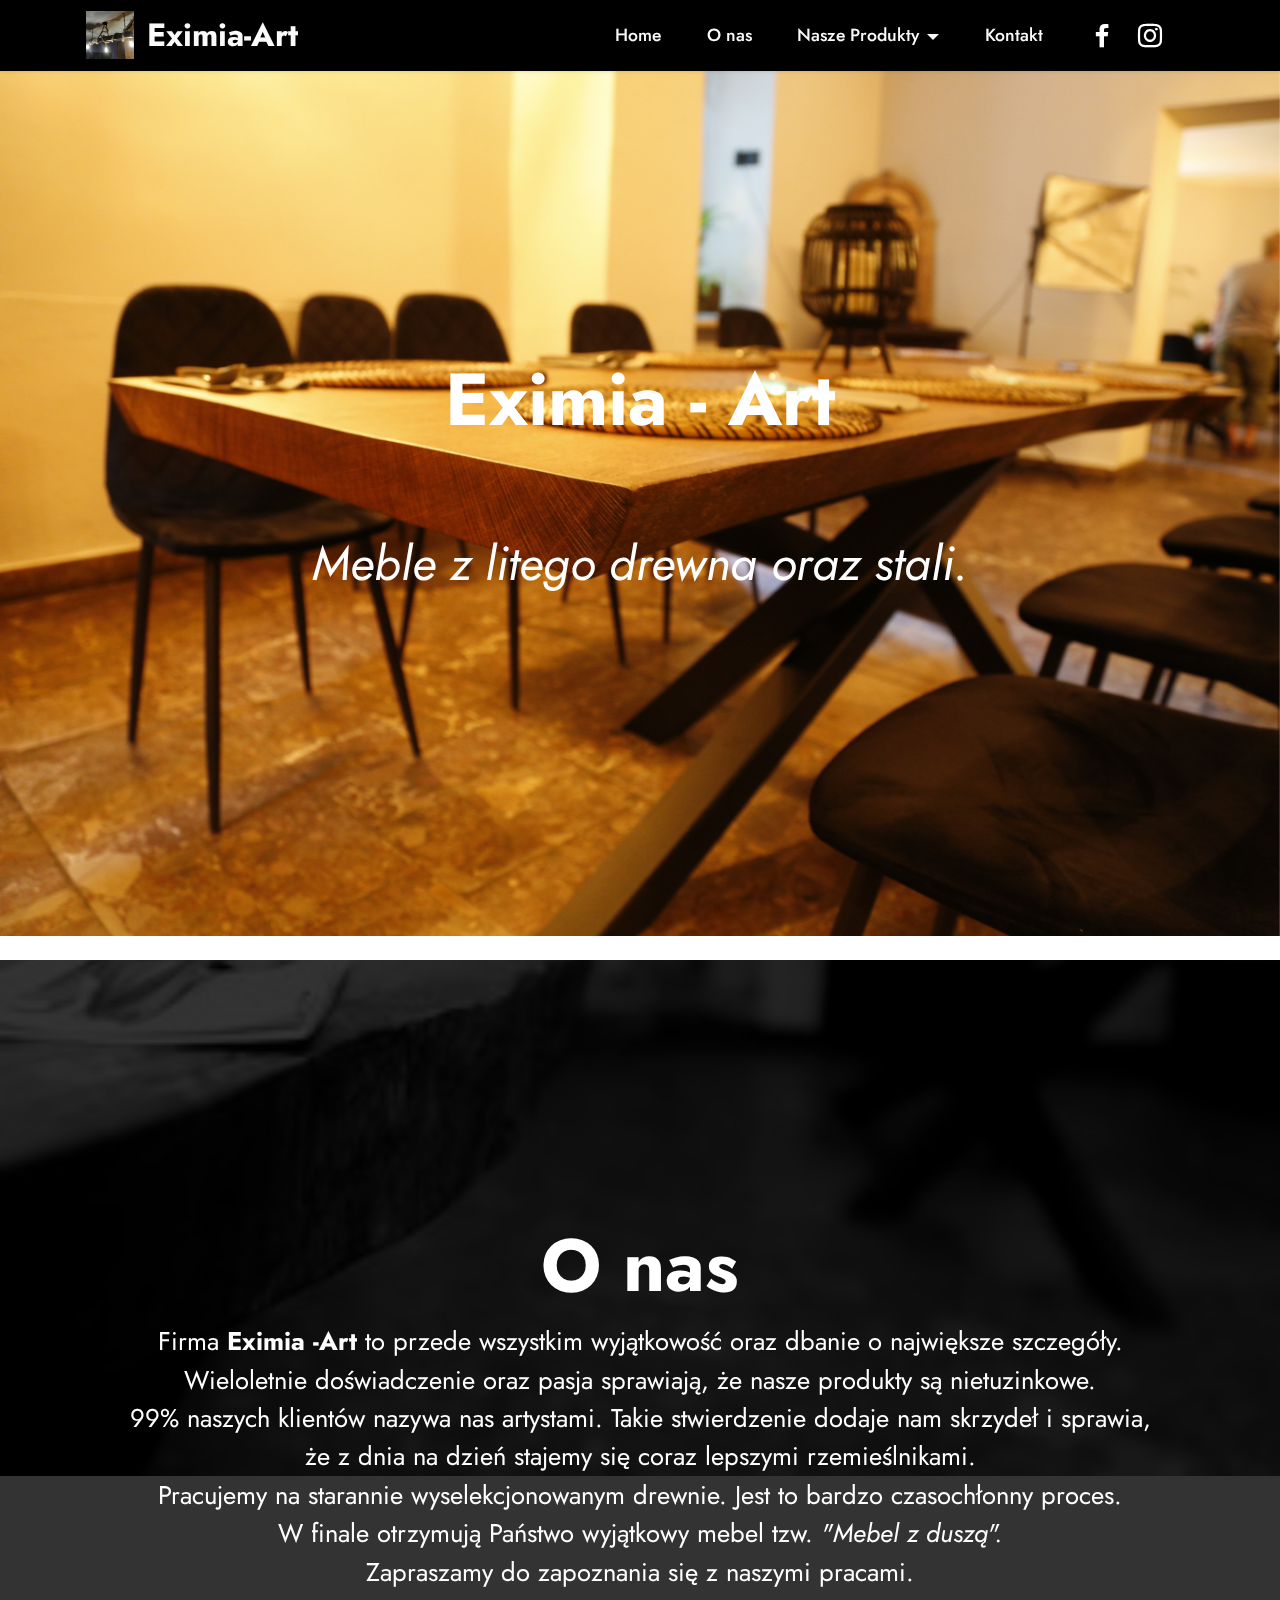
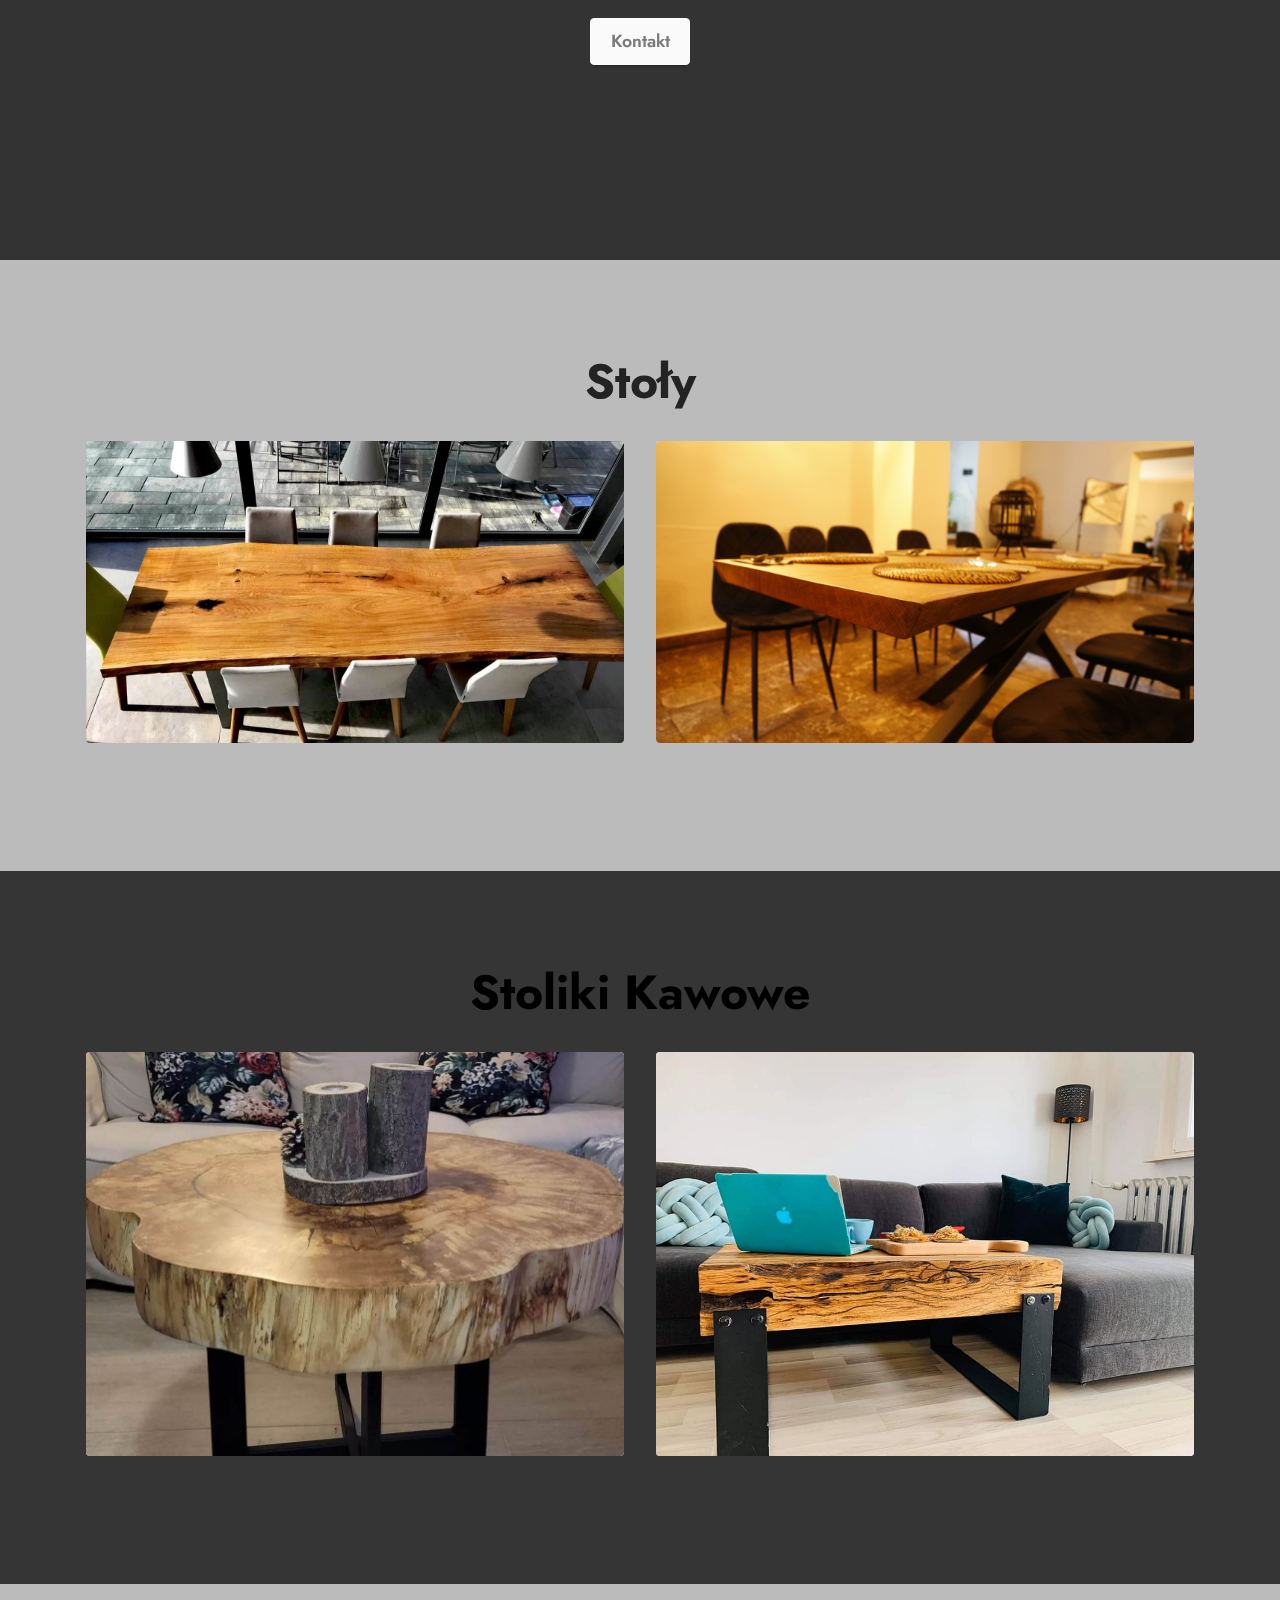
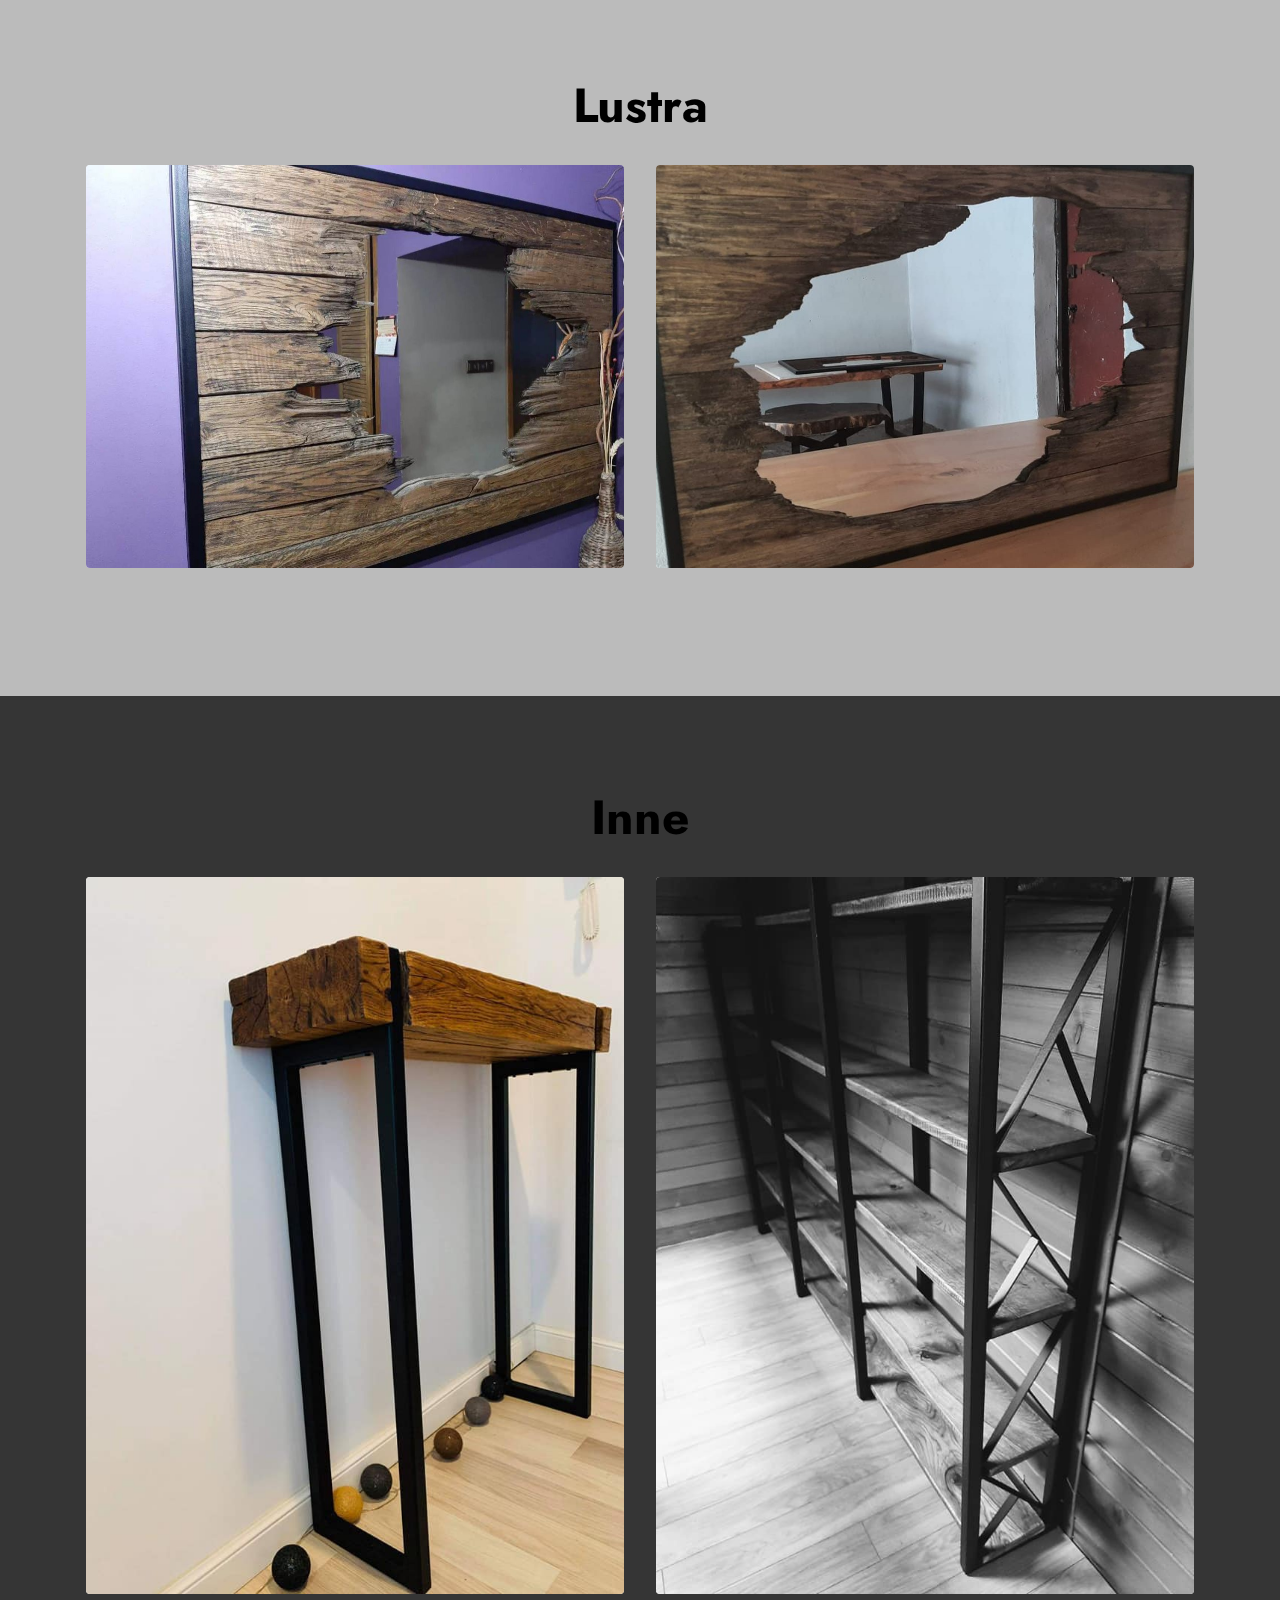
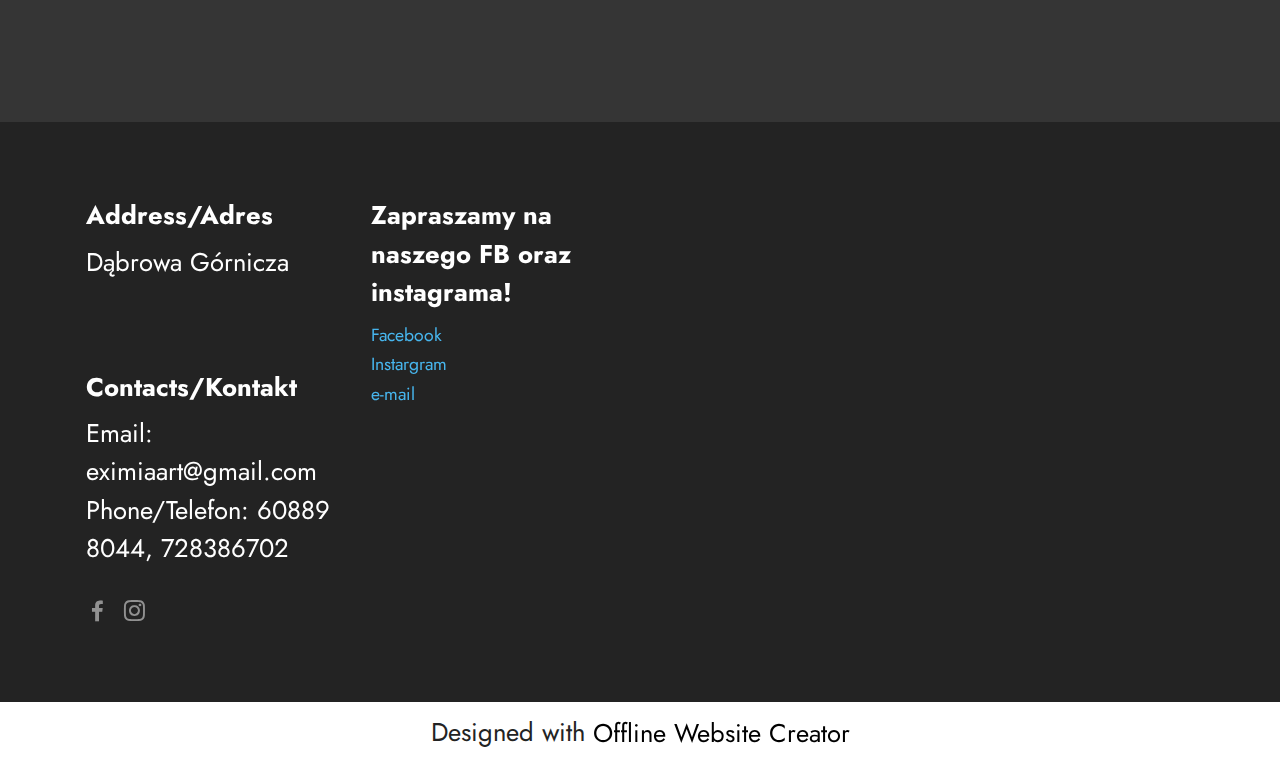
<file: index.html>
<!DOCTYPE html>
<html  >
<head>
  <!-- Site made with Mobirise Website Builder v5.8.4, https://mobirise.com -->
  <meta charset="UTF-8">
  <meta http-equiv="X-UA-Compatible" content="IE=edge">
  <meta name="generator" content="Mobirise v5.8.4, mobirise.com">
  <meta name="twitter:card" content="summary_large_image"/>
  <meta name="twitter:image:src" content="assets/images/index-meta.jpg">
  <meta property="og:image" content="assets/images/index-meta.jpg">
  <meta name="twitter:title" content="Eximia-Art">
  <meta name="viewport" content="width=device-width, initial-scale=1, minimum-scale=1">
  <link rel="shortcut icon" href="assets/images/profilowe.jpeg" type="image/x-icon">
  <meta name="description" content="">
  
  
  <title>Eximia-Art</title>
  <link rel="stylesheet" href="assets/bootstrap/css/bootstrap.min.css">
  <link rel="stylesheet" href="assets/bootstrap/css/bootstrap-grid.min.css">
  <link rel="stylesheet" href="assets/bootstrap/css/bootstrap-reboot.min.css">
  <link rel="stylesheet" href="assets/parallax/jarallax.css">
  <link rel="stylesheet" href="assets/dropdown/css/style.css">
  <link rel="stylesheet" href="assets/socicon/css/styles.css">
  <link rel="stylesheet" href="assets/theme/css/style.css">
  <link rel="preload" href="https://fonts.googleapis.com/css?family=Jost:100,200,300,400,500,600,700,800,900,100i,200i,300i,400i,500i,600i,700i,800i,900i&display=swap" as="style" onload="this.onload=null;this.rel='stylesheet'">
  <noscript><link rel="stylesheet" href="https://fonts.googleapis.com/css?family=Jost:100,200,300,400,500,600,700,800,900,100i,200i,300i,400i,500i,600i,700i,800i,900i&display=swap"></noscript>
  <link rel="preload" as="style" href="assets/mobirise/css/mbr-additional.css"><link rel="stylesheet" href="assets/mobirise/css/mbr-additional.css" type="text/css">

  
  
  
</head>
<body>
  
  <section data-bs-version="5.1" class="menu menu3 cid-txDWSyfeu3" once="menu" id="menu3-0">
    
    <nav class="navbar navbar-dropdown navbar-fixed-top navbar-expand-lg">
        <div class="container">
            <div class="navbar-brand">
                <span class="navbar-logo">
                    <a href="index.html#header2-2">
                        <img src="assets/images/profilowe.jpeg" alt="Mobirise Website Builder" style="height: 3rem;">
                    </a>
                </span>
                <span class="navbar-caption-wrap"><a class="navbar-caption text-white text-primary display-5" href="index.html#header2-2">Eximia-Art</a></span>
            </div>
            <button class="navbar-toggler" type="button" data-toggle="collapse" data-bs-toggle="collapse" data-target="#navbarSupportedContent" data-bs-target="#navbarSupportedContent" aria-controls="navbarNavAltMarkup" aria-expanded="false" aria-label="Toggle navigation">
                <div class="hamburger">
                    <span></span>
                    <span></span>
                    <span></span>
                    <span></span>
                </div>
            </button>
            <div class="collapse navbar-collapse" id="navbarSupportedContent">
                <ul class="navbar-nav nav-dropdown nav-right" data-app-modern-menu="true"><li class="nav-item"><a class="nav-link link text-white text-primary display-4" href="index.html#header2-2">Home</a></li><li class="nav-item"><a class="nav-link link text-white text-primary display-4" href="index.html#header2-9">O nas</a></li>
                    <li class="nav-item dropdown"><a class="nav-link link text-white dropdown-toggle show display-4" href="https://mobiri.se" data-toggle="dropdown-submenu" data-bs-toggle="dropdown" data-bs-auto-close="outside" aria-expanded="false">Nasze Produkty</a><div class="dropdown-menu show" aria-labelledby="dropdown-626" data-bs-popper="none"><a class="text-white dropdown-item text-primary display-4" href="page1.html#header2-1h">Stoły</a><a class="text-white show dropdown-item text-primary display-4" href="page2.html#header2-1i">Stoliki Kawowe</a><a class="text-white show dropdown-item text-primary display-4" href="page3.html#header2-1j">Lustra</a><a class="text-white dropdown-item text-primary show display-4" href="page4.html#header2-1m" aria-expanded="false">Inne</a></div></li>
                    <li class="nav-item"><a class="nav-link link text-white text-primary display-4" href="index.html#footer6-6">Kontakt</a>
                    </li></ul>
                <div class="icons-menu">
                    <a class="iconfont-wrapper" href="https://www.facebook.com/profile.php?id=100040613000900" target="_blank">
                        <span class="p-2 mbr-iconfont socicon-facebook socicon"></span>
                    </a>
                    <a class="iconfont-wrapper" href="https://www.instagram.com/eximiaart/" target="_blank">
                        <span class="p-2 mbr-iconfont socicon-instagram socicon"></span>
                    </a>
                    
                    
                </div>
                
            </div>
        </div>
    </nav>
</section>

<section data-bs-version="5.1" class="header2 cid-txDWT1Uy3C mbr-fullscreen mbr-parallax-background" id="header2-2">

    

    
    

    <div class="container">
        <div class="row justify-content-center">
            <div class="col-12 col-lg-12">
                <h1 class="mbr-section-title mbr-fonts-style mb-3 display-1"><strong>Eximia - Art</strong><div><br></div></h1>
                <h2 class="mbr-section-subtitle mbr-fonts-style mb-3 display-2"><em>Meble z litego drewna oraz stali.</em><div><br></div></h2>
                
                
            </div>
        </div>
    </div>
</section>

<section data-bs-version="5.1" class="header2 cid-txDYbsHXlr mbr-fullscreen mbr-parallax-background" id="header2-9">

    

    
    <div class="mbr-overlay" style="opacity: 0.8; background-color: rgb(0, 0, 0);"></div>

    <div class="container">
        <div class="row">
            <div class="col-12 col-lg-12">
                <h1 class="mbr-section-title mbr-fonts-style mb-3 display-1"><strong>
</strong><div><br></div><div><strong>O nas</strong></div></h1>
                
                <p class="mbr-text mbr-fonts-style display-7">Firma <strong>Eximia -Art</strong> to przede wszystkim wyjątkowość oraz dbanie o największe szczegóły.
<br>Wieloletnie doświadczenie oraz pasja sprawiają, że nasze produkty są nietuzinkowe.<br>99% naszych klientów nazywa nas artystami. Takie stwierdzenie dodaje nam skrzydeł i sprawia,<br>że z dnia na dzień stajemy się coraz lepszymi rzemieślnikami.
<br>Pracujemy na starannie wyselekcjonowanym drewnie. Jest to bardzo czasochłonny proces.
<br>W finale otrzymują Państwo wyjątkowy mebel tzw. <em>"Mebel z duszą".
</em><br>Zapraszamy do zapoznania się z naszymi pracami.</p>
                <div class="mbr-section-btn mt-3"><a class="btn btn-white display-4" href="index.html#footer6-6">Kontakt</a></div>
            </div>
        </div>
    </div>
</section>

<section data-bs-version="5.1" class="gallery1 cid-tA6JAXAzUx" id="gallery1-1v">
    
    
    <div class="container">
        <div class="mbr-section-head">
            <h4 class="mbr-section-title mbr-fonts-style align-center mb-0 display-2">
                <a href="page1.html#header2-1h" class="text-black"><strong>Stoły</strong></a></h4>
            
        </div>
        <div class="row mt-4">
            
            <div class="item features-image сol-12 col-md-6 col-lg-6 active">
                <div class="item-wrapper">
                    <div class="item-img">
                        <a href="page1.html#header2-1h"><img src="assets/images/t7.jpeg" alt="Mobirise Website Builder"></a>
                    </div>
                    
                    
                </div>
            </div>
            <div class="item features-image сol-12 col-md-6 col-lg-6">
                <div class="item-wrapper">
                    <div class="item-img">
                        <a href="page1.html#header2-1h"><img src="assets/images/wan5555.jpeg" alt="Mobirise Website Builder"></a>
                    </div>
                    
                    
                </div>
            </div>
            
        </div>
    </div>
</section>

<section data-bs-version="5.1" class="gallery1 cid-tA6KZmRP2l" id="gallery1-1w">
    
    
    <div class="container">
        <div class="mbr-section-head">
            <h4 class="mbr-section-title mbr-fonts-style align-center mb-0 display-2"><a href="page2.html#header2-1i" class="text-primary"><strong>Stoliki Kawowe</strong></a></h4>
            
        </div>
        <div class="row mt-4">
            
            <div class="item features-image сol-12 col-md-6 col-lg-6 active">
                <div class="item-wrapper">
                    <div class="item-img">
                        <a href="page2.html#header2-1i"><img src="assets/images/325617710-733744271528981-5218782074990241220-n.jpeg" alt="Mobirise Website Builder"></a>
                    </div>
                    
                    
                </div>
            </div>
            <div class="item features-image сol-12 col-md-6 col-lg-6">
                <div class="item-wrapper">
                    <div class="item-img">
                        <a href="page2.html#header2-1i"><img src="assets/images/s2.jpg" alt="Mobirise Website Builder"></a>
                    </div>
                    
                    
                </div>
            </div>
            
        </div>
    </div>
</section>

<section data-bs-version="5.1" class="gallery1 cid-tA6MTdouvM" id="gallery1-1x">
    
    
    <div class="container">
        <div class="mbr-section-head">
            <h4 class="mbr-section-title mbr-fonts-style align-center mb-0 display-2"><a href="page3.html#header2-1j" class="text-primary"><strong>Lustra</strong></a></h4>
            
        </div>
        <div class="row mt-4">
            
            <div class="item features-image сol-12 col-md-6 col-lg-6 active">
                <div class="item-wrapper">
                    <div class="item-img">
                        <a href="page3.html#header2-1j"><img src="assets/images/327566860-923671398646508-8940971608565162499-n.jpeg" alt="Mobirise Website Builder"></a>
                    </div>
                    
                    
                </div>
            </div>
            <div class="item features-image сol-12 col-md-6 col-lg-6">
                <div class="item-wrapper">
                    <div class="item-img">
                        <a href="page3.html#header2-1j"><img src="assets/images/lustrooooooooo.jpeg" alt="Mobirise Website Builder"></a>
                    </div>
                    
                    
                </div>
            </div>
            
        </div>
    </div>
</section>

<section data-bs-version="5.1" class="gallery1 cid-tA6NDA42DI" id="gallery1-1y">
    
    
    <div class="container">
        <div class="mbr-section-head">
            <h4 class="mbr-section-title mbr-fonts-style align-center mb-0 display-2"><a href="page4.html#header2-1m" class="text-primary"><strong>Inne</strong></a></h4>
            
        </div>
        <div class="row mt-4">
            
            <div class="item features-image сol-12 col-md-6 col-lg-6 active">
                <div class="item-wrapper">
                    <div class="item-img">
                        <a href="page4.html#header2-1m"><img src="assets/images/i9.jpg" alt="Mobirise Website Builder"></a>
                    </div>
                    
                    
                </div>
            </div>
            <div class="item features-image сol-12 col-md-6 col-lg-6">
                <div class="item-wrapper">
                    <div class="item-img">
                        <a href="page4.html#header2-1m"><img src="assets/images/reg1.jpg" alt="Mobirise Website Builder"></a>
                    </div>
                    
                    
                </div>
            </div>
            
        </div>
    </div>
</section>

<section data-bs-version="5.1" class="footer6 cid-txDWTNBEnY" once="footers" id="footer6-6">

    

    

    <div class="container">
        <div class="row content mbr-white">
            <div class="col-12 col-md-3 mbr-fonts-style display-7">
                <h5 class="mbr-section-subtitle mbr-fonts-style mb-2 display-7">
                    <strong>Address/Adres</strong></h5>
                <p class="mbr-text mbr-fonts-style display-7">Dąbrowa Górnicza</p> <br>
                <h5 class="mbr-section-subtitle mbr-fonts-style mb-2 mt-4 display-7">
                    <strong>Contacts/Kontakt</strong></h5>
                <p class="mbr-text mbr-fonts-style mb-4 display-7">
                    Email: eximiaart@gmail.com <br>
                    Phone/Telefon:&nbsp;608898044, 728386702</p>
            </div>
            <div class="col-12 col-md-3 mbr-fonts-style display-7">
                <h5 class="mbr-section-subtitle mbr-fonts-style mb-2 display-7">
                    <strong>Zapraszamy na naszego FB oraz instagrama!</strong></h5>
                <ul class="list mbr-fonts-style mb-4 display-4">
                    <li class="mbr-text item-wrap"><a href="https://www.facebook.com/profile.php?id=100040613000900" class="text-info">Facebook</a></li><li class="mbr-text item-wrap"><a href="https://www.instagram.com/eximiaart/" class="text-info">Instargram</a></li><li class="mbr-text item-wrap"><a href="mailto:eximiaart@gmail.com" class="text-info">e-mail</a></li>
                </ul>
                <h5 class="mbr-section-subtitle mbr-fonts-style mb-2 mt-5 display-7"></h5>
                <p class="mbr-text mbr-fonts-style mb-4 display-7"></p>
            </div>
            <div class="col-12 col-md-6">
                <div class="google-map"><iframe frameborder="0" style="border:0" src="https://www.google.com/maps/embed?pb=!1m18!1m12!1m3!1d81434.50535193877!2d19.254718418091194!3d50.36975616390072!2m3!1f0!2f0!3f0!3m2!1i1024!2i768!4f13.1!3m3!1m2!1s0x4716dc05cc604973%3A0xfbfdbb9e78f8a48c!2zRMSFYnJvd2EgR8Ozcm5pY3ph!5e0!3m2!1spl!2spl!4v1678023154491!5m2!1spl!2spl" allowfullscreen=""></iframe></div>
            </div>
            <div class="col-md-6">
                <div class="social-list align-left">
                    <div class="soc-item">
                        <a href="https://www.facebook.com/profile.php?id=100040613000900" target="_blank">
                            <span class="mbr-iconfont mbr-iconfont-social socicon-facebook socicon"></span>
                        </a>
                    </div>
                    <div class="soc-item">
                        <a href="https://www.instagram.com/eximiaart/" target="_blank">
                            <span class="mbr-iconfont mbr-iconfont-social socicon-instagram socicon"></span>
                        </a>
                    </div>
                    
                    
                    
                    
                </div>
            </div>
        </div>
        
    </div>
</section><section class="display-7" style="padding: 0;align-items: center;justify-content: center;flex-wrap: wrap;    align-content: center;display: flex;position: relative;height: 4rem;"><a href="https://mobiri.se/2913877" style="flex: 1 1;height: 4rem;position: absolute;width: 100%;z-index: 1;"><img alt="" style="height: 4rem;" src="[data-uri]"></a><p style="margin: 0;text-align: center;" class="display-7">Designed with &#8204;</p><a style="z-index:1" href="https://mobirise.com/offline-website-builder.html">Offline Website Creator</a></section><script src="assets/bootstrap/js/bootstrap.bundle.min.js"></script>  <script src="assets/parallax/jarallax.js"></script>  <script src="assets/smoothscroll/smooth-scroll.js"></script>  <script src="assets/ytplayer/index.js"></script>  <script src="assets/dropdown/js/navbar-dropdown.js"></script>  <script src="assets/theme/js/script.js"></script>  
  
  
</body>
</html>
</file>
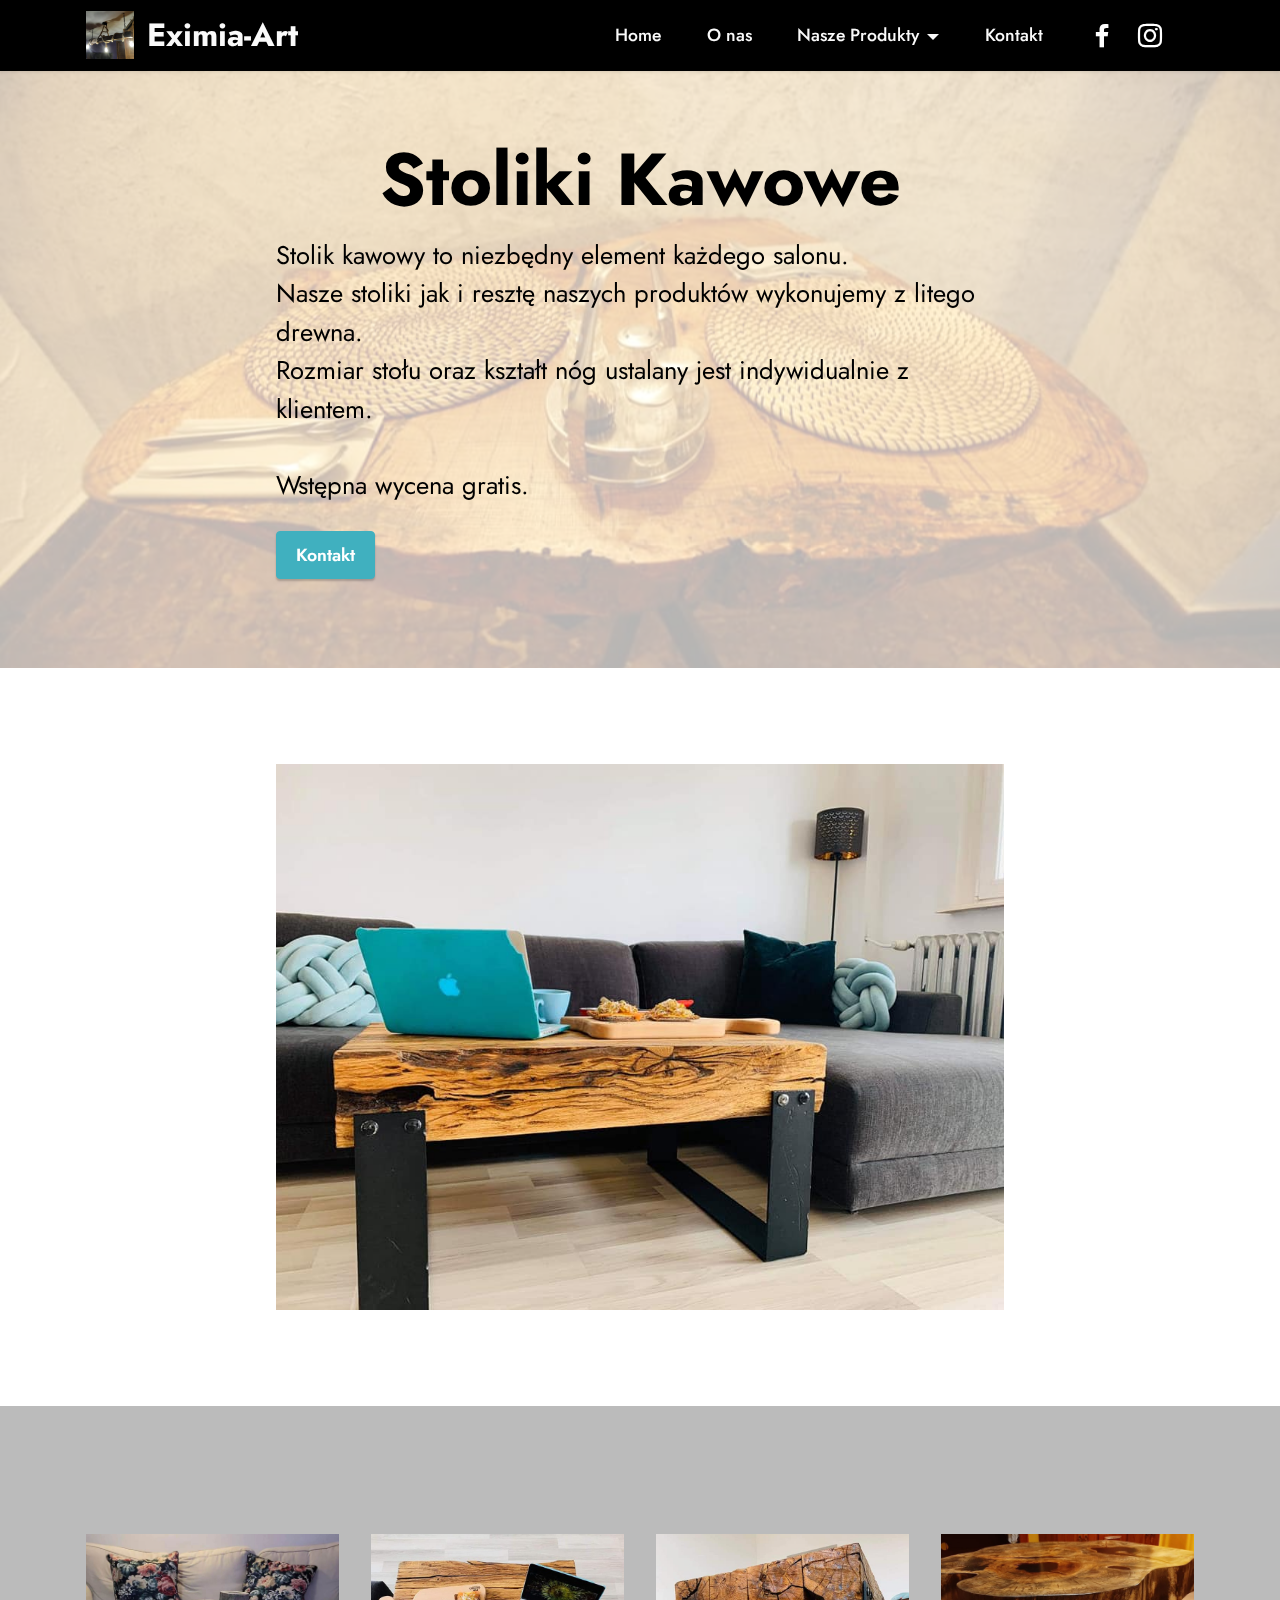
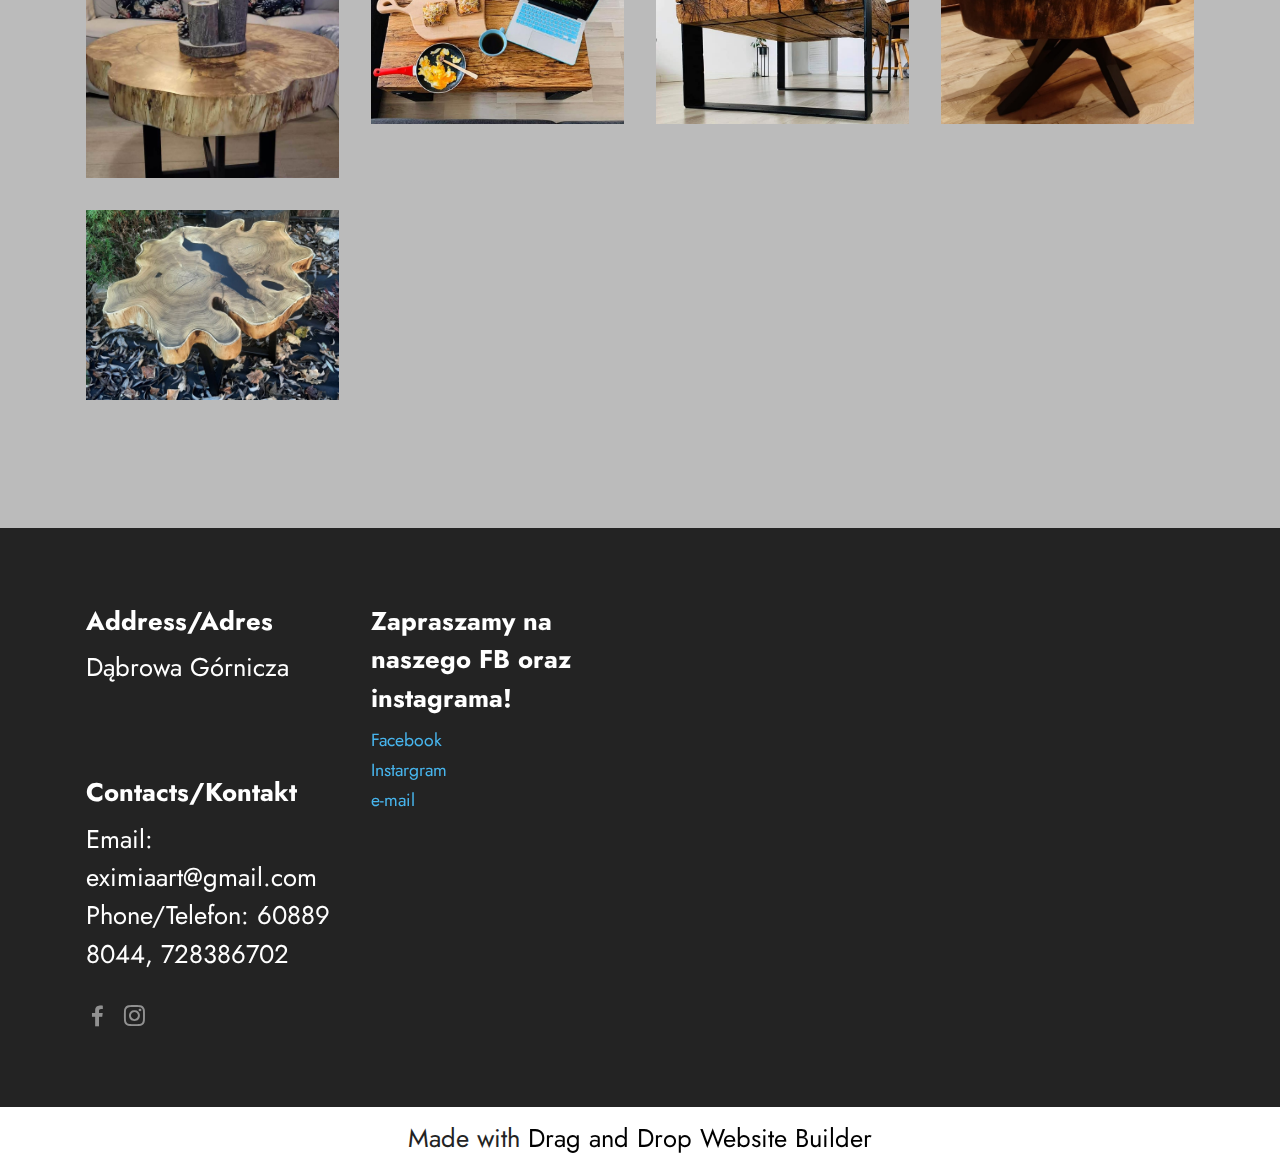
<file: page2.html>
<!DOCTYPE html>
<html  >
<head>
  <!-- Site made with Mobirise Website Builder v5.8.4, https://mobirise.com -->
  <meta charset="UTF-8">
  <meta http-equiv="X-UA-Compatible" content="IE=edge">
  <meta name="generator" content="Mobirise v5.8.4, mobirise.com">
  <meta name="viewport" content="width=device-width, initial-scale=1, minimum-scale=1">
  <link rel="shortcut icon" href="assets/images/profilowe.jpeg" type="image/x-icon">
  <meta name="description" content="">
  
  
  <title>Stoliki Kawowe</title>
  <link rel="stylesheet" href="assets/web/assets/mobirise-icons2/mobirise2.css">
  <link rel="stylesheet" href="assets/bootstrap/css/bootstrap.min.css">
  <link rel="stylesheet" href="assets/bootstrap/css/bootstrap-grid.min.css">
  <link rel="stylesheet" href="assets/bootstrap/css/bootstrap-reboot.min.css">
  <link rel="stylesheet" href="assets/parallax/jarallax.css">
  <link rel="stylesheet" href="assets/dropdown/css/style.css">
  <link rel="stylesheet" href="assets/socicon/css/styles.css">
  <link rel="stylesheet" href="assets/theme/css/style.css">
  <link rel="preload" href="https://fonts.googleapis.com/css?family=Jost:100,200,300,400,500,600,700,800,900,100i,200i,300i,400i,500i,600i,700i,800i,900i&display=swap" as="style" onload="this.onload=null;this.rel='stylesheet'">
  <noscript><link rel="stylesheet" href="https://fonts.googleapis.com/css?family=Jost:100,200,300,400,500,600,700,800,900,100i,200i,300i,400i,500i,600i,700i,800i,900i&display=swap"></noscript>
  <link rel="preload" as="style" href="assets/mobirise/css/mbr-additional.css"><link rel="stylesheet" href="assets/mobirise/css/mbr-additional.css" type="text/css">

  
  
  
</head>
<body>
  
  <section data-bs-version="5.1" class="menu menu3 cid-txDWSyfeu3" once="menu" id="menu3-t">
    
    <nav class="navbar navbar-dropdown navbar-fixed-top navbar-expand-lg">
        <div class="container">
            <div class="navbar-brand">
                <span class="navbar-logo">
                    <a href="index.html#header2-2">
                        <img src="assets/images/profilowe.jpeg" alt="Mobirise Website Builder" style="height: 3rem;">
                    </a>
                </span>
                <span class="navbar-caption-wrap"><a class="navbar-caption text-white text-primary display-5" href="index.html#header2-2">Eximia-Art</a></span>
            </div>
            <button class="navbar-toggler" type="button" data-toggle="collapse" data-bs-toggle="collapse" data-target="#navbarSupportedContent" data-bs-target="#navbarSupportedContent" aria-controls="navbarNavAltMarkup" aria-expanded="false" aria-label="Toggle navigation">
                <div class="hamburger">
                    <span></span>
                    <span></span>
                    <span></span>
                    <span></span>
                </div>
            </button>
            <div class="collapse navbar-collapse" id="navbarSupportedContent">
                <ul class="navbar-nav nav-dropdown nav-right" data-app-modern-menu="true"><li class="nav-item"><a class="nav-link link text-white text-primary display-4" href="index.html#header2-2">Home</a></li><li class="nav-item"><a class="nav-link link text-white text-primary display-4" href="index.html#header2-9">O nas</a></li>
                    <li class="nav-item dropdown"><a class="nav-link link text-white dropdown-toggle show display-4" href="https://mobiri.se" data-toggle="dropdown-submenu" data-bs-toggle="dropdown" data-bs-auto-close="outside" aria-expanded="false">Nasze Produkty</a><div class="dropdown-menu show" aria-labelledby="dropdown-626" data-bs-popper="none"><a class="text-white dropdown-item text-primary display-4" href="page1.html#header2-1h">Stoły</a><a class="text-white show dropdown-item text-primary display-4" href="page2.html#header2-1i">Stoliki Kawowe</a><a class="text-white show dropdown-item text-primary display-4" href="page3.html#header2-1j">Lustra</a><a class="text-white dropdown-item text-primary show display-4" href="page4.html#header2-1m" aria-expanded="false">Inne</a></div></li>
                    <li class="nav-item"><a class="nav-link link text-white text-primary display-4" href="index.html#footer6-6">Kontakt</a>
                    </li></ul>
                <div class="icons-menu">
                    <a class="iconfont-wrapper" href="https://www.facebook.com/profile.php?id=100040613000900" target="_blank">
                        <span class="p-2 mbr-iconfont socicon-facebook socicon"></span>
                    </a>
                    <a class="iconfont-wrapper" href="https://www.instagram.com/eximiaart/" target="_blank">
                        <span class="p-2 mbr-iconfont socicon-instagram socicon"></span>
                    </a>
                    
                    
                </div>
                
            </div>
        </div>
    </nav>
</section>

<section data-bs-version="5.1" class="header2 cid-tA6ykaIJEz mbr-parallax-background" id="header2-1i">

    

    
    <div class="mbr-overlay" style="opacity: 0.7; background-color: rgb(255, 255, 255);"></div>

    <div class="container">
        <div class="row justify-content-center">
            <div class="col-12 col-lg-8">
                <h1 class="mbr-section-title mbr-fonts-style mb-3 display-1"><strong>Stoliki Kawowe</strong></h1>
                
                <p class="mbr-text mbr-fonts-style display-7">Stolik kawowy to niezbędny element każdego salonu.
<br>Nasze stoliki jak i resztę naszych produktów wykonujemy z litego drewna.
<br>Rozmiar stołu oraz kształt nóg ustalany jest indywidualnie z klientem.&nbsp;<br><br>Wstępna wycena gratis.</p>
                <div class="mbr-section-btn mt-3"><a class="btn btn-success display-4" href="index.html#footer6-6">Kontakt</a></div>
            </div>
        </div>
    </div>
</section>

<section data-bs-version="5.1" class="image3 cid-tA6AlthIv0" id="image3-1l">
    

    
    

    <div class="container">
        <div class="row justify-content-center">
            <div class="col-12 col-lg-8">
                <div class="image-wrapper">
                    <a href="page2.html#gallery5-1c"><img src="assets/images/s2.jpg" alt="Stoliki kawowe"></a>
                    
                </div>
            </div>
        </div>
    </div>
</section>

<section data-bs-version="5.1" class="gallery5 mbr-gallery cid-tA6qJAZsjC" id="gallery5-1c">
    

    
    

    <div class="container">
        
        <div class="row mbr-gallery mt-4">
            <div class="col-12 col-md-6 col-lg-3 item gallery-image active">
                <div class="item-wrapper" data-toggle="modal" data-bs-toggle="modal" data-target="#tA6V9eksMD-modal" data-bs-target="#tA6V9eksMD-modal">
                    <img class="w-100" src="assets/images/325617710-733744271528981-5218782074990241220-n.jpg" alt="Stoliki Kawowe" data-slide-to="0" data-bs-slide-to="0" data-target="#lb-tA6V9eksMD" data-bs-target="#lb-tA6V9eksMD">
                    <div class="icon-wrapper">
                        <span class="mobi-mbri mobi-mbri-search mbr-iconfont mbr-iconfont-btn"></span>
                    </div>
                </div>
                
            </div><div class="col-12 col-md-6 col-lg-3 item gallery-image">
                <div class="item-wrapper" data-toggle="modal" data-bs-toggle="modal" data-target="#tA6V9eksMD-modal" data-bs-target="#tA6V9eksMD-modal">
                    <img class="w-100" src="assets/images/11-1.jpeg" alt="Stoliki Kawowe" data-slide-to="1" data-bs-slide-to="1" data-target="#lb-tA6V9eksMD" data-bs-target="#lb-tA6V9eksMD">
                    <div class="icon-wrapper">
                        <span class="mobi-mbri mobi-mbri-search mbr-iconfont mbr-iconfont-btn"></span>
                    </div>
                </div>
                
            </div>
            <div class="col-12 col-md-6 col-lg-3 item gallery-image">
                <div class="item-wrapper" data-toggle="modal" data-bs-toggle="modal" data-target="#tA6V9eksMD-modal" data-bs-target="#tA6V9eksMD-modal">
                    <img class="w-100" src="assets/images/s3.jpeg" alt="Stoliki Kawowe" data-slide-to="2" data-bs-slide-to="2" data-target="#lb-tA6V9eksMD" data-bs-target="#lb-tA6V9eksMD">
                    <div class="icon-wrapper">
                        <span class="mobi-mbri mobi-mbri-search mbr-iconfont mbr-iconfont-btn"></span>
                    </div>
                </div>
                
            </div><div class="col-12 col-md-6 col-lg-3 item gallery-image">
                <div class="item-wrapper" data-toggle="modal" data-bs-toggle="modal" data-target="#tA6V9eksMD-modal" data-bs-target="#tA6V9eksMD-modal">
                    <img class="w-100" src="assets/images/img-20221019.jpeg" alt="Stoliki Kawowe" data-slide-to="3" data-bs-slide-to="3" data-target="#lb-tA6V9eksMD" data-bs-target="#lb-tA6V9eksMD">
                    <div class="icon-wrapper">
                        <span class="mobi-mbri mobi-mbri-search mbr-iconfont mbr-iconfont-btn"></span>
                    </div>
                </div>
                
            </div><div class="col-12 col-md-6 col-lg-3 item gallery-image">
                <div class="item-wrapper" data-toggle="modal" data-bs-toggle="modal" data-target="#tA6V9eksMD-modal" data-bs-target="#tA6V9eksMD-modal">
                    <img class="w-100" src="assets/images/img-20221027-wa0006.jpeg" alt="Stoliki Kawowe" data-slide-to="4" data-bs-slide-to="4" data-target="#lb-tA6V9eksMD" data-bs-target="#lb-tA6V9eksMD">
                    <div class="icon-wrapper">
                        <span class="mobi-mbri mobi-mbri-search mbr-iconfont mbr-iconfont-btn"></span>
                    </div>
                </div>
                
            </div>
            
            
        </div>

        <div class="modal mbr-slider" tabindex="-1" role="dialog" aria-hidden="true" id="tA6V9eksMD-modal">
            <div class="modal-dialog" role="document">
                <div class="modal-content">
                    <div class="modal-body">
                        <div class="carousel slide" id="lb-tA6V9eksMD" data-interval="5000" data-bs-interval="5000">
                            <div class="carousel-inner">
                                <div class="carousel-item">
                                    <img class="d-block w-100" src="assets/images/325617710-733744271528981-5218782074990241220-n.jpg" alt="Mobirise Website Builder">
                                </div><div class="carousel-item active">
                                    <img class="d-block w-100" src="assets/images/11-1.jpeg" alt="Mobirise Website Builder">
                                </div>
                                <div class="carousel-item">
                                    <img class="d-block w-100" src="assets/images/s3.jpeg" alt="Mobirise Website Builder">
                                </div><div class="carousel-item">
                                    <img class="d-block w-100" src="assets/images/img-20221019.jpeg" alt="Mobirise Website Builder">
                                </div><div class="carousel-item">
                                    <img class="d-block w-100" src="assets/images/img-20221027-wa0006.jpeg" alt="Mobirise Website Builder">
                                </div>
                                
                                
                            </div>
                            <ol class="carousel-indicators">
                                <li data-slide-to="0" data-bs-slide-to="0" class="active" data-target="#lb-tA6V9eksMD" data-bs-target="#lb-tA6V9eksMD"></li>
                                <li data-slide-to="1" data-bs-slide-to="1" data-target="#lb-tA6V9eksMD" data-bs-target="#lb-tA6V9eksMD"></li><li data-slide-to="2" data-bs-slide-to="2" data-target="#lb-tA6V9eksMD" data-bs-target="#lb-tA6V9eksMD"></li><li data-slide-to="3" data-bs-slide-to="3" data-target="#lb-tA6V9eksMD" data-bs-target="#lb-tA6V9eksMD"></li><li data-slide-to="4" data-bs-slide-to="4" data-target="#lb-tA6V9eksMD" data-bs-target="#lb-tA6V9eksMD"></li>
                                
                                
                            </ol>
                            <a role="button" href="" class="close" data-dismiss="modal" data-bs-dismiss="modal" aria-label="Close">
                            </a>
                            <a class="carousel-control-prev carousel-control" role="button" data-slide="prev" data-bs-slide="prev" href="#lb-tA6V9eksMD">
                                <span class="mobi-mbri mobi-mbri-arrow-prev" aria-hidden="true"></span>
                                <span class="sr-only visually-hidden">Previous</span>
                            </a>
                            <a class="carousel-control-next carousel-control" role="button" data-slide="next" data-bs-slide="next" href="#lb-tA6V9eksMD">
                                <span class="mobi-mbri mobi-mbri-arrow-next" aria-hidden="true"></span>
                                <span class="sr-only visually-hidden">Next</span>
                            </a>
                        </div>
                    </div>
                </div>
            </div>
        </div>
    </div>
</section>

<section data-bs-version="5.1" class="footer6 cid-txDWTNBEnY" once="footers" id="footer6-u">

    

    

    <div class="container">
        <div class="row content mbr-white">
            <div class="col-12 col-md-3 mbr-fonts-style display-7">
                <h5 class="mbr-section-subtitle mbr-fonts-style mb-2 display-7">
                    <strong>Address/Adres</strong></h5>
                <p class="mbr-text mbr-fonts-style display-7">Dąbrowa Górnicza</p> <br>
                <h5 class="mbr-section-subtitle mbr-fonts-style mb-2 mt-4 display-7">
                    <strong>Contacts/Kontakt</strong></h5>
                <p class="mbr-text mbr-fonts-style mb-4 display-7">
                    Email: eximiaart@gmail.com <br>
                    Phone/Telefon:&nbsp;608898044, 728386702</p>
            </div>
            <div class="col-12 col-md-3 mbr-fonts-style display-7">
                <h5 class="mbr-section-subtitle mbr-fonts-style mb-2 display-7">
                    <strong>Zapraszamy na naszego FB oraz instagrama!</strong></h5>
                <ul class="list mbr-fonts-style mb-4 display-4">
                    <li class="mbr-text item-wrap"><a href="https://www.facebook.com/profile.php?id=100040613000900" class="text-info">Facebook</a></li><li class="mbr-text item-wrap"><a href="https://www.instagram.com/eximiaart/" class="text-info">Instargram</a></li><li class="mbr-text item-wrap"><a href="mailto:eximiaart@gmail.com" class="text-info">e-mail</a></li>
                </ul>
                <h5 class="mbr-section-subtitle mbr-fonts-style mb-2 mt-5 display-7"></h5>
                <p class="mbr-text mbr-fonts-style mb-4 display-7"></p>
            </div>
            <div class="col-12 col-md-6">
                <div class="google-map"><iframe frameborder="0" style="border:0" src="https://www.google.com/maps/embed?pb=!1m18!1m12!1m3!1d81434.50535193877!2d19.254718418091194!3d50.36975616390072!2m3!1f0!2f0!3f0!3m2!1i1024!2i768!4f13.1!3m3!1m2!1s0x4716dc05cc604973%3A0xfbfdbb9e78f8a48c!2zRMSFYnJvd2EgR8Ozcm5pY3ph!5e0!3m2!1spl!2spl!4v1678023154491!5m2!1spl!2spl" allowfullscreen=""></iframe></div>
            </div>
            <div class="col-md-6">
                <div class="social-list align-left">
                    <div class="soc-item">
                        <a href="https://www.facebook.com/profile.php?id=100040613000900" target="_blank">
                            <span class="mbr-iconfont mbr-iconfont-social socicon-facebook socicon"></span>
                        </a>
                    </div>
                    <div class="soc-item">
                        <a href="https://www.instagram.com/eximiaart/" target="_blank">
                            <span class="mbr-iconfont mbr-iconfont-social socicon-instagram socicon"></span>
                        </a>
                    </div>
                    
                    
                    
                    
                </div>
            </div>
        </div>
        
    </div>
</section><section class="display-7" style="padding: 0;align-items: center;justify-content: center;flex-wrap: wrap;    align-content: center;display: flex;position: relative;height: 4rem;"><a href="https://mobiri.se/2913877" style="flex: 1 1;height: 4rem;position: absolute;width: 100%;z-index: 1;"><img alt="" style="height: 4rem;" src="[data-uri]"></a><p style="margin: 0;text-align: center;" class="display-7">Made with &#8204;</p><a style="z-index:1" href="https://mobirise.com/drag-drop-website-builder.html">Drag and Drop Website Builder</a></section><script src="assets/bootstrap/js/bootstrap.bundle.min.js"></script>  <script src="assets/parallax/jarallax.js"></script>  <script src="assets/smoothscroll/smooth-scroll.js"></script>  <script src="assets/ytplayer/index.js"></script>  <script src="assets/dropdown/js/navbar-dropdown.js"></script>  <script src="assets/theme/js/script.js"></script>  
  
  
</body>
</html>
</file>
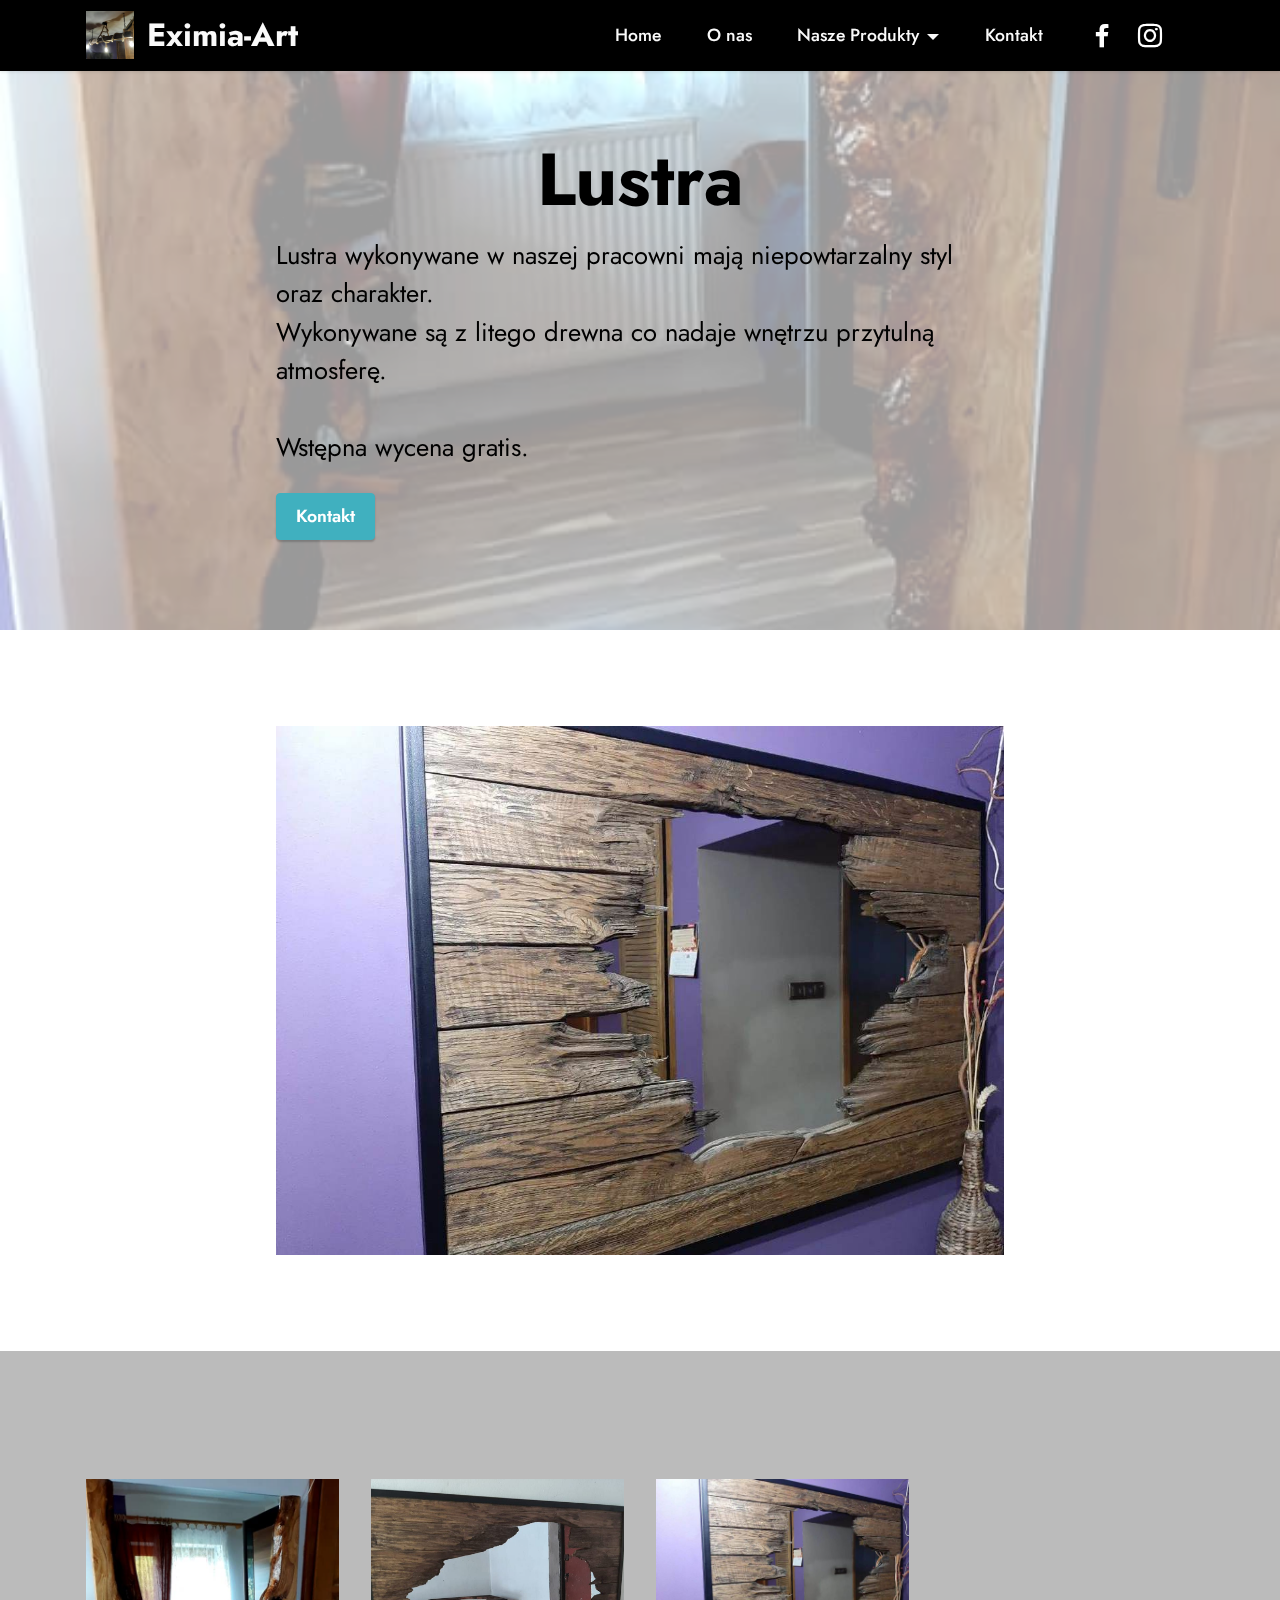
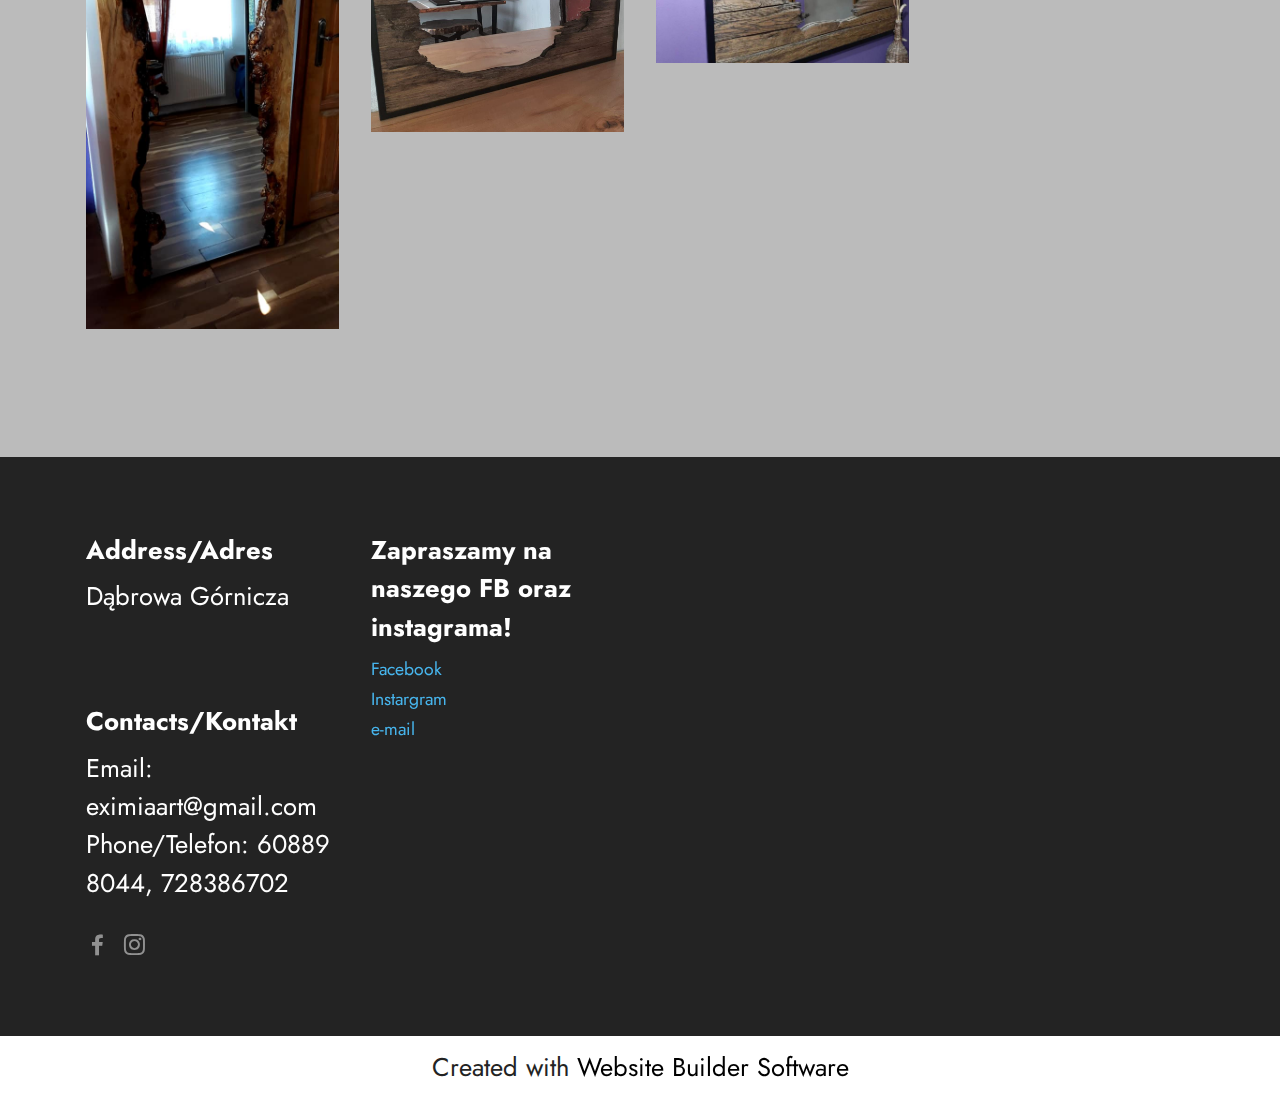
<file: page3.html>
<!DOCTYPE html>
<html  >
<head>
  <!-- Site made with Mobirise Website Builder v5.8.4, https://mobirise.com -->
  <meta charset="UTF-8">
  <meta http-equiv="X-UA-Compatible" content="IE=edge">
  <meta name="generator" content="Mobirise v5.8.4, mobirise.com">
  <meta name="viewport" content="width=device-width, initial-scale=1, minimum-scale=1">
  <link rel="shortcut icon" href="assets/images/profilowe.jpeg" type="image/x-icon">
  <meta name="description" content="">
  
  
  <title>Lustra</title>
  <link rel="stylesheet" href="assets/web/assets/mobirise-icons2/mobirise2.css">
  <link rel="stylesheet" href="assets/bootstrap/css/bootstrap.min.css">
  <link rel="stylesheet" href="assets/bootstrap/css/bootstrap-grid.min.css">
  <link rel="stylesheet" href="assets/bootstrap/css/bootstrap-reboot.min.css">
  <link rel="stylesheet" href="assets/parallax/jarallax.css">
  <link rel="stylesheet" href="assets/dropdown/css/style.css">
  <link rel="stylesheet" href="assets/socicon/css/styles.css">
  <link rel="stylesheet" href="assets/theme/css/style.css">
  <link rel="preload" href="https://fonts.googleapis.com/css?family=Jost:100,200,300,400,500,600,700,800,900,100i,200i,300i,400i,500i,600i,700i,800i,900i&display=swap" as="style" onload="this.onload=null;this.rel='stylesheet'">
  <noscript><link rel="stylesheet" href="https://fonts.googleapis.com/css?family=Jost:100,200,300,400,500,600,700,800,900,100i,200i,300i,400i,500i,600i,700i,800i,900i&display=swap"></noscript>
  <link rel="preload" as="style" href="assets/mobirise/css/mbr-additional.css"><link rel="stylesheet" href="assets/mobirise/css/mbr-additional.css" type="text/css">

  
  
  
</head>
<body>
  
  <section data-bs-version="5.1" class="menu menu3 cid-txDWSyfeu3" once="menu" id="menu3-v">
    
    <nav class="navbar navbar-dropdown navbar-fixed-top navbar-expand-lg">
        <div class="container">
            <div class="navbar-brand">
                <span class="navbar-logo">
                    <a href="index.html#header2-2">
                        <img src="assets/images/profilowe.jpeg" alt="Mobirise Website Builder" style="height: 3rem;">
                    </a>
                </span>
                <span class="navbar-caption-wrap"><a class="navbar-caption text-white text-primary display-5" href="index.html#header2-2">Eximia-Art</a></span>
            </div>
            <button class="navbar-toggler" type="button" data-toggle="collapse" data-bs-toggle="collapse" data-target="#navbarSupportedContent" data-bs-target="#navbarSupportedContent" aria-controls="navbarNavAltMarkup" aria-expanded="false" aria-label="Toggle navigation">
                <div class="hamburger">
                    <span></span>
                    <span></span>
                    <span></span>
                    <span></span>
                </div>
            </button>
            <div class="collapse navbar-collapse" id="navbarSupportedContent">
                <ul class="navbar-nav nav-dropdown nav-right" data-app-modern-menu="true"><li class="nav-item"><a class="nav-link link text-white text-primary display-4" href="index.html#header2-2">Home</a></li><li class="nav-item"><a class="nav-link link text-white text-primary display-4" href="index.html#header2-9">O nas</a></li>
                    <li class="nav-item dropdown"><a class="nav-link link text-white dropdown-toggle show display-4" href="https://mobiri.se" data-toggle="dropdown-submenu" data-bs-toggle="dropdown" data-bs-auto-close="outside" aria-expanded="false">Nasze Produkty</a><div class="dropdown-menu show" aria-labelledby="dropdown-626" data-bs-popper="none"><a class="text-white dropdown-item text-primary display-4" href="page1.html#header2-1h">Stoły</a><a class="text-white show dropdown-item text-primary display-4" href="page2.html#header2-1i">Stoliki Kawowe</a><a class="text-white show dropdown-item text-primary display-4" href="page3.html#header2-1j">Lustra</a><a class="text-white dropdown-item text-primary show display-4" href="page4.html#header2-1m" aria-expanded="false">Inne</a></div></li>
                    <li class="nav-item"><a class="nav-link link text-white text-primary display-4" href="index.html#footer6-6">Kontakt</a>
                    </li></ul>
                <div class="icons-menu">
                    <a class="iconfont-wrapper" href="https://www.facebook.com/profile.php?id=100040613000900" target="_blank">
                        <span class="p-2 mbr-iconfont socicon-facebook socicon"></span>
                    </a>
                    <a class="iconfont-wrapper" href="https://www.instagram.com/eximiaart/" target="_blank">
                        <span class="p-2 mbr-iconfont socicon-instagram socicon"></span>
                    </a>
                    
                    
                </div>
                
            </div>
        </div>
    </nav>
</section>

<section data-bs-version="5.1" class="header2 cid-tA6yR6hsm3 mbr-parallax-background" id="header2-1j">

    

    
    <div class="mbr-overlay" style="opacity: 0.6; background-color: rgb(255, 255, 255);"></div>

    <div class="container">
        <div class="row justify-content-center">
            <div class="col-12 col-lg-8">
                <h1 class="mbr-section-title mbr-fonts-style mb-3 display-1"><strong>Lustra</strong></h1>
                
                <p class="mbr-text mbr-fonts-style display-7">Lustra wykonywane w naszej pracowni mają niepowtarzalny styl<br> oraz charakter. <br>Wykonywane są z litego drewna co nadaje wnętrzu przytulną atmosferę.<br>&nbsp;&nbsp;<br>Wstępna wycena gratis.&nbsp;</p>
                <div class="mbr-section-btn mt-3"><a class="btn btn-success display-4" href="index.html#footer6-6">Kontakt</a></div>
            </div>
        </div>
    </div>
</section>

<section data-bs-version="5.1" class="image3 cid-tA6zVnDxZf" id="image3-1k">
    

    
    

    <div class="container">
        <div class="row justify-content-center">
            <div class="col-12 col-lg-8">
                <div class="image-wrapper">
                    <a href="page3.html#gallery5-1e"><img src="assets/images/327566860-923671398646508-8940971608565162499-n.jpg" alt="Lustra"></a>
                    
                </div>
            </div>
        </div>
    </div>
</section>

<section data-bs-version="5.1" class="gallery5 mbr-gallery cid-tA6uzYyjHi" id="gallery5-1e">
    

    
    

    <div class="container">
        
        <div class="row mbr-gallery mt-4">
            
            <div class="col-12 col-md-6 col-lg-3 item gallery-image active">
                <div class="item-wrapper" data-toggle="modal" data-bs-toggle="modal" data-target="#tA6V9gDmVy-modal" data-bs-target="#tA6V9gDmVy-modal">
                    <img class="w-100" src="assets/images/lustro-2.jpg" alt="Lustra" data-slide-to="0" data-bs-slide-to="0" data-target="#lb-tA6V9gDmVy" data-bs-target="#lb-tA6V9gDmVy">
                    <div class="icon-wrapper">
                        <span class="mobi-mbri mobi-mbri-search mbr-iconfont mbr-iconfont-btn"></span>
                    </div>
                </div>
                
            </div><div class="col-12 col-md-6 col-lg-3 item gallery-image">
                <div class="item-wrapper" data-toggle="modal" data-bs-toggle="modal" data-target="#tA6V9gDmVy-modal" data-bs-target="#tA6V9gDmVy-modal">
                    <img class="w-100" src="assets/images/lustrooooooooo.jpg" alt="Lustra" data-slide-to="1" data-bs-slide-to="1" data-target="#lb-tA6V9gDmVy" data-bs-target="#lb-tA6V9gDmVy">
                    <div class="icon-wrapper">
                        <span class="mobi-mbri mobi-mbri-search mbr-iconfont mbr-iconfont-btn"></span>
                    </div>
                </div>
                
            </div><div class="col-12 col-md-6 col-lg-3 item gallery-image">
                <div class="item-wrapper" data-toggle="modal" data-bs-toggle="modal" data-target="#tA6V9gDmVy-modal" data-bs-target="#tA6V9gDmVy-modal">
                    <img class="w-100" src="assets/images/327566860-923671398646508-8940971608565162499-n.jpg" alt="Lustra" data-slide-to="2" data-bs-slide-to="2" data-target="#lb-tA6V9gDmVy" data-bs-target="#lb-tA6V9gDmVy">
                    <div class="icon-wrapper">
                        <span class="mobi-mbri mobi-mbri-search mbr-iconfont mbr-iconfont-btn"></span>
                    </div>
                </div>
                
            </div>
            
            
        </div>

        <div class="modal mbr-slider" tabindex="-1" role="dialog" aria-hidden="true" id="tA6V9gDmVy-modal">
            <div class="modal-dialog" role="document">
                <div class="modal-content">
                    <div class="modal-body">
                        <div class="carousel slide" id="lb-tA6V9gDmVy" data-interval="5000" data-bs-interval="5000">
                            <div class="carousel-inner">
                                
                                <div class="carousel-item active">
                                    <img class="d-block w-100" src="assets/images/lustro-2.jpg" alt="Mobirise Website Builder">
                                </div><div class="carousel-item">
                                    <img class="d-block w-100" src="assets/images/lustrooooooooo.jpg" alt="Mobirise Website Builder">
                                </div><div class="carousel-item">
                                    <img class="d-block w-100" src="assets/images/327566860-923671398646508-8940971608565162499-n.jpg" alt="Mobirise Website Builder">
                                </div>
                                
                                
                            </div>
                            <ol class="carousel-indicators">
                                <li data-slide-to="0" data-bs-slide-to="0" class="active" data-target="#lb-tA6V9gDmVy" data-bs-target="#lb-tA6V9gDmVy"></li>
                                <li data-slide-to="1" data-bs-slide-to="1" data-target="#lb-tA6V9gDmVy" data-bs-target="#lb-tA6V9gDmVy"></li><li data-slide-to="2" data-bs-slide-to="2" data-target="#lb-tA6V9gDmVy" data-bs-target="#lb-tA6V9gDmVy"></li>
                                
                                
                            </ol>
                            <a role="button" href="" class="close" data-dismiss="modal" data-bs-dismiss="modal" aria-label="Close">
                            </a>
                            <a class="carousel-control-prev carousel-control" role="button" data-slide="prev" data-bs-slide="prev" href="#lb-tA6V9gDmVy">
                                <span class="mobi-mbri mobi-mbri-arrow-prev" aria-hidden="true"></span>
                                <span class="sr-only visually-hidden">Previous</span>
                            </a>
                            <a class="carousel-control-next carousel-control" role="button" data-slide="next" data-bs-slide="next" href="#lb-tA6V9gDmVy">
                                <span class="mobi-mbri mobi-mbri-arrow-next" aria-hidden="true"></span>
                                <span class="sr-only visually-hidden">Next</span>
                            </a>
                        </div>
                    </div>
                </div>
            </div>
        </div>
    </div>
</section>

<section data-bs-version="5.1" class="footer6 cid-txDWTNBEnY" once="footers" id="footer6-w">

    

    

    <div class="container">
        <div class="row content mbr-white">
            <div class="col-12 col-md-3 mbr-fonts-style display-7">
                <h5 class="mbr-section-subtitle mbr-fonts-style mb-2 display-7">
                    <strong>Address/Adres</strong></h5>
                <p class="mbr-text mbr-fonts-style display-7">Dąbrowa Górnicza</p> <br>
                <h5 class="mbr-section-subtitle mbr-fonts-style mb-2 mt-4 display-7">
                    <strong>Contacts/Kontakt</strong></h5>
                <p class="mbr-text mbr-fonts-style mb-4 display-7">
                    Email: eximiaart@gmail.com <br>
                    Phone/Telefon:&nbsp;608898044, 728386702</p>
            </div>
            <div class="col-12 col-md-3 mbr-fonts-style display-7">
                <h5 class="mbr-section-subtitle mbr-fonts-style mb-2 display-7">
                    <strong>Zapraszamy na naszego FB oraz instagrama!</strong></h5>
                <ul class="list mbr-fonts-style mb-4 display-4">
                    <li class="mbr-text item-wrap"><a href="https://www.facebook.com/profile.php?id=100040613000900" class="text-info">Facebook</a></li><li class="mbr-text item-wrap"><a href="https://www.instagram.com/eximiaart/" class="text-info">Instargram</a></li><li class="mbr-text item-wrap"><a href="mailto:eximiaart@gmail.com" class="text-info">e-mail</a></li>
                </ul>
                <h5 class="mbr-section-subtitle mbr-fonts-style mb-2 mt-5 display-7"></h5>
                <p class="mbr-text mbr-fonts-style mb-4 display-7"></p>
            </div>
            <div class="col-12 col-md-6">
                <div class="google-map"><iframe frameborder="0" style="border:0" src="https://www.google.com/maps/embed?pb=!1m18!1m12!1m3!1d81434.50535193877!2d19.254718418091194!3d50.36975616390072!2m3!1f0!2f0!3f0!3m2!1i1024!2i768!4f13.1!3m3!1m2!1s0x4716dc05cc604973%3A0xfbfdbb9e78f8a48c!2zRMSFYnJvd2EgR8Ozcm5pY3ph!5e0!3m2!1spl!2spl!4v1678023154491!5m2!1spl!2spl" allowfullscreen=""></iframe></div>
            </div>
            <div class="col-md-6">
                <div class="social-list align-left">
                    <div class="soc-item">
                        <a href="https://www.facebook.com/profile.php?id=100040613000900" target="_blank">
                            <span class="mbr-iconfont mbr-iconfont-social socicon-facebook socicon"></span>
                        </a>
                    </div>
                    <div class="soc-item">
                        <a href="https://www.instagram.com/eximiaart/" target="_blank">
                            <span class="mbr-iconfont mbr-iconfont-social socicon-instagram socicon"></span>
                        </a>
                    </div>
                    
                    
                    
                    
                </div>
            </div>
        </div>
        
    </div>
</section><section class="display-7" style="padding: 0;align-items: center;justify-content: center;flex-wrap: wrap;    align-content: center;display: flex;position: relative;height: 4rem;"><a href="https://mobiri.se/2913877" style="flex: 1 1;height: 4rem;position: absolute;width: 100%;z-index: 1;"><img alt="" style="height: 4rem;" src="[data-uri]"></a><p style="margin: 0;text-align: center;" class="display-7">Created with &#8204;</p><a style="z-index:1" href="https://mobirise.com"> Website Builder Software</a></section><script src="assets/bootstrap/js/bootstrap.bundle.min.js"></script>  <script src="assets/parallax/jarallax.js"></script>  <script src="assets/smoothscroll/smooth-scroll.js"></script>  <script src="assets/ytplayer/index.js"></script>  <script src="assets/dropdown/js/navbar-dropdown.js"></script>  <script src="assets/theme/js/script.js"></script>  
  
  
</body>
</html>
</file>
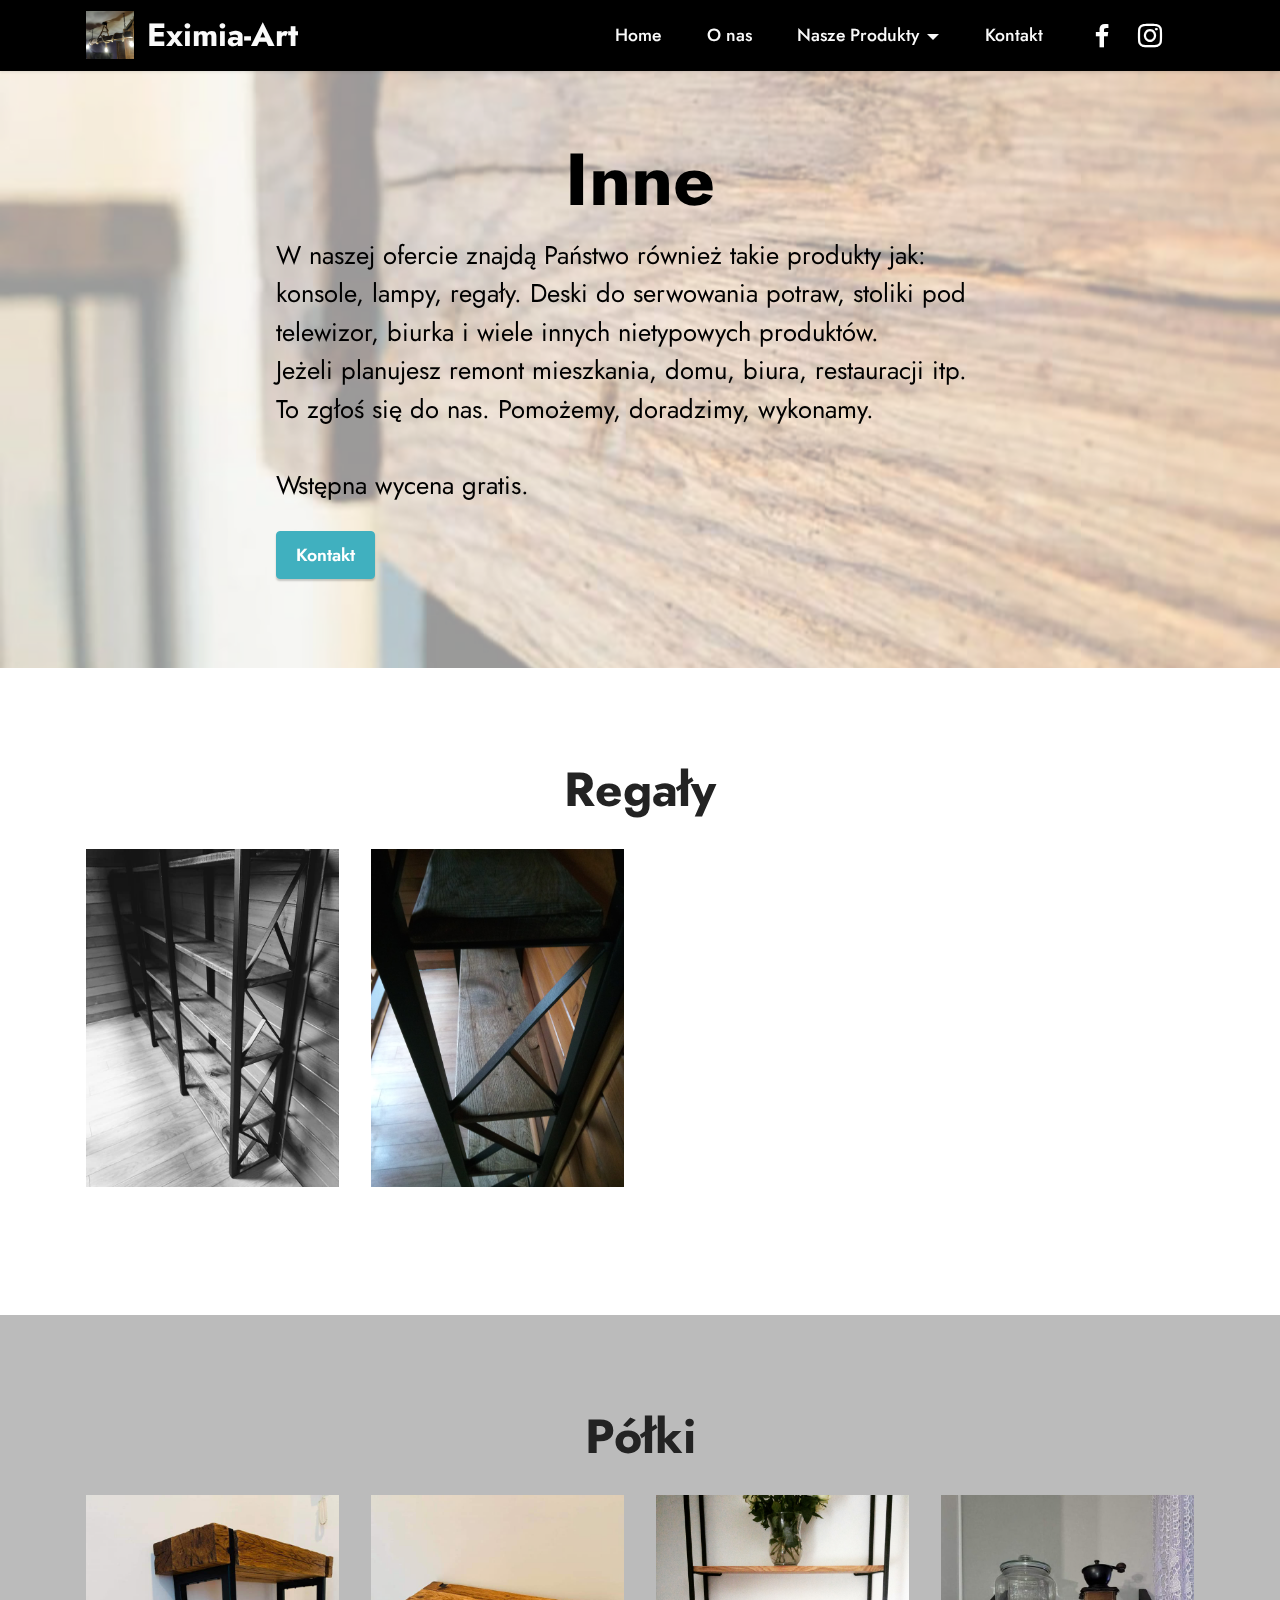
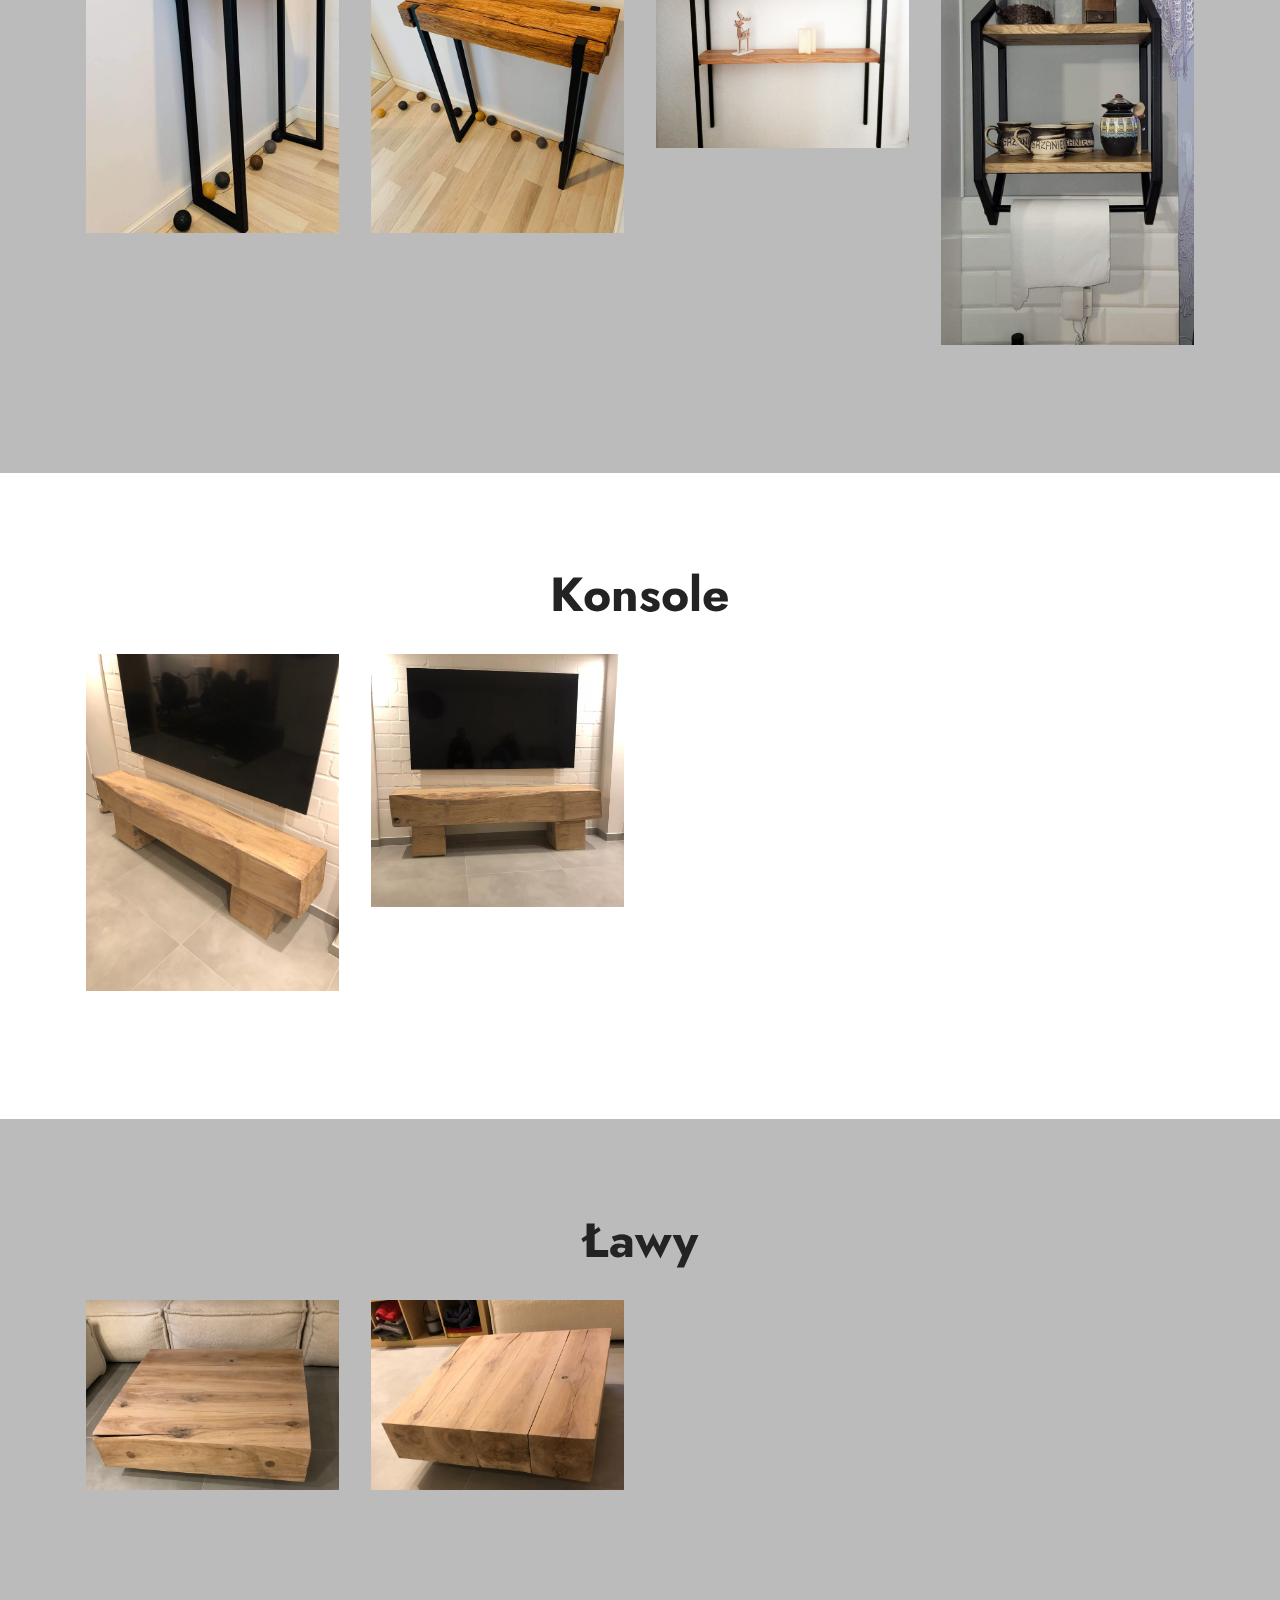
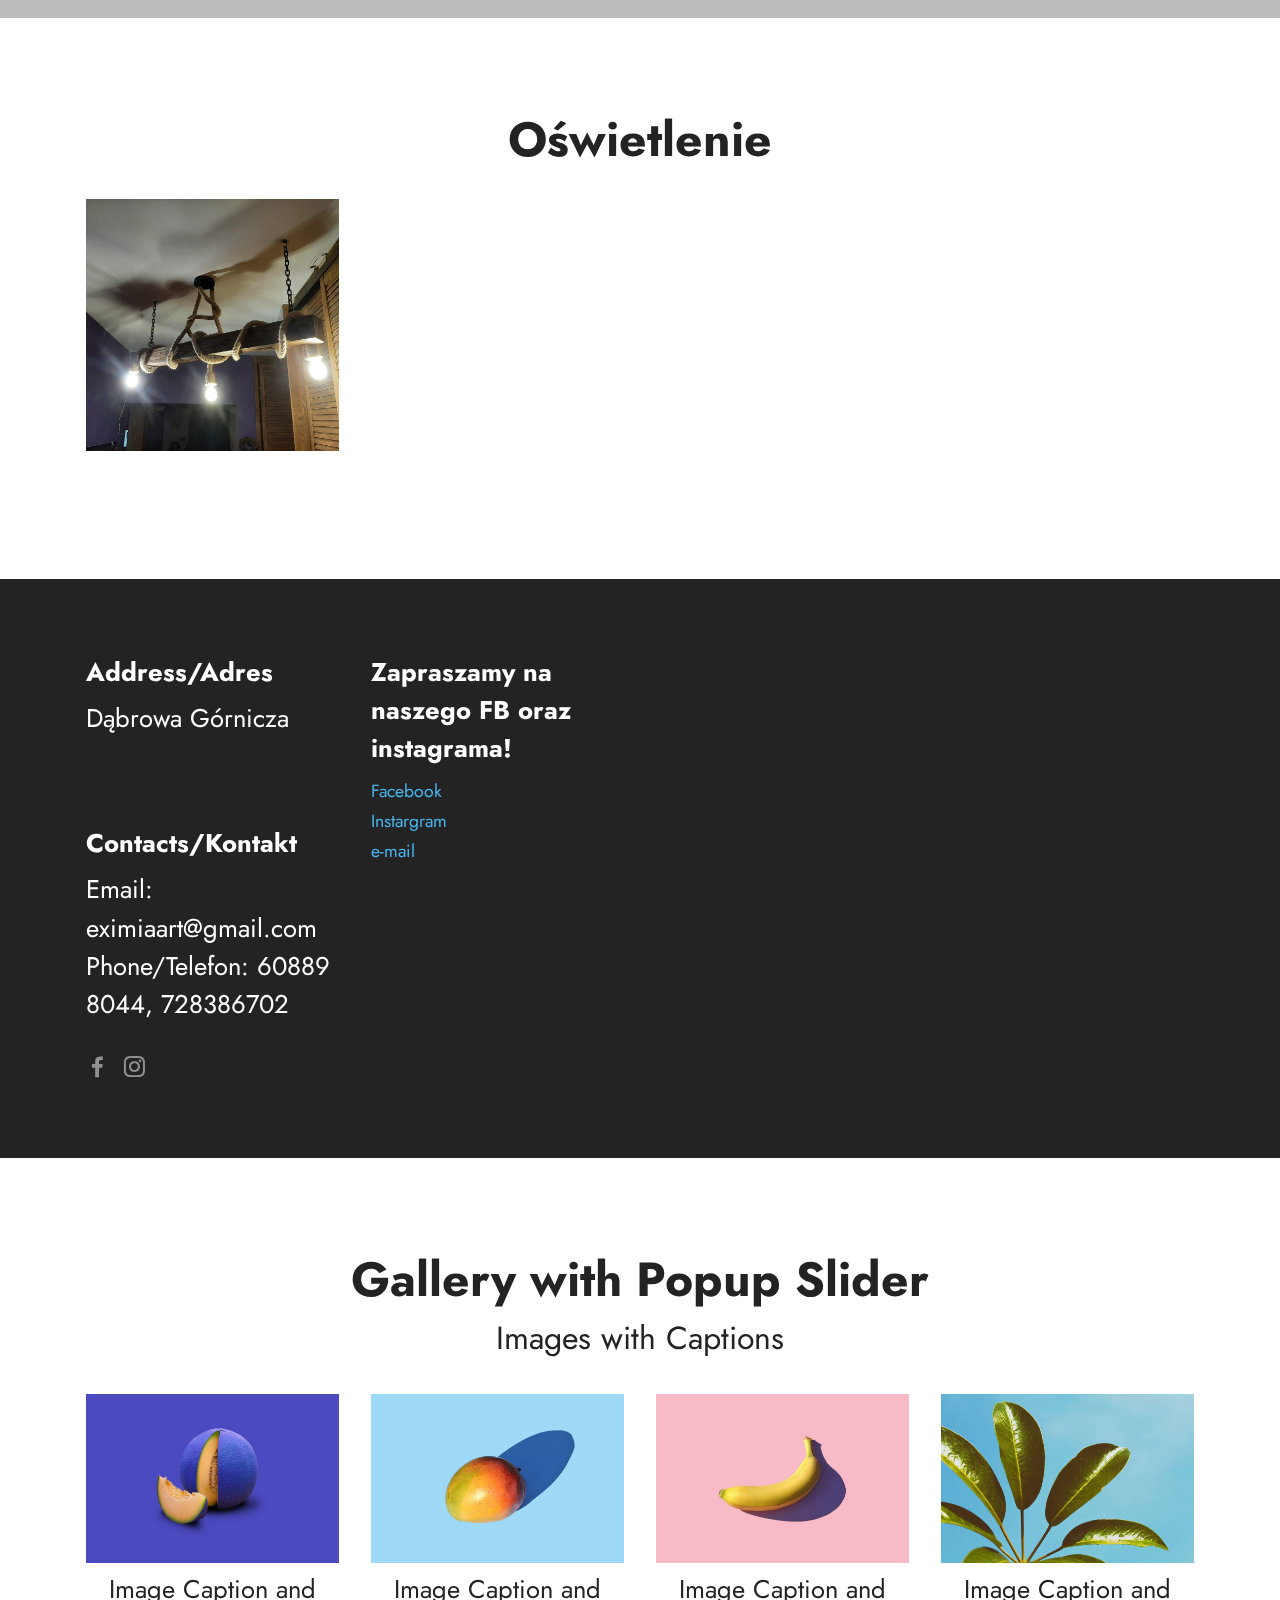
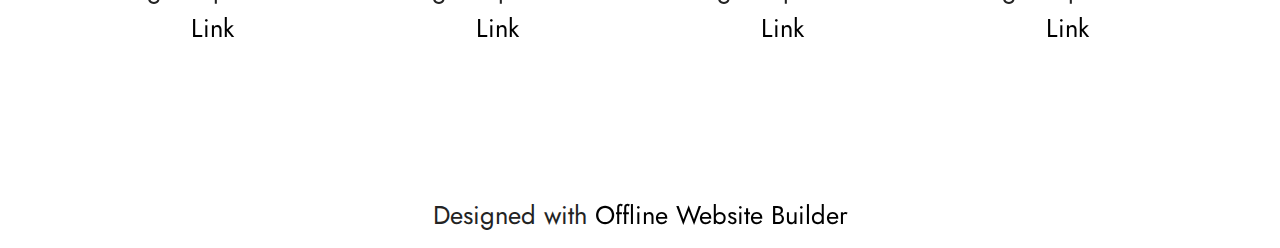
<file: page4.html>
<!DOCTYPE html>
<html  >
<head>
  <!-- Site made with Mobirise Website Builder v5.8.4, https://mobirise.com -->
  <meta charset="UTF-8">
  <meta http-equiv="X-UA-Compatible" content="IE=edge">
  <meta name="generator" content="Mobirise v5.8.4, mobirise.com">
  <meta name="viewport" content="width=device-width, initial-scale=1, minimum-scale=1">
  <link rel="shortcut icon" href="assets/images/profilowe.jpeg" type="image/x-icon">
  <meta name="description" content="">
  
  
  <title>Inne</title>
  <link rel="stylesheet" href="assets/web/assets/mobirise-icons2/mobirise2.css">
  <link rel="stylesheet" href="assets/bootstrap/css/bootstrap.min.css">
  <link rel="stylesheet" href="assets/bootstrap/css/bootstrap-grid.min.css">
  <link rel="stylesheet" href="assets/bootstrap/css/bootstrap-reboot.min.css">
  <link rel="stylesheet" href="assets/parallax/jarallax.css">
  <link rel="stylesheet" href="assets/dropdown/css/style.css">
  <link rel="stylesheet" href="assets/socicon/css/styles.css">
  <link rel="stylesheet" href="assets/theme/css/style.css">
  <link rel="preload" href="https://fonts.googleapis.com/css?family=Jost:100,200,300,400,500,600,700,800,900,100i,200i,300i,400i,500i,600i,700i,800i,900i&display=swap" as="style" onload="this.onload=null;this.rel='stylesheet'">
  <noscript><link rel="stylesheet" href="https://fonts.googleapis.com/css?family=Jost:100,200,300,400,500,600,700,800,900,100i,200i,300i,400i,500i,600i,700i,800i,900i&display=swap"></noscript>
  <link rel="preload" as="style" href="assets/mobirise/css/mbr-additional.css"><link rel="stylesheet" href="assets/mobirise/css/mbr-additional.css" type="text/css">

  
  
  
</head>
<body>
  
  <section data-bs-version="5.1" class="menu menu3 cid-txDWSyfeu3" once="menu" id="menu3-x">
    
    <nav class="navbar navbar-dropdown navbar-fixed-top navbar-expand-lg">
        <div class="container">
            <div class="navbar-brand">
                <span class="navbar-logo">
                    <a href="index.html#header2-2">
                        <img src="assets/images/profilowe.jpeg" alt="Mobirise Website Builder" style="height: 3rem;">
                    </a>
                </span>
                <span class="navbar-caption-wrap"><a class="navbar-caption text-white text-primary display-5" href="index.html#header2-2">Eximia-Art</a></span>
            </div>
            <button class="navbar-toggler" type="button" data-toggle="collapse" data-bs-toggle="collapse" data-target="#navbarSupportedContent" data-bs-target="#navbarSupportedContent" aria-controls="navbarNavAltMarkup" aria-expanded="false" aria-label="Toggle navigation">
                <div class="hamburger">
                    <span></span>
                    <span></span>
                    <span></span>
                    <span></span>
                </div>
            </button>
            <div class="collapse navbar-collapse" id="navbarSupportedContent">
                <ul class="navbar-nav nav-dropdown nav-right" data-app-modern-menu="true"><li class="nav-item"><a class="nav-link link text-white text-primary display-4" href="index.html#header2-2">Home</a></li><li class="nav-item"><a class="nav-link link text-white text-primary display-4" href="index.html#header2-9">O nas</a></li>
                    <li class="nav-item dropdown"><a class="nav-link link text-white dropdown-toggle show display-4" href="https://mobiri.se" data-toggle="dropdown-submenu" data-bs-toggle="dropdown" data-bs-auto-close="outside" aria-expanded="false">Nasze Produkty</a><div class="dropdown-menu show" aria-labelledby="dropdown-626" data-bs-popper="none"><a class="text-white dropdown-item text-primary display-4" href="page1.html#header2-1h">Stoły</a><a class="text-white show dropdown-item text-primary display-4" href="page2.html#header2-1i">Stoliki Kawowe</a><a class="text-white show dropdown-item text-primary display-4" href="page3.html#header2-1j">Lustra</a><a class="text-white dropdown-item text-primary show display-4" href="page4.html#header2-1m" aria-expanded="false">Inne</a></div></li>
                    <li class="nav-item"><a class="nav-link link text-white text-primary display-4" href="index.html#footer6-6">Kontakt</a>
                    </li></ul>
                <div class="icons-menu">
                    <a class="iconfont-wrapper" href="https://www.facebook.com/profile.php?id=100040613000900" target="_blank">
                        <span class="p-2 mbr-iconfont socicon-facebook socicon"></span>
                    </a>
                    <a class="iconfont-wrapper" href="https://www.instagram.com/eximiaart/" target="_blank">
                        <span class="p-2 mbr-iconfont socicon-instagram socicon"></span>
                    </a>
                    
                    
                </div>
                
            </div>
        </div>
    </nav>
</section>

<section data-bs-version="5.1" class="header2 cid-tA6AXMea73 mbr-parallax-background" id="header2-1m">

    

    
    <div class="mbr-overlay" style="opacity: 0.6; background-color: rgb(255, 255, 255);"></div>

    <div class="container">
        <div class="row justify-content-center">
            <div class="col-12 col-lg-8">
                <h1 class="mbr-section-title mbr-fonts-style mb-3 display-1"><strong>Inne</strong></h1>
                
                <p class="mbr-text mbr-fonts-style display-7">W naszej ofercie znajdą Państwo również takie produkty jak:
<br>konsole, lampy, regały. Deski do serwowania potraw, stoliki pod telewizor, biurka i wiele innych nietypowych produktów. <br>Jeżeli planujesz remont mieszkania, domu, biura, restauracji itp. <br>To zgłoś się do nas. Pomożemy, doradzimy, wykonamy.<br><br>Wstępna wycena gratis.&nbsp;</p>
                <div class="mbr-section-btn mt-3"><a class="btn btn-success display-4" href="index.html#footer6-6">Kontakt</a></div>
            </div>
        </div>
    </div>
</section>

<section data-bs-version="5.1" class="gallery5 mbr-gallery cid-tA6CCOEOd4" id="gallery5-1q">
    

    
    

    <div class="container">
        <div class="mbr-section-head">
            <h3 class="mbr-section-title mbr-fonts-style align-center m-0 display-2"><strong>Regały</strong></h3>
            
        </div>
        <div class="row mbr-gallery mt-4">
            <div class="col-12 col-md-6 col-lg-3 item gallery-image">
                <div class="item-wrapper" data-toggle="modal" data-bs-toggle="modal" data-target="#tA6V9iCoog-modal" data-bs-target="#tA6V9iCoog-modal">
                    <img class="w-100" src="assets/images/reg1.jpg" alt="Regały" data-slide-to="0" data-bs-slide-to="0" data-target="#lb-tA6V9iCoog" data-bs-target="#lb-tA6V9iCoog">
                    <div class="icon-wrapper">
                        <span class="mobi-mbri mobi-mbri-search mbr-iconfont mbr-iconfont-btn"></span>
                    </div>
                </div>
                
            </div>
            <div class="col-12 col-md-6 col-lg-3 item gallery-image">
                <div class="item-wrapper" data-toggle="modal" data-bs-toggle="modal" data-target="#tA6V9iCoog-modal" data-bs-target="#tA6V9iCoog-modal">
                    <img class="w-100" src="assets/images/rega2.jpg" alt="Regały" data-slide-to="1" data-bs-slide-to="1" data-target="#lb-tA6V9iCoog" data-bs-target="#lb-tA6V9iCoog">
                    <div class="icon-wrapper">
                        <span class="mobi-mbri mobi-mbri-search mbr-iconfont mbr-iconfont-btn"></span>
                    </div>
                </div>
                
            </div>
            
            
        </div>

        <div class="modal mbr-slider" tabindex="-1" role="dialog" aria-hidden="true" id="tA6V9iCoog-modal">
            <div class="modal-dialog" role="document">
                <div class="modal-content">
                    <div class="modal-body">
                        <div class="carousel slide" id="lb-tA6V9iCoog" data-interval="5000" data-bs-interval="5000">
                            <div class="carousel-inner">
                                <div class="carousel-item active">
                                    <img class="d-block w-100" src="assets/images/reg1.jpg" alt="Mobirise Website Builder">
                                </div>
                                <div class="carousel-item">
                                    <img class="d-block w-100" src="assets/images/rega2.jpg" alt="Mobirise Website Builder">
                                </div>
                                
                                
                            </div>
                            <ol class="carousel-indicators">
                                <li data-slide-to="0" data-bs-slide-to="0" class="active" data-target="#lb-tA6V9iCoog" data-bs-target="#lb-tA6V9iCoog"></li>
                                <li data-slide-to="1" data-bs-slide-to="1" data-target="#lb-tA6V9iCoog" data-bs-target="#lb-tA6V9iCoog"></li>
                                
                                
                            </ol>
                            <a role="button" href="" class="close" data-dismiss="modal" data-bs-dismiss="modal" aria-label="Close">
                            </a>
                            <a class="carousel-control-prev carousel-control" role="button" data-slide="prev" data-bs-slide="prev" href="#lb-tA6V9iCoog">
                                <span class="mobi-mbri mobi-mbri-arrow-prev" aria-hidden="true"></span>
                                <span class="sr-only visually-hidden">Previous</span>
                            </a>
                            <a class="carousel-control-next carousel-control" role="button" data-slide="next" data-bs-slide="next" href="#lb-tA6V9iCoog">
                                <span class="mobi-mbri mobi-mbri-arrow-next" aria-hidden="true"></span>
                                <span class="sr-only visually-hidden">Next</span>
                            </a>
                        </div>
                    </div>
                </div>
            </div>
        </div>
    </div>
</section>

<section data-bs-version="5.1" class="gallery5 mbr-gallery cid-tA6CMB8Xa8" id="gallery5-1r">
    

    
    

    <div class="container">
        <div class="mbr-section-head">
            <h3 class="mbr-section-title mbr-fonts-style align-center m-0 display-2"><strong>Półki</strong></h3>
            
        </div>
        <div class="row mbr-gallery mt-4">
            <div class="col-12 col-md-6 col-lg-3 item gallery-image">
                <div class="item-wrapper" data-toggle="modal" data-bs-toggle="modal" data-target="#tA6V9iLkYq-modal" data-bs-target="#tA6V9iLkYq-modal">
                    <img class="w-100" src="assets/images/i9.jpg" alt="Mobirise Website Builder" data-slide-to="0" data-bs-slide-to="0" data-target="#lb-tA6V9iLkYq" data-bs-target="#lb-tA6V9iLkYq">
                    <div class="icon-wrapper">
                        <span class="mobi-mbri mobi-mbri-search mbr-iconfont mbr-iconfont-btn"></span>
                    </div>
                </div>
                
            </div>
            <div class="col-12 col-md-6 col-lg-3 item gallery-image">
                <div class="item-wrapper" data-toggle="modal" data-bs-toggle="modal" data-target="#tA6V9iLkYq-modal" data-bs-target="#tA6V9iLkYq-modal">
                    <img class="w-100" src="assets/images/i10.jpg" alt="Mobirise Website Builder" data-slide-to="1" data-bs-slide-to="1" data-target="#lb-tA6V9iLkYq" data-bs-target="#lb-tA6V9iLkYq">
                    <div class="icon-wrapper">
                        <span class="mobi-mbri mobi-mbri-search mbr-iconfont mbr-iconfont-btn"></span>
                    </div>
                </div>
                
            </div><div class="col-12 col-md-6 col-lg-3 item gallery-image">
                <div class="item-wrapper" data-toggle="modal" data-bs-toggle="modal" data-target="#tA6V9iLkYq-modal" data-bs-target="#tA6V9iLkYq-modal">
                    <img class="w-100" src="assets/images/img-20230218-212746.jpg" alt="Mobirise Website Builder" data-slide-to="2" data-bs-slide-to="2" data-target="#lb-tA6V9iLkYq" data-bs-target="#lb-tA6V9iLkYq">
                    <div class="icon-wrapper">
                        <span class="mobi-mbri mobi-mbri-search mbr-iconfont mbr-iconfont-btn"></span>
                    </div>
                </div>
                
            </div><div class="col-12 col-md-6 col-lg-3 item gallery-image">
                <div class="item-wrapper" data-toggle="modal" data-bs-toggle="modal" data-target="#tA6V9iLkYq-modal" data-bs-target="#tA6V9iLkYq-modal">
                    <img class="w-100" src="assets/images/img-20230116-wa0004.jpeg" alt="Mobirise Website Builder" data-slide-to="3" data-bs-slide-to="3" data-target="#lb-tA6V9iLkYq" data-bs-target="#lb-tA6V9iLkYq">
                    <div class="icon-wrapper">
                        <span class="mobi-mbri mobi-mbri-search mbr-iconfont mbr-iconfont-btn"></span>
                    </div>
                </div>
                
            </div>
            
            
        </div>

        <div class="modal mbr-slider" tabindex="-1" role="dialog" aria-hidden="true" id="tA6V9iLkYq-modal">
            <div class="modal-dialog" role="document">
                <div class="modal-content">
                    <div class="modal-body">
                        <div class="carousel slide" id="lb-tA6V9iLkYq" data-interval="5000" data-bs-interval="5000">
                            <div class="carousel-inner">
                                <div class="carousel-item active">
                                    <img class="d-block w-100" src="assets/images/i9.jpg" alt="Mobirise Website Builder">
                                </div>
                                <div class="carousel-item">
                                    <img class="d-block w-100" src="assets/images/i10.jpg" alt="Mobirise Website Builder">
                                </div><div class="carousel-item">
                                    <img class="d-block w-100" src="assets/images/img-20230218-212746.jpg" alt="Mobirise Website Builder">
                                </div><div class="carousel-item">
                                    <img class="d-block w-100" src="assets/images/img-20230116-wa0004.jpeg" alt="Mobirise Website Builder">
                                </div>
                                
                                
                            </div>
                            <ol class="carousel-indicators">
                                <li data-slide-to="0" data-bs-slide-to="0" class="active" data-target="#lb-tA6V9iLkYq" data-bs-target="#lb-tA6V9iLkYq"></li>
                                <li data-slide-to="1" data-bs-slide-to="1" data-target="#lb-tA6V9iLkYq" data-bs-target="#lb-tA6V9iLkYq"></li><li data-slide-to="2" data-bs-slide-to="2" data-target="#lb-tA6V9iLkYq" data-bs-target="#lb-tA6V9iLkYq"></li><li data-slide-to="3" data-bs-slide-to="3" data-target="#lb-tA6V9iLkYq" data-bs-target="#lb-tA6V9iLkYq"></li>
                                
                                
                            </ol>
                            <a role="button" href="" class="close" data-dismiss="modal" data-bs-dismiss="modal" aria-label="Close">
                            </a>
                            <a class="carousel-control-prev carousel-control" role="button" data-slide="prev" data-bs-slide="prev" href="#lb-tA6V9iLkYq">
                                <span class="mobi-mbri mobi-mbri-arrow-prev" aria-hidden="true"></span>
                                <span class="sr-only visually-hidden">Previous</span>
                            </a>
                            <a class="carousel-control-next carousel-control" role="button" data-slide="next" data-bs-slide="next" href="#lb-tA6V9iLkYq">
                                <span class="mobi-mbri mobi-mbri-arrow-next" aria-hidden="true"></span>
                                <span class="sr-only visually-hidden">Next</span>
                            </a>
                        </div>
                    </div>
                </div>
            </div>
        </div>
    </div>
</section>

<section data-bs-version="5.1" class="gallery5 mbr-gallery cid-tA6DIOmDCd" id="gallery5-1s">
    

    
    

    <div class="container">
        <div class="mbr-section-head">
            <h3 class="mbr-section-title mbr-fonts-style align-center m-0 display-2"><strong>Konsole</strong></h3>
            
        </div>
        <div class="row mbr-gallery mt-4">
            <div class="col-12 col-md-6 col-lg-3 item gallery-image">
                <div class="item-wrapper" data-toggle="modal" data-bs-toggle="modal" data-target="#tA6V9iXyr8-modal" data-bs-target="#tA6V9iXyr8-modal">
                    <img class="w-100" src="assets/images/i7.jpg" alt="Konsole" data-slide-to="0" data-bs-slide-to="0" data-target="#lb-tA6V9iXyr8" data-bs-target="#lb-tA6V9iXyr8">
                    <div class="icon-wrapper">
                        <span class="mobi-mbri mobi-mbri-search mbr-iconfont mbr-iconfont-btn"></span>
                    </div>
                </div>
                
            </div>
            <div class="col-12 col-md-6 col-lg-3 item gallery-image">
                <div class="item-wrapper" data-toggle="modal" data-bs-toggle="modal" data-target="#tA6V9iXyr8-modal" data-bs-target="#tA6V9iXyr8-modal">
                    <img class="w-100" src="assets/images/konsola-12.jpg" alt="Konsole" data-slide-to="1" data-bs-slide-to="1" data-target="#lb-tA6V9iXyr8" data-bs-target="#lb-tA6V9iXyr8">
                    <div class="icon-wrapper">
                        <span class="mobi-mbri mobi-mbri-search mbr-iconfont mbr-iconfont-btn"></span>
                    </div>
                </div>
                
            </div>
            
            
        </div>

        <div class="modal mbr-slider" tabindex="-1" role="dialog" aria-hidden="true" id="tA6V9iXyr8-modal">
            <div class="modal-dialog" role="document">
                <div class="modal-content">
                    <div class="modal-body">
                        <div class="carousel slide" id="lb-tA6V9iXyr8" data-interval="5000" data-bs-interval="5000">
                            <div class="carousel-inner">
                                <div class="carousel-item active">
                                    <img class="d-block w-100" src="assets/images/i7.jpg" alt="Mobirise Website Builder">
                                </div>
                                <div class="carousel-item">
                                    <img class="d-block w-100" src="assets/images/konsola-12.jpg" alt="Mobirise Website Builder">
                                </div>
                                
                                
                            </div>
                            <ol class="carousel-indicators">
                                <li data-slide-to="0" data-bs-slide-to="0" class="active" data-target="#lb-tA6V9iXyr8" data-bs-target="#lb-tA6V9iXyr8"></li>
                                <li data-slide-to="1" data-bs-slide-to="1" data-target="#lb-tA6V9iXyr8" data-bs-target="#lb-tA6V9iXyr8"></li>
                                
                                
                            </ol>
                            <a role="button" href="" class="close" data-dismiss="modal" data-bs-dismiss="modal" aria-label="Close">
                            </a>
                            <a class="carousel-control-prev carousel-control" role="button" data-slide="prev" data-bs-slide="prev" href="#lb-tA6V9iXyr8">
                                <span class="mobi-mbri mobi-mbri-arrow-prev" aria-hidden="true"></span>
                                <span class="sr-only visually-hidden">Previous</span>
                            </a>
                            <a class="carousel-control-next carousel-control" role="button" data-slide="next" data-bs-slide="next" href="#lb-tA6V9iXyr8">
                                <span class="mobi-mbri mobi-mbri-arrow-next" aria-hidden="true"></span>
                                <span class="sr-only visually-hidden">Next</span>
                            </a>
                        </div>
                    </div>
                </div>
            </div>
        </div>
    </div>
</section>

<section data-bs-version="5.1" class="gallery5 mbr-gallery cid-tA6FEGYKHa" id="gallery5-1t">
    

    
    

    <div class="container">
        <div class="mbr-section-head">
            <h3 class="mbr-section-title mbr-fonts-style align-center m-0 display-2"><strong>Ławy</strong></h3>
            
        </div>
        <div class="row mbr-gallery mt-4">
            <div class="col-12 col-md-6 col-lg-3 item gallery-image">
                <div class="item-wrapper" data-toggle="modal" data-bs-toggle="modal" data-target="#tA6V9j8zHy-modal" data-bs-target="#tA6V9j8zHy-modal">
                    <img class="w-100" src="assets/images/i5.jpeg" alt="Ławy" data-slide-to="0" data-bs-slide-to="0" data-target="#lb-tA6V9j8zHy" data-bs-target="#lb-tA6V9j8zHy">
                    <div class="icon-wrapper">
                        <span class="mobi-mbri mobi-mbri-search mbr-iconfont mbr-iconfont-btn"></span>
                    </div>
                </div>
                
            </div>
            <div class="col-12 col-md-6 col-lg-3 item gallery-image">
                <div class="item-wrapper" data-toggle="modal" data-bs-toggle="modal" data-target="#tA6V9j8zHy-modal" data-bs-target="#tA6V9j8zHy-modal">
                    <img class="w-100" src="assets/images/i8.jpeg" alt="Ławy" data-slide-to="1" data-bs-slide-to="1" data-target="#lb-tA6V9j8zHy" data-bs-target="#lb-tA6V9j8zHy">
                    <div class="icon-wrapper">
                        <span class="mobi-mbri mobi-mbri-search mbr-iconfont mbr-iconfont-btn"></span>
                    </div>
                </div>
                
            </div>
            
            
        </div>

        <div class="modal mbr-slider" tabindex="-1" role="dialog" aria-hidden="true" id="tA6V9j8zHy-modal">
            <div class="modal-dialog" role="document">
                <div class="modal-content">
                    <div class="modal-body">
                        <div class="carousel slide" id="lb-tA6V9j8zHy" data-interval="5000" data-bs-interval="5000">
                            <div class="carousel-inner">
                                <div class="carousel-item active">
                                    <img class="d-block w-100" src="assets/images/i5.jpeg" alt="Mobirise Website Builder">
                                </div>
                                <div class="carousel-item">
                                    <img class="d-block w-100" src="assets/images/i8.jpeg" alt="Mobirise Website Builder">
                                </div>
                                
                                
                            </div>
                            <ol class="carousel-indicators">
                                <li data-slide-to="0" data-bs-slide-to="0" class="active" data-target="#lb-tA6V9j8zHy" data-bs-target="#lb-tA6V9j8zHy"></li>
                                <li data-slide-to="1" data-bs-slide-to="1" data-target="#lb-tA6V9j8zHy" data-bs-target="#lb-tA6V9j8zHy"></li>
                                
                                
                            </ol>
                            <a role="button" href="" class="close" data-dismiss="modal" data-bs-dismiss="modal" aria-label="Close">
                            </a>
                            <a class="carousel-control-prev carousel-control" role="button" data-slide="prev" data-bs-slide="prev" href="#lb-tA6V9j8zHy">
                                <span class="mobi-mbri mobi-mbri-arrow-prev" aria-hidden="true"></span>
                                <span class="sr-only visually-hidden">Previous</span>
                            </a>
                            <a class="carousel-control-next carousel-control" role="button" data-slide="next" data-bs-slide="next" href="#lb-tA6V9j8zHy">
                                <span class="mobi-mbri mobi-mbri-arrow-next" aria-hidden="true"></span>
                                <span class="sr-only visually-hidden">Next</span>
                            </a>
                        </div>
                    </div>
                </div>
            </div>
        </div>
    </div>
</section>

<section data-bs-version="5.1" class="gallery5 mbr-gallery cid-tA6Gee4OK7" id="gallery5-1u">
    

    
    

    <div class="container">
        <div class="mbr-section-head">
            <h3 class="mbr-section-title mbr-fonts-style align-center m-0 display-2"><strong>Oświetlenie</strong></h3>
            
        </div>
        <div class="row mbr-gallery mt-4">
            <div class="col-12 col-md-6 col-lg-3 item gallery-image">
                <div class="item-wrapper" data-toggle="modal" data-bs-toggle="modal" data-target="#tA6V9jh8l2-modal" data-bs-target="#tA6V9jh8l2-modal">
                    <img class="w-100" src="assets/images/i4.jpg" alt="Oświetlenie" data-slide-to="0" data-bs-slide-to="0" data-target="#lb-tA6V9jh8l2" data-bs-target="#lb-tA6V9jh8l2">
                    <div class="icon-wrapper">
                        <span class="mobi-mbri mobi-mbri-search mbr-iconfont mbr-iconfont-btn"></span>
                    </div>
                </div>
                
            </div>
            
            
            
        </div>

        <div class="modal mbr-slider" tabindex="-1" role="dialog" aria-hidden="true" id="tA6V9jh8l2-modal">
            <div class="modal-dialog" role="document">
                <div class="modal-content">
                    <div class="modal-body">
                        <div class="carousel slide" id="lb-tA6V9jh8l2" data-interval="5000" data-bs-interval="5000">
                            <div class="carousel-inner">
                                <div class="carousel-item active">
                                    <img class="d-block w-100" src="assets/images/i4.jpg" alt="Mobirise Website Builder">
                                </div>
                                
                                
                                
                            </div>
                            <ol class="carousel-indicators">
                                <li data-slide-to="0" data-bs-slide-to="0" class="active" data-target="#lb-tA6V9jh8l2" data-bs-target="#lb-tA6V9jh8l2"></li>
                                
                                
                                
                            </ol>
                            <a role="button" href="" class="close" data-dismiss="modal" data-bs-dismiss="modal" aria-label="Close">
                            </a>
                            <a class="carousel-control-prev carousel-control" role="button" data-slide="prev" data-bs-slide="prev" href="#lb-tA6V9jh8l2">
                                <span class="mobi-mbri mobi-mbri-arrow-prev" aria-hidden="true"></span>
                                <span class="sr-only visually-hidden">Previous</span>
                            </a>
                            <a class="carousel-control-next carousel-control" role="button" data-slide="next" data-bs-slide="next" href="#lb-tA6V9jh8l2">
                                <span class="mobi-mbri mobi-mbri-arrow-next" aria-hidden="true"></span>
                                <span class="sr-only visually-hidden">Next</span>
                            </a>
                        </div>
                    </div>
                </div>
            </div>
        </div>
    </div>
</section>

<section data-bs-version="5.1" class="footer6 cid-txDWTNBEnY" once="footers" id="footer6-y">

    

    

    <div class="container">
        <div class="row content mbr-white">
            <div class="col-12 col-md-3 mbr-fonts-style display-7">
                <h5 class="mbr-section-subtitle mbr-fonts-style mb-2 display-7">
                    <strong>Address/Adres</strong></h5>
                <p class="mbr-text mbr-fonts-style display-7">Dąbrowa Górnicza</p> <br>
                <h5 class="mbr-section-subtitle mbr-fonts-style mb-2 mt-4 display-7">
                    <strong>Contacts/Kontakt</strong></h5>
                <p class="mbr-text mbr-fonts-style mb-4 display-7">
                    Email: eximiaart@gmail.com <br>
                    Phone/Telefon:&nbsp;608898044, 728386702</p>
            </div>
            <div class="col-12 col-md-3 mbr-fonts-style display-7">
                <h5 class="mbr-section-subtitle mbr-fonts-style mb-2 display-7">
                    <strong>Zapraszamy na naszego FB oraz instagrama!</strong></h5>
                <ul class="list mbr-fonts-style mb-4 display-4">
                    <li class="mbr-text item-wrap"><a href="https://www.facebook.com/profile.php?id=100040613000900" class="text-info">Facebook</a></li><li class="mbr-text item-wrap"><a href="https://www.instagram.com/eximiaart/" class="text-info">Instargram</a></li><li class="mbr-text item-wrap"><a href="mailto:eximiaart@gmail.com" class="text-info">e-mail</a></li>
                </ul>
                <h5 class="mbr-section-subtitle mbr-fonts-style mb-2 mt-5 display-7"></h5>
                <p class="mbr-text mbr-fonts-style mb-4 display-7"></p>
            </div>
            <div class="col-12 col-md-6">
                <div class="google-map"><iframe frameborder="0" style="border:0" src="https://www.google.com/maps/embed?pb=!1m18!1m12!1m3!1d81434.50535193877!2d19.254718418091194!3d50.36975616390072!2m3!1f0!2f0!3f0!3m2!1i1024!2i768!4f13.1!3m3!1m2!1s0x4716dc05cc604973%3A0xfbfdbb9e78f8a48c!2zRMSFYnJvd2EgR8Ozcm5pY3ph!5e0!3m2!1spl!2spl!4v1678023154491!5m2!1spl!2spl" allowfullscreen=""></iframe></div>
            </div>
            <div class="col-md-6">
                <div class="social-list align-left">
                    <div class="soc-item">
                        <a href="https://www.facebook.com/profile.php?id=100040613000900" target="_blank">
                            <span class="mbr-iconfont mbr-iconfont-social socicon-facebook socicon"></span>
                        </a>
                    </div>
                    <div class="soc-item">
                        <a href="https://www.instagram.com/eximiaart/" target="_blank">
                            <span class="mbr-iconfont mbr-iconfont-social socicon-instagram socicon"></span>
                        </a>
                    </div>
                    
                    
                    
                    
                </div>
            </div>
        </div>
        
    </div>
</section>

<section data-bs-version="5.1" class="gallery5 mbr-gallery cid-tA6CBVHgGq" id="gallery5-1p">
    

    
    

    <div class="container">
        <div class="mbr-section-head">
            <h3 class="mbr-section-title mbr-fonts-style align-center m-0 display-2"><strong>Gallery with Popup Slider</strong></h3>
            <h4 class="mbr-section-subtitle mbr-fonts-style align-center mb-0 mt-2 display-5">Images with Captions</h4>
        </div>
        <div class="row mbr-gallery mt-4">
            <div class="col-12 col-md-6 col-lg-3 item gallery-image">
                <div class="item-wrapper" data-toggle="modal" data-bs-toggle="modal" data-target="#tA6V9jzwNR-modal" data-bs-target="#tA6V9jzwNR-modal">
                    <img class="w-100" src="assets/images/features1.jpg" alt="Mobirise Website Builder" data-slide-to="0" data-bs-slide-to="0" data-target="#lb-tA6V9jzwNR" data-bs-target="#lb-tA6V9jzwNR">
                    <div class="icon-wrapper">
                        <span class="mobi-mbri mobi-mbri-search mbr-iconfont mbr-iconfont-btn"></span>
                    </div>
                </div>
                <h6 class="mbr-item-subtitle mbr-fonts-style align-center mb-2 mt-2 display-7">
                    Image Caption and <a href="#" class="text-primary">Link</a>
                </h6>
            </div>
            <div class="col-12 col-md-6 col-lg-3 item gallery-image">
                <div class="item-wrapper" data-toggle="modal" data-bs-toggle="modal" data-target="#tA6V9jzwNR-modal" data-bs-target="#tA6V9jzwNR-modal">
                    <img class="w-100" src="assets/images/features2.jpg" alt="Mobirise Website Builder" data-slide-to="1" data-bs-slide-to="1" data-target="#lb-tA6V9jzwNR" data-bs-target="#lb-tA6V9jzwNR">
                    <div class="icon-wrapper">
                        <span class="mobi-mbri mobi-mbri-search mbr-iconfont mbr-iconfont-btn"></span>
                    </div>
                </div>
                <h6 class="mbr-item-subtitle mbr-fonts-style align-center mb-2 mt-2 display-7">
                    Image Caption and <a href="#" class="text-primary">Link</a>
                </h6>
            </div>
            <div class="col-12 col-md-6 col-lg-3 item gallery-image">
                <div class="item-wrapper" data-toggle="modal" data-bs-toggle="modal" data-target="#tA6V9jzwNR-modal" data-bs-target="#tA6V9jzwNR-modal">
                    <img class="w-100" src="assets/images/features3.jpg" alt="Mobirise Website Builder" data-slide-to="2" data-bs-slide-to="2" data-target="#lb-tA6V9jzwNR" data-bs-target="#lb-tA6V9jzwNR">
                    <div class="icon-wrapper">
                        <span class="mobi-mbri mobi-mbri-search mbr-iconfont mbr-iconfont-btn"></span>
                    </div>
                </div>
                <h6 class="mbr-item-subtitle mbr-fonts-style align-center mb-2 mt-2 display-7">
                    Image Caption and <a href="#" class="text-primary">Link</a>
                </h6>
            </div>
            <div class="col-12 col-md-6 col-lg-3 item gallery-image">
                <div class="item-wrapper" data-toggle="modal" data-bs-toggle="modal" data-target="#tA6V9jzwNR-modal" data-bs-target="#tA6V9jzwNR-modal">
                    <img class="w-100" src="assets/images/features4.jpg" alt="Mobirise Website Builder" data-slide-to="3" data-bs-slide-to="3" data-target="#lb-tA6V9jzwNR" data-bs-target="#lb-tA6V9jzwNR">
                    <div class="icon-wrapper">
                        <span class="mobi-mbri mobi-mbri-search mbr-iconfont mbr-iconfont-btn"></span>
                    </div>
                </div>
                <h6 class="mbr-item-subtitle mbr-fonts-style align-center mb-2 mt-2 display-7">
                    Image Caption and <a href="#" class="text-primary">Link</a>
                </h6>
            </div>
        </div>

        <div class="modal mbr-slider" tabindex="-1" role="dialog" aria-hidden="true" id="tA6V9jzwNR-modal">
            <div class="modal-dialog" role="document">
                <div class="modal-content">
                    <div class="modal-body">
                        <div class="carousel slide" id="lb-tA6V9jzwNR" data-interval="5000" data-bs-interval="5000">
                            <div class="carousel-inner">
                                <div class="carousel-item active">
                                    <img class="d-block w-100" src="assets/images/features1.jpg" alt="Mobirise Website Builder">
                                </div>
                                <div class="carousel-item">
                                    <img class="d-block w-100" src="assets/images/features2.jpg" alt="Mobirise Website Builder">
                                </div>
                                <div class="carousel-item">
                                    <img class="d-block w-100" src="assets/images/features3.jpg" alt="Mobirise Website Builder">
                                </div>
                                <div class="carousel-item">
                                    <img class="d-block w-100" src="assets/images/features4.jpg" alt="Mobirise Website Builder">
                                </div>
                            </div>
                            <ol class="carousel-indicators">
                                <li data-slide-to="0" data-bs-slide-to="0" class="active" data-target="#lb-tA6V9jzwNR" data-bs-target="#lb-tA6V9jzwNR"></li>
                                <li data-slide-to="1" data-bs-slide-to="1" data-target="#lb-tA6V9jzwNR" data-bs-target="#lb-tA6V9jzwNR"></li>
                                <li data-slide-to="2" data-bs-slide-to="2" data-target="#lb-tA6V9jzwNR" data-bs-target="#lb-tA6V9jzwNR"></li>
                                <li data-slide-to="3" data-bs-slide-to="3" data-target="#lb-tA6V9jzwNR" data-bs-target="#lb-tA6V9jzwNR"></li>
                            </ol>
                            <a role="button" href="" class="close" data-dismiss="modal" data-bs-dismiss="modal" aria-label="Close">
                            </a>
                            <a class="carousel-control-prev carousel-control" role="button" data-slide="prev" data-bs-slide="prev" href="#lb-tA6V9jzwNR">
                                <span class="mobi-mbri mobi-mbri-arrow-prev" aria-hidden="true"></span>
                                <span class="sr-only visually-hidden">Previous</span>
                            </a>
                            <a class="carousel-control-next carousel-control" role="button" data-slide="next" data-bs-slide="next" href="#lb-tA6V9jzwNR">
                                <span class="mobi-mbri mobi-mbri-arrow-next" aria-hidden="true"></span>
                                <span class="sr-only visually-hidden">Next</span>
                            </a>
                        </div>
                    </div>
                </div>
            </div>
        </div>
    </div>
</section><section class="display-7" style="padding: 0;align-items: center;justify-content: center;flex-wrap: wrap;    align-content: center;display: flex;position: relative;height: 4rem;"><a href="https://mobiri.se/2913877" style="flex: 1 1;height: 4rem;position: absolute;width: 100%;z-index: 1;"><img alt="" style="height: 4rem;" src="[data-uri]"></a><p style="margin: 0;text-align: center;" class="display-7">Designed with &#8204;</p><a style="z-index:1" href="https://mobirise.com/offline-website-builder.html">Offline Website Builder</a></section><script src="assets/bootstrap/js/bootstrap.bundle.min.js"></script>  <script src="assets/parallax/jarallax.js"></script>  <script src="assets/smoothscroll/smooth-scroll.js"></script>  <script src="assets/ytplayer/index.js"></script>  <script src="assets/dropdown/js/navbar-dropdown.js"></script>  <script src="assets/theme/js/script.js"></script>  
  
  
</body>
</html>
</file>
<file: assets/parallax/jarallax.css>
.jarallax {
    position: relative;
    z-index: 0;
}
.jarallax > .jarallax-img {
    position: absolute;
    object-fit: cover;
    /* support for plugin https://github.com/bfred-it/object-fit-images */
    font-family: 'object-fit: cover;';
    top: 0;
    left: 0;
    width: 100%;
    height: 100%;
    z-index: -1;
}
</file>
<file: assets/dropdown/css/style.css>
.navbar-dropdown {
  left: 0;
  padding: 0;
  position: absolute;
  right: 0;
  top: 0;
  transition: all 0.45s ease;
  z-index: 1030;
  background: #282828; }
  .navbar-dropdown .navbar-logo {
    margin-right: 0.8rem;
    transition: margin 0.3s ease-in-out;
    vertical-align: middle; }
    .navbar-dropdown .navbar-logo img {
      height: 3.125rem;
      transition: all 0.3s ease-in-out; }
    .navbar-dropdown .navbar-logo.mbr-iconfont {
      font-size: 3.125rem;
      line-height: 3.125rem; }
  .navbar-dropdown .navbar-caption {
    font-weight: 700;
    white-space: normal;
    vertical-align: -4px;
    line-height: 3.125rem !important; }
    .navbar-dropdown .navbar-caption, .navbar-dropdown .navbar-caption:hover {
      color: inherit;
      text-decoration: none; }
  .navbar-dropdown .mbr-iconfont + .navbar-caption {
    vertical-align: -1px; }
  .navbar-dropdown.navbar-fixed-top {
    position: fixed; }
  .navbar-dropdown .navbar-brand span {
    vertical-align: -4px; }
  .navbar-dropdown.bg-color.transparent {
    background: none; }
  .navbar-dropdown.navbar-short .navbar-brand {
    padding: 0.625rem 0; }
    .navbar-dropdown.navbar-short .navbar-brand span {
      vertical-align: -1px; }
  .navbar-dropdown.navbar-short .navbar-caption {
    line-height: 2.375rem !important;
    vertical-align: -2px; }
  .navbar-dropdown.navbar-short .navbar-logo {
    margin-right: 0.5rem; }
    .navbar-dropdown.navbar-short .navbar-logo img {
      height: 2.375rem; }
    .navbar-dropdown.navbar-short .navbar-logo.mbr-iconfont {
      font-size: 2.375rem;
      line-height: 2.375rem; }
  .navbar-dropdown.navbar-short .mbr-table-cell {
    height: 3.625rem; }
  .navbar-dropdown .navbar-close {
    left: 0.6875rem;
    position: fixed;
    top: 0.75rem;
    z-index: 1000; }
  .navbar-dropdown .hamburger-icon {
    content: "";
    display: inline-block;
    vertical-align: middle;
    width: 16px;
    -webkit-box-shadow: 0 -6px 0 1px #282828,0 0 0 1px #282828,0 6px 0 1px #282828;
    -moz-box-shadow: 0 -6px 0 1px #282828,0 0 0 1px #282828,0 6px 0 1px #282828;
    box-shadow: 0 -6px 0 1px #282828,0 0 0 1px #282828,0 6px 0 1px #282828; }

.dropdown-menu .dropdown-toggle[data-toggle="dropdown-submenu"]::after {
  border-bottom: 0.35em solid transparent;
  border-left: 0.35em solid;
  border-right: 0;
  border-top: 0.35em solid transparent;
  margin-left: 0.3rem; }

.dropdown-menu .dropdown-item:focus {
  outline: 0; }

.nav-dropdown {
  font-size: 0.75rem;
  font-weight: 500;
  height: auto !important; }
  .nav-dropdown .nav-btn {
    padding-left: 1rem; }
  .nav-dropdown .link {
    margin: .667em 1.667em;
    font-weight: 500;
    padding: 0;
    transition: color .2s ease-in-out; }
    .nav-dropdown .link.dropdown-toggle {
      margin-right: 2.583em; }
      .nav-dropdown .link.dropdown-toggle::after {
        margin-left: .25rem;
        border-top: 0.35em solid;
        border-right: 0.35em solid transparent;
        border-left: 0.35em solid transparent;
        border-bottom: 0; }
      .nav-dropdown .link.dropdown-toggle[aria-expanded="true"] {
        margin: 0;
        padding: 0.667em 3.263em  0.667em 1.667em; }
  .nav-dropdown .link::after,
  .nav-dropdown .dropdown-item::after {
    color: inherit; }
  .nav-dropdown .btn {
    font-size: 0.75rem;
    font-weight: 700;
    letter-spacing: 0;
    margin-bottom: 0;
    padding-left: 1.25rem;
    padding-right: 1.25rem; }
  .nav-dropdown .dropdown-menu {
    border-radius: 0;
    border: 0;
    left: 0;
    margin: 0;
    padding-bottom: 1.25rem;
    padding-top: 1.25rem;
    position: relative; }
  .nav-dropdown .dropdown-submenu {
    margin-left: 0.125rem;
    top: 0; }
  .nav-dropdown .dropdown-item {
    font-weight: 500;
    line-height: 2;
    padding: 0.3846em 4.615em 0.3846em 1.5385em;
    position: relative;
    transition: color .2s ease-in-out, background-color .2s ease-in-out; }
    .nav-dropdown .dropdown-item::after {
      margin-top: -0.3077em;
      position: absolute;
      right: 1.1538em;
      top: 50%; }
    .nav-dropdown .dropdown-item:focus, .nav-dropdown .dropdown-item:hover {
      background: none; }

@media (max-width: 767px) {
  .nav-dropdown.navbar-toggleable-sm {
    bottom: 0;
    display: none;
    left: 0;
    overflow-x: hidden;
    position: fixed;
    top: 0;
    transform: translateX(-100%);
    -ms-transform: translateX(-100%);
    -webkit-transform: translateX(-100%);
    width: 18.75rem;
    z-index: 999; } }
.nav-dropdown.navbar-toggleable-xl {
  bottom: 0;
  display: none;
  left: 0;
  overflow-x: hidden;
  position: fixed;
  top: 0;
  transform: translateX(-100%);
  -ms-transform: translateX(-100%);
  -webkit-transform: translateX(-100%);
  width: 18.75rem;
  z-index: 999; }

.nav-dropdown-sm {
  display: block !important;
  overflow-x: hidden;
  overflow: auto;
  padding-top: 3.875rem; }
  .nav-dropdown-sm::after {
    content: "";
    display: block;
    height: 3rem;
    width: 100%; }
  .nav-dropdown-sm.collapse.in ~ .navbar-close {
    display: block !important; }
  .nav-dropdown-sm.collapsing, .nav-dropdown-sm.collapse.in {
    transform: translateX(0);
    -ms-transform: translateX(0);
    -webkit-transform: translateX(0);
    transition: all 0.25s ease-out;
    -webkit-transition: all 0.25s ease-out;
    background: #282828; }
  .nav-dropdown-sm.collapsing[aria-expanded="false"] {
    transform: translateX(-100%);
    -ms-transform: translateX(-100%);
    -webkit-transform: translateX(-100%); }
  .nav-dropdown-sm .nav-item {
    display: block;
    margin-left: 0 !important;
    padding-left: 0; }
  .nav-dropdown-sm .link,
  .nav-dropdown-sm .dropdown-item {
    border-top: 1px dotted rgba(255, 255, 255, 0.1);
    font-size: 0.8125rem;
    line-height: 1.6;
    margin: 0 !important;
    padding: 0.875rem 2.4rem 0.875rem 1.5625rem !important;
    position: relative;
    white-space: normal; }
    .nav-dropdown-sm .link:focus, .nav-dropdown-sm .link:hover,
    .nav-dropdown-sm .dropdown-item:focus,
    .nav-dropdown-sm .dropdown-item:hover {
      background: rgba(0, 0, 0, 0.2) !important;
      color: #c0a375; }
  .nav-dropdown-sm .nav-btn {
    position: relative;
    padding: 1.5625rem 1.5625rem 0 1.5625rem; }
    .nav-dropdown-sm .nav-btn::before {
      border-top: 1px dotted rgba(255, 255, 255, 0.1);
      content: "";
      left: 0;
      position: absolute;
      top: 0;
      width: 100%; }
    .nav-dropdown-sm .nav-btn + .nav-btn {
      padding-top: 0.625rem; }
      .nav-dropdown-sm .nav-btn + .nav-btn::before {
        display: none; }
  .nav-dropdown-sm .btn {
    padding: 0.625rem 0; }
  .nav-dropdown-sm .dropdown-toggle[data-toggle="dropdown-submenu"]::after {
    margin-left: .25rem;
    border-top: 0.35em solid;
    border-right: 0.35em solid transparent;
    border-left: 0.35em solid transparent;
    border-bottom: 0; }
  .nav-dropdown-sm .dropdown-toggle[data-toggle="dropdown-submenu"][aria-expanded="true"]::after {
    border-top: 0;
    border-right: 0.35em solid transparent;
    border-left: 0.35em solid transparent;
    border-bottom: 0.35em solid; }
  .nav-dropdown-sm .dropdown-menu {
    margin: 0;
    padding: 0;
    position: relative;
    top: 0;
    left: 0;
    width: 100%;
    border: 0;
    float: none;
    border-radius: 0;
    background: none; }
  .nav-dropdown-sm .dropdown-submenu {
    left: 100%;
    margin-left: 0.125rem;
    margin-top: -1.25rem;
    top: 0; }

.navbar-toggleable-sm .nav-dropdown .dropdown-menu {
  position: absolute; }

.navbar-toggleable-sm .nav-dropdown .dropdown-submenu {
  left: 100%;
  margin-left: 0.125rem;
  margin-top: -1.25rem;
  top: 0; }

.navbar-toggleable-sm.opened .nav-dropdown .dropdown-menu {
  position: relative; }

.navbar-toggleable-sm.opened .nav-dropdown .dropdown-submenu {
  left: 0;
  margin-left: 00rem;
  margin-top: 0rem;
  top: 0; }

.is-builder .nav-dropdown.collapsing {
  transition: none !important; }
</file>
<file: assets/socicon/css/styles.css>
@charset "UTF-8";

@font-face {
  font-family: 'Socicon';
  src:  url('../fonts/socicon.eot');
  src:  url('../fonts/socicon.eot?#iefix') format('embedded-opentype'),
    url('../fonts/socicon.woff2') format('woff2'),
    url('../fonts/socicon.ttf') format('truetype'),
    url('../fonts/socicon.woff') format('woff'),
    url('../fonts/socicon.svg#socicon') format('svg');
  font-weight: normal;
  font-style: normal;
  font-display: swap;
}

[data-icon]:before {
  font-family: "socicon" !important;
  content: attr(data-icon);
  font-style: normal !important;
  font-weight: normal !important;
  font-variant: normal !important;
  text-transform: none !important;
  speak: none;
  line-height: 1;
  -webkit-font-smoothing: antialiased;
  -moz-osx-font-smoothing: grayscale;
}

[class^="socicon-"], [class*=" socicon-"] {
  /* use !important to prevent issues with browser extensions that change fonts */
  font-family: 'Socicon' !important;
  speak: none;
  font-style: normal;
  font-weight: normal;
  font-variant: normal;
  text-transform: none;
  line-height: 1;

  /* Better Font Rendering =========== */
  -webkit-font-smoothing: antialiased;
  -moz-osx-font-smoothing: grayscale;
}

.socicon-eitaa:before {
  content: "\e97c";
}
.socicon-soroush:before {
  content: "\e97d";
}
.socicon-bale:before {
  content: "\e97e";
}
.socicon-zazzle:before {
  content: "\e97b";
}
.socicon-society6:before {
  content: "\e97a";
}
.socicon-redbubble:before {
  content: "\e979";
}
.socicon-avvo:before {
  content: "\e978";
}
.socicon-stitcher:before {
  content: "\e977";
}
.socicon-googlehangouts:before {
  content: "\e974";
}
.socicon-dlive:before {
  content: "\e975";
}
.socicon-vsco:before {
  content: "\e976";
}
.socicon-flipboard:before {
  content: "\e973";
}
.socicon-ubuntu:before {
  content: "\e958";
}
.socicon-artstation:before {
  content: "\e959";
}
.socicon-invision:before {
  content: "\e95a";
}
.socicon-torial:before {
  content: "\e95b";
}
.socicon-collectorz:before {
  content: "\e95c";
}
.socicon-seenthis:before {
  content: "\e95d";
}
.socicon-googleplaymusic:before {
  content: "\e95e";
}
.socicon-debian:before {
  content: "\e95f";
}
.socicon-filmfreeway:before {
  content: "\e960";
}
.socicon-gnome:before {
  content: "\e961";
}
.socicon-itchio:before {
  content: "\e962";
}
.socicon-jamendo:before {
  content: "\e963";
}
.socicon-mix:before {
  content: "\e964";
}
.socicon-sharepoint:before {
  content: "\e965";
}
.socicon-tinder:before {
  content: "\e966";
}
.socicon-windguru:before {
  content: "\e967";
}
.socicon-cdbaby:before {
  content: "\e968";
}
.socicon-elementaryos:before {
  content: "\e969";
}
.socicon-stage32:before {
  content: "\e96a";
}
.socicon-tiktok:before {
  content: "\e96b";
}
.socicon-gitter:before {
  content: "\e96c";
}
.socicon-letterboxd:before {
  content: "\e96d";
}
.socicon-threema:before {
  content: "\e96e";
}
.socicon-splice:before {
  content: "\e96f";
}
.socicon-metapop:before {
  content: "\e970";
}
.socicon-naver:before {
  content: "\e971";
}
.socicon-remote:before {
  content: "\e972";
}
.socicon-internet:before {
  content: "\e957";
}
.socicon-moddb:before {
  content: "\e94b";
}
.socicon-indiedb:before {
  content: "\e94c";
}
.socicon-traxsource:before {
  content: "\e94d";
}
.socicon-gamefor:before {
  content: "\e94e";
}
.socicon-pixiv:before {
  content: "\e94f";
}
.socicon-myanimelist:before {
  content: "\e950";
}
.socicon-blackberry:before {
  content: "\e951";
}
.socicon-wickr:before {
  content: "\e952";
}
.socicon-spip:before {
  content: "\e953";
}
.socicon-napster:before {
  content: "\e954";
}
.socicon-beatport:before {
  content: "\e955";
}
.socicon-hackerone:before {
  content: "\e956";
}
.socicon-hackernews:before {
  content: "\e946";
}
.socicon-smashwords:before {
  content: "\e947";
}
.socicon-kobo:before {
  content: "\e948";
}
.socicon-bookbub:before {
  content: "\e949";
}
.socicon-mailru:before {
  content: "\e94a";
}
.socicon-gitlab:before {
  content: "\e945";
}
.socicon-instructables:before {
  content: "\e944";
}
.socicon-portfolio:before {
  content: "\e943";
}
.socicon-codered:before {
  content: "\e940";
}
.socicon-origin:before {
  content: "\e941";
}
.socicon-nextdoor:before {
  content: "\e942";
}
.socicon-udemy:before {
  content: "\e93f";
}
.socicon-livemaster:before {
  content: "\e93e";
}
.socicon-crunchbase:before {
  content: "\e93b";
}
.socicon-homefy:before {
  content: "\e93c";
}
.socicon-calendly:before {
  content: "\e93d";
}
.socicon-realtor:before {
  content: "\e90f";
}
.socicon-tidal:before {
  content: "\e910";
}
.socicon-qobuz:before {
  content: "\e911";
}
.socicon-natgeo:before {
  content: "\e912";
}
.socicon-mastodon:before {
  content: "\e913";
}
.socicon-unsplash:before {
  content: "\e914";
}
.socicon-homeadvisor:before {
  content: "\e915";
}
.socicon-angieslist:before {
  content: "\e916";
}
.socicon-codepen:before {
  content: "\e917";
}
.socicon-slack:before {
  content: "\e918";
}
.socicon-openaigym:before {
  content: "\e919";
}
.socicon-logmein:before {
  content: "\e91a";
}
.socicon-fiverr:before {
  content: "\e91b";
}
.socicon-gotomeeting:before {
  content: "\e91c";
}
.socicon-aliexpress:before {
  content: "\e91d";
}
.socicon-guru:before {
  content: "\e91e";
}
.socicon-appstore:before {
  content: "\e91f";
}
.socicon-homes:before {
  content: "\e920";
}
.socicon-zoom:before {
  content: "\e921";
}
.socicon-alibaba:before {
  content: "\e922";
}
.socicon-craigslist:before {
  content: "\e923";
}
.socicon-wix:before {
  content: "\e924";
}
.socicon-redfin:before {
  content: "\e925";
}
.socicon-googlecalendar:before {
  content: "\e926";
}
.socicon-shopify:before {
  content: "\e927";
}
.socicon-freelancer:before {
  content: "\e928";
}
.socicon-seedrs:before {
  content: "\e929";
}
.socicon-bing:before {
  content: "\e92a";
}
.socicon-doodle:before {
  content: "\e92b";
}
.socicon-bonanza:before {
  content: "\e92c";
}
.socicon-squarespace:before {
  content: "\e92d";
}
.socicon-toptal:before {
  content: "\e92e";
}
.socicon-gust:before {
  content: "\e92f";
}
.socicon-ask:before {
  content: "\e930";
}
.socicon-trulia:before {
  content: "\e931";
}
.socicon-loomly:before {
  content: "\e932";
}
.socicon-ghost:before {
  content: "\e933";
}
.socicon-upwork:before {
  content: "\e934";
}
.socicon-fundable:before {
  content: "\e935";
}
.socicon-booking:before {
  content: "\e936";
}
.socicon-googlemaps:before {
  content: "\e937";
}
.socicon-zillow:before {
  content: "\e938";
}
.socicon-niconico:before {
  content: "\e939";
}
.socicon-toneden:before {
  content: "\e93a";
}
.socicon-augment:before {
  content: "\e908";
}
.socicon-bitbucket:before {
  content: "\e909";
}
.socicon-fyuse:before {
  content: "\e90a";
}
.socicon-yt-gaming:before {
  content: "\e90b";
}
.socicon-sketchfab:before {
  content: "\e90c";
}
.socicon-mobcrush:before {
  content: "\e90d";
}
.socicon-microsoft:before {
  content: "\e90e";
}
.socicon-pandora:before {
  content: "\e907";
}
.socicon-messenger:before {
  content: "\e906";
}
.socicon-gamewisp:before {
  content: "\e905";
}
.socicon-bloglovin:before {
  content: "\e904";
}
.socicon-tunein:before {
  content: "\e903";
}
.socicon-gamejolt:before {
  content: "\e901";
}
.socicon-trello:before {
  content: "\e902";
}
.socicon-spreadshirt:before {
  content: "\e900";
}
.socicon-500px:before {
  content: "\e000";
}
.socicon-8tracks:before {
  content: "\e001";
}
.socicon-airbnb:before {
  content: "\e002";
}
.socicon-alliance:before {
  content: "\e003";
}
.socicon-amazon:before {
  content: "\e004";
}
.socicon-amplement:before {
  content: "\e005";
}
.socicon-android:before {
  content: "\e006";
}
.socicon-angellist:before {
  content: "\e007";
}
.socicon-apple:before {
  content: "\e008";
}
.socicon-appnet:before {
  content: "\e009";
}
.socicon-baidu:before {
  content: "\e00a";
}
.socicon-bandcamp:before {
  content: "\e00b";
}
.socicon-battlenet:before {
  content: "\e00c";
}
.socicon-mixer:before {
  content: "\e00d";
}
.socicon-bebee:before {
  content: "\e00e";
}
.socicon-bebo:before {
  content: "\e00f";
}
.socicon-behance:before {
  content: "\e010";
}
.socicon-blizzard:before {
  content: "\e011";
}
.socicon-blogger:before {
  content: "\e012";
}
.socicon-buffer:before {
  content: "\e013";
}
.socicon-chrome:before {
  content: "\e014";
}
.socicon-coderwall:before {
  content: "\e015";
}
.socicon-curse:before {
  content: "\e016";
}
.socicon-dailymotion:before {
  content: "\e017";
}
.socicon-deezer:before {
  content: "\e018";
}
.socicon-delicious:before {
  content: "\e019";
}
.socicon-deviantart:before {
  content: "\e01a";
}
.socicon-diablo:before {
  content: "\e01b";
}
.socicon-digg:before {
  content: "\e01c";
}
.socicon-discord:before {
  content: "\e01d";
}
.socicon-disqus:before {
  content: "\e01e";
}
.socicon-douban:before {
  content: "\e01f";
}
.socicon-draugiem:before {
  content: "\e020";
}
.socicon-dribbble:before {
  content: "\e021";
}
.socicon-drupal:before {
  content: "\e022";
}
.socicon-ebay:before {
  content: "\e023";
}
.socicon-ello:before {
  content: "\e024";
}
.socicon-endomodo:before {
  content: "\e025";
}
.socicon-envato:before {
  content: "\e026";
}
.socicon-etsy:before {
  content: "\e027";
}
.socicon-facebook:before {
  content: "\e028";
}
.socicon-feedburner:before {
  content: "\e029";
}
.socicon-filmweb:before {
  content: "\e02a";
}
.socicon-firefox:before {
  content: "\e02b";
}
.socicon-flattr:before {
  content: "\e02c";
}
.socicon-flickr:before {
  content: "\e02d";
}
.socicon-formulr:before {
  content: "\e02e";
}
.socicon-forrst:before {
  content: "\e02f";
}
.socicon-foursquare:before {
  content: "\e030";
}
.socicon-friendfeed:before {
  content: "\e031";
}
.socicon-github:before {
  content: "\e032";
}
.socicon-goodreads:before {
  content: "\e033";
}
.socicon-google:before {
  content: "\e034";
}
.socicon-googlescholar:before {
  content: "\e035";
}
.socicon-googlegroups:before {
  content: "\e036";
}
.socicon-googlephotos:before {
  content: "\e037";
}
.socicon-googleplus:before {
  content: "\e038";
}
.socicon-grooveshark:before {
  content: "\e039";
}
.socicon-hackerrank:before {
  content: "\e03a";
}
.socicon-hearthstone:before {
  content: "\e03b";
}
.socicon-hellocoton:before {
  content: "\e03c";
}
.socicon-heroes:before {
  content: "\e03d";
}
.socicon-smashcast:before {
  content: "\e03e";
}
.socicon-horde:before {
  content: "\e03f";
}
.socicon-houzz:before {
  content: "\e040";
}
.socicon-icq:before {
  content: "\e041";
}
.socicon-identica:before {
  content: "\e042";
}
.socicon-imdb:before {
  content: "\e043";
}
.socicon-instagram:before {
  content: "\e044";
}
.socicon-issuu:before {
  content: "\e045";
}
.socicon-istock:before {
  content: "\e046";
}
.socicon-itunes:before {
  content: "\e047";
}
.socicon-keybase:before {
  content: "\e048";
}
.socicon-lanyrd:before {
  content: "\e049";
}
.socicon-lastfm:before {
  content: "\e04a";
}
.socicon-line:before {
  content: "\e04b";
}
.socicon-linkedin:before {
  content: "\e04c";
}
.socicon-livejournal:before {
  content: "\e04d";
}
.socicon-lyft:before {
  content: "\e04e";
}
.socicon-macos:before {
  content: "\e04f";
}
.socicon-mail:before {
  content: "\e050";
}
.socicon-medium:before {
  content: "\e051";
}
.socicon-meetup:before {
  content: "\e052";
}
.socicon-mixcloud:before {
  content: "\e053";
}
.socicon-modelmayhem:before {
  content: "\e054";
}
.socicon-mumble:before {
  content: "\e055";
}
.socicon-myspace:before {
  content: "\e056";
}
.socicon-newsvine:before {
  content: "\e057";
}
.socicon-nintendo:before {
  content: "\e058";
}
.socicon-npm:before {
  content: "\e059";
}
.socicon-odnoklassniki:before {
  content: "\e05a";
}
.socicon-openid:before {
  content: "\e05b";
}
.socicon-opera:before {
  content: "\e05c";
}
.socicon-outlook:before {
  content: "\e05d";
}
.socicon-overwatch:before {
  content: "\e05e";
}
.socicon-patreon:before {
  content: "\e05f";
}
.socicon-paypal:before {
  content: "\e060";
}
.socicon-periscope:before {
  content: "\e061";
}
.socicon-persona:before {
  content: "\e062";
}
.socicon-pinterest:before {
  content: "\e063";
}
.socicon-play:before {
  content: "\e064";
}
.socicon-player:before {
  content: "\e065";
}
.socicon-playstation:before {
  content: "\e066";
}
.socicon-pocket:before {
  content: "\e067";
}
.socicon-qq:before {
  content: "\e068";
}
.socicon-quora:before {
  content: "\e069";
}
.socicon-raidcall:before {
  content: "\e06a";
}
.socicon-ravelry:before {
  content: "\e06b";
}
.socicon-reddit:before {
  content: "\e06c";
}
.socicon-renren:before {
  content: "\e06d";
}
.socicon-researchgate:before {
  content: "\e06e";
}
.socicon-residentadvisor:before {
  content: "\e06f";
}
.socicon-reverbnation:before {
  content: "\e070";
}
.socicon-rss:before {
  content: "\e071";
}
.socicon-sharethis:before {
  content: "\e072";
}
.socicon-skype:before {
  content: "\e073";
}
.socicon-slideshare:before {
  content: "\e074";
}
.socicon-smugmug:before {
  content: "\e075";
}
.socicon-snapchat:before {
  content: "\e076";
}
.socicon-songkick:before {
  content: "\e077";
}
.socicon-soundcloud:before {
  content: "\e078";
}
.socicon-spotify:before {
  content: "\e079";
}
.socicon-stackexchange:before {
  content: "\e07a";
}
.socicon-stackoverflow:before {
  content: "\e07b";
}
.socicon-starcraft:before {
  content: "\e07c";
}
.socicon-stayfriends:before {
  content: "\e07d";
}
.socicon-steam:before {
  content: "\e07e";
}
.socicon-storehouse:before {
  content: "\e07f";
}
.socicon-strava:before {
  content: "\e080";
}
.socicon-streamjar:before {
  content: "\e081";
}
.socicon-stumbleupon:before {
  content: "\e082";
}
.socicon-swarm:before {
  content: "\e083";
}
.socicon-teamspeak:before {
  content: "\e084";
}
.socicon-teamviewer:before {
  content: "\e085";
}
.socicon-technorati:before {
  content: "\e086";
}
.socicon-telegram:before {
  content: "\e087";
}
.socicon-tripadvisor:before {
  content: "\e088";
}
.socicon-tripit:before {
  content: "\e089";
}
.socicon-triplej:before {
  content: "\e08a";
}
.socicon-tumblr:before {
  content: "\e08b";
}
.socicon-twitch:before {
  content: "\e08c";
}
.socicon-twitter:before {
  content: "\e08d";
}
.socicon-uber:before {
  content: "\e08e";
}
.socicon-ventrilo:before {
  content: "\e08f";
}
.socicon-viadeo:before {
  content: "\e090";
}
.socicon-viber:before {
  content: "\e091";
}
.socicon-viewbug:before {
  content: "\e092";
}
.socicon-vimeo:before {
  content: "\e093";
}
.socicon-vine:before {
  content: "\e094";
}
.socicon-vkontakte:before {
  content: "\e095";
}
.socicon-warcraft:before {
  content: "\e096";
}
.socicon-wechat:before {
  content: "\e097";
}
.socicon-weibo:before {
  content: "\e098";
}
.socicon-whatsapp:before {
  content: "\e099";
}
.socicon-wikipedia:before {
  content: "\e09a";
}
.socicon-windows:before {
  content: "\e09b";
}
.socicon-wordpress:before {
  content: "\e09c";
}
.socicon-wykop:before {
  content: "\e09d";
}
.socicon-xbox:before {
  content: "\e09e";
}
.socicon-xing:before {
  content: "\e09f";
}
.socicon-yahoo:before {
  content: "\e0a0";
}
.socicon-yammer:before {
  content: "\e0a1";
}
.socicon-yandex:before {
  content: "\e0a2";
}
.socicon-yelp:before {
  content: "\e0a3";
}
.socicon-younow:before {
  content: "\e0a4";
}
.socicon-youtube:before {
  content: "\e0a5";
}
.socicon-zapier:before {
  content: "\e0a6";
}
.socicon-zerply:before {
  content: "\e0a7";
}
.socicon-zomato:before {
  content: "\e0a8";
}
.socicon-zynga:before {
  content: "\e0a9";
}
</file>
<file: assets/theme/css/style.css>
@charset "UTF-8";
section {
  background-color: #ffffff;
}

body {
  font-style: normal;
  line-height: 1.5;
  font-weight: 400;
  color: #232323;
  position: relative;
}

button {
  background-color: transparent;
  border-color: transparent;
}

section,
.container,
.container-fluid {
  position: relative;
  word-wrap: break-word;
}

a.mbr-iconfont:hover {
  text-decoration: none;
}

.article .lead p,
.article .lead ul,
.article .lead ol,
.article .lead pre,
.article .lead blockquote {
  margin-bottom: 0;
}

a {
  font-style: normal;
  font-weight: 400;
  cursor: pointer;
}
a, a:hover {
  text-decoration: none;
}

.mbr-section-title {
  font-style: normal;
  line-height: 1.3;
}

.mbr-section-subtitle {
  line-height: 1.3;
}

.mbr-text {
  font-style: normal;
  line-height: 1.7;
}

h1,
h2,
h3,
h4,
h5,
h6,
.display-1,
.display-2,
.display-4,
.display-5,
.display-7,
span,
p,
a {
  line-height: 1;
  word-break: break-word;
  word-wrap: break-word;
  font-weight: 400;
}

b,
strong {
  font-weight: bold;
}

input:-webkit-autofill, input:-webkit-autofill:hover, input:-webkit-autofill:focus, input:-webkit-autofill:active {
  transition-delay: 9999s;
  -webkit-transition-property: background-color, color;
  transition-property: background-color, color;
}

textarea[type=hidden] {
  display: none;
}

section {
  background-position: 50% 50%;
  background-repeat: no-repeat;
  background-size: cover;
}
section .mbr-background-video,
section .mbr-background-video-preview {
  position: absolute;
  bottom: 0;
  left: 0;
  right: 0;
  top: 0;
}

.hidden {
  visibility: hidden;
}

.mbr-z-index20 {
  z-index: 20;
}

/*! Base colors */
.mbr-white {
  color: #ffffff;
}

.mbr-black {
  color: #111111;
}

.mbr-bg-white {
  background-color: #ffffff;
}

.mbr-bg-black {
  background-color: #000000;
}

/*! Text-aligns */
.align-left {
  text-align: left;
}

.align-center {
  text-align: center;
}

.align-right {
  text-align: right;
}

/*! Font-weight  */
.mbr-light {
  font-weight: 300;
}

.mbr-regular {
  font-weight: 400;
}

.mbr-semibold {
  font-weight: 500;
}

.mbr-bold {
  font-weight: 700;
}

/*! Media  */
.media-content {
  flex-basis: 100%;
}

.media-container-row {
  display: flex;
  flex-direction: row;
  flex-wrap: wrap;
  justify-content: center;
  align-content: center;
  align-items: start;
}
.media-container-row .media-size-item {
  width: 400px;
}

.media-container-column {
  display: flex;
  flex-direction: column;
  flex-wrap: wrap;
  justify-content: center;
  align-content: center;
  align-items: stretch;
}
.media-container-column > * {
  width: 100%;
}

@media (min-width: 992px) {
  .media-container-row {
    flex-wrap: nowrap;
  }
}
figure {
  margin-bottom: 0;
  overflow: hidden;
}

figure[mbr-media-size] {
  transition: width 0.1s;
}

img,
iframe {
  display: block;
  width: 100%;
}

.card {
  background-color: transparent;
  border: none;
}

.card-box {
  width: 100%;
}

.card-img {
  text-align: center;
  flex-shrink: 0;
  -webkit-flex-shrink: 0;
}

.media {
  max-width: 100%;
  margin: 0 auto;
}

.mbr-figure {
  align-self: center;
}

.media-container > div {
  max-width: 100%;
}

.mbr-figure img,
.card-img img {
  width: 100%;
}

@media (max-width: 991px) {
  .media-size-item {
    width: auto !important;
  }

  .media {
    width: auto;
  }

  .mbr-figure {
    width: 100% !important;
  }
}
/*! Buttons */
.mbr-section-btn {
  margin-left: -0.6rem;
  margin-right: -0.6rem;
  font-size: 0;
}

.btn {
  font-weight: 600;
  border-width: 1px;
  font-style: normal;
  margin: 0.6rem 0.6rem;
  white-space: normal;
  transition: all 0.2s ease-in-out;
  display: inline-flex;
  align-items: center;
  justify-content: center;
  word-break: break-word;
}

.btn-sm {
  font-weight: 600;
  letter-spacing: 0px;
  transition: all 0.3s ease-in-out;
}

.btn-md {
  font-weight: 600;
  letter-spacing: 0px;
  transition: all 0.3s ease-in-out;
}

.btn-lg {
  font-weight: 600;
  letter-spacing: 0px;
  transition: all 0.3s ease-in-out;
}

.btn-form {
  margin: 0;
}
.btn-form:hover {
  cursor: pointer;
}

nav .mbr-section-btn {
  margin-left: 0rem;
  margin-right: 0rem;
}

/*! Btn icon margin */
.btn .mbr-iconfont,
.btn.btn-sm .mbr-iconfont {
  order: 1;
  cursor: pointer;
  margin-left: 0.5rem;
  vertical-align: sub;
}

.btn.btn-md .mbr-iconfont,
.btn.btn-md .mbr-iconfont {
  margin-left: 0.8rem;
}

.mbr-regular {
  font-weight: 400;
}

.mbr-semibold {
  font-weight: 500;
}

.mbr-bold {
  font-weight: 700;
}

[type=submit] {
  -webkit-appearance: none;
}

/*! Full-screen */
.mbr-fullscreen .mbr-overlay {
  min-height: 100vh;
}

.mbr-fullscreen {
  display: flex;
  display: -moz-flex;
  display: -ms-flex;
  display: -o-flex;
  align-items: center;
  min-height: 100vh;
  padding-top: 3rem;
  padding-bottom: 3rem;
}

/*! Map */
.map {
  height: 25rem;
  position: relative;
}
.map iframe {
  width: 100%;
  height: 100%;
}

/*! Scroll to top arrow */
.mbr-arrow-up {
  bottom: 25px;
  right: 90px;
  position: fixed;
  text-align: right;
  z-index: 5000;
  color: #ffffff;
  font-size: 22px;
}

.mbr-arrow-up a {
  background: rgba(0, 0, 0, 0.2);
  border-radius: 50%;
  color: #fff;
  display: inline-block;
  height: 60px;
  width: 60px;
  border: 2px solid #fff;
  outline-style: none !important;
  position: relative;
  text-decoration: none;
  transition: all 0.3s ease-in-out;
  cursor: pointer;
  text-align: center;
}
.mbr-arrow-up a:hover {
  background-color: rgba(0, 0, 0, 0.4);
}
.mbr-arrow-up a i {
  line-height: 60px;
}

.mbr-arrow-up-icon {
  display: block;
  color: #fff;
}

.mbr-arrow-up-icon::before {
  content: "›";
  display: inline-block;
  font-family: serif;
  font-size: 22px;
  line-height: 1;
  font-style: normal;
  position: relative;
  top: 6px;
  left: -4px;
  transform: rotate(-90deg);
}

/*! Arrow Down */
.mbr-arrow {
  position: absolute;
  bottom: 45px;
  left: 50%;
  width: 60px;
  height: 60px;
  cursor: pointer;
  background-color: rgba(80, 80, 80, 0.5);
  border-radius: 50%;
  transform: translateX(-50%);
}
@media (max-width: 767px) {
  .mbr-arrow {
    display: none;
  }
}
.mbr-arrow > a {
  display: inline-block;
  text-decoration: none;
  outline-style: none;
  -webkit-animation: arrowdown 1.7s ease-in-out infinite;
          animation: arrowdown 1.7s ease-in-out infinite;
  color: #ffffff;
}
.mbr-arrow > a > i {
  position: absolute;
  top: -2px;
  left: 15px;
  font-size: 2rem;
}

#scrollToTop a i::before {
  content: "";
  position: absolute;
  display: block;
  border-bottom: 2.5px solid #fff;
  border-left: 2.5px solid #fff;
  width: 27.8%;
  height: 27.8%;
  left: 50%;
  top: 51%;
  transform: translateY(-30%) translateX(-50%) rotate(135deg);
}

@keyframes arrowdown {
  0% {
    transform: translateY(0px);
  }
  50% {
    transform: translateY(-5px);
  }
  100% {
    transform: translateY(0px);
  }
}
@-webkit-keyframes arrowdown {
  0% {
    transform: translateY(0px);
  }
  50% {
    transform: translateY(-5px);
  }
  100% {
    transform: translateY(0px);
  }
}
@media (max-width: 500px) {
  .mbr-arrow-up {
    left: 0;
    right: 0;
    text-align: center;
  }
}
/*Gradients animation*/
@keyframes gradient-animation {
  from {
    background-position: 0% 100%;
    -webkit-animation-timing-function: ease-in-out;
            animation-timing-function: ease-in-out;
  }
  to {
    background-position: 100% 0%;
    -webkit-animation-timing-function: ease-in-out;
            animation-timing-function: ease-in-out;
  }
}
@-webkit-keyframes gradient-animation {
  from {
    background-position: 0% 100%;
    -webkit-animation-timing-function: ease-in-out;
            animation-timing-function: ease-in-out;
  }
  to {
    background-position: 100% 0%;
    -webkit-animation-timing-function: ease-in-out;
            animation-timing-function: ease-in-out;
  }
}
.bg-gradient {
  background-size: 200% 200%;
  animation: gradient-animation 5s infinite alternate;
  -webkit-animation: gradient-animation 5s infinite alternate;
}

.menu .navbar-brand {
  display: -webkit-flex;
}
.menu .navbar-brand span {
  display: flex;
  display: -webkit-flex;
}
.menu .navbar-brand .navbar-caption-wrap {
  display: -webkit-flex;
}
.menu .navbar-brand .navbar-logo img {
  display: -webkit-flex;
  width: auto;
}
@media (min-width: 768px) and (max-width: 991px) {
  .menu .navbar-toggleable-sm .navbar-nav {
    display: -ms-flexbox;
  }
}
@media (max-width: 991px) {
  .menu .navbar-collapse {
    max-height: 93.5vh;
  }
  .menu .navbar-collapse.show {
    overflow: auto;
  }
}
@media (min-width: 992px) {
  .menu .navbar-nav.nav-dropdown {
    display: -webkit-flex;
  }
  .menu .navbar-toggleable-sm .navbar-collapse {
    display: -webkit-flex !important;
  }
  .menu .collapsed .navbar-collapse {
    max-height: 93.5vh;
  }
  .menu .collapsed .navbar-collapse.show {
    overflow: auto;
  }
}
@media (max-width: 767px) {
  .menu .navbar-collapse {
    max-height: 80vh;
  }
}

.nav-link .mbr-iconfont {
  margin-right: 0.5rem;
}

.navbar {
  display: -webkit-flex;
  -webkit-flex-wrap: wrap;
  -webkit-align-items: center;
  -webkit-justify-content: space-between;
}

.navbar-collapse {
  -webkit-flex-basis: 100%;
  -webkit-flex-grow: 1;
  -webkit-align-items: center;
}

.nav-dropdown .link {
  padding: 0.667em 1.667em !important;
  margin: 0 !important;
}

.nav {
  display: -webkit-flex;
  -webkit-flex-wrap: wrap;
}

.row {
  display: -webkit-flex;
  -webkit-flex-wrap: wrap;
}

.justify-content-center {
  -webkit-justify-content: center;
}

.form-inline {
  display: -webkit-flex;
}

.card-wrapper {
  -webkit-flex: 1;
}

.carousel-control {
  z-index: 10;
  display: -webkit-flex;
}

.carousel-controls {
  display: -webkit-flex;
}

.media {
  display: -webkit-flex;
}

.form-group:focus {
  outline: none;
}

.jq-selectbox__select {
  padding: 7px 0;
  position: relative;
}

.jq-selectbox__dropdown {
  overflow: hidden;
  border-radius: 10px;
  position: absolute;
  top: 100%;
  left: 0 !important;
  width: 100% !important;
}

.jq-selectbox__trigger-arrow {
  right: 0;
  transform: translateY(-50%);
}

.jq-selectbox li {
  padding: 1.07em 0.5em;
}

input[type=range] {
  padding-left: 0 !important;
  padding-right: 0 !important;
}

.modal-dialog,
.modal-content {
  height: 100%;
}

.modal-dialog .carousel-inner {
  height: calc(100vh - 1.75rem);
}
@media (max-width: 575px) {
  .modal-dialog .carousel-inner {
    height: calc(100vh - 1rem);
  }
}

.carousel-item {
  text-align: center;
}

.carousel-item img {
  margin: auto;
}

.navbar-toggler {
  align-self: flex-start;
  padding: 0.25rem 0.75rem;
  font-size: 1.25rem;
  line-height: 1;
  background: transparent;
  border: 1px solid transparent;
  border-radius: 0.25rem;
}

.navbar-toggler:focus,
.navbar-toggler:hover {
  text-decoration: none;
  box-shadow: none;
}

.navbar-toggler-icon {
  display: inline-block;
  width: 1.5em;
  height: 1.5em;
  vertical-align: middle;
  content: "";
  background: no-repeat center center;
  background-size: 100% 100%;
}

.navbar-toggler-left {
  position: absolute;
  left: 1rem;
}

.navbar-toggler-right {
  position: absolute;
  right: 1rem;
}

.card-img {
  width: auto;
}

.menu .navbar.collapsed:not(.beta-menu) {
  flex-direction: column;
}

.carousel-item.active,
.carousel-item-next,
.carousel-item-prev {
  display: flex;
}

.note-air-layout .dropup .dropdown-menu,
.note-air-layout .navbar-fixed-bottom .dropdown .dropdown-menu {
  bottom: initial !important;
}

html,
body {
  height: auto;
  min-height: 100vh;
}

.dropup .dropdown-toggle::after {
  display: none;
}

.form-asterisk {
  font-family: initial;
  position: absolute;
  top: -2px;
  font-weight: normal;
}

.form-control-label {
  position: relative;
  cursor: pointer;
  margin-bottom: 0.357em;
  padding: 0;
}

.alert {
  color: #ffffff;
  border-radius: 0;
  border: 0;
  font-size: 1.1rem;
  line-height: 1.5;
  margin-bottom: 1.875rem;
  padding: 1.25rem;
  position: relative;
  text-align: center;
}
.alert.alert-form::after {
  background-color: inherit;
  bottom: -7px;
  content: "";
  display: block;
  height: 14px;
  left: 50%;
  margin-left: -7px;
  position: absolute;
  transform: rotate(45deg);
  width: 14px;
}

.form-control {
  background-color: #ffffff;
  background-clip: border-box;
  color: #232323;
  line-height: 1rem !important;
  height: auto;
  padding: 0.6rem 1.2rem;
  transition: border-color 0.25s ease 0s;
  border: 1px solid transparent !important;
  border-radius: 4px;
  box-shadow: rgba(0, 0, 0, 0.07) 0px 1px 1px 0px, rgba(0, 0, 0, 0.07) 0px 1px 3px 0px, rgba(0, 0, 0, 0.03) 0px 0px 0px 1px;
}
.form-active .form-control:invalid {
  border-color: red;
}

form .row {
  margin-left: -0.6rem;
  margin-right: -0.6rem;
}
form .row [class*=col] {
  padding-left: 0.6rem;
  padding-right: 0.6rem;
}

form .mbr-section-btn {
  margin: 0;
  padding-left: 0.6rem;
  padding-right: 0.6rem;
}

form .btn {
  display: flex;
  padding: 0.6rem 1.2rem;
  margin: 0;
}

form .form-check-input {
  margin-top: 0.5;
}

textarea.form-control {
  line-height: 1.5rem !important;
}

.form-group {
  margin-bottom: 1.2rem;
}

.form-control,
form .btn {
  min-height: 48px;
}

.gdpr-block label span.textGDPR input[name=gdpr] {
  top: 7px;
}

.form-control:focus {
  box-shadow: none;
}

:focus {
  outline: none;
}

.mbr-overlay {
  background-color: #000;
  bottom: 0;
  left: 0;
  opacity: 0.5;
  position: absolute;
  right: 0;
  top: 0;
  z-index: 0;
  pointer-events: none;
}

blockquote {
  font-style: italic;
  padding: 3rem;
  font-size: 1.09rem;
  position: relative;
  border-left: 3px solid;
}

ul,
ol,
pre,
blockquote {
  margin-bottom: 2.3125rem;
}

.mt-4 {
  margin-top: 2rem !important;
}

.mb-4 {
  margin-bottom: 2rem !important;
}

@media (min-width: 992px) {
  .container {
    padding-left: 16px;
    padding-right: 16px;
  }

  .row {
    margin-left: -16px;
    margin-right: -16px;
  }
  .row > [class*=col] {
    padding-left: 16px;
    padding-right: 16px;
  }
}
@media (min-width: 768px) {
  .container-fluid {
    padding-left: 32px;
    padding-right: 32px;
  }
}
@media (min-width: 768px) and (max-width: 991px) {
  .mbr-container {
    padding-left: 32px;
    padding-right: 32px;
  }
}
@media (max-width: 767px) {
  .mbr-container {
    padding-left: 16px;
    padding-right: 16px;
  }
}
.card-wrapper,
.item-wrapper {
  overflow: hidden;
}

.app-video-wrapper > img {
  opacity: 1;
}

.item {
  position: relative;
}

.dropdown-menu .dropdown-menu {
  left: 100%;
}

.dropdown-item + .dropdown-menu {
  display: none;
}

.dropdown-item:hover + .dropdown-menu,
.dropdown-menu:hover {
  display: block;
}

@media (min-aspect-ratio: 16/9) {
  .mbr-video-foreground {
    height: 300% !important;
    top: -100% !important;
  }
}
@media (max-aspect-ratio: 16/9) {
  .mbr-video-foreground {
    width: 300% !important;
    left: -100% !important;
  }
}.engine {
	position: absolute;
	text-indent: -2400px;
	text-align: center;
	padding: 0;
	top: 0;
	left: -2400px;
}
</file>
<file: assets/mobirise/css/mbr-additional.css>
body {
  font-family: Jost;
}
.display-1 {
  font-family: 'Jost', sans-serif;
  font-size: 4.6rem;
  line-height: 1.1;
}
.display-1 > .mbr-iconfont {
  font-size: 5.75rem;
}
.display-2 {
  font-family: 'Jost', sans-serif;
  font-size: 3rem;
  line-height: 1.1;
}
.display-2 > .mbr-iconfont {
  font-size: 3.75rem;
}
.display-4 {
  font-family: 'Jost', sans-serif;
  font-size: 1.1rem;
  line-height: 1.5;
}
.display-4 > .mbr-iconfont {
  font-size: 1.375rem;
}
.display-5 {
  font-family: 'Jost', sans-serif;
  font-size: 2rem;
  line-height: 1.5;
}
.display-5 > .mbr-iconfont {
  font-size: 2.5rem;
}
.display-7 {
  font-family: 'Jost', sans-serif;
  font-size: 1.6rem;
  line-height: 1.5;
}
.display-7 > .mbr-iconfont {
  font-size: 2rem;
}
/* ---- Fluid typography for mobile devices ---- */
/* 1.4 - font scale ratio ( bootstrap == 1.42857 ) */
/* 100vw - current viewport width */
/* (48 - 20)  48 == 48rem == 768px, 20 == 20rem == 320px(minimal supported viewport) */
/* 0.65 - min scale variable, may vary */
@media (max-width: 992px) {
  .display-1 {
    font-size: 3.68rem;
  }
}
@media (max-width: 768px) {
  .display-1 {
    font-size: 3.22rem;
    font-size: calc( 2.26rem + (4.6 - 2.26) * ((100vw - 20rem) / (48 - 20)));
    line-height: calc( 1.1 * (2.26rem + (4.6 - 2.26) * ((100vw - 20rem) / (48 - 20))));
  }
  .display-2 {
    font-size: 2.4rem;
    font-size: calc( 1.7rem + (3 - 1.7) * ((100vw - 20rem) / (48 - 20)));
    line-height: calc( 1.3 * (1.7rem + (3 - 1.7) * ((100vw - 20rem) / (48 - 20))));
  }
  .display-4 {
    font-size: 0.88rem;
    font-size: calc( 1.0350000000000001rem + (1.1 - 1.0350000000000001) * ((100vw - 20rem) / (48 - 20)));
    line-height: calc( 1.4 * (1.0350000000000001rem + (1.1 - 1.0350000000000001) * ((100vw - 20rem) / (48 - 20))));
  }
  .display-5 {
    font-size: 1.6rem;
    font-size: calc( 1.35rem + (2 - 1.35) * ((100vw - 20rem) / (48 - 20)));
    line-height: calc( 1.4 * (1.35rem + (2 - 1.35) * ((100vw - 20rem) / (48 - 20))));
  }
  .display-7 {
    font-size: 1.28rem;
    font-size: calc( 1.21rem + (1.6 - 1.21) * ((100vw - 20rem) / (48 - 20)));
    line-height: calc( 1.4 * (1.21rem + (1.6 - 1.21) * ((100vw - 20rem) / (48 - 20))));
  }
}
/* Buttons */
.btn {
  padding: 0.6rem 1.2rem;
  border-radius: 4px;
}
.btn-sm {
  padding: 0.6rem 1.2rem;
  border-radius: 4px;
}
.btn-md {
  padding: 0.6rem 1.2rem;
  border-radius: 4px;
}
.btn-lg {
  padding: 1rem 2.6rem;
  border-radius: 4px;
}
.bg-primary {
  background-color: #000000 !important;
}
.bg-success {
  background-color: #40b0bf !important;
}
.bg-info {
  background-color: #47b5ed !important;
}
.bg-warning {
  background-color: #ffe161 !important;
}
.bg-danger {
  background-color: #ff9966 !important;
}
.btn-primary,
.btn-primary:active {
  background-color: #000000 !important;
  border-color: #000000 !important;
  color: #ffffff !important;
  box-shadow: 0 2px 2px 0 rgba(0, 0, 0, 0.2);
}
.btn-primary:hover,
.btn-primary:focus,
.btn-primary.focus,
.btn-primary.active {
  color: #ffffff !important;
  background-color: #000000 !important;
  border-color: #000000 !important;
  box-shadow: 0 2px 5px 0 rgba(0, 0, 0, 0.2);
}
.btn-primary.disabled,
.btn-primary:disabled {
  color: #ffffff !important;
  background-color: #000000 !important;
  border-color: #000000 !important;
}
.btn-secondary,
.btn-secondary:active {
  background-color: #ff6666 !important;
  border-color: #ff6666 !important;
  color: #ffffff !important;
  box-shadow: 0 2px 2px 0 rgba(0, 0, 0, 0.2);
}
.btn-secondary:hover,
.btn-secondary:focus,
.btn-secondary.focus,
.btn-secondary.active {
  color: #ffffff !important;
  background-color: #ff0f0f !important;
  border-color: #ff0f0f !important;
  box-shadow: 0 2px 5px 0 rgba(0, 0, 0, 0.2);
}
.btn-secondary.disabled,
.btn-secondary:disabled {
  color: #ffffff !important;
  background-color: #ff0f0f !important;
  border-color: #ff0f0f !important;
}
.btn-info,
.btn-info:active {
  background-color: #47b5ed !important;
  border-color: #47b5ed !important;
  color: #ffffff !important;
  box-shadow: 0 2px 2px 0 rgba(0, 0, 0, 0.2);
}
.btn-info:hover,
.btn-info:focus,
.btn-info.focus,
.btn-info.active {
  color: #ffffff !important;
  background-color: #148cca !important;
  border-color: #148cca !important;
  box-shadow: 0 2px 5px 0 rgba(0, 0, 0, 0.2);
}
.btn-info.disabled,
.btn-info:disabled {
  color: #ffffff !important;
  background-color: #148cca !important;
  border-color: #148cca !important;
}
.btn-success,
.btn-success:active {
  background-color: #40b0bf !important;
  border-color: #40b0bf !important;
  color: #ffffff !important;
  box-shadow: 0 2px 2px 0 rgba(0, 0, 0, 0.2);
}
.btn-success:hover,
.btn-success:focus,
.btn-success.focus,
.btn-success.active {
  color: #ffffff !important;
  background-color: #2a747e !important;
  border-color: #2a747e !important;
  box-shadow: 0 2px 5px 0 rgba(0, 0, 0, 0.2);
}
.btn-success.disabled,
.btn-success:disabled {
  color: #ffffff !important;
  background-color: #2a747e !important;
  border-color: #2a747e !important;
}
.btn-warning,
.btn-warning:active {
  background-color: #ffe161 !important;
  border-color: #ffe161 !important;
  color: #614f00 !important;
  box-shadow: 0 2px 2px 0 rgba(0, 0, 0, 0.2);
}
.btn-warning:hover,
.btn-warning:focus,
.btn-warning.focus,
.btn-warning.active {
  color: #0a0800 !important;
  background-color: #ffd10a !important;
  border-color: #ffd10a !important;
  box-shadow: 0 2px 5px 0 rgba(0, 0, 0, 0.2);
}
.btn-warning.disabled,
.btn-warning:disabled {
  color: #614f00 !important;
  background-color: #ffd10a !important;
  border-color: #ffd10a !important;
}
.btn-danger,
.btn-danger:active {
  background-color: #ff9966 !important;
  border-color: #ff9966 !important;
  color: #ffffff !important;
  box-shadow: 0 2px 2px 0 rgba(0, 0, 0, 0.2);
}
.btn-danger:hover,
.btn-danger:focus,
.btn-danger.focus,
.btn-danger.active {
  color: #ffffff !important;
  background-color: #ff5f0f !important;
  border-color: #ff5f0f !important;
  box-shadow: 0 2px 5px 0 rgba(0, 0, 0, 0.2);
}
.btn-danger.disabled,
.btn-danger:disabled {
  color: #ffffff !important;
  background-color: #ff5f0f !important;
  border-color: #ff5f0f !important;
}
.btn-white,
.btn-white:active {
  background-color: #fafafa !important;
  border-color: #fafafa !important;
  color: #7a7a7a !important;
  box-shadow: 0 2px 2px 0 rgba(0, 0, 0, 0.2);
}
.btn-white:hover,
.btn-white:focus,
.btn-white.focus,
.btn-white.active {
  color: #4f4f4f !important;
  background-color: #cfcfcf !important;
  border-color: #cfcfcf !important;
  box-shadow: 0 2px 5px 0 rgba(0, 0, 0, 0.2);
}
.btn-white.disabled,
.btn-white:disabled {
  color: #7a7a7a !important;
  background-color: #cfcfcf !important;
  border-color: #cfcfcf !important;
}
.btn-black,
.btn-black:active {
  background-color: #232323 !important;
  border-color: #232323 !important;
  color: #ffffff !important;
  box-shadow: 0 2px 2px 0 rgba(0, 0, 0, 0.2);
}
.btn-black:hover,
.btn-black:focus,
.btn-black.focus,
.btn-black.active {
  color: #ffffff !important;
  background-color: #000000 !important;
  border-color: #000000 !important;
  box-shadow: 0 2px 5px 0 rgba(0, 0, 0, 0.2);
}
.btn-black.disabled,
.btn-black:disabled {
  color: #ffffff !important;
  background-color: #000000 !important;
  border-color: #000000 !important;
}
.btn-primary-outline,
.btn-primary-outline:active {
  background-color: transparent !important;
  border-color: transparent;
  color: #000000;
}
.btn-primary-outline:hover,
.btn-primary-outline:focus,
.btn-primary-outline.focus,
.btn-primary-outline.active {
  color: #000000 !important;
  background-color: transparent!important;
  border-color: transparent!important;
  box-shadow: none!important;
}
.btn-primary-outline.disabled,
.btn-primary-outline:disabled {
  color: #ffffff !important;
  background-color: #000000 !important;
  border-color: #000000 !important;
}
.btn-secondary-outline,
.btn-secondary-outline:active {
  background-color: transparent !important;
  border-color: transparent;
  color: #ff6666;
}
.btn-secondary-outline:hover,
.btn-secondary-outline:focus,
.btn-secondary-outline.focus,
.btn-secondary-outline.active {
  color: #ff0f0f !important;
  background-color: transparent!important;
  border-color: transparent!important;
  box-shadow: none!important;
}
.btn-secondary-outline.disabled,
.btn-secondary-outline:disabled {
  color: #ffffff !important;
  background-color: #ff6666 !important;
  border-color: #ff6666 !important;
}
.btn-info-outline,
.btn-info-outline:active {
  background-color: transparent !important;
  border-color: transparent;
  color: #47b5ed;
}
.btn-info-outline:hover,
.btn-info-outline:focus,
.btn-info-outline.focus,
.btn-info-outline.active {
  color: #148cca !important;
  background-color: transparent!important;
  border-color: transparent!important;
  box-shadow: none!important;
}
.btn-info-outline.disabled,
.btn-info-outline:disabled {
  color: #ffffff !important;
  background-color: #47b5ed !important;
  border-color: #47b5ed !important;
}
.btn-success-outline,
.btn-success-outline:active {
  background-color: transparent !important;
  border-color: transparent;
  color: #40b0bf;
}
.btn-success-outline:hover,
.btn-success-outline:focus,
.btn-success-outline.focus,
.btn-success-outline.active {
  color: #2a747e !important;
  background-color: transparent!important;
  border-color: transparent!important;
  box-shadow: none!important;
}
.btn-success-outline.disabled,
.btn-success-outline:disabled {
  color: #ffffff !important;
  background-color: #40b0bf !important;
  border-color: #40b0bf !important;
}
.btn-warning-outline,
.btn-warning-outline:active {
  background-color: transparent !important;
  border-color: transparent;
  color: #ffe161;
}
.btn-warning-outline:hover,
.btn-warning-outline:focus,
.btn-warning-outline.focus,
.btn-warning-outline.active {
  color: #ffd10a !important;
  background-color: transparent!important;
  border-color: transparent!important;
  box-shadow: none!important;
}
.btn-warning-outline.disabled,
.btn-warning-outline:disabled {
  color: #614f00 !important;
  background-color: #ffe161 !important;
  border-color: #ffe161 !important;
}
.btn-danger-outline,
.btn-danger-outline:active {
  background-color: transparent !important;
  border-color: transparent;
  color: #ff9966;
}
.btn-danger-outline:hover,
.btn-danger-outline:focus,
.btn-danger-outline.focus,
.btn-danger-outline.active {
  color: #ff5f0f !important;
  background-color: transparent!important;
  border-color: transparent!important;
  box-shadow: none!important;
}
.btn-danger-outline.disabled,
.btn-danger-outline:disabled {
  color: #ffffff !important;
  background-color: #ff9966 !important;
  border-color: #ff9966 !important;
}
.btn-black-outline,
.btn-black-outline:active {
  background-color: transparent !important;
  border-color: transparent;
  color: #232323;
}
.btn-black-outline:hover,
.btn-black-outline:focus,
.btn-black-outline.focus,
.btn-black-outline.active {
  color: #000000 !important;
  background-color: transparent!important;
  border-color: transparent!important;
  box-shadow: none!important;
}
.btn-black-outline.disabled,
.btn-black-outline:disabled {
  color: #ffffff !important;
  background-color: #232323 !important;
  border-color: #232323 !important;
}
.btn-white-outline,
.btn-white-outline:active {
  background-color: transparent !important;
  border-color: transparent;
  color: #fafafa;
}
.btn-white-outline:hover,
.btn-white-outline:focus,
.btn-white-outline.focus,
.btn-white-outline.active {
  color: #cfcfcf !important;
  background-color: transparent!important;
  border-color: transparent!important;
  box-shadow: none!important;
}
.btn-white-outline.disabled,
.btn-white-outline:disabled {
  color: #7a7a7a !important;
  background-color: #fafafa !important;
  border-color: #fafafa !important;
}
.text-primary {
  color: #000000 !important;
}
.text-secondary {
  color: #ff6666 !important;
}
.text-success {
  color: #40b0bf !important;
}
.text-info {
  color: #47b5ed !important;
}
.text-warning {
  color: #ffe161 !important;
}
.text-danger {
  color: #ff9966 !important;
}
.text-white {
  color: #fafafa !important;
}
.text-black {
  color: #232323 !important;
}
a.text-primary:hover,
a.text-primary:focus,
a.text-primary.active {
  color: #000000 !important;
}
a.text-secondary:hover,
a.text-secondary:focus,
a.text-secondary.active {
  color: #ff0000 !important;
}
a.text-success:hover,
a.text-success:focus,
a.text-success.active {
  color: #266a73 !important;
}
a.text-info:hover,
a.text-info:focus,
a.text-info.active {
  color: #1283bc !important;
}
a.text-warning:hover,
a.text-warning:focus,
a.text-warning.active {
  color: #facb00 !important;
}
a.text-danger:hover,
a.text-danger:focus,
a.text-danger.active {
  color: #ff5500 !important;
}
a.text-white:hover,
a.text-white:focus,
a.text-white.active {
  color: #c7c7c7 !important;
}
a.text-black:hover,
a.text-black:focus,
a.text-black.active {
  color: #000000 !important;
}
a[class*="text-"]:not(.nav-link):not(.dropdown-item):not([role]):not(.navbar-caption) {
  position: relative;
  background-image: transparent;
  background-size: 10000px 2px;
  background-repeat: no-repeat;
  background-position: 0px 1.2em;
  background-position: -10000px 1.2em;
}
a[class*="text-"]:not(.nav-link):not(.dropdown-item):not([role]):not(.navbar-caption):hover {
  transition: background-position 2s ease-in-out;
  background-image: linear-gradient(currentColor 50%, currentColor 50%);
  background-position: 0px 1.2em;
}
.nav-tabs .nav-link.active {
  color: #000000;
}
.nav-tabs .nav-link:not(.active) {
  color: #232323;
}
.alert-success {
  background-color: #70c770;
}
.alert-info {
  background-color: #47b5ed;
}
.alert-warning {
  background-color: #ffe161;
}
.alert-danger {
  background-color: #ff9966;
}
.mbr-gallery-filter li.active .btn {
  background-color: #000000;
  border-color: #000000;
  color: #ffffff;
}
.mbr-gallery-filter li.active .btn:focus {
  box-shadow: none;
}
a,
a:hover {
  color: #000000;
}
.mbr-plan-header.bg-primary .mbr-plan-subtitle,
.mbr-plan-header.bg-primary .mbr-plan-price-desc {
  color: #b3b3b3;
}
.mbr-plan-header.bg-success .mbr-plan-subtitle,
.mbr-plan-header.bg-success .mbr-plan-price-desc {
  color: #a0d8df;
}
.mbr-plan-header.bg-info .mbr-plan-subtitle,
.mbr-plan-header.bg-info .mbr-plan-price-desc {
  color: #ffffff;
}
.mbr-plan-header.bg-warning .mbr-plan-subtitle,
.mbr-plan-header.bg-warning .mbr-plan-price-desc {
  color: #ffffff;
}
.mbr-plan-header.bg-danger .mbr-plan-subtitle,
.mbr-plan-header.bg-danger .mbr-plan-price-desc {
  color: #ffffff;
}
/* Scroll to top button*/
.scrollToTop_wraper {
  display: none;
}
.form-control {
  font-family: 'Jost', sans-serif;
  font-size: 1.1rem;
  line-height: 1.5;
  font-weight: 400;
}
.form-control > .mbr-iconfont {
  font-size: 1.375rem;
}
.form-control:hover,
.form-control:focus {
  box-shadow: rgba(0, 0, 0, 0.07) 0px 1px 1px 0px, rgba(0, 0, 0, 0.07) 0px 1px 3px 0px, rgba(0, 0, 0, 0.03) 0px 0px 0px 1px;
  border-color: #000000 !important;
}
.form-control:-webkit-input-placeholder {
  font-family: 'Jost', sans-serif;
  font-size: 1.1rem;
  line-height: 1.5;
  font-weight: 400;
}
.form-control:-webkit-input-placeholder > .mbr-iconfont {
  font-size: 1.375rem;
}
blockquote {
  border-color: #000000;
}
/* Forms */
.jq-selectbox li:hover,
.jq-selectbox li.selected {
  background-color: #000000;
  color: #ffffff;
}
.jq-number__spin {
  transition: 0.25s ease;
}
.jq-number__spin:hover {
  border-color: #000000;
}
.jq-selectbox .jq-selectbox__trigger-arrow,
.jq-number__spin.minus:after,
.jq-number__spin.plus:after {
  transition: 0.4s;
  border-top-color: #353535;
  border-bottom-color: #353535;
}
.jq-selectbox:hover .jq-selectbox__trigger-arrow,
.jq-number__spin.minus:hover:after,
.jq-number__spin.plus:hover:after {
  border-top-color: #000000;
  border-bottom-color: #000000;
}
.xdsoft_datetimepicker .xdsoft_calendar td.xdsoft_default,
.xdsoft_datetimepicker .xdsoft_calendar td.xdsoft_current,
.xdsoft_datetimepicker .xdsoft_timepicker .xdsoft_time_box > div > div.xdsoft_current {
  color: #ffffff !important;
  background-color: #000000 !important;
  box-shadow: none !important;
}
.xdsoft_datetimepicker .xdsoft_calendar td:hover,
.xdsoft_datetimepicker .xdsoft_timepicker .xdsoft_time_box > div > div:hover {
  color: #000000 !important;
  background: #ff6666 !important;
  box-shadow: none !important;
}
.lazy-bg {
  background-image: none !important;
}
.lazy-placeholder:not(section),
.lazy-none {
  display: block;
  position: relative;
  padding-bottom: 56.25%;
  width: 100%;
  height: auto;
}
iframe.lazy-placeholder,
.lazy-placeholder:after {
  content: '';
  position: absolute;
  width: 200px;
  height: 200px;
  background: transparent no-repeat center;
  background-size: contain;
  top: 50%;
  left: 50%;
  transform: translateX(-50%) translateY(-50%);
  background-image: url("data:image/svg+xml;charset=UTF-8,%3csvg width='32' height='32' viewBox='0 0 64 64' xmlns='http://www.w3.org/2000/svg' stroke='%23000000' %3e%3cg fill='none' fill-rule='evenodd'%3e%3cg transform='translate(16 16)' stroke-width='2'%3e%3ccircle stroke-opacity='.5' cx='16' cy='16' r='16'/%3e%3cpath d='M32 16c0-9.94-8.06-16-16-16'%3e%3canimateTransform attributeName='transform' type='rotate' from='0 16 16' to='360 16 16' dur='1s' repeatCount='indefinite'/%3e%3c/path%3e%3c/g%3e%3c/g%3e%3c/svg%3e");
}
section.lazy-placeholder:after {
  opacity: 0.5;
}
body {
  overflow-x: hidden;
}
a {
  transition: color 0.6s;
}
.cid-txDWT1Uy3C {
  background-image: url("../../../assets/images/wan5555.jpg");
}
.cid-txDWT1Uy3C .mbr-fallback-image.disabled {
  display: none;
}
.cid-txDWT1Uy3C .mbr-fallback-image {
  display: block;
  background-size: cover;
  background-position: center center;
  width: 100%;
  height: 100%;
  position: absolute;
  top: 0;
}
.cid-txDWT1Uy3C .mbr-section-title {
  text-align: center;
  color: #ffffff;
}
.cid-txDWT1Uy3C .mbr-section-subtitle {
  text-align: center;
  color: #ffffff;
}
.cid-txDYbsHXlr {
  background-image: url("../../../assets/images/326125828-3450101148582470-5151942841679285802-n.jpg");
}
.cid-txDYbsHXlr .mbr-fallback-image.disabled {
  display: none;
}
.cid-txDYbsHXlr .mbr-fallback-image {
  display: block;
  background-size: cover;
  background-position: center center;
  width: 100%;
  height: 100%;
  position: absolute;
  top: 0;
}
.cid-txDYbsHXlr .mbr-text,
.cid-txDYbsHXlr .mbr-section-btn {
  text-align: center;
  color: #ffffff;
}
.cid-txDYbsHXlr .mbr-section-title DIV {
  text-align: center;
}
.cid-txDYbsHXlr .mbr-section-title {
  color: #ffffff;
}
.cid-txDWSyfeu3 {
  z-index: 1000;
  width: 100%;
  position: relative;
  min-height: 60px;
}
.cid-txDWSyfeu3 nav.navbar {
  position: fixed;
}
.cid-txDWSyfeu3 .dropdown-item:before {
  font-family: Moririse2 !important;
  content: "\e966";
  display: inline-block;
  width: 0;
  position: absolute;
  left: 1rem;
  top: 0.5rem;
  margin-right: 0.5rem;
  line-height: 1;
  font-size: inherit;
  vertical-align: middle;
  text-align: center;
  overflow: hidden;
  transform: scale(0, 1);
  transition: all 0.25s ease-in-out;
}
.cid-txDWSyfeu3 .dropdown-menu {
  padding: 0;
  border-radius: 4px;
  box-shadow: 0 1px 3px 0 rgba(0, 0, 0, 0.1);
}
.cid-txDWSyfeu3 .dropdown-item {
  border-bottom: 1px solid #e6e6e6;
}
.cid-txDWSyfeu3 .dropdown-item:hover,
.cid-txDWSyfeu3 .dropdown-item:focus {
  background: #000000 !important;
  color: white !important;
}
.cid-txDWSyfeu3 .dropdown-item:hover span {
  color: white;
}
.cid-txDWSyfeu3 .dropdown-item:first-child {
  border-top-left-radius: 4px;
  border-top-right-radius: 4px;
}
.cid-txDWSyfeu3 .dropdown-item:last-child {
  border-bottom: none;
  border-bottom-left-radius: 4px;
  border-bottom-right-radius: 4px;
}
.cid-txDWSyfeu3 .nav-dropdown .link {
  padding: 0 0.3em !important;
  margin: 0.667em 1em !important;
}
.cid-txDWSyfeu3 .nav-dropdown .link.dropdown-toggle::after {
  margin-left: 0.5rem;
  margin-top: 0.2rem;
}
.cid-txDWSyfeu3 .nav-link {
  position: relative;
}
.cid-txDWSyfeu3 .container {
  display: flex;
  margin: auto;
  flex-wrap: nowrap;
}
@media (max-width: 991px) {
  .cid-txDWSyfeu3 .container {
    flex-wrap: wrap;
  }
}
.cid-txDWSyfeu3 .container-fluid {
  flex-wrap: nowrap;
}
@media (max-width: 991px) {
  .cid-txDWSyfeu3 .container-fluid {
    flex-wrap: wrap;
  }
}
.cid-txDWSyfeu3 .iconfont-wrapper {
  color: #ffffff !important;
  font-size: 1.5rem;
  padding-right: 0.5rem;
}
.cid-txDWSyfeu3 .dropdown-menu,
.cid-txDWSyfeu3 .navbar.opened {
  background: #000000 !important;
}
.cid-txDWSyfeu3 .nav-item:focus,
.cid-txDWSyfeu3 .nav-link:focus {
  outline: none;
}
.cid-txDWSyfeu3 .dropdown .dropdown-menu .dropdown-item {
  width: auto;
  transition: all 0.25s ease-in-out;
}
.cid-txDWSyfeu3 .dropdown .dropdown-menu .dropdown-item::after {
  right: 0.5rem;
}
.cid-txDWSyfeu3 .dropdown .dropdown-menu .dropdown-item .mbr-iconfont {
  margin-right: 0.5rem;
  vertical-align: sub;
}
.cid-txDWSyfeu3 .dropdown .dropdown-menu .dropdown-item .mbr-iconfont:before {
  display: inline-block;
  transform: scale(1, 1);
  transition: all 0.25s ease-in-out;
}
.cid-txDWSyfeu3 .collapsed .dropdown-menu .dropdown-item:before {
  display: none;
}
.cid-txDWSyfeu3 .collapsed .dropdown .dropdown-menu .dropdown-item {
  padding: 0.235em 1.5em 0.235em 1.5em !important;
  transition: none;
  margin: 0 !important;
}
.cid-txDWSyfeu3 .navbar {
  min-height: 70px;
  transition: all 0.3s;
  border-bottom: 1px solid transparent;
  box-shadow: 0 1px 3px 0 rgba(0, 0, 0, 0.1);
  background: #000000;
}
.cid-txDWSyfeu3 .navbar.opened {
  transition: all 0.3s;
}
.cid-txDWSyfeu3 .navbar .dropdown-item {
  padding: 0.5rem 1.8rem;
}
.cid-txDWSyfeu3 .navbar .navbar-logo img {
  width: auto;
}
.cid-txDWSyfeu3 .navbar .navbar-collapse {
  justify-content: flex-end;
  z-index: 1;
}
.cid-txDWSyfeu3 .navbar.collapsed {
  justify-content: center;
}
.cid-txDWSyfeu3 .navbar.collapsed .nav-item .nav-link::before {
  display: none;
}
.cid-txDWSyfeu3 .navbar.collapsed.opened .dropdown-menu {
  top: 0;
}
@media (min-width: 992px) {
  .cid-txDWSyfeu3 .navbar.collapsed.opened:not(.navbar-short) .navbar-collapse {
    max-height: calc(98.5vh - 3rem);
  }
}
.cid-txDWSyfeu3 .navbar.collapsed .dropdown-menu .dropdown-submenu {
  left: 0 !important;
}
.cid-txDWSyfeu3 .navbar.collapsed .dropdown-menu .dropdown-item:after {
  right: auto;
}
.cid-txDWSyfeu3 .navbar.collapsed .dropdown-menu .dropdown-toggle[data-toggle="dropdown-submenu"]:after {
  margin-left: 0.5rem;
  margin-top: 0.2rem;
  border-top: 0.35em solid;
  border-right: 0.35em solid transparent;
  border-left: 0.35em solid transparent;
  border-bottom: 0;
  top: 41%;
}
.cid-txDWSyfeu3 .navbar.collapsed ul.navbar-nav li {
  margin: auto;
}
.cid-txDWSyfeu3 .navbar.collapsed .dropdown-menu .dropdown-item {
  padding: 0.25rem 1.5rem;
  text-align: center;
}
.cid-txDWSyfeu3 .navbar.collapsed .icons-menu {
  padding-left: 0;
  padding-right: 0;
  padding-top: 0.5rem;
  padding-bottom: 0.5rem;
}
@media (max-width: 991px) {
  .cid-txDWSyfeu3 .navbar .nav-item .nav-link::before {
    display: none;
  }
  .cid-txDWSyfeu3 .navbar.opened .dropdown-menu {
    top: 0;
  }
  .cid-txDWSyfeu3 .navbar .dropdown-menu .dropdown-submenu {
    left: 0 !important;
  }
  .cid-txDWSyfeu3 .navbar .dropdown-menu .dropdown-item:after {
    right: auto;
  }
  .cid-txDWSyfeu3 .navbar .dropdown-menu .dropdown-toggle[data-toggle="dropdown-submenu"]:after {
    margin-left: 0.5rem;
    margin-top: 0.2rem;
    border-top: 0.35em solid;
    border-right: 0.35em solid transparent;
    border-left: 0.35em solid transparent;
    border-bottom: 0;
    top: 40%;
  }
  .cid-txDWSyfeu3 .navbar .navbar-logo img {
    height: 3rem !important;
  }
  .cid-txDWSyfeu3 .navbar ul.navbar-nav li {
    margin: auto;
  }
  .cid-txDWSyfeu3 .navbar .dropdown-menu .dropdown-item {
    padding: 0.25rem 1.5rem !important;
    text-align: center;
  }
  .cid-txDWSyfeu3 .navbar .navbar-brand {
    flex-shrink: initial;
    flex-basis: auto;
    word-break: break-word;
    padding-right: 2rem;
  }
  .cid-txDWSyfeu3 .navbar .navbar-toggler {
    flex-basis: auto;
  }
  .cid-txDWSyfeu3 .navbar .icons-menu {
    padding-left: 0;
    padding-top: 0.5rem;
    padding-bottom: 0.5rem;
  }
}
@media (max-width: 991px) and (max-width: 767px) {
  .cid-txDWSyfeu3 .navbar .navbar-brand {
    width: calc(100% - 31px);
  }
}
.cid-txDWSyfeu3 .navbar.navbar-short {
  min-height: 60px;
}
.cid-txDWSyfeu3 .navbar.navbar-short .navbar-logo img {
  height: 2.5rem !important;
}
.cid-txDWSyfeu3 .navbar.navbar-short .navbar-brand {
  min-height: 60px;
  padding: 0;
}
.cid-txDWSyfeu3 .navbar-brand {
  min-height: 70px;
  flex-shrink: 0;
  align-items: center;
  margin-right: 0;
  padding: 10px 0;
  transition: all 0.3s;
  word-break: break-word;
  z-index: 1;
}
.cid-txDWSyfeu3 .navbar-brand .navbar-caption {
  line-height: inherit !important;
}
.cid-txDWSyfeu3 .navbar-brand .navbar-logo a {
  outline: none;
}
.cid-txDWSyfeu3 .dropdown-item.active,
.cid-txDWSyfeu3 .dropdown-item:active {
  background-color: transparent;
}
.cid-txDWSyfeu3 .navbar-expand-lg .navbar-nav .nav-link {
  padding: 0;
}
.cid-txDWSyfeu3 .nav-dropdown .link.dropdown-toggle {
  margin-right: 1.667em;
}
.cid-txDWSyfeu3 .nav-dropdown .link.dropdown-toggle[aria-expanded="true"] {
  margin-right: 0;
  padding: 0.667em 1.667em;
}
.cid-txDWSyfeu3 .navbar.navbar-expand-lg .dropdown .dropdown-menu {
  background: #000000;
}
.cid-txDWSyfeu3 .navbar.navbar-expand-lg .dropdown .dropdown-menu .dropdown-submenu {
  margin: 0;
  left: 100%;
}
.cid-txDWSyfeu3 .navbar .dropdown.open > .dropdown-menu {
  display: block;
}
.cid-txDWSyfeu3 ul.navbar-nav {
  flex-wrap: wrap;
}
.cid-txDWSyfeu3 .navbar-buttons {
  text-align: center;
  min-width: 170px;
}
.cid-txDWSyfeu3 button.navbar-toggler {
  outline: none;
  width: 31px;
  height: 20px;
  cursor: pointer;
  transition: all 0.2s;
  position: relative;
  align-self: center;
}
.cid-txDWSyfeu3 button.navbar-toggler .hamburger span {
  position: absolute;
  right: 0;
  width: 30px;
  height: 2px;
  border-right: 5px;
  background-color: #ffffff;
}
.cid-txDWSyfeu3 button.navbar-toggler .hamburger span:nth-child(1) {
  top: 0;
  transition: all 0.2s;
}
.cid-txDWSyfeu3 button.navbar-toggler .hamburger span:nth-child(2) {
  top: 8px;
  transition: all 0.15s;
}
.cid-txDWSyfeu3 button.navbar-toggler .hamburger span:nth-child(3) {
  top: 8px;
  transition: all 0.15s;
}
.cid-txDWSyfeu3 button.navbar-toggler .hamburger span:nth-child(4) {
  top: 16px;
  transition: all 0.2s;
}
.cid-txDWSyfeu3 nav.opened .hamburger span:nth-child(1) {
  top: 8px;
  width: 0;
  opacity: 0;
  right: 50%;
  transition: all 0.2s;
}
.cid-txDWSyfeu3 nav.opened .hamburger span:nth-child(2) {
  transform: rotate(45deg);
  transition: all 0.25s;
}
.cid-txDWSyfeu3 nav.opened .hamburger span:nth-child(3) {
  transform: rotate(-45deg);
  transition: all 0.25s;
}
.cid-txDWSyfeu3 nav.opened .hamburger span:nth-child(4) {
  top: 8px;
  width: 0;
  opacity: 0;
  right: 50%;
  transition: all 0.2s;
}
.cid-txDWSyfeu3 .navbar-dropdown {
  padding: 0 1rem;
  position: fixed;
}
.cid-txDWSyfeu3 a.nav-link {
  display: flex;
  align-items: center;
  justify-content: center;
}
.cid-txDWSyfeu3 .icons-menu {
  flex-wrap: nowrap;
  display: flex;
  justify-content: center;
  padding-left: 1rem;
  padding-right: 1rem;
  padding-top: 0.3rem;
  text-align: center;
}
@media screen and (-ms-high-contrast: active), (-ms-high-contrast: none) {
  .cid-txDWSyfeu3 .navbar {
    height: 70px;
  }
  .cid-txDWSyfeu3 .navbar.opened {
    height: auto;
  }
  .cid-txDWSyfeu3 .nav-item .nav-link:hover::before {
    width: 175%;
    max-width: calc(100% + 2rem);
    left: -1rem;
  }
}
.cid-tA6JAXAzUx {
  padding-top: 6rem;
  padding-bottom: 6rem;
  background-color: #bbbbbb;
}
.cid-tA6JAXAzUx img,
.cid-tA6JAXAzUx .item-img {
  width: 100%;
}
.cid-tA6JAXAzUx .item:focus,
.cid-tA6JAXAzUx span:focus {
  outline: none;
}
.cid-tA6JAXAzUx .item {
  cursor: pointer;
  margin-bottom: 2rem;
  position: relative;
}
.cid-tA6JAXAzUx .item-wrapper {
  position: unset;
  border-radius: 4px;
  background: #fafafa;
  height: 100%;
  display: flex;
  flex-flow: column nowrap;
}
@media (min-width: 992px) {
  .cid-tA6JAXAzUx .item-wrapper .item-content {
    padding: 2rem;
  }
}
@media (max-width: 991px) {
  .cid-tA6JAXAzUx .item-wrapper .item-content {
    padding: 1rem;
  }
}
.cid-tA6JAXAzUx .mbr-section-btn {
  margin-top: auto !important;
}
.cid-tA6JAXAzUx .mbr-section-title {
  color: #000000;
}
.cid-tA6KZmRP2l {
  padding-top: 6rem;
  padding-bottom: 6rem;
  background-color: #353535;
}
.cid-tA6KZmRP2l img,
.cid-tA6KZmRP2l .item-img {
  width: 100%;
}
.cid-tA6KZmRP2l .item:focus,
.cid-tA6KZmRP2l span:focus {
  outline: none;
}
.cid-tA6KZmRP2l .item {
  cursor: pointer;
  margin-bottom: 2rem;
  position: relative;
}
.cid-tA6KZmRP2l .item-wrapper {
  position: unset;
  border-radius: 4px;
  background: #fafafa;
  height: 100%;
  display: flex;
  flex-flow: column nowrap;
}
@media (min-width: 992px) {
  .cid-tA6KZmRP2l .item-wrapper .item-content {
    padding: 2rem;
  }
}
@media (max-width: 991px) {
  .cid-tA6KZmRP2l .item-wrapper .item-content {
    padding: 1rem;
  }
}
.cid-tA6KZmRP2l .mbr-section-btn {
  margin-top: auto !important;
}
.cid-tA6KZmRP2l .mbr-section-title {
  color: #000000;
}
.cid-tA6MTdouvM {
  padding-top: 6rem;
  padding-bottom: 6rem;
  background-color: #bbbbbb;
}
.cid-tA6MTdouvM img,
.cid-tA6MTdouvM .item-img {
  width: 100%;
}
.cid-tA6MTdouvM .item:focus,
.cid-tA6MTdouvM span:focus {
  outline: none;
}
.cid-tA6MTdouvM .item {
  cursor: pointer;
  margin-bottom: 2rem;
  position: relative;
}
.cid-tA6MTdouvM .item-wrapper {
  position: unset;
  border-radius: 4px;
  background: #fafafa;
  height: 100%;
  display: flex;
  flex-flow: column nowrap;
}
@media (min-width: 992px) {
  .cid-tA6MTdouvM .item-wrapper .item-content {
    padding: 2rem;
  }
}
@media (max-width: 991px) {
  .cid-tA6MTdouvM .item-wrapper .item-content {
    padding: 1rem;
  }
}
.cid-tA6MTdouvM .mbr-section-btn {
  margin-top: auto !important;
}
.cid-tA6MTdouvM .mbr-section-title {
  color: #000000;
}
.cid-tA6NDA42DI {
  padding-top: 6rem;
  padding-bottom: 6rem;
  background-color: #353535;
}
.cid-tA6NDA42DI img,
.cid-tA6NDA42DI .item-img {
  width: 100%;
}
.cid-tA6NDA42DI .item:focus,
.cid-tA6NDA42DI span:focus {
  outline: none;
}
.cid-tA6NDA42DI .item {
  cursor: pointer;
  margin-bottom: 2rem;
  position: relative;
}
.cid-tA6NDA42DI .item-wrapper {
  position: unset;
  border-radius: 4px;
  background: #fafafa;
  height: 100%;
  display: flex;
  flex-flow: column nowrap;
}
@media (min-width: 992px) {
  .cid-tA6NDA42DI .item-wrapper .item-content {
    padding: 2rem;
  }
}
@media (max-width: 991px) {
  .cid-tA6NDA42DI .item-wrapper .item-content {
    padding: 1rem;
  }
}
.cid-tA6NDA42DI .mbr-section-btn {
  margin-top: auto !important;
}
.cid-tA6NDA42DI .mbr-section-title {
  color: #000000;
}
.cid-txDWTNBEnY {
  padding-top: 75px;
  padding-bottom: 75px;
  background-color: #232323;
}
@media (max-width: 767px) {
  .cid-txDWTNBEnY .content {
    text-align: center;
  }
  .cid-txDWTNBEnY .content > div:not(:last-child) {
    margin-bottom: 2rem;
  }
}
.cid-txDWTNBEnY .map {
  height: 18.75rem;
}
@media (max-width: 767px) {
  .cid-txDWTNBEnY .footer-lower .copyright {
    margin-bottom: 1rem;
    text-align: center;
  }
}
.cid-txDWTNBEnY .footer-lower hr {
  margin: 1rem 0;
  border-color: #fff;
  opacity: 0.05;
}
.cid-txDWTNBEnY .google-map {
  height: 25rem;
  position: relative;
}
.cid-txDWTNBEnY .google-map iframe {
  height: 100%;
  width: 100%;
}
.cid-txDWTNBEnY .google-map [data-state-details] {
  color: #6b6763;
  font-family: Montserrat;
  height: 1.5em;
  margin-top: -0.75em;
  padding-left: 1.25rem;
  padding-right: 1.25rem;
  position: absolute;
  text-align: center;
  top: 50%;
  width: 100%;
}
.cid-txDWTNBEnY .google-map[data-state] {
  background: #e9e5dc;
}
.cid-txDWTNBEnY .google-map[data-state="loading"] [data-state-details] {
  display: none;
}
.cid-txDWTNBEnY .social-list {
  padding-left: 0;
  margin-bottom: 0;
  margin-left: -7px;
  list-style: none;
  display: flex;
  -webkit-justify-content: flex-start;
  justify-content: flex-start;
  -webkit-flex-wrap: wrap;
  flex-wrap: wrap;
}
.cid-txDWTNBEnY .social-list .mbr-iconfont-social {
  font-size: 1.3rem;
  color: #fff;
}
.cid-txDWTNBEnY .social-list .soc-item {
  margin: 0 0.5rem;
}
.cid-txDWTNBEnY .social-list a {
  margin: 0;
  opacity: 0.5;
  -webkit-transition: 0.2s linear;
  transition: 0.2s linear;
}
.cid-txDWTNBEnY .social-list a:hover {
  opacity: 1;
}
@media (max-width: 767px) {
  .cid-txDWTNBEnY .social-list {
    -webkit-justify-content: center;
    justify-content: center;
  }
}
.cid-txDWTNBEnY .list {
  list-style-type: none;
  padding: 0;
}
.cid-txDWTNBEnY H5 {
  text-align: left;
}
.cid-tA6wLtN69R {
  padding-top: 5rem;
  padding-bottom: 5rem;
  background-image: url("../../../assets/images/s3-1.jpg");
}
.cid-tA6wLtN69R .mbr-fallback-image.disabled {
  display: none;
}
.cid-tA6wLtN69R .mbr-fallback-image {
  display: block;
  background-size: cover;
  background-position: center center;
  width: 100%;
  height: 100%;
  position: absolute;
  top: 0;
}
.cid-tA6wLtN69R .mbr-text,
.cid-tA6wLtN69R .mbr-section-btn {
  color: #000000;
  text-align: left;
}
.cid-tA6wLtN69R .mbr-section-title {
  color: #000000;
  text-align: center;
}
.cid-tA6lxb9Omk {
  padding-top: 6rem;
  padding-bottom: 6rem;
  background-color: #ffffff;
}
.cid-tA6lxb9Omk .mbr-fallback-image.disabled {
  display: none;
}
.cid-tA6lxb9Omk .mbr-fallback-image {
  display: block;
  background-size: cover;
  background-position: center center;
  width: 100%;
  height: 100%;
  position: absolute;
  top: 0;
}
@media (max-width: 991px) {
  .cid-tA6lxb9Omk .image-wrapper {
    margin-bottom: 1rem;
  }
}
.cid-tA6lxb9Omk img {
  width: 100%;
}
@media (min-width: 992px) {
  .cid-tA6lxb9Omk .text-wrapper {
    padding: 2rem;
  }
}
.cid-tA6lxJ64x0 {
  padding-top: 6rem;
  padding-bottom: 6rem;
  background-color: #bbbbbb;
}
.cid-tA6lxJ64x0 .mbr-fallback-image.disabled {
  display: none;
}
.cid-tA6lxJ64x0 .mbr-fallback-image {
  display: block;
  background-size: cover;
  background-position: center center;
  width: 100%;
  height: 100%;
  position: absolute;
  top: 0;
}
.cid-tA6lxJ64x0 .item {
  padding-bottom: 2rem;
}
.cid-tA6lxJ64x0 .item-wrapper {
  position: relative;
}
.cid-tA6lxJ64x0 .item-wrapper .icon-wrapper {
  pointer-events: none;
  position: absolute;
  width: 60px;
  height: 60px;
  font-size: 22px;
  left: 50%;
  top: 50%;
  display: flex;
  align-items: center;
  justify-content: center;
  border: 2px solid #ffffff;
  border-radius: 50%;
  opacity: 0;
  color: #ffffff;
  transform: translateX(-50%) translateY(-50%);
  background-color: #1b1b1b;
  transition: 0.2s;
}
.cid-tA6lxJ64x0 .item-wrapper:hover .icon-wrapper {
  opacity: 0.7;
}
.cid-tA6lxJ64x0 .carousel-control,
.cid-tA6lxJ64x0 .close {
  background: #1b1b1b;
}
.cid-tA6lxJ64x0 .carousel-control-prev {
  margin-left: 2.5rem;
}
.cid-tA6lxJ64x0 .carousel-control-prev span {
  margin-right: 5px;
}
.cid-tA6lxJ64x0 .carousel-control-next {
  margin-right: 2.5rem;
}
.cid-tA6lxJ64x0 .carousel-control-next span {
  margin-left: 5px;
}
.cid-tA6lxJ64x0 .close {
  position: fixed;
  opacity: 0.5;
  font-size: 22px;
  font-weight: 300;
  width: 60px;
  height: 60px;
  border-radius: 50%;
  color: #fff;
  top: 2.5rem;
  right: 2.5rem;
  border: 2px solid #fff;
  text-shadow: none;
  z-index: 5;
  transition: opacity 0.3s ease;
  font-family: 'Moririse2';
  align-items: center;
  justify-content: center;
  display: flex;
}
.cid-tA6lxJ64x0 .close::before {
  content: '\e91a';
}
.cid-tA6lxJ64x0 .close:hover {
  opacity: 1;
  background: #000;
  color: #fff;
}
.cid-tA6lxJ64x0 .carousel-control {
  display: flex;
  top: 50%;
  width: 60px;
  height: 60px;
  margin-top: -1.5rem;
  font-size: 22px;
  background-color: rgba(0, 0, 0, 0.5);
  border: 2px solid #fff;
  border-radius: 50%;
  transition: all 0.3s;
}
.cid-tA6lxJ64x0 .carousel-control.carousel-control-prev {
  left: 0;
  margin-left: 2.5rem;
}
.cid-tA6lxJ64x0 .carousel-control.carousel-control-next {
  right: 0;
  margin-right: 2.5rem;
}
@media (max-width: 767px) {
  .cid-tA6lxJ64x0 .carousel-control {
    top: auto;
    bottom: 1rem;
  }
}
.cid-tA6lxJ64x0 .carousel-indicators {
  position: absolute;
  bottom: 0;
  margin-bottom: 3px;
}
.cid-tA6lxJ64x0 .carousel-indicators li {
  max-width: 15px;
  height: 15px;
  width: 15px;
  max-height: 15px;
  margin: 3px;
  background-color: rgba(0, 0, 0, 0.5);
  border: 2px solid #fff;
  border-radius: 50%;
  opacity: 0.5;
  transition: all 0.3s;
}
.cid-tA6lxJ64x0 .carousel-indicators li.active,
.cid-tA6lxJ64x0 .carousel-indicators li:hover {
  opacity: 0.9;
}
.cid-tA6lxJ64x0 .carousel-indicators li::after,
.cid-tA6lxJ64x0 .carousel-indicators li::before {
  content: none;
}
.cid-tA6lxJ64x0 .carousel-indicators.ie-fix {
  left: 50%;
  display: block;
  width: 60%;
  margin-left: -30%;
  text-align: center;
}
@media (max-width: 768px) {
  .cid-tA6lxJ64x0 .carousel-indicators {
    display: none !important;
  }
}
@media (max-width: 991px) {
  .cid-tA6lxJ64x0 .carousel-indicators {
    margin-bottom: 3.625rem !important;
    padding-left: 2.5rem;
    padding-right: 2.5rem;
  }
}
@media (max-width: 767px) {
  .cid-tA6lxJ64x0 .carousel-indicators {
    display: none;
  }
}
.cid-tA6lxJ64x0 .carousel-inner {
  display: flex;
  align-items: center;
}
.cid-tA6lxJ64x0 .carousel-inner > .active {
  display: block;
}
.cid-tA6lxJ64x0 .carousel-control.left {
  left: 0;
  margin-left: 2.5rem;
}
.cid-tA6lxJ64x0 .carousel-control.right {
  right: 0;
  margin-right: 2.5rem;
}
.cid-tA6lxJ64x0 .carousel-control:hover {
  background: #1b1b1b;
  color: #fff;
  opacity: 1;
}
@media (max-width: 768px) {
  .cid-tA6lxJ64x0 .carousel-control,
  .cid-tA6lxJ64x0 .carousel-indicators,
  .cid-tA6lxJ64x0 .modal .close {
    position: fixed;
  }
}
@media (max-width: 767px) {
  .cid-tA6lxJ64x0 .mbr-slider .carousel-control {
    top: auto;
    bottom: 20px;
  }
  .cid-tA6lxJ64x0 .mbr-slider > .container .carousel-control {
    margin-bottom: 0;
  }
}
.cid-tA6lxJ64x0 .carousel-indicators .active,
.cid-tA6lxJ64x0 .carousel-indicators li {
  width: 7px;
  height: 7px;
  margin: 3px;
  background: #000000;
  opacity: 0.5;
  border: 4px solid #000000;
}
.cid-tA6lxJ64x0 .carousel-indicators .active {
  background: #fff;
}
.cid-tA6lxJ64x0 .carousel-indicators li {
  max-width: 15px;
  max-height: 15px;
  border-radius: 50%;
}
.cid-tA6lxJ64x0 .modal {
  padding-left: 0 !important;
  position: fixed;
  overflow: hidden;
  padding-right: 0 !important;
}
.cid-tA6lxJ64x0 .modal-dialog {
  margin: 0 auto;
  max-width: 100%;
  padding-left: 1rem;
  padding-right: 1rem;
}
.cid-tA6lxJ64x0 .modal-content {
  border-radius: 0;
  border: none;
  background: transparent;
}
.cid-tA6lxJ64x0 .modal-body {
  padding: 0;
  display: flex;
  align-items: center;
}
.cid-tA6lxJ64x0 .modal-body img {
  width: 100%;
  object-fit: contain;
  max-height: calc(100vh - 1.75rem);
}
.cid-tA6lxJ64x0 .carousel {
  width: 100%;
}
.cid-tA6lxJ64x0 .modal-backdrop.in {
  opacity: 0.8;
}
.cid-tA6lxJ64x0 .modal.fade .modal-dialog {
  transition: margin-top 0.3s ease-out;
}
.cid-tA6lxJ64x0 .modal.fade .modal-dialog,
.cid-tA6lxJ64x0 .modal.in .modal-dialog {
  transform: none;
}
.cid-tA6lxJ64x0 .mbr-gallery .item-wrapper {
  cursor: pointer;
}
.cid-tA6lxJ64x0 H6 {
  text-align: center;
}
.cid-tA6nUF3vSh {
  padding-top: 6rem;
  padding-bottom: 6rem;
  background-color: #ffffff;
}
.cid-tA6nUF3vSh .mbr-fallback-image.disabled {
  display: none;
}
.cid-tA6nUF3vSh .mbr-fallback-image {
  display: block;
  background-size: cover;
  background-position: center center;
  width: 100%;
  height: 100%;
  position: absolute;
  top: 0;
}
@media (max-width: 991px) {
  .cid-tA6nUF3vSh .image-wrapper {
    margin-bottom: 1rem;
  }
}
.cid-tA6nUF3vSh img {
  width: 100%;
}
@media (min-width: 992px) {
  .cid-tA6nUF3vSh .text-wrapper {
    padding: 2rem;
  }
}
.cid-tA6nVfl574 {
  padding-top: 6rem;
  padding-bottom: 6rem;
  background-color: #bbbbbb;
}
.cid-tA6nVfl574 .mbr-fallback-image.disabled {
  display: none;
}
.cid-tA6nVfl574 .mbr-fallback-image {
  display: block;
  background-size: cover;
  background-position: center center;
  width: 100%;
  height: 100%;
  position: absolute;
  top: 0;
}
.cid-tA6nVfl574 .item {
  padding-bottom: 2rem;
}
.cid-tA6nVfl574 .item-wrapper {
  position: relative;
}
.cid-tA6nVfl574 .item-wrapper .icon-wrapper {
  pointer-events: none;
  position: absolute;
  width: 60px;
  height: 60px;
  font-size: 22px;
  left: 50%;
  top: 50%;
  display: flex;
  align-items: center;
  justify-content: center;
  border: 2px solid #ffffff;
  border-radius: 50%;
  opacity: 0;
  color: #ffffff;
  transform: translateX(-50%) translateY(-50%);
  background-color: #1b1b1b;
  transition: 0.2s;
}
.cid-tA6nVfl574 .item-wrapper:hover .icon-wrapper {
  opacity: 0.7;
}
.cid-tA6nVfl574 .carousel-control,
.cid-tA6nVfl574 .close {
  background: #1b1b1b;
}
.cid-tA6nVfl574 .carousel-control-prev {
  margin-left: 2.5rem;
}
.cid-tA6nVfl574 .carousel-control-prev span {
  margin-right: 5px;
}
.cid-tA6nVfl574 .carousel-control-next {
  margin-right: 2.5rem;
}
.cid-tA6nVfl574 .carousel-control-next span {
  margin-left: 5px;
}
.cid-tA6nVfl574 .close {
  position: fixed;
  opacity: 0.5;
  font-size: 22px;
  font-weight: 300;
  width: 60px;
  height: 60px;
  border-radius: 50%;
  color: #fff;
  top: 2.5rem;
  right: 2.5rem;
  border: 2px solid #fff;
  text-shadow: none;
  z-index: 5;
  transition: opacity 0.3s ease;
  font-family: 'Moririse2';
  align-items: center;
  justify-content: center;
  display: flex;
}
.cid-tA6nVfl574 .close::before {
  content: '\e91a';
}
.cid-tA6nVfl574 .close:hover {
  opacity: 1;
  background: #000;
  color: #fff;
}
.cid-tA6nVfl574 .carousel-control {
  display: flex;
  top: 50%;
  width: 60px;
  height: 60px;
  margin-top: -1.5rem;
  font-size: 22px;
  background-color: rgba(0, 0, 0, 0.5);
  border: 2px solid #fff;
  border-radius: 50%;
  transition: all 0.3s;
}
.cid-tA6nVfl574 .carousel-control.carousel-control-prev {
  left: 0;
  margin-left: 2.5rem;
}
.cid-tA6nVfl574 .carousel-control.carousel-control-next {
  right: 0;
  margin-right: 2.5rem;
}
@media (max-width: 767px) {
  .cid-tA6nVfl574 .carousel-control {
    top: auto;
    bottom: 1rem;
  }
}
.cid-tA6nVfl574 .carousel-indicators {
  position: absolute;
  bottom: 0;
  margin-bottom: 3px;
}
.cid-tA6nVfl574 .carousel-indicators li {
  max-width: 15px;
  height: 15px;
  width: 15px;
  max-height: 15px;
  margin: 3px;
  background-color: rgba(0, 0, 0, 0.5);
  border: 2px solid #fff;
  border-radius: 50%;
  opacity: 0.5;
  transition: all 0.3s;
}
.cid-tA6nVfl574 .carousel-indicators li.active,
.cid-tA6nVfl574 .carousel-indicators li:hover {
  opacity: 0.9;
}
.cid-tA6nVfl574 .carousel-indicators li::after,
.cid-tA6nVfl574 .carousel-indicators li::before {
  content: none;
}
.cid-tA6nVfl574 .carousel-indicators.ie-fix {
  left: 50%;
  display: block;
  width: 60%;
  margin-left: -30%;
  text-align: center;
}
@media (max-width: 768px) {
  .cid-tA6nVfl574 .carousel-indicators {
    display: none !important;
  }
}
@media (max-width: 991px) {
  .cid-tA6nVfl574 .carousel-indicators {
    margin-bottom: 3.625rem !important;
    padding-left: 2.5rem;
    padding-right: 2.5rem;
  }
}
@media (max-width: 767px) {
  .cid-tA6nVfl574 .carousel-indicators {
    display: none;
  }
}
.cid-tA6nVfl574 .carousel-inner {
  display: flex;
  align-items: center;
}
.cid-tA6nVfl574 .carousel-inner > .active {
  display: block;
}
.cid-tA6nVfl574 .carousel-control.left {
  left: 0;
  margin-left: 2.5rem;
}
.cid-tA6nVfl574 .carousel-control.right {
  right: 0;
  margin-right: 2.5rem;
}
.cid-tA6nVfl574 .carousel-control:hover {
  background: #1b1b1b;
  color: #fff;
  opacity: 1;
}
@media (max-width: 768px) {
  .cid-tA6nVfl574 .carousel-control,
  .cid-tA6nVfl574 .carousel-indicators,
  .cid-tA6nVfl574 .modal .close {
    position: fixed;
  }
}
@media (max-width: 767px) {
  .cid-tA6nVfl574 .mbr-slider .carousel-control {
    top: auto;
    bottom: 20px;
  }
  .cid-tA6nVfl574 .mbr-slider > .container .carousel-control {
    margin-bottom: 0;
  }
}
.cid-tA6nVfl574 .carousel-indicators .active,
.cid-tA6nVfl574 .carousel-indicators li {
  width: 7px;
  height: 7px;
  margin: 3px;
  background: #000000;
  opacity: 0.5;
  border: 4px solid #000000;
}
.cid-tA6nVfl574 .carousel-indicators .active {
  background: #fff;
}
.cid-tA6nVfl574 .carousel-indicators li {
  max-width: 15px;
  max-height: 15px;
  border-radius: 50%;
}
.cid-tA6nVfl574 .modal {
  padding-left: 0 !important;
  position: fixed;
  overflow: hidden;
  padding-right: 0 !important;
}
.cid-tA6nVfl574 .modal-dialog {
  margin: 0 auto;
  max-width: 100%;
  padding-left: 1rem;
  padding-right: 1rem;
}
.cid-tA6nVfl574 .modal-content {
  border-radius: 0;
  border: none;
  background: transparent;
}
.cid-tA6nVfl574 .modal-body {
  padding: 0;
  display: flex;
  align-items: center;
}
.cid-tA6nVfl574 .modal-body img {
  width: 100%;
  object-fit: contain;
  max-height: calc(100vh - 1.75rem);
}
.cid-tA6nVfl574 .carousel {
  width: 100%;
}
.cid-tA6nVfl574 .modal-backdrop.in {
  opacity: 0.8;
}
.cid-tA6nVfl574 .modal.fade .modal-dialog {
  transition: margin-top 0.3s ease-out;
}
.cid-tA6nVfl574 .modal.fade .modal-dialog,
.cid-tA6nVfl574 .modal.in .modal-dialog {
  transform: none;
}
.cid-tA6nVfl574 .mbr-gallery .item-wrapper {
  cursor: pointer;
}
.cid-tA6nVfl574 H6 {
  text-align: center;
}
.cid-tA6gQ9oQUg {
  padding-top: 6rem;
  padding-bottom: 6rem;
  background-color: #ffffff;
}
.cid-tA6gQ9oQUg .mbr-fallback-image.disabled {
  display: none;
}
.cid-tA6gQ9oQUg .mbr-fallback-image {
  display: block;
  background-size: cover;
  background-position: center center;
  width: 100%;
  height: 100%;
  position: absolute;
  top: 0;
}
@media (max-width: 991px) {
  .cid-tA6gQ9oQUg .image-wrapper {
    margin-bottom: 1rem;
  }
}
.cid-tA6gQ9oQUg img {
  width: 100%;
}
@media (min-width: 992px) {
  .cid-tA6gQ9oQUg .text-wrapper {
    padding: 2rem;
  }
}
.cid-txDWSyfeu3 {
  z-index: 1000;
  width: 100%;
  position: relative;
  min-height: 60px;
}
.cid-txDWSyfeu3 nav.navbar {
  position: fixed;
}
.cid-txDWSyfeu3 .dropdown-item:before {
  font-family: Moririse2 !important;
  content: "\e966";
  display: inline-block;
  width: 0;
  position: absolute;
  left: 1rem;
  top: 0.5rem;
  margin-right: 0.5rem;
  line-height: 1;
  font-size: inherit;
  vertical-align: middle;
  text-align: center;
  overflow: hidden;
  transform: scale(0, 1);
  transition: all 0.25s ease-in-out;
}
.cid-txDWSyfeu3 .dropdown-menu {
  padding: 0;
  border-radius: 4px;
  box-shadow: 0 1px 3px 0 rgba(0, 0, 0, 0.1);
}
.cid-txDWSyfeu3 .dropdown-item {
  border-bottom: 1px solid #e6e6e6;
}
.cid-txDWSyfeu3 .dropdown-item:hover,
.cid-txDWSyfeu3 .dropdown-item:focus {
  background: #000000 !important;
  color: white !important;
}
.cid-txDWSyfeu3 .dropdown-item:hover span {
  color: white;
}
.cid-txDWSyfeu3 .dropdown-item:first-child {
  border-top-left-radius: 4px;
  border-top-right-radius: 4px;
}
.cid-txDWSyfeu3 .dropdown-item:last-child {
  border-bottom: none;
  border-bottom-left-radius: 4px;
  border-bottom-right-radius: 4px;
}
.cid-txDWSyfeu3 .nav-dropdown .link {
  padding: 0 0.3em !important;
  margin: 0.667em 1em !important;
}
.cid-txDWSyfeu3 .nav-dropdown .link.dropdown-toggle::after {
  margin-left: 0.5rem;
  margin-top: 0.2rem;
}
.cid-txDWSyfeu3 .nav-link {
  position: relative;
}
.cid-txDWSyfeu3 .container {
  display: flex;
  margin: auto;
  flex-wrap: nowrap;
}
@media (max-width: 991px) {
  .cid-txDWSyfeu3 .container {
    flex-wrap: wrap;
  }
}
.cid-txDWSyfeu3 .container-fluid {
  flex-wrap: nowrap;
}
@media (max-width: 991px) {
  .cid-txDWSyfeu3 .container-fluid {
    flex-wrap: wrap;
  }
}
.cid-txDWSyfeu3 .iconfont-wrapper {
  color: #ffffff !important;
  font-size: 1.5rem;
  padding-right: 0.5rem;
}
.cid-txDWSyfeu3 .dropdown-menu,
.cid-txDWSyfeu3 .navbar.opened {
  background: #000000 !important;
}
.cid-txDWSyfeu3 .nav-item:focus,
.cid-txDWSyfeu3 .nav-link:focus {
  outline: none;
}
.cid-txDWSyfeu3 .dropdown .dropdown-menu .dropdown-item {
  width: auto;
  transition: all 0.25s ease-in-out;
}
.cid-txDWSyfeu3 .dropdown .dropdown-menu .dropdown-item::after {
  right: 0.5rem;
}
.cid-txDWSyfeu3 .dropdown .dropdown-menu .dropdown-item .mbr-iconfont {
  margin-right: 0.5rem;
  vertical-align: sub;
}
.cid-txDWSyfeu3 .dropdown .dropdown-menu .dropdown-item .mbr-iconfont:before {
  display: inline-block;
  transform: scale(1, 1);
  transition: all 0.25s ease-in-out;
}
.cid-txDWSyfeu3 .collapsed .dropdown-menu .dropdown-item:before {
  display: none;
}
.cid-txDWSyfeu3 .collapsed .dropdown .dropdown-menu .dropdown-item {
  padding: 0.235em 1.5em 0.235em 1.5em !important;
  transition: none;
  margin: 0 !important;
}
.cid-txDWSyfeu3 .navbar {
  min-height: 70px;
  transition: all 0.3s;
  border-bottom: 1px solid transparent;
  box-shadow: 0 1px 3px 0 rgba(0, 0, 0, 0.1);
  background: #000000;
}
.cid-txDWSyfeu3 .navbar.opened {
  transition: all 0.3s;
}
.cid-txDWSyfeu3 .navbar .dropdown-item {
  padding: 0.5rem 1.8rem;
}
.cid-txDWSyfeu3 .navbar .navbar-logo img {
  width: auto;
}
.cid-txDWSyfeu3 .navbar .navbar-collapse {
  justify-content: flex-end;
  z-index: 1;
}
.cid-txDWSyfeu3 .navbar.collapsed {
  justify-content: center;
}
.cid-txDWSyfeu3 .navbar.collapsed .nav-item .nav-link::before {
  display: none;
}
.cid-txDWSyfeu3 .navbar.collapsed.opened .dropdown-menu {
  top: 0;
}
@media (min-width: 992px) {
  .cid-txDWSyfeu3 .navbar.collapsed.opened:not(.navbar-short) .navbar-collapse {
    max-height: calc(98.5vh - 3rem);
  }
}
.cid-txDWSyfeu3 .navbar.collapsed .dropdown-menu .dropdown-submenu {
  left: 0 !important;
}
.cid-txDWSyfeu3 .navbar.collapsed .dropdown-menu .dropdown-item:after {
  right: auto;
}
.cid-txDWSyfeu3 .navbar.collapsed .dropdown-menu .dropdown-toggle[data-toggle="dropdown-submenu"]:after {
  margin-left: 0.5rem;
  margin-top: 0.2rem;
  border-top: 0.35em solid;
  border-right: 0.35em solid transparent;
  border-left: 0.35em solid transparent;
  border-bottom: 0;
  top: 41%;
}
.cid-txDWSyfeu3 .navbar.collapsed ul.navbar-nav li {
  margin: auto;
}
.cid-txDWSyfeu3 .navbar.collapsed .dropdown-menu .dropdown-item {
  padding: 0.25rem 1.5rem;
  text-align: center;
}
.cid-txDWSyfeu3 .navbar.collapsed .icons-menu {
  padding-left: 0;
  padding-right: 0;
  padding-top: 0.5rem;
  padding-bottom: 0.5rem;
}
@media (max-width: 991px) {
  .cid-txDWSyfeu3 .navbar .nav-item .nav-link::before {
    display: none;
  }
  .cid-txDWSyfeu3 .navbar.opened .dropdown-menu {
    top: 0;
  }
  .cid-txDWSyfeu3 .navbar .dropdown-menu .dropdown-submenu {
    left: 0 !important;
  }
  .cid-txDWSyfeu3 .navbar .dropdown-menu .dropdown-item:after {
    right: auto;
  }
  .cid-txDWSyfeu3 .navbar .dropdown-menu .dropdown-toggle[data-toggle="dropdown-submenu"]:after {
    margin-left: 0.5rem;
    margin-top: 0.2rem;
    border-top: 0.35em solid;
    border-right: 0.35em solid transparent;
    border-left: 0.35em solid transparent;
    border-bottom: 0;
    top: 40%;
  }
  .cid-txDWSyfeu3 .navbar .navbar-logo img {
    height: 3rem !important;
  }
  .cid-txDWSyfeu3 .navbar ul.navbar-nav li {
    margin: auto;
  }
  .cid-txDWSyfeu3 .navbar .dropdown-menu .dropdown-item {
    padding: 0.25rem 1.5rem !important;
    text-align: center;
  }
  .cid-txDWSyfeu3 .navbar .navbar-brand {
    flex-shrink: initial;
    flex-basis: auto;
    word-break: break-word;
    padding-right: 2rem;
  }
  .cid-txDWSyfeu3 .navbar .navbar-toggler {
    flex-basis: auto;
  }
  .cid-txDWSyfeu3 .navbar .icons-menu {
    padding-left: 0;
    padding-top: 0.5rem;
    padding-bottom: 0.5rem;
  }
}
@media (max-width: 991px) and (max-width: 767px) {
  .cid-txDWSyfeu3 .navbar .navbar-brand {
    width: calc(100% - 31px);
  }
}
.cid-txDWSyfeu3 .navbar.navbar-short {
  min-height: 60px;
}
.cid-txDWSyfeu3 .navbar.navbar-short .navbar-logo img {
  height: 2.5rem !important;
}
.cid-txDWSyfeu3 .navbar.navbar-short .navbar-brand {
  min-height: 60px;
  padding: 0;
}
.cid-txDWSyfeu3 .navbar-brand {
  min-height: 70px;
  flex-shrink: 0;
  align-items: center;
  margin-right: 0;
  padding: 10px 0;
  transition: all 0.3s;
  word-break: break-word;
  z-index: 1;
}
.cid-txDWSyfeu3 .navbar-brand .navbar-caption {
  line-height: inherit !important;
}
.cid-txDWSyfeu3 .navbar-brand .navbar-logo a {
  outline: none;
}
.cid-txDWSyfeu3 .dropdown-item.active,
.cid-txDWSyfeu3 .dropdown-item:active {
  background-color: transparent;
}
.cid-txDWSyfeu3 .navbar-expand-lg .navbar-nav .nav-link {
  padding: 0;
}
.cid-txDWSyfeu3 .nav-dropdown .link.dropdown-toggle {
  margin-right: 1.667em;
}
.cid-txDWSyfeu3 .nav-dropdown .link.dropdown-toggle[aria-expanded="true"] {
  margin-right: 0;
  padding: 0.667em 1.667em;
}
.cid-txDWSyfeu3 .navbar.navbar-expand-lg .dropdown .dropdown-menu {
  background: #000000;
}
.cid-txDWSyfeu3 .navbar.navbar-expand-lg .dropdown .dropdown-menu .dropdown-submenu {
  margin: 0;
  left: 100%;
}
.cid-txDWSyfeu3 .navbar .dropdown.open > .dropdown-menu {
  display: block;
}
.cid-txDWSyfeu3 ul.navbar-nav {
  flex-wrap: wrap;
}
.cid-txDWSyfeu3 .navbar-buttons {
  text-align: center;
  min-width: 170px;
}
.cid-txDWSyfeu3 button.navbar-toggler {
  outline: none;
  width: 31px;
  height: 20px;
  cursor: pointer;
  transition: all 0.2s;
  position: relative;
  align-self: center;
}
.cid-txDWSyfeu3 button.navbar-toggler .hamburger span {
  position: absolute;
  right: 0;
  width: 30px;
  height: 2px;
  border-right: 5px;
  background-color: #ffffff;
}
.cid-txDWSyfeu3 button.navbar-toggler .hamburger span:nth-child(1) {
  top: 0;
  transition: all 0.2s;
}
.cid-txDWSyfeu3 button.navbar-toggler .hamburger span:nth-child(2) {
  top: 8px;
  transition: all 0.15s;
}
.cid-txDWSyfeu3 button.navbar-toggler .hamburger span:nth-child(3) {
  top: 8px;
  transition: all 0.15s;
}
.cid-txDWSyfeu3 button.navbar-toggler .hamburger span:nth-child(4) {
  top: 16px;
  transition: all 0.2s;
}
.cid-txDWSyfeu3 nav.opened .hamburger span:nth-child(1) {
  top: 8px;
  width: 0;
  opacity: 0;
  right: 50%;
  transition: all 0.2s;
}
.cid-txDWSyfeu3 nav.opened .hamburger span:nth-child(2) {
  transform: rotate(45deg);
  transition: all 0.25s;
}
.cid-txDWSyfeu3 nav.opened .hamburger span:nth-child(3) {
  transform: rotate(-45deg);
  transition: all 0.25s;
}
.cid-txDWSyfeu3 nav.opened .hamburger span:nth-child(4) {
  top: 8px;
  width: 0;
  opacity: 0;
  right: 50%;
  transition: all 0.2s;
}
.cid-txDWSyfeu3 .navbar-dropdown {
  padding: 0 1rem;
  position: fixed;
}
.cid-txDWSyfeu3 a.nav-link {
  display: flex;
  align-items: center;
  justify-content: center;
}
.cid-txDWSyfeu3 .icons-menu {
  flex-wrap: nowrap;
  display: flex;
  justify-content: center;
  padding-left: 1rem;
  padding-right: 1rem;
  padding-top: 0.3rem;
  text-align: center;
}
@media screen and (-ms-high-contrast: active), (-ms-high-contrast: none) {
  .cid-txDWSyfeu3 .navbar {
    height: 70px;
  }
  .cid-txDWSyfeu3 .navbar.opened {
    height: auto;
  }
  .cid-txDWSyfeu3 .nav-item .nav-link:hover::before {
    width: 175%;
    max-width: calc(100% + 2rem);
    left: -1rem;
  }
}
.cid-tA6h0H8Rwy {
  padding-top: 6rem;
  padding-bottom: 6rem;
  background-color: #bbbbbb;
}
.cid-tA6h0H8Rwy .mbr-fallback-image.disabled {
  display: none;
}
.cid-tA6h0H8Rwy .mbr-fallback-image {
  display: block;
  background-size: cover;
  background-position: center center;
  width: 100%;
  height: 100%;
  position: absolute;
  top: 0;
}
.cid-tA6h0H8Rwy .item {
  padding-bottom: 2rem;
}
.cid-tA6h0H8Rwy .item-wrapper {
  position: relative;
}
.cid-tA6h0H8Rwy .item-wrapper .icon-wrapper {
  pointer-events: none;
  position: absolute;
  width: 60px;
  height: 60px;
  font-size: 22px;
  left: 50%;
  top: 50%;
  display: flex;
  align-items: center;
  justify-content: center;
  border: 2px solid #ffffff;
  border-radius: 50%;
  opacity: 0;
  color: #ffffff;
  transform: translateX(-50%) translateY(-50%);
  background-color: #1b1b1b;
  transition: 0.2s;
}
.cid-tA6h0H8Rwy .item-wrapper:hover .icon-wrapper {
  opacity: 0.7;
}
.cid-tA6h0H8Rwy .carousel-control,
.cid-tA6h0H8Rwy .close {
  background: #1b1b1b;
}
.cid-tA6h0H8Rwy .carousel-control-prev {
  margin-left: 2.5rem;
}
.cid-tA6h0H8Rwy .carousel-control-prev span {
  margin-right: 5px;
}
.cid-tA6h0H8Rwy .carousel-control-next {
  margin-right: 2.5rem;
}
.cid-tA6h0H8Rwy .carousel-control-next span {
  margin-left: 5px;
}
.cid-tA6h0H8Rwy .close {
  position: fixed;
  opacity: 0.5;
  font-size: 22px;
  font-weight: 300;
  width: 60px;
  height: 60px;
  border-radius: 50%;
  color: #fff;
  top: 2.5rem;
  right: 2.5rem;
  border: 2px solid #fff;
  text-shadow: none;
  z-index: 5;
  transition: opacity 0.3s ease;
  font-family: 'Moririse2';
  align-items: center;
  justify-content: center;
  display: flex;
}
.cid-tA6h0H8Rwy .close::before {
  content: '\e91a';
}
.cid-tA6h0H8Rwy .close:hover {
  opacity: 1;
  background: #000;
  color: #fff;
}
.cid-tA6h0H8Rwy .carousel-control {
  display: flex;
  top: 50%;
  width: 60px;
  height: 60px;
  margin-top: -1.5rem;
  font-size: 22px;
  background-color: rgba(0, 0, 0, 0.5);
  border: 2px solid #fff;
  border-radius: 50%;
  transition: all 0.3s;
}
.cid-tA6h0H8Rwy .carousel-control.carousel-control-prev {
  left: 0;
  margin-left: 2.5rem;
}
.cid-tA6h0H8Rwy .carousel-control.carousel-control-next {
  right: 0;
  margin-right: 2.5rem;
}
@media (max-width: 767px) {
  .cid-tA6h0H8Rwy .carousel-control {
    top: auto;
    bottom: 1rem;
  }
}
.cid-tA6h0H8Rwy .carousel-indicators {
  position: absolute;
  bottom: 0;
  margin-bottom: 3px;
}
.cid-tA6h0H8Rwy .carousel-indicators li {
  max-width: 15px;
  height: 15px;
  width: 15px;
  max-height: 15px;
  margin: 3px;
  background-color: rgba(0, 0, 0, 0.5);
  border: 2px solid #fff;
  border-radius: 50%;
  opacity: 0.5;
  transition: all 0.3s;
}
.cid-tA6h0H8Rwy .carousel-indicators li.active,
.cid-tA6h0H8Rwy .carousel-indicators li:hover {
  opacity: 0.9;
}
.cid-tA6h0H8Rwy .carousel-indicators li::after,
.cid-tA6h0H8Rwy .carousel-indicators li::before {
  content: none;
}
.cid-tA6h0H8Rwy .carousel-indicators.ie-fix {
  left: 50%;
  display: block;
  width: 60%;
  margin-left: -30%;
  text-align: center;
}
@media (max-width: 768px) {
  .cid-tA6h0H8Rwy .carousel-indicators {
    display: none !important;
  }
}
@media (max-width: 991px) {
  .cid-tA6h0H8Rwy .carousel-indicators {
    margin-bottom: 3.625rem !important;
    padding-left: 2.5rem;
    padding-right: 2.5rem;
  }
}
@media (max-width: 767px) {
  .cid-tA6h0H8Rwy .carousel-indicators {
    display: none;
  }
}
.cid-tA6h0H8Rwy .carousel-inner {
  display: flex;
  align-items: center;
}
.cid-tA6h0H8Rwy .carousel-inner > .active {
  display: block;
}
.cid-tA6h0H8Rwy .carousel-control.left {
  left: 0;
  margin-left: 2.5rem;
}
.cid-tA6h0H8Rwy .carousel-control.right {
  right: 0;
  margin-right: 2.5rem;
}
.cid-tA6h0H8Rwy .carousel-control:hover {
  background: #1b1b1b;
  color: #fff;
  opacity: 1;
}
@media (max-width: 768px) {
  .cid-tA6h0H8Rwy .carousel-control,
  .cid-tA6h0H8Rwy .carousel-indicators,
  .cid-tA6h0H8Rwy .modal .close {
    position: fixed;
  }
}
@media (max-width: 767px) {
  .cid-tA6h0H8Rwy .mbr-slider .carousel-control {
    top: auto;
    bottom: 20px;
  }
  .cid-tA6h0H8Rwy .mbr-slider > .container .carousel-control {
    margin-bottom: 0;
  }
}
.cid-tA6h0H8Rwy .carousel-indicators .active,
.cid-tA6h0H8Rwy .carousel-indicators li {
  width: 7px;
  height: 7px;
  margin: 3px;
  background: #000000;
  opacity: 0.5;
  border: 4px solid #000000;
}
.cid-tA6h0H8Rwy .carousel-indicators .active {
  background: #fff;
}
.cid-tA6h0H8Rwy .carousel-indicators li {
  max-width: 15px;
  max-height: 15px;
  border-radius: 50%;
}
.cid-tA6h0H8Rwy .modal {
  padding-left: 0 !important;
  position: fixed;
  overflow: hidden;
  padding-right: 0 !important;
}
.cid-tA6h0H8Rwy .modal-dialog {
  margin: 0 auto;
  max-width: 100%;
  padding-left: 1rem;
  padding-right: 1rem;
}
.cid-tA6h0H8Rwy .modal-content {
  border-radius: 0;
  border: none;
  background: transparent;
}
.cid-tA6h0H8Rwy .modal-body {
  padding: 0;
  display: flex;
  align-items: center;
}
.cid-tA6h0H8Rwy .modal-body img {
  width: 100%;
  object-fit: contain;
  max-height: calc(100vh - 1.75rem);
}
.cid-tA6h0H8Rwy .carousel {
  width: 100%;
}
.cid-tA6h0H8Rwy .modal-backdrop.in {
  opacity: 0.8;
}
.cid-tA6h0H8Rwy .modal.fade .modal-dialog {
  transition: margin-top 0.3s ease-out;
}
.cid-tA6h0H8Rwy .modal.fade .modal-dialog,
.cid-tA6h0H8Rwy .modal.in .modal-dialog {
  transform: none;
}
.cid-tA6h0H8Rwy .mbr-gallery .item-wrapper {
  cursor: pointer;
}
.cid-tA6h0H8Rwy H6 {
  text-align: center;
}
.cid-tA6iffHvVj {
  padding-top: 6rem;
  padding-bottom: 6rem;
  background-color: #ffffff;
}
.cid-tA6iffHvVj .mbr-fallback-image.disabled {
  display: none;
}
.cid-tA6iffHvVj .mbr-fallback-image {
  display: block;
  background-size: cover;
  background-position: center center;
  width: 100%;
  height: 100%;
  position: absolute;
  top: 0;
}
@media (max-width: 991px) {
  .cid-tA6iffHvVj .image-wrapper {
    margin-bottom: 1rem;
  }
}
.cid-tA6iffHvVj img {
  width: 100%;
}
@media (min-width: 992px) {
  .cid-tA6iffHvVj .text-wrapper {
    padding: 2rem;
  }
}
.cid-tA6ifSzH9L {
  padding-top: 6rem;
  padding-bottom: 6rem;
  background-color: #bbbbbb;
}
.cid-tA6ifSzH9L .mbr-fallback-image.disabled {
  display: none;
}
.cid-tA6ifSzH9L .mbr-fallback-image {
  display: block;
  background-size: cover;
  background-position: center center;
  width: 100%;
  height: 100%;
  position: absolute;
  top: 0;
}
.cid-tA6ifSzH9L .item {
  padding-bottom: 2rem;
}
.cid-tA6ifSzH9L .item-wrapper {
  position: relative;
}
.cid-tA6ifSzH9L .item-wrapper .icon-wrapper {
  pointer-events: none;
  position: absolute;
  width: 60px;
  height: 60px;
  font-size: 22px;
  left: 50%;
  top: 50%;
  display: flex;
  align-items: center;
  justify-content: center;
  border: 2px solid #ffffff;
  border-radius: 50%;
  opacity: 0;
  color: #ffffff;
  transform: translateX(-50%) translateY(-50%);
  background-color: #1b1b1b;
  transition: 0.2s;
}
.cid-tA6ifSzH9L .item-wrapper:hover .icon-wrapper {
  opacity: 0.7;
}
.cid-tA6ifSzH9L .carousel-control,
.cid-tA6ifSzH9L .close {
  background: #1b1b1b;
}
.cid-tA6ifSzH9L .carousel-control-prev {
  margin-left: 2.5rem;
}
.cid-tA6ifSzH9L .carousel-control-prev span {
  margin-right: 5px;
}
.cid-tA6ifSzH9L .carousel-control-next {
  margin-right: 2.5rem;
}
.cid-tA6ifSzH9L .carousel-control-next span {
  margin-left: 5px;
}
.cid-tA6ifSzH9L .close {
  position: fixed;
  opacity: 0.5;
  font-size: 22px;
  font-weight: 300;
  width: 60px;
  height: 60px;
  border-radius: 50%;
  color: #fff;
  top: 2.5rem;
  right: 2.5rem;
  border: 2px solid #fff;
  text-shadow: none;
  z-index: 5;
  transition: opacity 0.3s ease;
  font-family: 'Moririse2';
  align-items: center;
  justify-content: center;
  display: flex;
}
.cid-tA6ifSzH9L .close::before {
  content: '\e91a';
}
.cid-tA6ifSzH9L .close:hover {
  opacity: 1;
  background: #000;
  color: #fff;
}
.cid-tA6ifSzH9L .carousel-control {
  display: flex;
  top: 50%;
  width: 60px;
  height: 60px;
  margin-top: -1.5rem;
  font-size: 22px;
  background-color: rgba(0, 0, 0, 0.5);
  border: 2px solid #fff;
  border-radius: 50%;
  transition: all 0.3s;
}
.cid-tA6ifSzH9L .carousel-control.carousel-control-prev {
  left: 0;
  margin-left: 2.5rem;
}
.cid-tA6ifSzH9L .carousel-control.carousel-control-next {
  right: 0;
  margin-right: 2.5rem;
}
@media (max-width: 767px) {
  .cid-tA6ifSzH9L .carousel-control {
    top: auto;
    bottom: 1rem;
  }
}
.cid-tA6ifSzH9L .carousel-indicators {
  position: absolute;
  bottom: 0;
  margin-bottom: 3px;
}
.cid-tA6ifSzH9L .carousel-indicators li {
  max-width: 15px;
  height: 15px;
  width: 15px;
  max-height: 15px;
  margin: 3px;
  background-color: rgba(0, 0, 0, 0.5);
  border: 2px solid #fff;
  border-radius: 50%;
  opacity: 0.5;
  transition: all 0.3s;
}
.cid-tA6ifSzH9L .carousel-indicators li.active,
.cid-tA6ifSzH9L .carousel-indicators li:hover {
  opacity: 0.9;
}
.cid-tA6ifSzH9L .carousel-indicators li::after,
.cid-tA6ifSzH9L .carousel-indicators li::before {
  content: none;
}
.cid-tA6ifSzH9L .carousel-indicators.ie-fix {
  left: 50%;
  display: block;
  width: 60%;
  margin-left: -30%;
  text-align: center;
}
@media (max-width: 768px) {
  .cid-tA6ifSzH9L .carousel-indicators {
    display: none !important;
  }
}
@media (max-width: 991px) {
  .cid-tA6ifSzH9L .carousel-indicators {
    margin-bottom: 3.625rem !important;
    padding-left: 2.5rem;
    padding-right: 2.5rem;
  }
}
@media (max-width: 767px) {
  .cid-tA6ifSzH9L .carousel-indicators {
    display: none;
  }
}
.cid-tA6ifSzH9L .carousel-inner {
  display: flex;
  align-items: center;
}
.cid-tA6ifSzH9L .carousel-inner > .active {
  display: block;
}
.cid-tA6ifSzH9L .carousel-control.left {
  left: 0;
  margin-left: 2.5rem;
}
.cid-tA6ifSzH9L .carousel-control.right {
  right: 0;
  margin-right: 2.5rem;
}
.cid-tA6ifSzH9L .carousel-control:hover {
  background: #1b1b1b;
  color: #fff;
  opacity: 1;
}
@media (max-width: 768px) {
  .cid-tA6ifSzH9L .carousel-control,
  .cid-tA6ifSzH9L .carousel-indicators,
  .cid-tA6ifSzH9L .modal .close {
    position: fixed;
  }
}
@media (max-width: 767px) {
  .cid-tA6ifSzH9L .mbr-slider .carousel-control {
    top: auto;
    bottom: 20px;
  }
  .cid-tA6ifSzH9L .mbr-slider > .container .carousel-control {
    margin-bottom: 0;
  }
}
.cid-tA6ifSzH9L .carousel-indicators .active,
.cid-tA6ifSzH9L .carousel-indicators li {
  width: 7px;
  height: 7px;
  margin: 3px;
  background: #000000;
  opacity: 0.5;
  border: 4px solid #000000;
}
.cid-tA6ifSzH9L .carousel-indicators .active {
  background: #fff;
}
.cid-tA6ifSzH9L .carousel-indicators li {
  max-width: 15px;
  max-height: 15px;
  border-radius: 50%;
}
.cid-tA6ifSzH9L .modal {
  padding-left: 0 !important;
  position: fixed;
  overflow: hidden;
  padding-right: 0 !important;
}
.cid-tA6ifSzH9L .modal-dialog {
  margin: 0 auto;
  max-width: 100%;
  padding-left: 1rem;
  padding-right: 1rem;
}
.cid-tA6ifSzH9L .modal-content {
  border-radius: 0;
  border: none;
  background: transparent;
}
.cid-tA6ifSzH9L .modal-body {
  padding: 0;
  display: flex;
  align-items: center;
}
.cid-tA6ifSzH9L .modal-body img {
  width: 100%;
  object-fit: contain;
  max-height: calc(100vh - 1.75rem);
}
.cid-tA6ifSzH9L .carousel {
  width: 100%;
}
.cid-tA6ifSzH9L .modal-backdrop.in {
  opacity: 0.8;
}
.cid-tA6ifSzH9L .modal.fade .modal-dialog {
  transition: margin-top 0.3s ease-out;
}
.cid-tA6ifSzH9L .modal.fade .modal-dialog,
.cid-tA6ifSzH9L .modal.in .modal-dialog {
  transform: none;
}
.cid-tA6ifSzH9L .mbr-gallery .item-wrapper {
  cursor: pointer;
}
.cid-tA6ifSzH9L H6 {
  text-align: center;
}
.cid-tA6k7WROFH {
  padding-top: 6rem;
  padding-bottom: 6rem;
  background-color: #ffffff;
}
.cid-tA6k7WROFH .mbr-fallback-image.disabled {
  display: none;
}
.cid-tA6k7WROFH .mbr-fallback-image {
  display: block;
  background-size: cover;
  background-position: center center;
  width: 100%;
  height: 100%;
  position: absolute;
  top: 0;
}
@media (max-width: 991px) {
  .cid-tA6k7WROFH .image-wrapper {
    margin-bottom: 1rem;
  }
}
.cid-tA6k7WROFH img {
  width: 100%;
}
@media (min-width: 992px) {
  .cid-tA6k7WROFH .text-wrapper {
    padding: 2rem;
  }
}
.cid-tA6k8r3aEN {
  padding-top: 6rem;
  padding-bottom: 6rem;
  background-color: #bbbbbb;
}
.cid-tA6k8r3aEN .mbr-fallback-image.disabled {
  display: none;
}
.cid-tA6k8r3aEN .mbr-fallback-image {
  display: block;
  background-size: cover;
  background-position: center center;
  width: 100%;
  height: 100%;
  position: absolute;
  top: 0;
}
.cid-tA6k8r3aEN .item {
  padding-bottom: 2rem;
}
.cid-tA6k8r3aEN .item-wrapper {
  position: relative;
}
.cid-tA6k8r3aEN .item-wrapper .icon-wrapper {
  pointer-events: none;
  position: absolute;
  width: 60px;
  height: 60px;
  font-size: 22px;
  left: 50%;
  top: 50%;
  display: flex;
  align-items: center;
  justify-content: center;
  border: 2px solid #ffffff;
  border-radius: 50%;
  opacity: 0;
  color: #ffffff;
  transform: translateX(-50%) translateY(-50%);
  background-color: #1b1b1b;
  transition: 0.2s;
}
.cid-tA6k8r3aEN .item-wrapper:hover .icon-wrapper {
  opacity: 0.7;
}
.cid-tA6k8r3aEN .carousel-control,
.cid-tA6k8r3aEN .close {
  background: #1b1b1b;
}
.cid-tA6k8r3aEN .carousel-control-prev {
  margin-left: 2.5rem;
}
.cid-tA6k8r3aEN .carousel-control-prev span {
  margin-right: 5px;
}
.cid-tA6k8r3aEN .carousel-control-next {
  margin-right: 2.5rem;
}
.cid-tA6k8r3aEN .carousel-control-next span {
  margin-left: 5px;
}
.cid-tA6k8r3aEN .close {
  position: fixed;
  opacity: 0.5;
  font-size: 22px;
  font-weight: 300;
  width: 60px;
  height: 60px;
  border-radius: 50%;
  color: #fff;
  top: 2.5rem;
  right: 2.5rem;
  border: 2px solid #fff;
  text-shadow: none;
  z-index: 5;
  transition: opacity 0.3s ease;
  font-family: 'Moririse2';
  align-items: center;
  justify-content: center;
  display: flex;
}
.cid-tA6k8r3aEN .close::before {
  content: '\e91a';
}
.cid-tA6k8r3aEN .close:hover {
  opacity: 1;
  background: #000;
  color: #fff;
}
.cid-tA6k8r3aEN .carousel-control {
  display: flex;
  top: 50%;
  width: 60px;
  height: 60px;
  margin-top: -1.5rem;
  font-size: 22px;
  background-color: rgba(0, 0, 0, 0.5);
  border: 2px solid #fff;
  border-radius: 50%;
  transition: all 0.3s;
}
.cid-tA6k8r3aEN .carousel-control.carousel-control-prev {
  left: 0;
  margin-left: 2.5rem;
}
.cid-tA6k8r3aEN .carousel-control.carousel-control-next {
  right: 0;
  margin-right: 2.5rem;
}
@media (max-width: 767px) {
  .cid-tA6k8r3aEN .carousel-control {
    top: auto;
    bottom: 1rem;
  }
}
.cid-tA6k8r3aEN .carousel-indicators {
  position: absolute;
  bottom: 0;
  margin-bottom: 3px;
}
.cid-tA6k8r3aEN .carousel-indicators li {
  max-width: 15px;
  height: 15px;
  width: 15px;
  max-height: 15px;
  margin: 3px;
  background-color: rgba(0, 0, 0, 0.5);
  border: 2px solid #fff;
  border-radius: 50%;
  opacity: 0.5;
  transition: all 0.3s;
}
.cid-tA6k8r3aEN .carousel-indicators li.active,
.cid-tA6k8r3aEN .carousel-indicators li:hover {
  opacity: 0.9;
}
.cid-tA6k8r3aEN .carousel-indicators li::after,
.cid-tA6k8r3aEN .carousel-indicators li::before {
  content: none;
}
.cid-tA6k8r3aEN .carousel-indicators.ie-fix {
  left: 50%;
  display: block;
  width: 60%;
  margin-left: -30%;
  text-align: center;
}
@media (max-width: 768px) {
  .cid-tA6k8r3aEN .carousel-indicators {
    display: none !important;
  }
}
@media (max-width: 991px) {
  .cid-tA6k8r3aEN .carousel-indicators {
    margin-bottom: 3.625rem !important;
    padding-left: 2.5rem;
    padding-right: 2.5rem;
  }
}
@media (max-width: 767px) {
  .cid-tA6k8r3aEN .carousel-indicators {
    display: none;
  }
}
.cid-tA6k8r3aEN .carousel-inner {
  display: flex;
  align-items: center;
}
.cid-tA6k8r3aEN .carousel-inner > .active {
  display: block;
}
.cid-tA6k8r3aEN .carousel-control.left {
  left: 0;
  margin-left: 2.5rem;
}
.cid-tA6k8r3aEN .carousel-control.right {
  right: 0;
  margin-right: 2.5rem;
}
.cid-tA6k8r3aEN .carousel-control:hover {
  background: #1b1b1b;
  color: #fff;
  opacity: 1;
}
@media (max-width: 768px) {
  .cid-tA6k8r3aEN .carousel-control,
  .cid-tA6k8r3aEN .carousel-indicators,
  .cid-tA6k8r3aEN .modal .close {
    position: fixed;
  }
}
@media (max-width: 767px) {
  .cid-tA6k8r3aEN .mbr-slider .carousel-control {
    top: auto;
    bottom: 20px;
  }
  .cid-tA6k8r3aEN .mbr-slider > .container .carousel-control {
    margin-bottom: 0;
  }
}
.cid-tA6k8r3aEN .carousel-indicators .active,
.cid-tA6k8r3aEN .carousel-indicators li {
  width: 7px;
  height: 7px;
  margin: 3px;
  background: #000000;
  opacity: 0.5;
  border: 4px solid #000000;
}
.cid-tA6k8r3aEN .carousel-indicators .active {
  background: #fff;
}
.cid-tA6k8r3aEN .carousel-indicators li {
  max-width: 15px;
  max-height: 15px;
  border-radius: 50%;
}
.cid-tA6k8r3aEN .modal {
  padding-left: 0 !important;
  position: fixed;
  overflow: hidden;
  padding-right: 0 !important;
}
.cid-tA6k8r3aEN .modal-dialog {
  margin: 0 auto;
  max-width: 100%;
  padding-left: 1rem;
  padding-right: 1rem;
}
.cid-tA6k8r3aEN .modal-content {
  border-radius: 0;
  border: none;
  background: transparent;
}
.cid-tA6k8r3aEN .modal-body {
  padding: 0;
  display: flex;
  align-items: center;
}
.cid-tA6k8r3aEN .modal-body img {
  width: 100%;
  object-fit: contain;
  max-height: calc(100vh - 1.75rem);
}
.cid-tA6k8r3aEN .carousel {
  width: 100%;
}
.cid-tA6k8r3aEN .modal-backdrop.in {
  opacity: 0.8;
}
.cid-tA6k8r3aEN .modal.fade .modal-dialog {
  transition: margin-top 0.3s ease-out;
}
.cid-tA6k8r3aEN .modal.fade .modal-dialog,
.cid-tA6k8r3aEN .modal.in .modal-dialog {
  transform: none;
}
.cid-tA6k8r3aEN .mbr-gallery .item-wrapper {
  cursor: pointer;
}
.cid-tA6k8r3aEN H6 {
  text-align: center;
}
.cid-tA6n3XmiO6 {
  padding-top: 6rem;
  padding-bottom: 6rem;
  background-color: #ffffff;
}
.cid-tA6n3XmiO6 .mbr-fallback-image.disabled {
  display: none;
}
.cid-tA6n3XmiO6 .mbr-fallback-image {
  display: block;
  background-size: cover;
  background-position: center center;
  width: 100%;
  height: 100%;
  position: absolute;
  top: 0;
}
@media (max-width: 991px) {
  .cid-tA6n3XmiO6 .image-wrapper {
    margin-bottom: 1rem;
  }
}
.cid-tA6n3XmiO6 img {
  width: 100%;
}
@media (min-width: 992px) {
  .cid-tA6n3XmiO6 .text-wrapper {
    padding: 2rem;
  }
}
.cid-tA6n4xGGP2 {
  padding-top: 6rem;
  padding-bottom: 6rem;
  background-color: #bbbbbb;
}
.cid-tA6n4xGGP2 .mbr-fallback-image.disabled {
  display: none;
}
.cid-tA6n4xGGP2 .mbr-fallback-image {
  display: block;
  background-size: cover;
  background-position: center center;
  width: 100%;
  height: 100%;
  position: absolute;
  top: 0;
}
.cid-tA6n4xGGP2 .item {
  padding-bottom: 2rem;
}
.cid-tA6n4xGGP2 .item-wrapper {
  position: relative;
}
.cid-tA6n4xGGP2 .item-wrapper .icon-wrapper {
  pointer-events: none;
  position: absolute;
  width: 60px;
  height: 60px;
  font-size: 22px;
  left: 50%;
  top: 50%;
  display: flex;
  align-items: center;
  justify-content: center;
  border: 2px solid #ffffff;
  border-radius: 50%;
  opacity: 0;
  color: #ffffff;
  transform: translateX(-50%) translateY(-50%);
  background-color: #1b1b1b;
  transition: 0.2s;
}
.cid-tA6n4xGGP2 .item-wrapper:hover .icon-wrapper {
  opacity: 0.7;
}
.cid-tA6n4xGGP2 .carousel-control,
.cid-tA6n4xGGP2 .close {
  background: #1b1b1b;
}
.cid-tA6n4xGGP2 .carousel-control-prev {
  margin-left: 2.5rem;
}
.cid-tA6n4xGGP2 .carousel-control-prev span {
  margin-right: 5px;
}
.cid-tA6n4xGGP2 .carousel-control-next {
  margin-right: 2.5rem;
}
.cid-tA6n4xGGP2 .carousel-control-next span {
  margin-left: 5px;
}
.cid-tA6n4xGGP2 .close {
  position: fixed;
  opacity: 0.5;
  font-size: 22px;
  font-weight: 300;
  width: 60px;
  height: 60px;
  border-radius: 50%;
  color: #fff;
  top: 2.5rem;
  right: 2.5rem;
  border: 2px solid #fff;
  text-shadow: none;
  z-index: 5;
  transition: opacity 0.3s ease;
  font-family: 'Moririse2';
  align-items: center;
  justify-content: center;
  display: flex;
}
.cid-tA6n4xGGP2 .close::before {
  content: '\e91a';
}
.cid-tA6n4xGGP2 .close:hover {
  opacity: 1;
  background: #000;
  color: #fff;
}
.cid-tA6n4xGGP2 .carousel-control {
  display: flex;
  top: 50%;
  width: 60px;
  height: 60px;
  margin-top: -1.5rem;
  font-size: 22px;
  background-color: rgba(0, 0, 0, 0.5);
  border: 2px solid #fff;
  border-radius: 50%;
  transition: all 0.3s;
}
.cid-tA6n4xGGP2 .carousel-control.carousel-control-prev {
  left: 0;
  margin-left: 2.5rem;
}
.cid-tA6n4xGGP2 .carousel-control.carousel-control-next {
  right: 0;
  margin-right: 2.5rem;
}
@media (max-width: 767px) {
  .cid-tA6n4xGGP2 .carousel-control {
    top: auto;
    bottom: 1rem;
  }
}
.cid-tA6n4xGGP2 .carousel-indicators {
  position: absolute;
  bottom: 0;
  margin-bottom: 3px;
}
.cid-tA6n4xGGP2 .carousel-indicators li {
  max-width: 15px;
  height: 15px;
  width: 15px;
  max-height: 15px;
  margin: 3px;
  background-color: rgba(0, 0, 0, 0.5);
  border: 2px solid #fff;
  border-radius: 50%;
  opacity: 0.5;
  transition: all 0.3s;
}
.cid-tA6n4xGGP2 .carousel-indicators li.active,
.cid-tA6n4xGGP2 .carousel-indicators li:hover {
  opacity: 0.9;
}
.cid-tA6n4xGGP2 .carousel-indicators li::after,
.cid-tA6n4xGGP2 .carousel-indicators li::before {
  content: none;
}
.cid-tA6n4xGGP2 .carousel-indicators.ie-fix {
  left: 50%;
  display: block;
  width: 60%;
  margin-left: -30%;
  text-align: center;
}
@media (max-width: 768px) {
  .cid-tA6n4xGGP2 .carousel-indicators {
    display: none !important;
  }
}
@media (max-width: 991px) {
  .cid-tA6n4xGGP2 .carousel-indicators {
    margin-bottom: 3.625rem !important;
    padding-left: 2.5rem;
    padding-right: 2.5rem;
  }
}
@media (max-width: 767px) {
  .cid-tA6n4xGGP2 .carousel-indicators {
    display: none;
  }
}
.cid-tA6n4xGGP2 .carousel-inner {
  display: flex;
  align-items: center;
}
.cid-tA6n4xGGP2 .carousel-inner > .active {
  display: block;
}
.cid-tA6n4xGGP2 .carousel-control.left {
  left: 0;
  margin-left: 2.5rem;
}
.cid-tA6n4xGGP2 .carousel-control.right {
  right: 0;
  margin-right: 2.5rem;
}
.cid-tA6n4xGGP2 .carousel-control:hover {
  background: #1b1b1b;
  color: #fff;
  opacity: 1;
}
@media (max-width: 768px) {
  .cid-tA6n4xGGP2 .carousel-control,
  .cid-tA6n4xGGP2 .carousel-indicators,
  .cid-tA6n4xGGP2 .modal .close {
    position: fixed;
  }
}
@media (max-width: 767px) {
  .cid-tA6n4xGGP2 .mbr-slider .carousel-control {
    top: auto;
    bottom: 20px;
  }
  .cid-tA6n4xGGP2 .mbr-slider > .container .carousel-control {
    margin-bottom: 0;
  }
}
.cid-tA6n4xGGP2 .carousel-indicators .active,
.cid-tA6n4xGGP2 .carousel-indicators li {
  width: 7px;
  height: 7px;
  margin: 3px;
  background: #000000;
  opacity: 0.5;
  border: 4px solid #000000;
}
.cid-tA6n4xGGP2 .carousel-indicators .active {
  background: #fff;
}
.cid-tA6n4xGGP2 .carousel-indicators li {
  max-width: 15px;
  max-height: 15px;
  border-radius: 50%;
}
.cid-tA6n4xGGP2 .modal {
  padding-left: 0 !important;
  position: fixed;
  overflow: hidden;
  padding-right: 0 !important;
}
.cid-tA6n4xGGP2 .modal-dialog {
  margin: 0 auto;
  max-width: 100%;
  padding-left: 1rem;
  padding-right: 1rem;
}
.cid-tA6n4xGGP2 .modal-content {
  border-radius: 0;
  border: none;
  background: transparent;
}
.cid-tA6n4xGGP2 .modal-body {
  padding: 0;
  display: flex;
  align-items: center;
}
.cid-tA6n4xGGP2 .modal-body img {
  width: 100%;
  object-fit: contain;
  max-height: calc(100vh - 1.75rem);
}
.cid-tA6n4xGGP2 .carousel {
  width: 100%;
}
.cid-tA6n4xGGP2 .modal-backdrop.in {
  opacity: 0.8;
}
.cid-tA6n4xGGP2 .modal.fade .modal-dialog {
  transition: margin-top 0.3s ease-out;
}
.cid-tA6n4xGGP2 .modal.fade .modal-dialog,
.cid-tA6n4xGGP2 .modal.in .modal-dialog {
  transform: none;
}
.cid-tA6n4xGGP2 .mbr-gallery .item-wrapper {
  cursor: pointer;
}
.cid-tA6n4xGGP2 H6 {
  text-align: center;
}
.cid-txDWTNBEnY {
  padding-top: 75px;
  padding-bottom: 75px;
  background-color: #232323;
}
@media (max-width: 767px) {
  .cid-txDWTNBEnY .content {
    text-align: center;
  }
  .cid-txDWTNBEnY .content > div:not(:last-child) {
    margin-bottom: 2rem;
  }
}
.cid-txDWTNBEnY .map {
  height: 18.75rem;
}
@media (max-width: 767px) {
  .cid-txDWTNBEnY .footer-lower .copyright {
    margin-bottom: 1rem;
    text-align: center;
  }
}
.cid-txDWTNBEnY .footer-lower hr {
  margin: 1rem 0;
  border-color: #fff;
  opacity: 0.05;
}
.cid-txDWTNBEnY .google-map {
  height: 25rem;
  position: relative;
}
.cid-txDWTNBEnY .google-map iframe {
  height: 100%;
  width: 100%;
}
.cid-txDWTNBEnY .google-map [data-state-details] {
  color: #6b6763;
  font-family: Montserrat;
  height: 1.5em;
  margin-top: -0.75em;
  padding-left: 1.25rem;
  padding-right: 1.25rem;
  position: absolute;
  text-align: center;
  top: 50%;
  width: 100%;
}
.cid-txDWTNBEnY .google-map[data-state] {
  background: #e9e5dc;
}
.cid-txDWTNBEnY .google-map[data-state="loading"] [data-state-details] {
  display: none;
}
.cid-txDWTNBEnY .social-list {
  padding-left: 0;
  margin-bottom: 0;
  margin-left: -7px;
  list-style: none;
  display: flex;
  -webkit-justify-content: flex-start;
  justify-content: flex-start;
  -webkit-flex-wrap: wrap;
  flex-wrap: wrap;
}
.cid-txDWTNBEnY .social-list .mbr-iconfont-social {
  font-size: 1.3rem;
  color: #fff;
}
.cid-txDWTNBEnY .social-list .soc-item {
  margin: 0 0.5rem;
}
.cid-txDWTNBEnY .social-list a {
  margin: 0;
  opacity: 0.5;
  -webkit-transition: 0.2s linear;
  transition: 0.2s linear;
}
.cid-txDWTNBEnY .social-list a:hover {
  opacity: 1;
}
@media (max-width: 767px) {
  .cid-txDWTNBEnY .social-list {
    -webkit-justify-content: center;
    justify-content: center;
  }
}
.cid-txDWTNBEnY .list {
  list-style-type: none;
  padding: 0;
}
.cid-txDWTNBEnY H5 {
  text-align: left;
}
.cid-txDWSyfeu3 {
  z-index: 1000;
  width: 100%;
  position: relative;
  min-height: 60px;
}
.cid-txDWSyfeu3 nav.navbar {
  position: fixed;
}
.cid-txDWSyfeu3 .dropdown-item:before {
  font-family: Moririse2 !important;
  content: "\e966";
  display: inline-block;
  width: 0;
  position: absolute;
  left: 1rem;
  top: 0.5rem;
  margin-right: 0.5rem;
  line-height: 1;
  font-size: inherit;
  vertical-align: middle;
  text-align: center;
  overflow: hidden;
  transform: scale(0, 1);
  transition: all 0.25s ease-in-out;
}
.cid-txDWSyfeu3 .dropdown-menu {
  padding: 0;
  border-radius: 4px;
  box-shadow: 0 1px 3px 0 rgba(0, 0, 0, 0.1);
}
.cid-txDWSyfeu3 .dropdown-item {
  border-bottom: 1px solid #e6e6e6;
}
.cid-txDWSyfeu3 .dropdown-item:hover,
.cid-txDWSyfeu3 .dropdown-item:focus {
  background: #000000 !important;
  color: white !important;
}
.cid-txDWSyfeu3 .dropdown-item:hover span {
  color: white;
}
.cid-txDWSyfeu3 .dropdown-item:first-child {
  border-top-left-radius: 4px;
  border-top-right-radius: 4px;
}
.cid-txDWSyfeu3 .dropdown-item:last-child {
  border-bottom: none;
  border-bottom-left-radius: 4px;
  border-bottom-right-radius: 4px;
}
.cid-txDWSyfeu3 .nav-dropdown .link {
  padding: 0 0.3em !important;
  margin: 0.667em 1em !important;
}
.cid-txDWSyfeu3 .nav-dropdown .link.dropdown-toggle::after {
  margin-left: 0.5rem;
  margin-top: 0.2rem;
}
.cid-txDWSyfeu3 .nav-link {
  position: relative;
}
.cid-txDWSyfeu3 .container {
  display: flex;
  margin: auto;
  flex-wrap: nowrap;
}
@media (max-width: 991px) {
  .cid-txDWSyfeu3 .container {
    flex-wrap: wrap;
  }
}
.cid-txDWSyfeu3 .container-fluid {
  flex-wrap: nowrap;
}
@media (max-width: 991px) {
  .cid-txDWSyfeu3 .container-fluid {
    flex-wrap: wrap;
  }
}
.cid-txDWSyfeu3 .iconfont-wrapper {
  color: #ffffff !important;
  font-size: 1.5rem;
  padding-right: 0.5rem;
}
.cid-txDWSyfeu3 .dropdown-menu,
.cid-txDWSyfeu3 .navbar.opened {
  background: #000000 !important;
}
.cid-txDWSyfeu3 .nav-item:focus,
.cid-txDWSyfeu3 .nav-link:focus {
  outline: none;
}
.cid-txDWSyfeu3 .dropdown .dropdown-menu .dropdown-item {
  width: auto;
  transition: all 0.25s ease-in-out;
}
.cid-txDWSyfeu3 .dropdown .dropdown-menu .dropdown-item::after {
  right: 0.5rem;
}
.cid-txDWSyfeu3 .dropdown .dropdown-menu .dropdown-item .mbr-iconfont {
  margin-right: 0.5rem;
  vertical-align: sub;
}
.cid-txDWSyfeu3 .dropdown .dropdown-menu .dropdown-item .mbr-iconfont:before {
  display: inline-block;
  transform: scale(1, 1);
  transition: all 0.25s ease-in-out;
}
.cid-txDWSyfeu3 .collapsed .dropdown-menu .dropdown-item:before {
  display: none;
}
.cid-txDWSyfeu3 .collapsed .dropdown .dropdown-menu .dropdown-item {
  padding: 0.235em 1.5em 0.235em 1.5em !important;
  transition: none;
  margin: 0 !important;
}
.cid-txDWSyfeu3 .navbar {
  min-height: 70px;
  transition: all 0.3s;
  border-bottom: 1px solid transparent;
  box-shadow: 0 1px 3px 0 rgba(0, 0, 0, 0.1);
  background: #000000;
}
.cid-txDWSyfeu3 .navbar.opened {
  transition: all 0.3s;
}
.cid-txDWSyfeu3 .navbar .dropdown-item {
  padding: 0.5rem 1.8rem;
}
.cid-txDWSyfeu3 .navbar .navbar-logo img {
  width: auto;
}
.cid-txDWSyfeu3 .navbar .navbar-collapse {
  justify-content: flex-end;
  z-index: 1;
}
.cid-txDWSyfeu3 .navbar.collapsed {
  justify-content: center;
}
.cid-txDWSyfeu3 .navbar.collapsed .nav-item .nav-link::before {
  display: none;
}
.cid-txDWSyfeu3 .navbar.collapsed.opened .dropdown-menu {
  top: 0;
}
@media (min-width: 992px) {
  .cid-txDWSyfeu3 .navbar.collapsed.opened:not(.navbar-short) .navbar-collapse {
    max-height: calc(98.5vh - 3rem);
  }
}
.cid-txDWSyfeu3 .navbar.collapsed .dropdown-menu .dropdown-submenu {
  left: 0 !important;
}
.cid-txDWSyfeu3 .navbar.collapsed .dropdown-menu .dropdown-item:after {
  right: auto;
}
.cid-txDWSyfeu3 .navbar.collapsed .dropdown-menu .dropdown-toggle[data-toggle="dropdown-submenu"]:after {
  margin-left: 0.5rem;
  margin-top: 0.2rem;
  border-top: 0.35em solid;
  border-right: 0.35em solid transparent;
  border-left: 0.35em solid transparent;
  border-bottom: 0;
  top: 41%;
}
.cid-txDWSyfeu3 .navbar.collapsed ul.navbar-nav li {
  margin: auto;
}
.cid-txDWSyfeu3 .navbar.collapsed .dropdown-menu .dropdown-item {
  padding: 0.25rem 1.5rem;
  text-align: center;
}
.cid-txDWSyfeu3 .navbar.collapsed .icons-menu {
  padding-left: 0;
  padding-right: 0;
  padding-top: 0.5rem;
  padding-bottom: 0.5rem;
}
@media (max-width: 991px) {
  .cid-txDWSyfeu3 .navbar .nav-item .nav-link::before {
    display: none;
  }
  .cid-txDWSyfeu3 .navbar.opened .dropdown-menu {
    top: 0;
  }
  .cid-txDWSyfeu3 .navbar .dropdown-menu .dropdown-submenu {
    left: 0 !important;
  }
  .cid-txDWSyfeu3 .navbar .dropdown-menu .dropdown-item:after {
    right: auto;
  }
  .cid-txDWSyfeu3 .navbar .dropdown-menu .dropdown-toggle[data-toggle="dropdown-submenu"]:after {
    margin-left: 0.5rem;
    margin-top: 0.2rem;
    border-top: 0.35em solid;
    border-right: 0.35em solid transparent;
    border-left: 0.35em solid transparent;
    border-bottom: 0;
    top: 40%;
  }
  .cid-txDWSyfeu3 .navbar .navbar-logo img {
    height: 3rem !important;
  }
  .cid-txDWSyfeu3 .navbar ul.navbar-nav li {
    margin: auto;
  }
  .cid-txDWSyfeu3 .navbar .dropdown-menu .dropdown-item {
    padding: 0.25rem 1.5rem !important;
    text-align: center;
  }
  .cid-txDWSyfeu3 .navbar .navbar-brand {
    flex-shrink: initial;
    flex-basis: auto;
    word-break: break-word;
    padding-right: 2rem;
  }
  .cid-txDWSyfeu3 .navbar .navbar-toggler {
    flex-basis: auto;
  }
  .cid-txDWSyfeu3 .navbar .icons-menu {
    padding-left: 0;
    padding-top: 0.5rem;
    padding-bottom: 0.5rem;
  }
}
@media (max-width: 991px) and (max-width: 767px) {
  .cid-txDWSyfeu3 .navbar .navbar-brand {
    width: calc(100% - 31px);
  }
}
.cid-txDWSyfeu3 .navbar.navbar-short {
  min-height: 60px;
}
.cid-txDWSyfeu3 .navbar.navbar-short .navbar-logo img {
  height: 2.5rem !important;
}
.cid-txDWSyfeu3 .navbar.navbar-short .navbar-brand {
  min-height: 60px;
  padding: 0;
}
.cid-txDWSyfeu3 .navbar-brand {
  min-height: 70px;
  flex-shrink: 0;
  align-items: center;
  margin-right: 0;
  padding: 10px 0;
  transition: all 0.3s;
  word-break: break-word;
  z-index: 1;
}
.cid-txDWSyfeu3 .navbar-brand .navbar-caption {
  line-height: inherit !important;
}
.cid-txDWSyfeu3 .navbar-brand .navbar-logo a {
  outline: none;
}
.cid-txDWSyfeu3 .dropdown-item.active,
.cid-txDWSyfeu3 .dropdown-item:active {
  background-color: transparent;
}
.cid-txDWSyfeu3 .navbar-expand-lg .navbar-nav .nav-link {
  padding: 0;
}
.cid-txDWSyfeu3 .nav-dropdown .link.dropdown-toggle {
  margin-right: 1.667em;
}
.cid-txDWSyfeu3 .nav-dropdown .link.dropdown-toggle[aria-expanded="true"] {
  margin-right: 0;
  padding: 0.667em 1.667em;
}
.cid-txDWSyfeu3 .navbar.navbar-expand-lg .dropdown .dropdown-menu {
  background: #000000;
}
.cid-txDWSyfeu3 .navbar.navbar-expand-lg .dropdown .dropdown-menu .dropdown-submenu {
  margin: 0;
  left: 100%;
}
.cid-txDWSyfeu3 .navbar .dropdown.open > .dropdown-menu {
  display: block;
}
.cid-txDWSyfeu3 ul.navbar-nav {
  flex-wrap: wrap;
}
.cid-txDWSyfeu3 .navbar-buttons {
  text-align: center;
  min-width: 170px;
}
.cid-txDWSyfeu3 button.navbar-toggler {
  outline: none;
  width: 31px;
  height: 20px;
  cursor: pointer;
  transition: all 0.2s;
  position: relative;
  align-self: center;
}
.cid-txDWSyfeu3 button.navbar-toggler .hamburger span {
  position: absolute;
  right: 0;
  width: 30px;
  height: 2px;
  border-right: 5px;
  background-color: #ffffff;
}
.cid-txDWSyfeu3 button.navbar-toggler .hamburger span:nth-child(1) {
  top: 0;
  transition: all 0.2s;
}
.cid-txDWSyfeu3 button.navbar-toggler .hamburger span:nth-child(2) {
  top: 8px;
  transition: all 0.15s;
}
.cid-txDWSyfeu3 button.navbar-toggler .hamburger span:nth-child(3) {
  top: 8px;
  transition: all 0.15s;
}
.cid-txDWSyfeu3 button.navbar-toggler .hamburger span:nth-child(4) {
  top: 16px;
  transition: all 0.2s;
}
.cid-txDWSyfeu3 nav.opened .hamburger span:nth-child(1) {
  top: 8px;
  width: 0;
  opacity: 0;
  right: 50%;
  transition: all 0.2s;
}
.cid-txDWSyfeu3 nav.opened .hamburger span:nth-child(2) {
  transform: rotate(45deg);
  transition: all 0.25s;
}
.cid-txDWSyfeu3 nav.opened .hamburger span:nth-child(3) {
  transform: rotate(-45deg);
  transition: all 0.25s;
}
.cid-txDWSyfeu3 nav.opened .hamburger span:nth-child(4) {
  top: 8px;
  width: 0;
  opacity: 0;
  right: 50%;
  transition: all 0.2s;
}
.cid-txDWSyfeu3 .navbar-dropdown {
  padding: 0 1rem;
  position: fixed;
}
.cid-txDWSyfeu3 a.nav-link {
  display: flex;
  align-items: center;
  justify-content: center;
}
.cid-txDWSyfeu3 .icons-menu {
  flex-wrap: nowrap;
  display: flex;
  justify-content: center;
  padding-left: 1rem;
  padding-right: 1rem;
  padding-top: 0.3rem;
  text-align: center;
}
@media screen and (-ms-high-contrast: active), (-ms-high-contrast: none) {
  .cid-txDWSyfeu3 .navbar {
    height: 70px;
  }
  .cid-txDWSyfeu3 .navbar.opened {
    height: auto;
  }
  .cid-txDWSyfeu3 .nav-item .nav-link:hover::before {
    width: 175%;
    max-width: calc(100% + 2rem);
    left: -1rem;
  }
}
.cid-tA6ykaIJEz {
  padding-top: 5rem;
  padding-bottom: 5rem;
  background-image: url("../../../assets/images/s8.jpg");
}
.cid-tA6ykaIJEz .mbr-fallback-image.disabled {
  display: none;
}
.cid-tA6ykaIJEz .mbr-fallback-image {
  display: block;
  background-size: cover;
  background-position: center center;
  width: 100%;
  height: 100%;
  position: absolute;
  top: 0;
}
.cid-tA6ykaIJEz .mbr-text,
.cid-tA6ykaIJEz .mbr-section-btn {
  color: #000000;
  text-align: left;
}
.cid-tA6ykaIJEz .mbr-section-title {
  color: #000000;
  text-align: center;
}
.cid-tA6AlthIv0 {
  padding-top: 6rem;
  padding-bottom: 6rem;
  background-color: #ffffff;
}
.cid-tA6AlthIv0 .mbr-fallback-image.disabled {
  display: none;
}
.cid-tA6AlthIv0 .mbr-fallback-image {
  display: block;
  background-size: cover;
  background-position: center center;
  width: 100%;
  height: 100%;
  position: absolute;
  top: 0;
}
@media (max-width: 991px) {
  .cid-tA6AlthIv0 .image-wrapper {
    margin-bottom: 1rem;
  }
}
.cid-tA6AlthIv0 .row {
  flex-direction: row-reverse;
}
.cid-tA6AlthIv0 img {
  width: 100%;
}
.cid-tA6qJAZsjC {
  padding-top: 6rem;
  padding-bottom: 6rem;
  background-color: #bbbbbb;
}
.cid-tA6qJAZsjC .mbr-fallback-image.disabled {
  display: none;
}
.cid-tA6qJAZsjC .mbr-fallback-image {
  display: block;
  background-size: cover;
  background-position: center center;
  width: 100%;
  height: 100%;
  position: absolute;
  top: 0;
}
.cid-tA6qJAZsjC .item {
  padding-bottom: 2rem;
}
.cid-tA6qJAZsjC .item-wrapper {
  position: relative;
}
.cid-tA6qJAZsjC .item-wrapper .icon-wrapper {
  pointer-events: none;
  position: absolute;
  width: 60px;
  height: 60px;
  font-size: 22px;
  left: 50%;
  top: 50%;
  display: flex;
  align-items: center;
  justify-content: center;
  border: 2px solid #ffffff;
  border-radius: 50%;
  opacity: 0;
  color: #ffffff;
  transform: translateX(-50%) translateY(-50%);
  background-color: #1b1b1b;
  transition: 0.2s;
}
.cid-tA6qJAZsjC .item-wrapper:hover .icon-wrapper {
  opacity: 0.7;
}
.cid-tA6qJAZsjC .carousel-control,
.cid-tA6qJAZsjC .close {
  background: #1b1b1b;
}
.cid-tA6qJAZsjC .carousel-control-prev {
  margin-left: 2.5rem;
}
.cid-tA6qJAZsjC .carousel-control-prev span {
  margin-right: 5px;
}
.cid-tA6qJAZsjC .carousel-control-next {
  margin-right: 2.5rem;
}
.cid-tA6qJAZsjC .carousel-control-next span {
  margin-left: 5px;
}
.cid-tA6qJAZsjC .close {
  position: fixed;
  opacity: 0.5;
  font-size: 22px;
  font-weight: 300;
  width: 60px;
  height: 60px;
  border-radius: 50%;
  color: #fff;
  top: 2.5rem;
  right: 2.5rem;
  border: 2px solid #fff;
  text-shadow: none;
  z-index: 5;
  transition: opacity 0.3s ease;
  font-family: 'Moririse2';
  align-items: center;
  justify-content: center;
  display: flex;
}
.cid-tA6qJAZsjC .close::before {
  content: '\e91a';
}
.cid-tA6qJAZsjC .close:hover {
  opacity: 1;
  background: #000;
  color: #fff;
}
.cid-tA6qJAZsjC .carousel-control {
  display: flex;
  top: 50%;
  width: 60px;
  height: 60px;
  margin-top: -1.5rem;
  font-size: 22px;
  background-color: rgba(0, 0, 0, 0.5);
  border: 2px solid #fff;
  border-radius: 50%;
  transition: all 0.3s;
}
.cid-tA6qJAZsjC .carousel-control.carousel-control-prev {
  left: 0;
  margin-left: 2.5rem;
}
.cid-tA6qJAZsjC .carousel-control.carousel-control-next {
  right: 0;
  margin-right: 2.5rem;
}
@media (max-width: 767px) {
  .cid-tA6qJAZsjC .carousel-control {
    top: auto;
    bottom: 1rem;
  }
}
.cid-tA6qJAZsjC .carousel-indicators {
  position: absolute;
  bottom: 0;
  margin-bottom: 3px;
}
.cid-tA6qJAZsjC .carousel-indicators li {
  max-width: 15px;
  height: 15px;
  width: 15px;
  max-height: 15px;
  margin: 3px;
  background-color: rgba(0, 0, 0, 0.5);
  border: 2px solid #fff;
  border-radius: 50%;
  opacity: 0.5;
  transition: all 0.3s;
}
.cid-tA6qJAZsjC .carousel-indicators li.active,
.cid-tA6qJAZsjC .carousel-indicators li:hover {
  opacity: 0.9;
}
.cid-tA6qJAZsjC .carousel-indicators li::after,
.cid-tA6qJAZsjC .carousel-indicators li::before {
  content: none;
}
.cid-tA6qJAZsjC .carousel-indicators.ie-fix {
  left: 50%;
  display: block;
  width: 60%;
  margin-left: -30%;
  text-align: center;
}
@media (max-width: 768px) {
  .cid-tA6qJAZsjC .carousel-indicators {
    display: none !important;
  }
}
@media (max-width: 991px) {
  .cid-tA6qJAZsjC .carousel-indicators {
    margin-bottom: 3.625rem !important;
    padding-left: 2.5rem;
    padding-right: 2.5rem;
  }
}
@media (max-width: 767px) {
  .cid-tA6qJAZsjC .carousel-indicators {
    display: none;
  }
}
.cid-tA6qJAZsjC .carousel-inner {
  display: flex;
  align-items: center;
}
.cid-tA6qJAZsjC .carousel-inner > .active {
  display: block;
}
.cid-tA6qJAZsjC .carousel-control.left {
  left: 0;
  margin-left: 2.5rem;
}
.cid-tA6qJAZsjC .carousel-control.right {
  right: 0;
  margin-right: 2.5rem;
}
.cid-tA6qJAZsjC .carousel-control:hover {
  background: #1b1b1b;
  color: #fff;
  opacity: 1;
}
@media (max-width: 768px) {
  .cid-tA6qJAZsjC .carousel-control,
  .cid-tA6qJAZsjC .carousel-indicators,
  .cid-tA6qJAZsjC .modal .close {
    position: fixed;
  }
}
@media (max-width: 767px) {
  .cid-tA6qJAZsjC .mbr-slider .carousel-control {
    top: auto;
    bottom: 20px;
  }
  .cid-tA6qJAZsjC .mbr-slider > .container .carousel-control {
    margin-bottom: 0;
  }
}
.cid-tA6qJAZsjC .carousel-indicators .active,
.cid-tA6qJAZsjC .carousel-indicators li {
  width: 7px;
  height: 7px;
  margin: 3px;
  background: #000000;
  opacity: 0.5;
  border: 4px solid #000000;
}
.cid-tA6qJAZsjC .carousel-indicators .active {
  background: #fff;
}
.cid-tA6qJAZsjC .carousel-indicators li {
  max-width: 15px;
  max-height: 15px;
  border-radius: 50%;
}
.cid-tA6qJAZsjC .modal {
  padding-left: 0 !important;
  position: fixed;
  overflow: hidden;
  padding-right: 0 !important;
}
.cid-tA6qJAZsjC .modal-dialog {
  margin: 0 auto;
  max-width: 100%;
  padding-left: 1rem;
  padding-right: 1rem;
}
.cid-tA6qJAZsjC .modal-content {
  border-radius: 0;
  border: none;
  background: transparent;
}
.cid-tA6qJAZsjC .modal-body {
  padding: 0;
  display: flex;
  align-items: center;
}
.cid-tA6qJAZsjC .modal-body img {
  width: 100%;
  object-fit: contain;
  max-height: calc(100vh - 1.75rem);
}
.cid-tA6qJAZsjC .carousel {
  width: 100%;
}
.cid-tA6qJAZsjC .modal-backdrop.in {
  opacity: 0.8;
}
.cid-tA6qJAZsjC .modal.fade .modal-dialog {
  transition: margin-top 0.3s ease-out;
}
.cid-tA6qJAZsjC .modal.fade .modal-dialog,
.cid-tA6qJAZsjC .modal.in .modal-dialog {
  transform: none;
}
.cid-tA6qJAZsjC .mbr-gallery .item-wrapper {
  cursor: pointer;
}
.cid-tA6qJAZsjC H6 {
  text-align: center;
}
.cid-txDWTNBEnY {
  padding-top: 75px;
  padding-bottom: 75px;
  background-color: #232323;
}
@media (max-width: 767px) {
  .cid-txDWTNBEnY .content {
    text-align: center;
  }
  .cid-txDWTNBEnY .content > div:not(:last-child) {
    margin-bottom: 2rem;
  }
}
.cid-txDWTNBEnY .map {
  height: 18.75rem;
}
@media (max-width: 767px) {
  .cid-txDWTNBEnY .footer-lower .copyright {
    margin-bottom: 1rem;
    text-align: center;
  }
}
.cid-txDWTNBEnY .footer-lower hr {
  margin: 1rem 0;
  border-color: #fff;
  opacity: 0.05;
}
.cid-txDWTNBEnY .google-map {
  height: 25rem;
  position: relative;
}
.cid-txDWTNBEnY .google-map iframe {
  height: 100%;
  width: 100%;
}
.cid-txDWTNBEnY .google-map [data-state-details] {
  color: #6b6763;
  font-family: Montserrat;
  height: 1.5em;
  margin-top: -0.75em;
  padding-left: 1.25rem;
  padding-right: 1.25rem;
  position: absolute;
  text-align: center;
  top: 50%;
  width: 100%;
}
.cid-txDWTNBEnY .google-map[data-state] {
  background: #e9e5dc;
}
.cid-txDWTNBEnY .google-map[data-state="loading"] [data-state-details] {
  display: none;
}
.cid-txDWTNBEnY .social-list {
  padding-left: 0;
  margin-bottom: 0;
  margin-left: -7px;
  list-style: none;
  display: flex;
  -webkit-justify-content: flex-start;
  justify-content: flex-start;
  -webkit-flex-wrap: wrap;
  flex-wrap: wrap;
}
.cid-txDWTNBEnY .social-list .mbr-iconfont-social {
  font-size: 1.3rem;
  color: #fff;
}
.cid-txDWTNBEnY .social-list .soc-item {
  margin: 0 0.5rem;
}
.cid-txDWTNBEnY .social-list a {
  margin: 0;
  opacity: 0.5;
  -webkit-transition: 0.2s linear;
  transition: 0.2s linear;
}
.cid-txDWTNBEnY .social-list a:hover {
  opacity: 1;
}
@media (max-width: 767px) {
  .cid-txDWTNBEnY .social-list {
    -webkit-justify-content: center;
    justify-content: center;
  }
}
.cid-txDWTNBEnY .list {
  list-style-type: none;
  padding: 0;
}
.cid-txDWTNBEnY H5 {
  text-align: left;
}
.cid-txDWSyfeu3 {
  z-index: 1000;
  width: 100%;
  position: relative;
  min-height: 60px;
}
.cid-txDWSyfeu3 nav.navbar {
  position: fixed;
}
.cid-txDWSyfeu3 .dropdown-item:before {
  font-family: Moririse2 !important;
  content: "\e966";
  display: inline-block;
  width: 0;
  position: absolute;
  left: 1rem;
  top: 0.5rem;
  margin-right: 0.5rem;
  line-height: 1;
  font-size: inherit;
  vertical-align: middle;
  text-align: center;
  overflow: hidden;
  transform: scale(0, 1);
  transition: all 0.25s ease-in-out;
}
.cid-txDWSyfeu3 .dropdown-menu {
  padding: 0;
  border-radius: 4px;
  box-shadow: 0 1px 3px 0 rgba(0, 0, 0, 0.1);
}
.cid-txDWSyfeu3 .dropdown-item {
  border-bottom: 1px solid #e6e6e6;
}
.cid-txDWSyfeu3 .dropdown-item:hover,
.cid-txDWSyfeu3 .dropdown-item:focus {
  background: #000000 !important;
  color: white !important;
}
.cid-txDWSyfeu3 .dropdown-item:hover span {
  color: white;
}
.cid-txDWSyfeu3 .dropdown-item:first-child {
  border-top-left-radius: 4px;
  border-top-right-radius: 4px;
}
.cid-txDWSyfeu3 .dropdown-item:last-child {
  border-bottom: none;
  border-bottom-left-radius: 4px;
  border-bottom-right-radius: 4px;
}
.cid-txDWSyfeu3 .nav-dropdown .link {
  padding: 0 0.3em !important;
  margin: 0.667em 1em !important;
}
.cid-txDWSyfeu3 .nav-dropdown .link.dropdown-toggle::after {
  margin-left: 0.5rem;
  margin-top: 0.2rem;
}
.cid-txDWSyfeu3 .nav-link {
  position: relative;
}
.cid-txDWSyfeu3 .container {
  display: flex;
  margin: auto;
  flex-wrap: nowrap;
}
@media (max-width: 991px) {
  .cid-txDWSyfeu3 .container {
    flex-wrap: wrap;
  }
}
.cid-txDWSyfeu3 .container-fluid {
  flex-wrap: nowrap;
}
@media (max-width: 991px) {
  .cid-txDWSyfeu3 .container-fluid {
    flex-wrap: wrap;
  }
}
.cid-txDWSyfeu3 .iconfont-wrapper {
  color: #ffffff !important;
  font-size: 1.5rem;
  padding-right: 0.5rem;
}
.cid-txDWSyfeu3 .dropdown-menu,
.cid-txDWSyfeu3 .navbar.opened {
  background: #000000 !important;
}
.cid-txDWSyfeu3 .nav-item:focus,
.cid-txDWSyfeu3 .nav-link:focus {
  outline: none;
}
.cid-txDWSyfeu3 .dropdown .dropdown-menu .dropdown-item {
  width: auto;
  transition: all 0.25s ease-in-out;
}
.cid-txDWSyfeu3 .dropdown .dropdown-menu .dropdown-item::after {
  right: 0.5rem;
}
.cid-txDWSyfeu3 .dropdown .dropdown-menu .dropdown-item .mbr-iconfont {
  margin-right: 0.5rem;
  vertical-align: sub;
}
.cid-txDWSyfeu3 .dropdown .dropdown-menu .dropdown-item .mbr-iconfont:before {
  display: inline-block;
  transform: scale(1, 1);
  transition: all 0.25s ease-in-out;
}
.cid-txDWSyfeu3 .collapsed .dropdown-menu .dropdown-item:before {
  display: none;
}
.cid-txDWSyfeu3 .collapsed .dropdown .dropdown-menu .dropdown-item {
  padding: 0.235em 1.5em 0.235em 1.5em !important;
  transition: none;
  margin: 0 !important;
}
.cid-txDWSyfeu3 .navbar {
  min-height: 70px;
  transition: all 0.3s;
  border-bottom: 1px solid transparent;
  box-shadow: 0 1px 3px 0 rgba(0, 0, 0, 0.1);
  background: #000000;
}
.cid-txDWSyfeu3 .navbar.opened {
  transition: all 0.3s;
}
.cid-txDWSyfeu3 .navbar .dropdown-item {
  padding: 0.5rem 1.8rem;
}
.cid-txDWSyfeu3 .navbar .navbar-logo img {
  width: auto;
}
.cid-txDWSyfeu3 .navbar .navbar-collapse {
  justify-content: flex-end;
  z-index: 1;
}
.cid-txDWSyfeu3 .navbar.collapsed {
  justify-content: center;
}
.cid-txDWSyfeu3 .navbar.collapsed .nav-item .nav-link::before {
  display: none;
}
.cid-txDWSyfeu3 .navbar.collapsed.opened .dropdown-menu {
  top: 0;
}
@media (min-width: 992px) {
  .cid-txDWSyfeu3 .navbar.collapsed.opened:not(.navbar-short) .navbar-collapse {
    max-height: calc(98.5vh - 3rem);
  }
}
.cid-txDWSyfeu3 .navbar.collapsed .dropdown-menu .dropdown-submenu {
  left: 0 !important;
}
.cid-txDWSyfeu3 .navbar.collapsed .dropdown-menu .dropdown-item:after {
  right: auto;
}
.cid-txDWSyfeu3 .navbar.collapsed .dropdown-menu .dropdown-toggle[data-toggle="dropdown-submenu"]:after {
  margin-left: 0.5rem;
  margin-top: 0.2rem;
  border-top: 0.35em solid;
  border-right: 0.35em solid transparent;
  border-left: 0.35em solid transparent;
  border-bottom: 0;
  top: 41%;
}
.cid-txDWSyfeu3 .navbar.collapsed ul.navbar-nav li {
  margin: auto;
}
.cid-txDWSyfeu3 .navbar.collapsed .dropdown-menu .dropdown-item {
  padding: 0.25rem 1.5rem;
  text-align: center;
}
.cid-txDWSyfeu3 .navbar.collapsed .icons-menu {
  padding-left: 0;
  padding-right: 0;
  padding-top: 0.5rem;
  padding-bottom: 0.5rem;
}
@media (max-width: 991px) {
  .cid-txDWSyfeu3 .navbar .nav-item .nav-link::before {
    display: none;
  }
  .cid-txDWSyfeu3 .navbar.opened .dropdown-menu {
    top: 0;
  }
  .cid-txDWSyfeu3 .navbar .dropdown-menu .dropdown-submenu {
    left: 0 !important;
  }
  .cid-txDWSyfeu3 .navbar .dropdown-menu .dropdown-item:after {
    right: auto;
  }
  .cid-txDWSyfeu3 .navbar .dropdown-menu .dropdown-toggle[data-toggle="dropdown-submenu"]:after {
    margin-left: 0.5rem;
    margin-top: 0.2rem;
    border-top: 0.35em solid;
    border-right: 0.35em solid transparent;
    border-left: 0.35em solid transparent;
    border-bottom: 0;
    top: 40%;
  }
  .cid-txDWSyfeu3 .navbar .navbar-logo img {
    height: 3rem !important;
  }
  .cid-txDWSyfeu3 .navbar ul.navbar-nav li {
    margin: auto;
  }
  .cid-txDWSyfeu3 .navbar .dropdown-menu .dropdown-item {
    padding: 0.25rem 1.5rem !important;
    text-align: center;
  }
  .cid-txDWSyfeu3 .navbar .navbar-brand {
    flex-shrink: initial;
    flex-basis: auto;
    word-break: break-word;
    padding-right: 2rem;
  }
  .cid-txDWSyfeu3 .navbar .navbar-toggler {
    flex-basis: auto;
  }
  .cid-txDWSyfeu3 .navbar .icons-menu {
    padding-left: 0;
    padding-top: 0.5rem;
    padding-bottom: 0.5rem;
  }
}
@media (max-width: 991px) and (max-width: 767px) {
  .cid-txDWSyfeu3 .navbar .navbar-brand {
    width: calc(100% - 31px);
  }
}
.cid-txDWSyfeu3 .navbar.navbar-short {
  min-height: 60px;
}
.cid-txDWSyfeu3 .navbar.navbar-short .navbar-logo img {
  height: 2.5rem !important;
}
.cid-txDWSyfeu3 .navbar.navbar-short .navbar-brand {
  min-height: 60px;
  padding: 0;
}
.cid-txDWSyfeu3 .navbar-brand {
  min-height: 70px;
  flex-shrink: 0;
  align-items: center;
  margin-right: 0;
  padding: 10px 0;
  transition: all 0.3s;
  word-break: break-word;
  z-index: 1;
}
.cid-txDWSyfeu3 .navbar-brand .navbar-caption {
  line-height: inherit !important;
}
.cid-txDWSyfeu3 .navbar-brand .navbar-logo a {
  outline: none;
}
.cid-txDWSyfeu3 .dropdown-item.active,
.cid-txDWSyfeu3 .dropdown-item:active {
  background-color: transparent;
}
.cid-txDWSyfeu3 .navbar-expand-lg .navbar-nav .nav-link {
  padding: 0;
}
.cid-txDWSyfeu3 .nav-dropdown .link.dropdown-toggle {
  margin-right: 1.667em;
}
.cid-txDWSyfeu3 .nav-dropdown .link.dropdown-toggle[aria-expanded="true"] {
  margin-right: 0;
  padding: 0.667em 1.667em;
}
.cid-txDWSyfeu3 .navbar.navbar-expand-lg .dropdown .dropdown-menu {
  background: #000000;
}
.cid-txDWSyfeu3 .navbar.navbar-expand-lg .dropdown .dropdown-menu .dropdown-submenu {
  margin: 0;
  left: 100%;
}
.cid-txDWSyfeu3 .navbar .dropdown.open > .dropdown-menu {
  display: block;
}
.cid-txDWSyfeu3 ul.navbar-nav {
  flex-wrap: wrap;
}
.cid-txDWSyfeu3 .navbar-buttons {
  text-align: center;
  min-width: 170px;
}
.cid-txDWSyfeu3 button.navbar-toggler {
  outline: none;
  width: 31px;
  height: 20px;
  cursor: pointer;
  transition: all 0.2s;
  position: relative;
  align-self: center;
}
.cid-txDWSyfeu3 button.navbar-toggler .hamburger span {
  position: absolute;
  right: 0;
  width: 30px;
  height: 2px;
  border-right: 5px;
  background-color: #ffffff;
}
.cid-txDWSyfeu3 button.navbar-toggler .hamburger span:nth-child(1) {
  top: 0;
  transition: all 0.2s;
}
.cid-txDWSyfeu3 button.navbar-toggler .hamburger span:nth-child(2) {
  top: 8px;
  transition: all 0.15s;
}
.cid-txDWSyfeu3 button.navbar-toggler .hamburger span:nth-child(3) {
  top: 8px;
  transition: all 0.15s;
}
.cid-txDWSyfeu3 button.navbar-toggler .hamburger span:nth-child(4) {
  top: 16px;
  transition: all 0.2s;
}
.cid-txDWSyfeu3 nav.opened .hamburger span:nth-child(1) {
  top: 8px;
  width: 0;
  opacity: 0;
  right: 50%;
  transition: all 0.2s;
}
.cid-txDWSyfeu3 nav.opened .hamburger span:nth-child(2) {
  transform: rotate(45deg);
  transition: all 0.25s;
}
.cid-txDWSyfeu3 nav.opened .hamburger span:nth-child(3) {
  transform: rotate(-45deg);
  transition: all 0.25s;
}
.cid-txDWSyfeu3 nav.opened .hamburger span:nth-child(4) {
  top: 8px;
  width: 0;
  opacity: 0;
  right: 50%;
  transition: all 0.2s;
}
.cid-txDWSyfeu3 .navbar-dropdown {
  padding: 0 1rem;
  position: fixed;
}
.cid-txDWSyfeu3 a.nav-link {
  display: flex;
  align-items: center;
  justify-content: center;
}
.cid-txDWSyfeu3 .icons-menu {
  flex-wrap: nowrap;
  display: flex;
  justify-content: center;
  padding-left: 1rem;
  padding-right: 1rem;
  padding-top: 0.3rem;
  text-align: center;
}
@media screen and (-ms-high-contrast: active), (-ms-high-contrast: none) {
  .cid-txDWSyfeu3 .navbar {
    height: 70px;
  }
  .cid-txDWSyfeu3 .navbar.opened {
    height: auto;
  }
  .cid-txDWSyfeu3 .nav-item .nav-link:hover::before {
    width: 175%;
    max-width: calc(100% + 2rem);
    left: -1rem;
  }
}
.cid-tA6yR6hsm3 {
  padding-top: 5rem;
  padding-bottom: 5rem;
  background-image: url("../../../assets/images/lustro-2.jpg");
}
.cid-tA6yR6hsm3 .mbr-fallback-image.disabled {
  display: none;
}
.cid-tA6yR6hsm3 .mbr-fallback-image {
  display: block;
  background-size: cover;
  background-position: center center;
  width: 100%;
  height: 100%;
  position: absolute;
  top: 0;
}
.cid-tA6yR6hsm3 .mbr-text,
.cid-tA6yR6hsm3 .mbr-section-btn {
  color: #000000;
  text-align: left;
}
.cid-tA6yR6hsm3 .mbr-section-title {
  color: #000000;
  text-align: center;
}
.cid-tA6zVnDxZf {
  padding-top: 6rem;
  padding-bottom: 6rem;
  background-color: #ffffff;
}
.cid-tA6zVnDxZf .mbr-fallback-image.disabled {
  display: none;
}
.cid-tA6zVnDxZf .mbr-fallback-image {
  display: block;
  background-size: cover;
  background-position: center center;
  width: 100%;
  height: 100%;
  position: absolute;
  top: 0;
}
@media (max-width: 991px) {
  .cid-tA6zVnDxZf .image-wrapper {
    margin-bottom: 1rem;
  }
}
.cid-tA6zVnDxZf .row {
  flex-direction: row-reverse;
}
.cid-tA6zVnDxZf img {
  width: 100%;
}
.cid-tA6uzYyjHi {
  padding-top: 6rem;
  padding-bottom: 6rem;
  background-color: #bbbbbb;
}
.cid-tA6uzYyjHi .mbr-fallback-image.disabled {
  display: none;
}
.cid-tA6uzYyjHi .mbr-fallback-image {
  display: block;
  background-size: cover;
  background-position: center center;
  width: 100%;
  height: 100%;
  position: absolute;
  top: 0;
}
.cid-tA6uzYyjHi .item {
  padding-bottom: 2rem;
}
.cid-tA6uzYyjHi .item-wrapper {
  position: relative;
}
.cid-tA6uzYyjHi .item-wrapper .icon-wrapper {
  pointer-events: none;
  position: absolute;
  width: 60px;
  height: 60px;
  font-size: 22px;
  left: 50%;
  top: 50%;
  display: flex;
  align-items: center;
  justify-content: center;
  border: 2px solid #ffffff;
  border-radius: 50%;
  opacity: 0;
  color: #ffffff;
  transform: translateX(-50%) translateY(-50%);
  background-color: #1b1b1b;
  transition: 0.2s;
}
.cid-tA6uzYyjHi .item-wrapper:hover .icon-wrapper {
  opacity: 0.7;
}
.cid-tA6uzYyjHi .carousel-control,
.cid-tA6uzYyjHi .close {
  background: #1b1b1b;
}
.cid-tA6uzYyjHi .carousel-control-prev {
  margin-left: 2.5rem;
}
.cid-tA6uzYyjHi .carousel-control-prev span {
  margin-right: 5px;
}
.cid-tA6uzYyjHi .carousel-control-next {
  margin-right: 2.5rem;
}
.cid-tA6uzYyjHi .carousel-control-next span {
  margin-left: 5px;
}
.cid-tA6uzYyjHi .close {
  position: fixed;
  opacity: 0.5;
  font-size: 22px;
  font-weight: 300;
  width: 60px;
  height: 60px;
  border-radius: 50%;
  color: #fff;
  top: 2.5rem;
  right: 2.5rem;
  border: 2px solid #fff;
  text-shadow: none;
  z-index: 5;
  transition: opacity 0.3s ease;
  font-family: 'Moririse2';
  align-items: center;
  justify-content: center;
  display: flex;
}
.cid-tA6uzYyjHi .close::before {
  content: '\e91a';
}
.cid-tA6uzYyjHi .close:hover {
  opacity: 1;
  background: #000;
  color: #fff;
}
.cid-tA6uzYyjHi .carousel-control {
  display: flex;
  top: 50%;
  width: 60px;
  height: 60px;
  margin-top: -1.5rem;
  font-size: 22px;
  background-color: rgba(0, 0, 0, 0.5);
  border: 2px solid #fff;
  border-radius: 50%;
  transition: all 0.3s;
}
.cid-tA6uzYyjHi .carousel-control.carousel-control-prev {
  left: 0;
  margin-left: 2.5rem;
}
.cid-tA6uzYyjHi .carousel-control.carousel-control-next {
  right: 0;
  margin-right: 2.5rem;
}
@media (max-width: 767px) {
  .cid-tA6uzYyjHi .carousel-control {
    top: auto;
    bottom: 1rem;
  }
}
.cid-tA6uzYyjHi .carousel-indicators {
  position: absolute;
  bottom: 0;
  margin-bottom: 3px;
}
.cid-tA6uzYyjHi .carousel-indicators li {
  max-width: 15px;
  height: 15px;
  width: 15px;
  max-height: 15px;
  margin: 3px;
  background-color: rgba(0, 0, 0, 0.5);
  border: 2px solid #fff;
  border-radius: 50%;
  opacity: 0.5;
  transition: all 0.3s;
}
.cid-tA6uzYyjHi .carousel-indicators li.active,
.cid-tA6uzYyjHi .carousel-indicators li:hover {
  opacity: 0.9;
}
.cid-tA6uzYyjHi .carousel-indicators li::after,
.cid-tA6uzYyjHi .carousel-indicators li::before {
  content: none;
}
.cid-tA6uzYyjHi .carousel-indicators.ie-fix {
  left: 50%;
  display: block;
  width: 60%;
  margin-left: -30%;
  text-align: center;
}
@media (max-width: 768px) {
  .cid-tA6uzYyjHi .carousel-indicators {
    display: none !important;
  }
}
@media (max-width: 991px) {
  .cid-tA6uzYyjHi .carousel-indicators {
    margin-bottom: 3.625rem !important;
    padding-left: 2.5rem;
    padding-right: 2.5rem;
  }
}
@media (max-width: 767px) {
  .cid-tA6uzYyjHi .carousel-indicators {
    display: none;
  }
}
.cid-tA6uzYyjHi .carousel-inner {
  display: flex;
  align-items: center;
}
.cid-tA6uzYyjHi .carousel-inner > .active {
  display: block;
}
.cid-tA6uzYyjHi .carousel-control.left {
  left: 0;
  margin-left: 2.5rem;
}
.cid-tA6uzYyjHi .carousel-control.right {
  right: 0;
  margin-right: 2.5rem;
}
.cid-tA6uzYyjHi .carousel-control:hover {
  background: #1b1b1b;
  color: #fff;
  opacity: 1;
}
@media (max-width: 768px) {
  .cid-tA6uzYyjHi .carousel-control,
  .cid-tA6uzYyjHi .carousel-indicators,
  .cid-tA6uzYyjHi .modal .close {
    position: fixed;
  }
}
@media (max-width: 767px) {
  .cid-tA6uzYyjHi .mbr-slider .carousel-control {
    top: auto;
    bottom: 20px;
  }
  .cid-tA6uzYyjHi .mbr-slider > .container .carousel-control {
    margin-bottom: 0;
  }
}
.cid-tA6uzYyjHi .carousel-indicators .active,
.cid-tA6uzYyjHi .carousel-indicators li {
  width: 7px;
  height: 7px;
  margin: 3px;
  background: #000000;
  opacity: 0.5;
  border: 4px solid #000000;
}
.cid-tA6uzYyjHi .carousel-indicators .active {
  background: #fff;
}
.cid-tA6uzYyjHi .carousel-indicators li {
  max-width: 15px;
  max-height: 15px;
  border-radius: 50%;
}
.cid-tA6uzYyjHi .modal {
  padding-left: 0 !important;
  position: fixed;
  overflow: hidden;
  padding-right: 0 !important;
}
.cid-tA6uzYyjHi .modal-dialog {
  margin: 0 auto;
  max-width: 100%;
  padding-left: 1rem;
  padding-right: 1rem;
}
.cid-tA6uzYyjHi .modal-content {
  border-radius: 0;
  border: none;
  background: transparent;
}
.cid-tA6uzYyjHi .modal-body {
  padding: 0;
  display: flex;
  align-items: center;
}
.cid-tA6uzYyjHi .modal-body img {
  width: 100%;
  object-fit: contain;
  max-height: calc(100vh - 1.75rem);
}
.cid-tA6uzYyjHi .carousel {
  width: 100%;
}
.cid-tA6uzYyjHi .modal-backdrop.in {
  opacity: 0.8;
}
.cid-tA6uzYyjHi .modal.fade .modal-dialog {
  transition: margin-top 0.3s ease-out;
}
.cid-tA6uzYyjHi .modal.fade .modal-dialog,
.cid-tA6uzYyjHi .modal.in .modal-dialog {
  transform: none;
}
.cid-tA6uzYyjHi .mbr-gallery .item-wrapper {
  cursor: pointer;
}
.cid-tA6uzYyjHi H6 {
  text-align: center;
}
.cid-txDWTNBEnY {
  padding-top: 75px;
  padding-bottom: 75px;
  background-color: #232323;
}
@media (max-width: 767px) {
  .cid-txDWTNBEnY .content {
    text-align: center;
  }
  .cid-txDWTNBEnY .content > div:not(:last-child) {
    margin-bottom: 2rem;
  }
}
.cid-txDWTNBEnY .map {
  height: 18.75rem;
}
@media (max-width: 767px) {
  .cid-txDWTNBEnY .footer-lower .copyright {
    margin-bottom: 1rem;
    text-align: center;
  }
}
.cid-txDWTNBEnY .footer-lower hr {
  margin: 1rem 0;
  border-color: #fff;
  opacity: 0.05;
}
.cid-txDWTNBEnY .google-map {
  height: 25rem;
  position: relative;
}
.cid-txDWTNBEnY .google-map iframe {
  height: 100%;
  width: 100%;
}
.cid-txDWTNBEnY .google-map [data-state-details] {
  color: #6b6763;
  font-family: Montserrat;
  height: 1.5em;
  margin-top: -0.75em;
  padding-left: 1.25rem;
  padding-right: 1.25rem;
  position: absolute;
  text-align: center;
  top: 50%;
  width: 100%;
}
.cid-txDWTNBEnY .google-map[data-state] {
  background: #e9e5dc;
}
.cid-txDWTNBEnY .google-map[data-state="loading"] [data-state-details] {
  display: none;
}
.cid-txDWTNBEnY .social-list {
  padding-left: 0;
  margin-bottom: 0;
  margin-left: -7px;
  list-style: none;
  display: flex;
  -webkit-justify-content: flex-start;
  justify-content: flex-start;
  -webkit-flex-wrap: wrap;
  flex-wrap: wrap;
}
.cid-txDWTNBEnY .social-list .mbr-iconfont-social {
  font-size: 1.3rem;
  color: #fff;
}
.cid-txDWTNBEnY .social-list .soc-item {
  margin: 0 0.5rem;
}
.cid-txDWTNBEnY .social-list a {
  margin: 0;
  opacity: 0.5;
  -webkit-transition: 0.2s linear;
  transition: 0.2s linear;
}
.cid-txDWTNBEnY .social-list a:hover {
  opacity: 1;
}
@media (max-width: 767px) {
  .cid-txDWTNBEnY .social-list {
    -webkit-justify-content: center;
    justify-content: center;
  }
}
.cid-txDWTNBEnY .list {
  list-style-type: none;
  padding: 0;
}
.cid-txDWTNBEnY H5 {
  text-align: left;
}
.cid-txDWSyfeu3 {
  z-index: 1000;
  width: 100%;
  position: relative;
  min-height: 60px;
}
.cid-txDWSyfeu3 nav.navbar {
  position: fixed;
}
.cid-txDWSyfeu3 .dropdown-item:before {
  font-family: Moririse2 !important;
  content: "\e966";
  display: inline-block;
  width: 0;
  position: absolute;
  left: 1rem;
  top: 0.5rem;
  margin-right: 0.5rem;
  line-height: 1;
  font-size: inherit;
  vertical-align: middle;
  text-align: center;
  overflow: hidden;
  transform: scale(0, 1);
  transition: all 0.25s ease-in-out;
}
.cid-txDWSyfeu3 .dropdown-menu {
  padding: 0;
  border-radius: 4px;
  box-shadow: 0 1px 3px 0 rgba(0, 0, 0, 0.1);
}
.cid-txDWSyfeu3 .dropdown-item {
  border-bottom: 1px solid #e6e6e6;
}
.cid-txDWSyfeu3 .dropdown-item:hover,
.cid-txDWSyfeu3 .dropdown-item:focus {
  background: #000000 !important;
  color: white !important;
}
.cid-txDWSyfeu3 .dropdown-item:hover span {
  color: white;
}
.cid-txDWSyfeu3 .dropdown-item:first-child {
  border-top-left-radius: 4px;
  border-top-right-radius: 4px;
}
.cid-txDWSyfeu3 .dropdown-item:last-child {
  border-bottom: none;
  border-bottom-left-radius: 4px;
  border-bottom-right-radius: 4px;
}
.cid-txDWSyfeu3 .nav-dropdown .link {
  padding: 0 0.3em !important;
  margin: 0.667em 1em !important;
}
.cid-txDWSyfeu3 .nav-dropdown .link.dropdown-toggle::after {
  margin-left: 0.5rem;
  margin-top: 0.2rem;
}
.cid-txDWSyfeu3 .nav-link {
  position: relative;
}
.cid-txDWSyfeu3 .container {
  display: flex;
  margin: auto;
  flex-wrap: nowrap;
}
@media (max-width: 991px) {
  .cid-txDWSyfeu3 .container {
    flex-wrap: wrap;
  }
}
.cid-txDWSyfeu3 .container-fluid {
  flex-wrap: nowrap;
}
@media (max-width: 991px) {
  .cid-txDWSyfeu3 .container-fluid {
    flex-wrap: wrap;
  }
}
.cid-txDWSyfeu3 .iconfont-wrapper {
  color: #ffffff !important;
  font-size: 1.5rem;
  padding-right: 0.5rem;
}
.cid-txDWSyfeu3 .dropdown-menu,
.cid-txDWSyfeu3 .navbar.opened {
  background: #000000 !important;
}
.cid-txDWSyfeu3 .nav-item:focus,
.cid-txDWSyfeu3 .nav-link:focus {
  outline: none;
}
.cid-txDWSyfeu3 .dropdown .dropdown-menu .dropdown-item {
  width: auto;
  transition: all 0.25s ease-in-out;
}
.cid-txDWSyfeu3 .dropdown .dropdown-menu .dropdown-item::after {
  right: 0.5rem;
}
.cid-txDWSyfeu3 .dropdown .dropdown-menu .dropdown-item .mbr-iconfont {
  margin-right: 0.5rem;
  vertical-align: sub;
}
.cid-txDWSyfeu3 .dropdown .dropdown-menu .dropdown-item .mbr-iconfont:before {
  display: inline-block;
  transform: scale(1, 1);
  transition: all 0.25s ease-in-out;
}
.cid-txDWSyfeu3 .collapsed .dropdown-menu .dropdown-item:before {
  display: none;
}
.cid-txDWSyfeu3 .collapsed .dropdown .dropdown-menu .dropdown-item {
  padding: 0.235em 1.5em 0.235em 1.5em !important;
  transition: none;
  margin: 0 !important;
}
.cid-txDWSyfeu3 .navbar {
  min-height: 70px;
  transition: all 0.3s;
  border-bottom: 1px solid transparent;
  box-shadow: 0 1px 3px 0 rgba(0, 0, 0, 0.1);
  background: #000000;
}
.cid-txDWSyfeu3 .navbar.opened {
  transition: all 0.3s;
}
.cid-txDWSyfeu3 .navbar .dropdown-item {
  padding: 0.5rem 1.8rem;
}
.cid-txDWSyfeu3 .navbar .navbar-logo img {
  width: auto;
}
.cid-txDWSyfeu3 .navbar .navbar-collapse {
  justify-content: flex-end;
  z-index: 1;
}
.cid-txDWSyfeu3 .navbar.collapsed {
  justify-content: center;
}
.cid-txDWSyfeu3 .navbar.collapsed .nav-item .nav-link::before {
  display: none;
}
.cid-txDWSyfeu3 .navbar.collapsed.opened .dropdown-menu {
  top: 0;
}
@media (min-width: 992px) {
  .cid-txDWSyfeu3 .navbar.collapsed.opened:not(.navbar-short) .navbar-collapse {
    max-height: calc(98.5vh - 3rem);
  }
}
.cid-txDWSyfeu3 .navbar.collapsed .dropdown-menu .dropdown-submenu {
  left: 0 !important;
}
.cid-txDWSyfeu3 .navbar.collapsed .dropdown-menu .dropdown-item:after {
  right: auto;
}
.cid-txDWSyfeu3 .navbar.collapsed .dropdown-menu .dropdown-toggle[data-toggle="dropdown-submenu"]:after {
  margin-left: 0.5rem;
  margin-top: 0.2rem;
  border-top: 0.35em solid;
  border-right: 0.35em solid transparent;
  border-left: 0.35em solid transparent;
  border-bottom: 0;
  top: 41%;
}
.cid-txDWSyfeu3 .navbar.collapsed ul.navbar-nav li {
  margin: auto;
}
.cid-txDWSyfeu3 .navbar.collapsed .dropdown-menu .dropdown-item {
  padding: 0.25rem 1.5rem;
  text-align: center;
}
.cid-txDWSyfeu3 .navbar.collapsed .icons-menu {
  padding-left: 0;
  padding-right: 0;
  padding-top: 0.5rem;
  padding-bottom: 0.5rem;
}
@media (max-width: 991px) {
  .cid-txDWSyfeu3 .navbar .nav-item .nav-link::before {
    display: none;
  }
  .cid-txDWSyfeu3 .navbar.opened .dropdown-menu {
    top: 0;
  }
  .cid-txDWSyfeu3 .navbar .dropdown-menu .dropdown-submenu {
    left: 0 !important;
  }
  .cid-txDWSyfeu3 .navbar .dropdown-menu .dropdown-item:after {
    right: auto;
  }
  .cid-txDWSyfeu3 .navbar .dropdown-menu .dropdown-toggle[data-toggle="dropdown-submenu"]:after {
    margin-left: 0.5rem;
    margin-top: 0.2rem;
    border-top: 0.35em solid;
    border-right: 0.35em solid transparent;
    border-left: 0.35em solid transparent;
    border-bottom: 0;
    top: 40%;
  }
  .cid-txDWSyfeu3 .navbar .navbar-logo img {
    height: 3rem !important;
  }
  .cid-txDWSyfeu3 .navbar ul.navbar-nav li {
    margin: auto;
  }
  .cid-txDWSyfeu3 .navbar .dropdown-menu .dropdown-item {
    padding: 0.25rem 1.5rem !important;
    text-align: center;
  }
  .cid-txDWSyfeu3 .navbar .navbar-brand {
    flex-shrink: initial;
    flex-basis: auto;
    word-break: break-word;
    padding-right: 2rem;
  }
  .cid-txDWSyfeu3 .navbar .navbar-toggler {
    flex-basis: auto;
  }
  .cid-txDWSyfeu3 .navbar .icons-menu {
    padding-left: 0;
    padding-top: 0.5rem;
    padding-bottom: 0.5rem;
  }
}
@media (max-width: 991px) and (max-width: 767px) {
  .cid-txDWSyfeu3 .navbar .navbar-brand {
    width: calc(100% - 31px);
  }
}
.cid-txDWSyfeu3 .navbar.navbar-short {
  min-height: 60px;
}
.cid-txDWSyfeu3 .navbar.navbar-short .navbar-logo img {
  height: 2.5rem !important;
}
.cid-txDWSyfeu3 .navbar.navbar-short .navbar-brand {
  min-height: 60px;
  padding: 0;
}
.cid-txDWSyfeu3 .navbar-brand {
  min-height: 70px;
  flex-shrink: 0;
  align-items: center;
  margin-right: 0;
  padding: 10px 0;
  transition: all 0.3s;
  word-break: break-word;
  z-index: 1;
}
.cid-txDWSyfeu3 .navbar-brand .navbar-caption {
  line-height: inherit !important;
}
.cid-txDWSyfeu3 .navbar-brand .navbar-logo a {
  outline: none;
}
.cid-txDWSyfeu3 .dropdown-item.active,
.cid-txDWSyfeu3 .dropdown-item:active {
  background-color: transparent;
}
.cid-txDWSyfeu3 .navbar-expand-lg .navbar-nav .nav-link {
  padding: 0;
}
.cid-txDWSyfeu3 .nav-dropdown .link.dropdown-toggle {
  margin-right: 1.667em;
}
.cid-txDWSyfeu3 .nav-dropdown .link.dropdown-toggle[aria-expanded="true"] {
  margin-right: 0;
  padding: 0.667em 1.667em;
}
.cid-txDWSyfeu3 .navbar.navbar-expand-lg .dropdown .dropdown-menu {
  background: #000000;
}
.cid-txDWSyfeu3 .navbar.navbar-expand-lg .dropdown .dropdown-menu .dropdown-submenu {
  margin: 0;
  left: 100%;
}
.cid-txDWSyfeu3 .navbar .dropdown.open > .dropdown-menu {
  display: block;
}
.cid-txDWSyfeu3 ul.navbar-nav {
  flex-wrap: wrap;
}
.cid-txDWSyfeu3 .navbar-buttons {
  text-align: center;
  min-width: 170px;
}
.cid-txDWSyfeu3 button.navbar-toggler {
  outline: none;
  width: 31px;
  height: 20px;
  cursor: pointer;
  transition: all 0.2s;
  position: relative;
  align-self: center;
}
.cid-txDWSyfeu3 button.navbar-toggler .hamburger span {
  position: absolute;
  right: 0;
  width: 30px;
  height: 2px;
  border-right: 5px;
  background-color: #ffffff;
}
.cid-txDWSyfeu3 button.navbar-toggler .hamburger span:nth-child(1) {
  top: 0;
  transition: all 0.2s;
}
.cid-txDWSyfeu3 button.navbar-toggler .hamburger span:nth-child(2) {
  top: 8px;
  transition: all 0.15s;
}
.cid-txDWSyfeu3 button.navbar-toggler .hamburger span:nth-child(3) {
  top: 8px;
  transition: all 0.15s;
}
.cid-txDWSyfeu3 button.navbar-toggler .hamburger span:nth-child(4) {
  top: 16px;
  transition: all 0.2s;
}
.cid-txDWSyfeu3 nav.opened .hamburger span:nth-child(1) {
  top: 8px;
  width: 0;
  opacity: 0;
  right: 50%;
  transition: all 0.2s;
}
.cid-txDWSyfeu3 nav.opened .hamburger span:nth-child(2) {
  transform: rotate(45deg);
  transition: all 0.25s;
}
.cid-txDWSyfeu3 nav.opened .hamburger span:nth-child(3) {
  transform: rotate(-45deg);
  transition: all 0.25s;
}
.cid-txDWSyfeu3 nav.opened .hamburger span:nth-child(4) {
  top: 8px;
  width: 0;
  opacity: 0;
  right: 50%;
  transition: all 0.2s;
}
.cid-txDWSyfeu3 .navbar-dropdown {
  padding: 0 1rem;
  position: fixed;
}
.cid-txDWSyfeu3 a.nav-link {
  display: flex;
  align-items: center;
  justify-content: center;
}
.cid-txDWSyfeu3 .icons-menu {
  flex-wrap: nowrap;
  display: flex;
  justify-content: center;
  padding-left: 1rem;
  padding-right: 1rem;
  padding-top: 0.3rem;
  text-align: center;
}
@media screen and (-ms-high-contrast: active), (-ms-high-contrast: none) {
  .cid-txDWSyfeu3 .navbar {
    height: 70px;
  }
  .cid-txDWSyfeu3 .navbar.opened {
    height: auto;
  }
  .cid-txDWSyfeu3 .nav-item .nav-link:hover::before {
    width: 175%;
    max-width: calc(100% + 2rem);
    left: -1rem;
  }
}
.cid-tA6AXMea73 {
  padding-top: 5rem;
  padding-bottom: 5rem;
  background-image: url("../../../assets/images/t1-1.jpg");
}
.cid-tA6AXMea73 .mbr-fallback-image.disabled {
  display: none;
}
.cid-tA6AXMea73 .mbr-fallback-image {
  display: block;
  background-size: cover;
  background-position: center center;
  width: 100%;
  height: 100%;
  position: absolute;
  top: 0;
}
.cid-tA6AXMea73 .mbr-text,
.cid-tA6AXMea73 .mbr-section-btn {
  color: #000000;
  text-align: left;
}
.cid-tA6AXMea73 .mbr-section-title {
  color: #000000;
  text-align: center;
}
.cid-tA6CCOEOd4 {
  padding-top: 6rem;
  padding-bottom: 6rem;
  background-color: #ffffff;
}
.cid-tA6CCOEOd4 .mbr-fallback-image.disabled {
  display: none;
}
.cid-tA6CCOEOd4 .mbr-fallback-image {
  display: block;
  background-size: cover;
  background-position: center center;
  width: 100%;
  height: 100%;
  position: absolute;
  top: 0;
}
.cid-tA6CCOEOd4 .item {
  padding-bottom: 2rem;
}
.cid-tA6CCOEOd4 .item-wrapper {
  position: relative;
}
.cid-tA6CCOEOd4 .item-wrapper .icon-wrapper {
  pointer-events: none;
  position: absolute;
  width: 60px;
  height: 60px;
  font-size: 22px;
  left: 50%;
  top: 50%;
  display: flex;
  align-items: center;
  justify-content: center;
  border: 2px solid #ffffff;
  border-radius: 50%;
  opacity: 0;
  color: #ffffff;
  transform: translateX(-50%) translateY(-50%);
  background-color: #1b1b1b;
  transition: 0.2s;
}
.cid-tA6CCOEOd4 .item-wrapper:hover .icon-wrapper {
  opacity: 0.7;
}
.cid-tA6CCOEOd4 .carousel-control,
.cid-tA6CCOEOd4 .close {
  background: #1b1b1b;
}
.cid-tA6CCOEOd4 .carousel-control-prev {
  margin-left: 2.5rem;
}
.cid-tA6CCOEOd4 .carousel-control-prev span {
  margin-right: 5px;
}
.cid-tA6CCOEOd4 .carousel-control-next {
  margin-right: 2.5rem;
}
.cid-tA6CCOEOd4 .carousel-control-next span {
  margin-left: 5px;
}
.cid-tA6CCOEOd4 .close {
  position: fixed;
  opacity: 0.5;
  font-size: 22px;
  font-weight: 300;
  width: 60px;
  height: 60px;
  border-radius: 50%;
  color: #fff;
  top: 2.5rem;
  right: 2.5rem;
  border: 2px solid #fff;
  text-shadow: none;
  z-index: 5;
  transition: opacity 0.3s ease;
  font-family: 'Moririse2';
  align-items: center;
  justify-content: center;
  display: flex;
}
.cid-tA6CCOEOd4 .close::before {
  content: '\e91a';
}
.cid-tA6CCOEOd4 .close:hover {
  opacity: 1;
  background: #000;
  color: #fff;
}
.cid-tA6CCOEOd4 .carousel-control {
  display: flex;
  top: 50%;
  width: 60px;
  height: 60px;
  margin-top: -1.5rem;
  font-size: 22px;
  background-color: rgba(0, 0, 0, 0.5);
  border: 2px solid #fff;
  border-radius: 50%;
  transition: all 0.3s;
}
.cid-tA6CCOEOd4 .carousel-control.carousel-control-prev {
  left: 0;
  margin-left: 2.5rem;
}
.cid-tA6CCOEOd4 .carousel-control.carousel-control-next {
  right: 0;
  margin-right: 2.5rem;
}
@media (max-width: 767px) {
  .cid-tA6CCOEOd4 .carousel-control {
    top: auto;
    bottom: 1rem;
  }
}
.cid-tA6CCOEOd4 .carousel-indicators {
  position: absolute;
  bottom: 0;
  margin-bottom: 3px;
}
.cid-tA6CCOEOd4 .carousel-indicators li {
  max-width: 15px;
  height: 15px;
  width: 15px;
  max-height: 15px;
  margin: 3px;
  background-color: rgba(0, 0, 0, 0.5);
  border: 2px solid #fff;
  border-radius: 50%;
  opacity: 0.5;
  transition: all 0.3s;
}
.cid-tA6CCOEOd4 .carousel-indicators li.active,
.cid-tA6CCOEOd4 .carousel-indicators li:hover {
  opacity: 0.9;
}
.cid-tA6CCOEOd4 .carousel-indicators li::after,
.cid-tA6CCOEOd4 .carousel-indicators li::before {
  content: none;
}
.cid-tA6CCOEOd4 .carousel-indicators.ie-fix {
  left: 50%;
  display: block;
  width: 60%;
  margin-left: -30%;
  text-align: center;
}
@media (max-width: 768px) {
  .cid-tA6CCOEOd4 .carousel-indicators {
    display: none !important;
  }
}
@media (max-width: 991px) {
  .cid-tA6CCOEOd4 .carousel-indicators {
    margin-bottom: 3.625rem !important;
    padding-left: 2.5rem;
    padding-right: 2.5rem;
  }
}
@media (max-width: 767px) {
  .cid-tA6CCOEOd4 .carousel-indicators {
    display: none;
  }
}
.cid-tA6CCOEOd4 .carousel-inner {
  display: flex;
  align-items: center;
}
.cid-tA6CCOEOd4 .carousel-inner > .active {
  display: block;
}
.cid-tA6CCOEOd4 .carousel-control.left {
  left: 0;
  margin-left: 2.5rem;
}
.cid-tA6CCOEOd4 .carousel-control.right {
  right: 0;
  margin-right: 2.5rem;
}
.cid-tA6CCOEOd4 .carousel-control:hover {
  background: #1b1b1b;
  color: #fff;
  opacity: 1;
}
@media (max-width: 768px) {
  .cid-tA6CCOEOd4 .carousel-control,
  .cid-tA6CCOEOd4 .carousel-indicators,
  .cid-tA6CCOEOd4 .modal .close {
    position: fixed;
  }
}
@media (max-width: 767px) {
  .cid-tA6CCOEOd4 .mbr-slider .carousel-control {
    top: auto;
    bottom: 20px;
  }
  .cid-tA6CCOEOd4 .mbr-slider > .container .carousel-control {
    margin-bottom: 0;
  }
}
.cid-tA6CCOEOd4 .carousel-indicators .active,
.cid-tA6CCOEOd4 .carousel-indicators li {
  width: 7px;
  height: 7px;
  margin: 3px;
  background: #000000;
  opacity: 0.5;
  border: 4px solid #000000;
}
.cid-tA6CCOEOd4 .carousel-indicators .active {
  background: #fff;
}
.cid-tA6CCOEOd4 .carousel-indicators li {
  max-width: 15px;
  max-height: 15px;
  border-radius: 50%;
}
.cid-tA6CCOEOd4 .modal {
  padding-left: 0 !important;
  position: fixed;
  overflow: hidden;
  padding-right: 0 !important;
}
.cid-tA6CCOEOd4 .modal-dialog {
  margin: 0 auto;
  max-width: 100%;
  padding-left: 1rem;
  padding-right: 1rem;
}
.cid-tA6CCOEOd4 .modal-content {
  border-radius: 0;
  border: none;
  background: transparent;
}
.cid-tA6CCOEOd4 .modal-body {
  padding: 0;
  display: flex;
  align-items: center;
}
.cid-tA6CCOEOd4 .modal-body img {
  width: 100%;
  object-fit: contain;
  max-height: calc(100vh - 1.75rem);
}
.cid-tA6CCOEOd4 .carousel {
  width: 100%;
}
.cid-tA6CCOEOd4 .modal-backdrop.in {
  opacity: 0.8;
}
.cid-tA6CCOEOd4 .modal.fade .modal-dialog {
  transition: margin-top 0.3s ease-out;
}
.cid-tA6CCOEOd4 .modal.fade .modal-dialog,
.cid-tA6CCOEOd4 .modal.in .modal-dialog {
  transform: none;
}
.cid-tA6CCOEOd4 .mbr-gallery .item-wrapper {
  cursor: pointer;
}
.cid-tA6CCOEOd4 H6 {
  text-align: center;
}
.cid-tA6CMB8Xa8 {
  padding-top: 6rem;
  padding-bottom: 6rem;
  background-color: #bbbbbb;
}
.cid-tA6CMB8Xa8 .mbr-fallback-image.disabled {
  display: none;
}
.cid-tA6CMB8Xa8 .mbr-fallback-image {
  display: block;
  background-size: cover;
  background-position: center center;
  width: 100%;
  height: 100%;
  position: absolute;
  top: 0;
}
.cid-tA6CMB8Xa8 .item {
  padding-bottom: 2rem;
}
.cid-tA6CMB8Xa8 .item-wrapper {
  position: relative;
}
.cid-tA6CMB8Xa8 .item-wrapper .icon-wrapper {
  pointer-events: none;
  position: absolute;
  width: 60px;
  height: 60px;
  font-size: 22px;
  left: 50%;
  top: 50%;
  display: flex;
  align-items: center;
  justify-content: center;
  border: 2px solid #ffffff;
  border-radius: 50%;
  opacity: 0;
  color: #ffffff;
  transform: translateX(-50%) translateY(-50%);
  background-color: #1b1b1b;
  transition: 0.2s;
}
.cid-tA6CMB8Xa8 .item-wrapper:hover .icon-wrapper {
  opacity: 0.7;
}
.cid-tA6CMB8Xa8 .carousel-control,
.cid-tA6CMB8Xa8 .close {
  background: #1b1b1b;
}
.cid-tA6CMB8Xa8 .carousel-control-prev {
  margin-left: 2.5rem;
}
.cid-tA6CMB8Xa8 .carousel-control-prev span {
  margin-right: 5px;
}
.cid-tA6CMB8Xa8 .carousel-control-next {
  margin-right: 2.5rem;
}
.cid-tA6CMB8Xa8 .carousel-control-next span {
  margin-left: 5px;
}
.cid-tA6CMB8Xa8 .close {
  position: fixed;
  opacity: 0.5;
  font-size: 22px;
  font-weight: 300;
  width: 60px;
  height: 60px;
  border-radius: 50%;
  color: #fff;
  top: 2.5rem;
  right: 2.5rem;
  border: 2px solid #fff;
  text-shadow: none;
  z-index: 5;
  transition: opacity 0.3s ease;
  font-family: 'Moririse2';
  align-items: center;
  justify-content: center;
  display: flex;
}
.cid-tA6CMB8Xa8 .close::before {
  content: '\e91a';
}
.cid-tA6CMB8Xa8 .close:hover {
  opacity: 1;
  background: #000;
  color: #fff;
}
.cid-tA6CMB8Xa8 .carousel-control {
  display: flex;
  top: 50%;
  width: 60px;
  height: 60px;
  margin-top: -1.5rem;
  font-size: 22px;
  background-color: rgba(0, 0, 0, 0.5);
  border: 2px solid #fff;
  border-radius: 50%;
  transition: all 0.3s;
}
.cid-tA6CMB8Xa8 .carousel-control.carousel-control-prev {
  left: 0;
  margin-left: 2.5rem;
}
.cid-tA6CMB8Xa8 .carousel-control.carousel-control-next {
  right: 0;
  margin-right: 2.5rem;
}
@media (max-width: 767px) {
  .cid-tA6CMB8Xa8 .carousel-control {
    top: auto;
    bottom: 1rem;
  }
}
.cid-tA6CMB8Xa8 .carousel-indicators {
  position: absolute;
  bottom: 0;
  margin-bottom: 3px;
}
.cid-tA6CMB8Xa8 .carousel-indicators li {
  max-width: 15px;
  height: 15px;
  width: 15px;
  max-height: 15px;
  margin: 3px;
  background-color: rgba(0, 0, 0, 0.5);
  border: 2px solid #fff;
  border-radius: 50%;
  opacity: 0.5;
  transition: all 0.3s;
}
.cid-tA6CMB8Xa8 .carousel-indicators li.active,
.cid-tA6CMB8Xa8 .carousel-indicators li:hover {
  opacity: 0.9;
}
.cid-tA6CMB8Xa8 .carousel-indicators li::after,
.cid-tA6CMB8Xa8 .carousel-indicators li::before {
  content: none;
}
.cid-tA6CMB8Xa8 .carousel-indicators.ie-fix {
  left: 50%;
  display: block;
  width: 60%;
  margin-left: -30%;
  text-align: center;
}
@media (max-width: 768px) {
  .cid-tA6CMB8Xa8 .carousel-indicators {
    display: none !important;
  }
}
@media (max-width: 991px) {
  .cid-tA6CMB8Xa8 .carousel-indicators {
    margin-bottom: 3.625rem !important;
    padding-left: 2.5rem;
    padding-right: 2.5rem;
  }
}
@media (max-width: 767px) {
  .cid-tA6CMB8Xa8 .carousel-indicators {
    display: none;
  }
}
.cid-tA6CMB8Xa8 .carousel-inner {
  display: flex;
  align-items: center;
}
.cid-tA6CMB8Xa8 .carousel-inner > .active {
  display: block;
}
.cid-tA6CMB8Xa8 .carousel-control.left {
  left: 0;
  margin-left: 2.5rem;
}
.cid-tA6CMB8Xa8 .carousel-control.right {
  right: 0;
  margin-right: 2.5rem;
}
.cid-tA6CMB8Xa8 .carousel-control:hover {
  background: #1b1b1b;
  color: #fff;
  opacity: 1;
}
@media (max-width: 768px) {
  .cid-tA6CMB8Xa8 .carousel-control,
  .cid-tA6CMB8Xa8 .carousel-indicators,
  .cid-tA6CMB8Xa8 .modal .close {
    position: fixed;
  }
}
@media (max-width: 767px) {
  .cid-tA6CMB8Xa8 .mbr-slider .carousel-control {
    top: auto;
    bottom: 20px;
  }
  .cid-tA6CMB8Xa8 .mbr-slider > .container .carousel-control {
    margin-bottom: 0;
  }
}
.cid-tA6CMB8Xa8 .carousel-indicators .active,
.cid-tA6CMB8Xa8 .carousel-indicators li {
  width: 7px;
  height: 7px;
  margin: 3px;
  background: #000000;
  opacity: 0.5;
  border: 4px solid #000000;
}
.cid-tA6CMB8Xa8 .carousel-indicators .active {
  background: #fff;
}
.cid-tA6CMB8Xa8 .carousel-indicators li {
  max-width: 15px;
  max-height: 15px;
  border-radius: 50%;
}
.cid-tA6CMB8Xa8 .modal {
  padding-left: 0 !important;
  position: fixed;
  overflow: hidden;
  padding-right: 0 !important;
}
.cid-tA6CMB8Xa8 .modal-dialog {
  margin: 0 auto;
  max-width: 100%;
  padding-left: 1rem;
  padding-right: 1rem;
}
.cid-tA6CMB8Xa8 .modal-content {
  border-radius: 0;
  border: none;
  background: transparent;
}
.cid-tA6CMB8Xa8 .modal-body {
  padding: 0;
  display: flex;
  align-items: center;
}
.cid-tA6CMB8Xa8 .modal-body img {
  width: 100%;
  object-fit: contain;
  max-height: calc(100vh - 1.75rem);
}
.cid-tA6CMB8Xa8 .carousel {
  width: 100%;
}
.cid-tA6CMB8Xa8 .modal-backdrop.in {
  opacity: 0.8;
}
.cid-tA6CMB8Xa8 .modal.fade .modal-dialog {
  transition: margin-top 0.3s ease-out;
}
.cid-tA6CMB8Xa8 .modal.fade .modal-dialog,
.cid-tA6CMB8Xa8 .modal.in .modal-dialog {
  transform: none;
}
.cid-tA6CMB8Xa8 .mbr-gallery .item-wrapper {
  cursor: pointer;
}
.cid-tA6CMB8Xa8 H6 {
  text-align: center;
}
.cid-tA6DIOmDCd {
  padding-top: 6rem;
  padding-bottom: 6rem;
  background-color: #ffffff;
}
.cid-tA6DIOmDCd .mbr-fallback-image.disabled {
  display: none;
}
.cid-tA6DIOmDCd .mbr-fallback-image {
  display: block;
  background-size: cover;
  background-position: center center;
  width: 100%;
  height: 100%;
  position: absolute;
  top: 0;
}
.cid-tA6DIOmDCd .item {
  padding-bottom: 2rem;
}
.cid-tA6DIOmDCd .item-wrapper {
  position: relative;
}
.cid-tA6DIOmDCd .item-wrapper .icon-wrapper {
  pointer-events: none;
  position: absolute;
  width: 60px;
  height: 60px;
  font-size: 22px;
  left: 50%;
  top: 50%;
  display: flex;
  align-items: center;
  justify-content: center;
  border: 2px solid #ffffff;
  border-radius: 50%;
  opacity: 0;
  color: #ffffff;
  transform: translateX(-50%) translateY(-50%);
  background-color: #1b1b1b;
  transition: 0.2s;
}
.cid-tA6DIOmDCd .item-wrapper:hover .icon-wrapper {
  opacity: 0.7;
}
.cid-tA6DIOmDCd .carousel-control,
.cid-tA6DIOmDCd .close {
  background: #1b1b1b;
}
.cid-tA6DIOmDCd .carousel-control-prev {
  margin-left: 2.5rem;
}
.cid-tA6DIOmDCd .carousel-control-prev span {
  margin-right: 5px;
}
.cid-tA6DIOmDCd .carousel-control-next {
  margin-right: 2.5rem;
}
.cid-tA6DIOmDCd .carousel-control-next span {
  margin-left: 5px;
}
.cid-tA6DIOmDCd .close {
  position: fixed;
  opacity: 0.5;
  font-size: 22px;
  font-weight: 300;
  width: 60px;
  height: 60px;
  border-radius: 50%;
  color: #fff;
  top: 2.5rem;
  right: 2.5rem;
  border: 2px solid #fff;
  text-shadow: none;
  z-index: 5;
  transition: opacity 0.3s ease;
  font-family: 'Moririse2';
  align-items: center;
  justify-content: center;
  display: flex;
}
.cid-tA6DIOmDCd .close::before {
  content: '\e91a';
}
.cid-tA6DIOmDCd .close:hover {
  opacity: 1;
  background: #000;
  color: #fff;
}
.cid-tA6DIOmDCd .carousel-control {
  display: flex;
  top: 50%;
  width: 60px;
  height: 60px;
  margin-top: -1.5rem;
  font-size: 22px;
  background-color: rgba(0, 0, 0, 0.5);
  border: 2px solid #fff;
  border-radius: 50%;
  transition: all 0.3s;
}
.cid-tA6DIOmDCd .carousel-control.carousel-control-prev {
  left: 0;
  margin-left: 2.5rem;
}
.cid-tA6DIOmDCd .carousel-control.carousel-control-next {
  right: 0;
  margin-right: 2.5rem;
}
@media (max-width: 767px) {
  .cid-tA6DIOmDCd .carousel-control {
    top: auto;
    bottom: 1rem;
  }
}
.cid-tA6DIOmDCd .carousel-indicators {
  position: absolute;
  bottom: 0;
  margin-bottom: 3px;
}
.cid-tA6DIOmDCd .carousel-indicators li {
  max-width: 15px;
  height: 15px;
  width: 15px;
  max-height: 15px;
  margin: 3px;
  background-color: rgba(0, 0, 0, 0.5);
  border: 2px solid #fff;
  border-radius: 50%;
  opacity: 0.5;
  transition: all 0.3s;
}
.cid-tA6DIOmDCd .carousel-indicators li.active,
.cid-tA6DIOmDCd .carousel-indicators li:hover {
  opacity: 0.9;
}
.cid-tA6DIOmDCd .carousel-indicators li::after,
.cid-tA6DIOmDCd .carousel-indicators li::before {
  content: none;
}
.cid-tA6DIOmDCd .carousel-indicators.ie-fix {
  left: 50%;
  display: block;
  width: 60%;
  margin-left: -30%;
  text-align: center;
}
@media (max-width: 768px) {
  .cid-tA6DIOmDCd .carousel-indicators {
    display: none !important;
  }
}
@media (max-width: 991px) {
  .cid-tA6DIOmDCd .carousel-indicators {
    margin-bottom: 3.625rem !important;
    padding-left: 2.5rem;
    padding-right: 2.5rem;
  }
}
@media (max-width: 767px) {
  .cid-tA6DIOmDCd .carousel-indicators {
    display: none;
  }
}
.cid-tA6DIOmDCd .carousel-inner {
  display: flex;
  align-items: center;
}
.cid-tA6DIOmDCd .carousel-inner > .active {
  display: block;
}
.cid-tA6DIOmDCd .carousel-control.left {
  left: 0;
  margin-left: 2.5rem;
}
.cid-tA6DIOmDCd .carousel-control.right {
  right: 0;
  margin-right: 2.5rem;
}
.cid-tA6DIOmDCd .carousel-control:hover {
  background: #1b1b1b;
  color: #fff;
  opacity: 1;
}
@media (max-width: 768px) {
  .cid-tA6DIOmDCd .carousel-control,
  .cid-tA6DIOmDCd .carousel-indicators,
  .cid-tA6DIOmDCd .modal .close {
    position: fixed;
  }
}
@media (max-width: 767px) {
  .cid-tA6DIOmDCd .mbr-slider .carousel-control {
    top: auto;
    bottom: 20px;
  }
  .cid-tA6DIOmDCd .mbr-slider > .container .carousel-control {
    margin-bottom: 0;
  }
}
.cid-tA6DIOmDCd .carousel-indicators .active,
.cid-tA6DIOmDCd .carousel-indicators li {
  width: 7px;
  height: 7px;
  margin: 3px;
  background: #000000;
  opacity: 0.5;
  border: 4px solid #000000;
}
.cid-tA6DIOmDCd .carousel-indicators .active {
  background: #fff;
}
.cid-tA6DIOmDCd .carousel-indicators li {
  max-width: 15px;
  max-height: 15px;
  border-radius: 50%;
}
.cid-tA6DIOmDCd .modal {
  padding-left: 0 !important;
  position: fixed;
  overflow: hidden;
  padding-right: 0 !important;
}
.cid-tA6DIOmDCd .modal-dialog {
  margin: 0 auto;
  max-width: 100%;
  padding-left: 1rem;
  padding-right: 1rem;
}
.cid-tA6DIOmDCd .modal-content {
  border-radius: 0;
  border: none;
  background: transparent;
}
.cid-tA6DIOmDCd .modal-body {
  padding: 0;
  display: flex;
  align-items: center;
}
.cid-tA6DIOmDCd .modal-body img {
  width: 100%;
  object-fit: contain;
  max-height: calc(100vh - 1.75rem);
}
.cid-tA6DIOmDCd .carousel {
  width: 100%;
}
.cid-tA6DIOmDCd .modal-backdrop.in {
  opacity: 0.8;
}
.cid-tA6DIOmDCd .modal.fade .modal-dialog {
  transition: margin-top 0.3s ease-out;
}
.cid-tA6DIOmDCd .modal.fade .modal-dialog,
.cid-tA6DIOmDCd .modal.in .modal-dialog {
  transform: none;
}
.cid-tA6DIOmDCd .mbr-gallery .item-wrapper {
  cursor: pointer;
}
.cid-tA6DIOmDCd H6 {
  text-align: center;
}
.cid-tA6FEGYKHa {
  padding-top: 6rem;
  padding-bottom: 6rem;
  background-color: #bbbbbb;
}
.cid-tA6FEGYKHa .mbr-fallback-image.disabled {
  display: none;
}
.cid-tA6FEGYKHa .mbr-fallback-image {
  display: block;
  background-size: cover;
  background-position: center center;
  width: 100%;
  height: 100%;
  position: absolute;
  top: 0;
}
.cid-tA6FEGYKHa .item {
  padding-bottom: 2rem;
}
.cid-tA6FEGYKHa .item-wrapper {
  position: relative;
}
.cid-tA6FEGYKHa .item-wrapper .icon-wrapper {
  pointer-events: none;
  position: absolute;
  width: 60px;
  height: 60px;
  font-size: 22px;
  left: 50%;
  top: 50%;
  display: flex;
  align-items: center;
  justify-content: center;
  border: 2px solid #ffffff;
  border-radius: 50%;
  opacity: 0;
  color: #ffffff;
  transform: translateX(-50%) translateY(-50%);
  background-color: #1b1b1b;
  transition: 0.2s;
}
.cid-tA6FEGYKHa .item-wrapper:hover .icon-wrapper {
  opacity: 0.7;
}
.cid-tA6FEGYKHa .carousel-control,
.cid-tA6FEGYKHa .close {
  background: #1b1b1b;
}
.cid-tA6FEGYKHa .carousel-control-prev {
  margin-left: 2.5rem;
}
.cid-tA6FEGYKHa .carousel-control-prev span {
  margin-right: 5px;
}
.cid-tA6FEGYKHa .carousel-control-next {
  margin-right: 2.5rem;
}
.cid-tA6FEGYKHa .carousel-control-next span {
  margin-left: 5px;
}
.cid-tA6FEGYKHa .close {
  position: fixed;
  opacity: 0.5;
  font-size: 22px;
  font-weight: 300;
  width: 60px;
  height: 60px;
  border-radius: 50%;
  color: #fff;
  top: 2.5rem;
  right: 2.5rem;
  border: 2px solid #fff;
  text-shadow: none;
  z-index: 5;
  transition: opacity 0.3s ease;
  font-family: 'Moririse2';
  align-items: center;
  justify-content: center;
  display: flex;
}
.cid-tA6FEGYKHa .close::before {
  content: '\e91a';
}
.cid-tA6FEGYKHa .close:hover {
  opacity: 1;
  background: #000;
  color: #fff;
}
.cid-tA6FEGYKHa .carousel-control {
  display: flex;
  top: 50%;
  width: 60px;
  height: 60px;
  margin-top: -1.5rem;
  font-size: 22px;
  background-color: rgba(0, 0, 0, 0.5);
  border: 2px solid #fff;
  border-radius: 50%;
  transition: all 0.3s;
}
.cid-tA6FEGYKHa .carousel-control.carousel-control-prev {
  left: 0;
  margin-left: 2.5rem;
}
.cid-tA6FEGYKHa .carousel-control.carousel-control-next {
  right: 0;
  margin-right: 2.5rem;
}
@media (max-width: 767px) {
  .cid-tA6FEGYKHa .carousel-control {
    top: auto;
    bottom: 1rem;
  }
}
.cid-tA6FEGYKHa .carousel-indicators {
  position: absolute;
  bottom: 0;
  margin-bottom: 3px;
}
.cid-tA6FEGYKHa .carousel-indicators li {
  max-width: 15px;
  height: 15px;
  width: 15px;
  max-height: 15px;
  margin: 3px;
  background-color: rgba(0, 0, 0, 0.5);
  border: 2px solid #fff;
  border-radius: 50%;
  opacity: 0.5;
  transition: all 0.3s;
}
.cid-tA6FEGYKHa .carousel-indicators li.active,
.cid-tA6FEGYKHa .carousel-indicators li:hover {
  opacity: 0.9;
}
.cid-tA6FEGYKHa .carousel-indicators li::after,
.cid-tA6FEGYKHa .carousel-indicators li::before {
  content: none;
}
.cid-tA6FEGYKHa .carousel-indicators.ie-fix {
  left: 50%;
  display: block;
  width: 60%;
  margin-left: -30%;
  text-align: center;
}
@media (max-width: 768px) {
  .cid-tA6FEGYKHa .carousel-indicators {
    display: none !important;
  }
}
@media (max-width: 991px) {
  .cid-tA6FEGYKHa .carousel-indicators {
    margin-bottom: 3.625rem !important;
    padding-left: 2.5rem;
    padding-right: 2.5rem;
  }
}
@media (max-width: 767px) {
  .cid-tA6FEGYKHa .carousel-indicators {
    display: none;
  }
}
.cid-tA6FEGYKHa .carousel-inner {
  display: flex;
  align-items: center;
}
.cid-tA6FEGYKHa .carousel-inner > .active {
  display: block;
}
.cid-tA6FEGYKHa .carousel-control.left {
  left: 0;
  margin-left: 2.5rem;
}
.cid-tA6FEGYKHa .carousel-control.right {
  right: 0;
  margin-right: 2.5rem;
}
.cid-tA6FEGYKHa .carousel-control:hover {
  background: #1b1b1b;
  color: #fff;
  opacity: 1;
}
@media (max-width: 768px) {
  .cid-tA6FEGYKHa .carousel-control,
  .cid-tA6FEGYKHa .carousel-indicators,
  .cid-tA6FEGYKHa .modal .close {
    position: fixed;
  }
}
@media (max-width: 767px) {
  .cid-tA6FEGYKHa .mbr-slider .carousel-control {
    top: auto;
    bottom: 20px;
  }
  .cid-tA6FEGYKHa .mbr-slider > .container .carousel-control {
    margin-bottom: 0;
  }
}
.cid-tA6FEGYKHa .carousel-indicators .active,
.cid-tA6FEGYKHa .carousel-indicators li {
  width: 7px;
  height: 7px;
  margin: 3px;
  background: #000000;
  opacity: 0.5;
  border: 4px solid #000000;
}
.cid-tA6FEGYKHa .carousel-indicators .active {
  background: #fff;
}
.cid-tA6FEGYKHa .carousel-indicators li {
  max-width: 15px;
  max-height: 15px;
  border-radius: 50%;
}
.cid-tA6FEGYKHa .modal {
  padding-left: 0 !important;
  position: fixed;
  overflow: hidden;
  padding-right: 0 !important;
}
.cid-tA6FEGYKHa .modal-dialog {
  margin: 0 auto;
  max-width: 100%;
  padding-left: 1rem;
  padding-right: 1rem;
}
.cid-tA6FEGYKHa .modal-content {
  border-radius: 0;
  border: none;
  background: transparent;
}
.cid-tA6FEGYKHa .modal-body {
  padding: 0;
  display: flex;
  align-items: center;
}
.cid-tA6FEGYKHa .modal-body img {
  width: 100%;
  object-fit: contain;
  max-height: calc(100vh - 1.75rem);
}
.cid-tA6FEGYKHa .carousel {
  width: 100%;
}
.cid-tA6FEGYKHa .modal-backdrop.in {
  opacity: 0.8;
}
.cid-tA6FEGYKHa .modal.fade .modal-dialog {
  transition: margin-top 0.3s ease-out;
}
.cid-tA6FEGYKHa .modal.fade .modal-dialog,
.cid-tA6FEGYKHa .modal.in .modal-dialog {
  transform: none;
}
.cid-tA6FEGYKHa .mbr-gallery .item-wrapper {
  cursor: pointer;
}
.cid-tA6FEGYKHa H6 {
  text-align: center;
}
.cid-tA6Gee4OK7 {
  padding-top: 6rem;
  padding-bottom: 6rem;
  background-color: #ffffff;
}
.cid-tA6Gee4OK7 .mbr-fallback-image.disabled {
  display: none;
}
.cid-tA6Gee4OK7 .mbr-fallback-image {
  display: block;
  background-size: cover;
  background-position: center center;
  width: 100%;
  height: 100%;
  position: absolute;
  top: 0;
}
.cid-tA6Gee4OK7 .item {
  padding-bottom: 2rem;
}
.cid-tA6Gee4OK7 .item-wrapper {
  position: relative;
}
.cid-tA6Gee4OK7 .item-wrapper .icon-wrapper {
  pointer-events: none;
  position: absolute;
  width: 60px;
  height: 60px;
  font-size: 22px;
  left: 50%;
  top: 50%;
  display: flex;
  align-items: center;
  justify-content: center;
  border: 2px solid #ffffff;
  border-radius: 50%;
  opacity: 0;
  color: #ffffff;
  transform: translateX(-50%) translateY(-50%);
  background-color: #1b1b1b;
  transition: 0.2s;
}
.cid-tA6Gee4OK7 .item-wrapper:hover .icon-wrapper {
  opacity: 0.7;
}
.cid-tA6Gee4OK7 .carousel-control,
.cid-tA6Gee4OK7 .close {
  background: #1b1b1b;
}
.cid-tA6Gee4OK7 .carousel-control-prev {
  margin-left: 2.5rem;
}
.cid-tA6Gee4OK7 .carousel-control-prev span {
  margin-right: 5px;
}
.cid-tA6Gee4OK7 .carousel-control-next {
  margin-right: 2.5rem;
}
.cid-tA6Gee4OK7 .carousel-control-next span {
  margin-left: 5px;
}
.cid-tA6Gee4OK7 .close {
  position: fixed;
  opacity: 0.5;
  font-size: 22px;
  font-weight: 300;
  width: 60px;
  height: 60px;
  border-radius: 50%;
  color: #fff;
  top: 2.5rem;
  right: 2.5rem;
  border: 2px solid #fff;
  text-shadow: none;
  z-index: 5;
  transition: opacity 0.3s ease;
  font-family: 'Moririse2';
  align-items: center;
  justify-content: center;
  display: flex;
}
.cid-tA6Gee4OK7 .close::before {
  content: '\e91a';
}
.cid-tA6Gee4OK7 .close:hover {
  opacity: 1;
  background: #000;
  color: #fff;
}
.cid-tA6Gee4OK7 .carousel-control {
  display: flex;
  top: 50%;
  width: 60px;
  height: 60px;
  margin-top: -1.5rem;
  font-size: 22px;
  background-color: rgba(0, 0, 0, 0.5);
  border: 2px solid #fff;
  border-radius: 50%;
  transition: all 0.3s;
}
.cid-tA6Gee4OK7 .carousel-control.carousel-control-prev {
  left: 0;
  margin-left: 2.5rem;
}
.cid-tA6Gee4OK7 .carousel-control.carousel-control-next {
  right: 0;
  margin-right: 2.5rem;
}
@media (max-width: 767px) {
  .cid-tA6Gee4OK7 .carousel-control {
    top: auto;
    bottom: 1rem;
  }
}
.cid-tA6Gee4OK7 .carousel-indicators {
  position: absolute;
  bottom: 0;
  margin-bottom: 3px;
}
.cid-tA6Gee4OK7 .carousel-indicators li {
  max-width: 15px;
  height: 15px;
  width: 15px;
  max-height: 15px;
  margin: 3px;
  background-color: rgba(0, 0, 0, 0.5);
  border: 2px solid #fff;
  border-radius: 50%;
  opacity: 0.5;
  transition: all 0.3s;
}
.cid-tA6Gee4OK7 .carousel-indicators li.active,
.cid-tA6Gee4OK7 .carousel-indicators li:hover {
  opacity: 0.9;
}
.cid-tA6Gee4OK7 .carousel-indicators li::after,
.cid-tA6Gee4OK7 .carousel-indicators li::before {
  content: none;
}
.cid-tA6Gee4OK7 .carousel-indicators.ie-fix {
  left: 50%;
  display: block;
  width: 60%;
  margin-left: -30%;
  text-align: center;
}
@media (max-width: 768px) {
  .cid-tA6Gee4OK7 .carousel-indicators {
    display: none !important;
  }
}
@media (max-width: 991px) {
  .cid-tA6Gee4OK7 .carousel-indicators {
    margin-bottom: 3.625rem !important;
    padding-left: 2.5rem;
    padding-right: 2.5rem;
  }
}
@media (max-width: 767px) {
  .cid-tA6Gee4OK7 .carousel-indicators {
    display: none;
  }
}
.cid-tA6Gee4OK7 .carousel-inner {
  display: flex;
  align-items: center;
}
.cid-tA6Gee4OK7 .carousel-inner > .active {
  display: block;
}
.cid-tA6Gee4OK7 .carousel-control.left {
  left: 0;
  margin-left: 2.5rem;
}
.cid-tA6Gee4OK7 .carousel-control.right {
  right: 0;
  margin-right: 2.5rem;
}
.cid-tA6Gee4OK7 .carousel-control:hover {
  background: #1b1b1b;
  color: #fff;
  opacity: 1;
}
@media (max-width: 768px) {
  .cid-tA6Gee4OK7 .carousel-control,
  .cid-tA6Gee4OK7 .carousel-indicators,
  .cid-tA6Gee4OK7 .modal .close {
    position: fixed;
  }
}
@media (max-width: 767px) {
  .cid-tA6Gee4OK7 .mbr-slider .carousel-control {
    top: auto;
    bottom: 20px;
  }
  .cid-tA6Gee4OK7 .mbr-slider > .container .carousel-control {
    margin-bottom: 0;
  }
}
.cid-tA6Gee4OK7 .carousel-indicators .active,
.cid-tA6Gee4OK7 .carousel-indicators li {
  width: 7px;
  height: 7px;
  margin: 3px;
  background: #000000;
  opacity: 0.5;
  border: 4px solid #000000;
}
.cid-tA6Gee4OK7 .carousel-indicators .active {
  background: #fff;
}
.cid-tA6Gee4OK7 .carousel-indicators li {
  max-width: 15px;
  max-height: 15px;
  border-radius: 50%;
}
.cid-tA6Gee4OK7 .modal {
  padding-left: 0 !important;
  position: fixed;
  overflow: hidden;
  padding-right: 0 !important;
}
.cid-tA6Gee4OK7 .modal-dialog {
  margin: 0 auto;
  max-width: 100%;
  padding-left: 1rem;
  padding-right: 1rem;
}
.cid-tA6Gee4OK7 .modal-content {
  border-radius: 0;
  border: none;
  background: transparent;
}
.cid-tA6Gee4OK7 .modal-body {
  padding: 0;
  display: flex;
  align-items: center;
}
.cid-tA6Gee4OK7 .modal-body img {
  width: 100%;
  object-fit: contain;
  max-height: calc(100vh - 1.75rem);
}
.cid-tA6Gee4OK7 .carousel {
  width: 100%;
}
.cid-tA6Gee4OK7 .modal-backdrop.in {
  opacity: 0.8;
}
.cid-tA6Gee4OK7 .modal.fade .modal-dialog {
  transition: margin-top 0.3s ease-out;
}
.cid-tA6Gee4OK7 .modal.fade .modal-dialog,
.cid-tA6Gee4OK7 .modal.in .modal-dialog {
  transform: none;
}
.cid-tA6Gee4OK7 .mbr-gallery .item-wrapper {
  cursor: pointer;
}
.cid-tA6Gee4OK7 H6 {
  text-align: center;
}
.cid-txDWTNBEnY {
  padding-top: 75px;
  padding-bottom: 75px;
  background-color: #232323;
}
@media (max-width: 767px) {
  .cid-txDWTNBEnY .content {
    text-align: center;
  }
  .cid-txDWTNBEnY .content > div:not(:last-child) {
    margin-bottom: 2rem;
  }
}
.cid-txDWTNBEnY .map {
  height: 18.75rem;
}
@media (max-width: 767px) {
  .cid-txDWTNBEnY .footer-lower .copyright {
    margin-bottom: 1rem;
    text-align: center;
  }
}
.cid-txDWTNBEnY .footer-lower hr {
  margin: 1rem 0;
  border-color: #fff;
  opacity: 0.05;
}
.cid-txDWTNBEnY .google-map {
  height: 25rem;
  position: relative;
}
.cid-txDWTNBEnY .google-map iframe {
  height: 100%;
  width: 100%;
}
.cid-txDWTNBEnY .google-map [data-state-details] {
  color: #6b6763;
  font-family: Montserrat;
  height: 1.5em;
  margin-top: -0.75em;
  padding-left: 1.25rem;
  padding-right: 1.25rem;
  position: absolute;
  text-align: center;
  top: 50%;
  width: 100%;
}
.cid-txDWTNBEnY .google-map[data-state] {
  background: #e9e5dc;
}
.cid-txDWTNBEnY .google-map[data-state="loading"] [data-state-details] {
  display: none;
}
.cid-txDWTNBEnY .social-list {
  padding-left: 0;
  margin-bottom: 0;
  margin-left: -7px;
  list-style: none;
  display: flex;
  -webkit-justify-content: flex-start;
  justify-content: flex-start;
  -webkit-flex-wrap: wrap;
  flex-wrap: wrap;
}
.cid-txDWTNBEnY .social-list .mbr-iconfont-social {
  font-size: 1.3rem;
  color: #fff;
}
.cid-txDWTNBEnY .social-list .soc-item {
  margin: 0 0.5rem;
}
.cid-txDWTNBEnY .social-list a {
  margin: 0;
  opacity: 0.5;
  -webkit-transition: 0.2s linear;
  transition: 0.2s linear;
}
.cid-txDWTNBEnY .social-list a:hover {
  opacity: 1;
}
@media (max-width: 767px) {
  .cid-txDWTNBEnY .social-list {
    -webkit-justify-content: center;
    justify-content: center;
  }
}
.cid-txDWTNBEnY .list {
  list-style-type: none;
  padding: 0;
}
.cid-txDWTNBEnY H5 {
  text-align: left;
}
.cid-tA6CBVHgGq {
  padding-top: 6rem;
  padding-bottom: 6rem;
  background-color: #ffffff;
}
.cid-tA6CBVHgGq .mbr-fallback-image.disabled {
  display: none;
}
.cid-tA6CBVHgGq .mbr-fallback-image {
  display: block;
  background-size: cover;
  background-position: center center;
  width: 100%;
  height: 100%;
  position: absolute;
  top: 0;
}
.cid-tA6CBVHgGq .item {
  padding-bottom: 2rem;
}
.cid-tA6CBVHgGq .item-wrapper {
  position: relative;
}
.cid-tA6CBVHgGq .item-wrapper .icon-wrapper {
  pointer-events: none;
  position: absolute;
  width: 60px;
  height: 60px;
  font-size: 22px;
  left: 50%;
  top: 50%;
  display: flex;
  align-items: center;
  justify-content: center;
  border: 2px solid #ffffff;
  border-radius: 50%;
  opacity: 0;
  color: #ffffff;
  transform: translateX(-50%) translateY(-50%);
  background-color: #1b1b1b;
  transition: 0.2s;
}
.cid-tA6CBVHgGq .item-wrapper:hover .icon-wrapper {
  opacity: 0.7;
}
.cid-tA6CBVHgGq .carousel-control,
.cid-tA6CBVHgGq .close {
  background: #1b1b1b;
}
.cid-tA6CBVHgGq .carousel-control-prev {
  margin-left: 2.5rem;
}
.cid-tA6CBVHgGq .carousel-control-prev span {
  margin-right: 5px;
}
.cid-tA6CBVHgGq .carousel-control-next {
  margin-right: 2.5rem;
}
.cid-tA6CBVHgGq .carousel-control-next span {
  margin-left: 5px;
}
.cid-tA6CBVHgGq .close {
  position: fixed;
  opacity: 0.5;
  font-size: 22px;
  font-weight: 300;
  width: 60px;
  height: 60px;
  border-radius: 50%;
  color: #fff;
  top: 2.5rem;
  right: 2.5rem;
  border: 2px solid #fff;
  text-shadow: none;
  z-index: 5;
  transition: opacity 0.3s ease;
  font-family: 'Moririse2';
  align-items: center;
  justify-content: center;
  display: flex;
}
.cid-tA6CBVHgGq .close::before {
  content: '\e91a';
}
.cid-tA6CBVHgGq .close:hover {
  opacity: 1;
  background: #000;
  color: #fff;
}
.cid-tA6CBVHgGq .carousel-control {
  display: flex;
  top: 50%;
  width: 60px;
  height: 60px;
  margin-top: -1.5rem;
  font-size: 22px;
  background-color: rgba(0, 0, 0, 0.5);
  border: 2px solid #fff;
  border-radius: 50%;
  transition: all 0.3s;
}
.cid-tA6CBVHgGq .carousel-control.carousel-control-prev {
  left: 0;
  margin-left: 2.5rem;
}
.cid-tA6CBVHgGq .carousel-control.carousel-control-next {
  right: 0;
  margin-right: 2.5rem;
}
@media (max-width: 767px) {
  .cid-tA6CBVHgGq .carousel-control {
    top: auto;
    bottom: 1rem;
  }
}
.cid-tA6CBVHgGq .carousel-indicators {
  position: absolute;
  bottom: 0;
  margin-bottom: 3px;
}
.cid-tA6CBVHgGq .carousel-indicators li {
  max-width: 15px;
  height: 15px;
  width: 15px;
  max-height: 15px;
  margin: 3px;
  background-color: rgba(0, 0, 0, 0.5);
  border: 2px solid #fff;
  border-radius: 50%;
  opacity: 0.5;
  transition: all 0.3s;
}
.cid-tA6CBVHgGq .carousel-indicators li.active,
.cid-tA6CBVHgGq .carousel-indicators li:hover {
  opacity: 0.9;
}
.cid-tA6CBVHgGq .carousel-indicators li::after,
.cid-tA6CBVHgGq .carousel-indicators li::before {
  content: none;
}
.cid-tA6CBVHgGq .carousel-indicators.ie-fix {
  left: 50%;
  display: block;
  width: 60%;
  margin-left: -30%;
  text-align: center;
}
@media (max-width: 768px) {
  .cid-tA6CBVHgGq .carousel-indicators {
    display: none !important;
  }
}
@media (max-width: 991px) {
  .cid-tA6CBVHgGq .carousel-indicators {
    margin-bottom: 3.625rem !important;
    padding-left: 2.5rem;
    padding-right: 2.5rem;
  }
}
@media (max-width: 767px) {
  .cid-tA6CBVHgGq .carousel-indicators {
    display: none;
  }
}
.cid-tA6CBVHgGq .carousel-inner {
  display: flex;
  align-items: center;
}
.cid-tA6CBVHgGq .carousel-inner > .active {
  display: block;
}
.cid-tA6CBVHgGq .carousel-control.left {
  left: 0;
  margin-left: 2.5rem;
}
.cid-tA6CBVHgGq .carousel-control.right {
  right: 0;
  margin-right: 2.5rem;
}
.cid-tA6CBVHgGq .carousel-control:hover {
  background: #1b1b1b;
  color: #fff;
  opacity: 1;
}
@media (max-width: 768px) {
  .cid-tA6CBVHgGq .carousel-control,
  .cid-tA6CBVHgGq .carousel-indicators,
  .cid-tA6CBVHgGq .modal .close {
    position: fixed;
  }
}
@media (max-width: 767px) {
  .cid-tA6CBVHgGq .mbr-slider .carousel-control {
    top: auto;
    bottom: 20px;
  }
  .cid-tA6CBVHgGq .mbr-slider > .container .carousel-control {
    margin-bottom: 0;
  }
}
.cid-tA6CBVHgGq .carousel-indicators .active,
.cid-tA6CBVHgGq .carousel-indicators li {
  width: 7px;
  height: 7px;
  margin: 3px;
  background: #000000;
  opacity: 0.5;
  border: 4px solid #000000;
}
.cid-tA6CBVHgGq .carousel-indicators .active {
  background: #fff;
}
.cid-tA6CBVHgGq .carousel-indicators li {
  max-width: 15px;
  max-height: 15px;
  border-radius: 50%;
}
.cid-tA6CBVHgGq .modal {
  padding-left: 0 !important;
  position: fixed;
  overflow: hidden;
  padding-right: 0 !important;
}
.cid-tA6CBVHgGq .modal-dialog {
  margin: 0 auto;
  max-width: 100%;
  padding-left: 1rem;
  padding-right: 1rem;
}
.cid-tA6CBVHgGq .modal-content {
  border-radius: 0;
  border: none;
  background: transparent;
}
.cid-tA6CBVHgGq .modal-body {
  padding: 0;
  display: flex;
  align-items: center;
}
.cid-tA6CBVHgGq .modal-body img {
  width: 100%;
  object-fit: contain;
  max-height: calc(100vh - 1.75rem);
}
.cid-tA6CBVHgGq .carousel {
  width: 100%;
}
.cid-tA6CBVHgGq .modal-backdrop.in {
  opacity: 0.8;
}
.cid-tA6CBVHgGq .modal.fade .modal-dialog {
  transition: margin-top 0.3s ease-out;
}
.cid-tA6CBVHgGq .modal.fade .modal-dialog,
.cid-tA6CBVHgGq .modal.in .modal-dialog {
  transform: none;
}
.cid-tA6CBVHgGq .mbr-gallery .item-wrapper {
  cursor: pointer;
}
.cid-tA6CBVHgGq H6 {
  text-align: center;
}
</file>
<file: assets/web/assets/mobirise-icons2/mobirise2.css>
@font-face {
  font-family: 'Moririse2';
  font-display: swap;
  src:  url('mobirise2.eot?f2bix4');
  src:  url('mobirise2.eot?f2bix4#iefix') format('embedded-opentype'),
    url('mobirise2.ttf?f2bix4') format('truetype'),
    url('mobirise2.woff?f2bix4') format('woff'),
    url('mobirise2.svg?f2bix4#mobirise2') format('svg');
  font-weight: normal;
  font-style: normal;
}

[class^="mobi-"], [class*=" mobi-"] {
  /* use !important to prevent issues with browser extensions that change fonts */
  font-family: 'Moririse2' !important;
  speak: none;
  font-style: normal;
  font-weight: normal;
  font-variant: normal;
  text-transform: none;
  line-height: 1;

  /* Better Font Rendering =========== */
  -webkit-font-smoothing: antialiased;
  -moz-osx-font-smoothing: grayscale;
}

.mobi-mbri-add-submenu:before {
  content: "\e900";
}
.mobi-mbri-alert:before {
  content: "\e901";
}
.mobi-mbri-align-center:before {
  content: "\e902";
}
.mobi-mbri-align-justify:before {
  content: "\e903";
}
.mobi-mbri-align-left:before {
  content: "\e904";
}
.mobi-mbri-align-right:before {
  content: "\e905";
}
.mobi-mbri-android:before {
  content: "\e906";
}
.mobi-mbri-apple:before {
  content: "\e907";
}
.mobi-mbri-arrow-down:before {
  content: "\e908";
}
.mobi-mbri-arrow-next:before {
  content: "\e909";
}
.mobi-mbri-arrow-prev:before {
  content: "\e90a";
}
.mobi-mbri-arrow-up:before {
  content: "\e90b";
}
.mobi-mbri-bold:before {
  content: "\e90c";
}
.mobi-mbri-bookmark:before {
  content: "\e90d";
}
.mobi-mbri-bootstrap:before {
  content: "\e90e";
}
.mobi-mbri-briefcase:before {
  content: "\e90f";
}
.mobi-mbri-browse:before {
  content: "\e910";
}
.mobi-mbri-bulleted-list:before {
  content: "\e911";
}
.mobi-mbri-calendar:before {
  content: "\e912";
}
.mobi-mbri-camera:before {
  content: "\e913";
}
.mobi-mbri-cart-add:before {
  content: "\e914";
}
.mobi-mbri-cart-full:before {
  content: "\e915";
}
.mobi-mbri-cash:before {
  content: "\e916";
}
.mobi-mbri-change-style:before {
  content: "\e917";
}
.mobi-mbri-chat:before {
  content: "\e918";
}
.mobi-mbri-clock:before {
  content: "\e919";
}
.mobi-mbri-close:before {
  content: "\e91a";
}
.mobi-mbri-cloud:before {
  content: "\e91b";
}
.mobi-mbri-code:before {
  content: "\e91c";
}
.mobi-mbri-contact-form:before {
  content: "\e91d";
}
.mobi-mbri-credit-card:before {
  content: "\e91e";
}
.mobi-mbri-cursor-click:before {
  content: "\e91f";
}
.mobi-mbri-cust-feedback:before {
  content: "\e920";
}
.mobi-mbri-database:before {
  content: "\e921";
}
.mobi-mbri-delivery:before {
  content: "\e922";
}
.mobi-mbri-desktop:before {
  content: "\e923";
}
.mobi-mbri-devices:before {
  content: "\e924";
}
.mobi-mbri-down:before {
  content: "\e925";
}
.mobi-mbri-download-2:before {
  content: "\e926";
}
.mobi-mbri-download:before {
  content: "\e927";
}
.mobi-mbri-drag-n-drop-2:before {
  content: "\e928";
}
.mobi-mbri-drag-n-drop:before {
  content: "\e929";
}
.mobi-mbri-edit-2:before {
  content: "\e92a";
}
.mobi-mbri-edit:before {
  content: "\e92b";
}
.mobi-mbri-error:before {
  content: "\e92c";
}
.mobi-mbri-extension:before {
  content: "\e92d";
}
.mobi-mbri-features:before {
  content: "\e92e";
}
.mobi-mbri-file:before {
  content: "\e92f";
}
.mobi-mbri-flag:before {
  content: "\e930";
}
.mobi-mbri-folder:before {
  content: "\e931";
}
.mobi-mbri-gift:before {
  content: "\e932";
}
.mobi-mbri-github:before {
  content: "\e933";
}
.mobi-mbri-globe-2:before {
  content: "\e934";
}
.mobi-mbri-globe:before {
  content: "\e935";
}
.mobi-mbri-growing-chart:before {
  content: "\e936";
}
.mobi-mbri-hearth:before {
  content: "\e937";
}
.mobi-mbri-help:before {
  content: "\e938";
}
.mobi-mbri-home:before {
  content: "\e939";
}
.mobi-mbri-hot-cup:before {
  content: "\e93a";
}
.mobi-mbri-idea:before {
  content: "\e93b";
}
.mobi-mbri-image-gallery:before {
  content: "\e93c";
}
.mobi-mbri-image-slider:before {
  content: "\e93d";
}
.mobi-mbri-info:before {
  content: "\e93e";
}
.mobi-mbri-italic:before {
  content: "\e93f";
}
.mobi-mbri-key:before {
  content: "\e940";
}
.mobi-mbri-laptop:before {
  content: "\e941";
}
.mobi-mbri-layers:before {
  content: "\e942";
}
.mobi-mbri-left-right:before {
  content: "\e943";
}
.mobi-mbri-left:before {
  content: "\e944";
}
.mobi-mbri-letter:before {
  content: "\e945";
}
.mobi-mbri-like:before {
  content: "\e946";
}
.mobi-mbri-link:before {
  content: "\e947";
}
.mobi-mbri-lock:before {
  content: "\e948";
}
.mobi-mbri-login:before {
  content: "\e949";
}
.mobi-mbri-logout:before {
  content: "\e94a";
}
.mobi-mbri-magic-stick:before {
  content: "\e94b";
}
.mobi-mbri-map-pin:before {
  content: "\e94c";
}
.mobi-mbri-menu:before {
  content: "\e94d";
}
.mobi-mbri-mobile-2:before {
  content: "\e94e";
}
.mobi-mbri-mobile-horizontal:before {
  content: "\e94f";
}
.mobi-mbri-mobile:before {
  content: "\e950";
}
.mobi-mbri-mobirise:before {
  content: "\e951";
}
.mobi-mbri-more-horizontal:before {
  content: "\e952";
}
.mobi-mbri-more-vertical:before {
  content: "\e953";
}
.mobi-mbri-music:before {
  content: "\e954";
}
.mobi-mbri-new-file:before {
  content: "\e955";
}
.mobi-mbri-numbered-list:before {
  content: "\e956";
}
.mobi-mbri-opened-folder:before {
  content: "\e957";
}
.mobi-mbri-pages:before {
  content: "\e958";
}
.mobi-mbri-paper-plane:before {
  content: "\e959";
}
.mobi-mbri-paperclip:before {
  content: "\e95a";
}
.mobi-mbri-phone:before {
  content: "\e95b";
}
.mobi-mbri-photo:before {
  content: "\e95c";
}
.mobi-mbri-photos:before {
  content: "\e95d";
}
.mobi-mbri-pin:before {
  content: "\e95e";
}
.mobi-mbri-play:before {
  content: "\e95f";
}
.mobi-mbri-plus:before {
  content: "\e960";
}
.mobi-mbri-preview:before {
  content: "\e961";
}
.mobi-mbri-print:before {
  content: "\e962";
}
.mobi-mbri-protect:before {
  content: "\e963";
}
.mobi-mbri-question:before {
  content: "\e964";
}
.mobi-mbri-quote-left:before {
  content: "\e965";
}
.mobi-mbri-quote-right:before {
  content: "\e966";
}
.mobi-mbri-redo:before {
  content: "\e967";
}
.mobi-mbri-refresh:before {
  content: "\e968";
}
.mobi-mbri-responsive-2:before {
  content: "\e969";
}
.mobi-mbri-responsive:before {
  content: "\e96a";
}
.mobi-mbri-right:before {
  content: "\e96b";
}
.mobi-mbri-rocket:before {
  content: "\e96c";
}
.mobi-mbri-sad-face:before {
  content: "\e96d";
}
.mobi-mbri-sale:before {
  content: "\e96e";
}
.mobi-mbri-save:before {
  content: "\e96f";
}
.mobi-mbri-search:before {
  content: "\e970";
}
.mobi-mbri-setting-2:before {
  content: "\e971";
}
.mobi-mbri-setting-3:before {
  content: "\e972";
}
.mobi-mbri-setting:before {
  content: "\e973";
}
.mobi-mbri-share:before {
  content: "\e974";
}
.mobi-mbri-shopping-bag:before {
  content: "\e975";
}
.mobi-mbri-shopping-basket:before {
  content: "\e976";
}
.mobi-mbri-shopping-cart:before {
  content: "\e977";
}
.mobi-mbri-sites:before {
  content: "\e978";
}
.mobi-mbri-smile-face:before {
  content: "\e979";
}
.mobi-mbri-speed:before {
  content: "\e97a";
}
.mobi-mbri-star:before {
  content: "\e97b";
}
.mobi-mbri-success:before {
  content: "\e97c";
}
.mobi-mbri-sun:before {
  content: "\e97d";
}
.mobi-mbri-sun2:before {
  content: "\e97e";
}
.mobi-mbri-tablet-vertical:before {
  content: "\e97f";
}
.mobi-mbri-tablet:before {
  content: "\e980";
}
.mobi-mbri-target:before {
  content: "\e981";
}
.mobi-mbri-timer:before {
  content: "\e982";
}
.mobi-mbri-to-ftp:before {
  content: "\e983";
}
.mobi-mbri-to-local-drive:before {
  content: "\e984";
}
.mobi-mbri-touch-swipe:before {
  content: "\e985";
}
.mobi-mbri-touch:before {
  content: "\e986";
}
.mobi-mbri-trash:before {
  content: "\e987";
}
.mobi-mbri-underline:before {
  content: "\e988";
}
.mobi-mbri-undo:before {
  content: "\e989";
}
.mobi-mbri-unlink:before {
  content: "\e98a";
}
.mobi-mbri-unlock:before {
  content: "\e98b";
}
.mobi-mbri-up-down:before {
  content: "\e98c";
}
.mobi-mbri-up:before {
  content: "\e98d";
}
.mobi-mbri-update:before {
  content: "\e98e";
}
.mobi-mbri-upload-2:before {
  content: "\e98f";
}
.mobi-mbri-upload:before {
  content: "\e990";
}
.mobi-mbri-user-2:before {
  content: "\e991";
}
.mobi-mbri-user:before {
  content: "\e992";
}
.mobi-mbri-users:before {
  content: "\e993";
}
.mobi-mbri-video-play:before {
  content: "\e994";
}
.mobi-mbri-video:before {
  content: "\e995";
}
.mobi-mbri-watch:before {
  content: "\e996";
}
.mobi-mbri-website-theme-2:before {
  content: "\e997";
}
.mobi-mbri-website-theme:before {
  content: "\e998";
}
.mobi-mbri-wifi:before {
  content: "\e999";
}
.mobi-mbri-windows:before {
  content: "\e99a";
}
.mobi-mbri-zoom-in:before {
  content: "\e99b";
}
.mobi-mbri-zoom-out:before {
  content: "\e99c";
}
</file>
